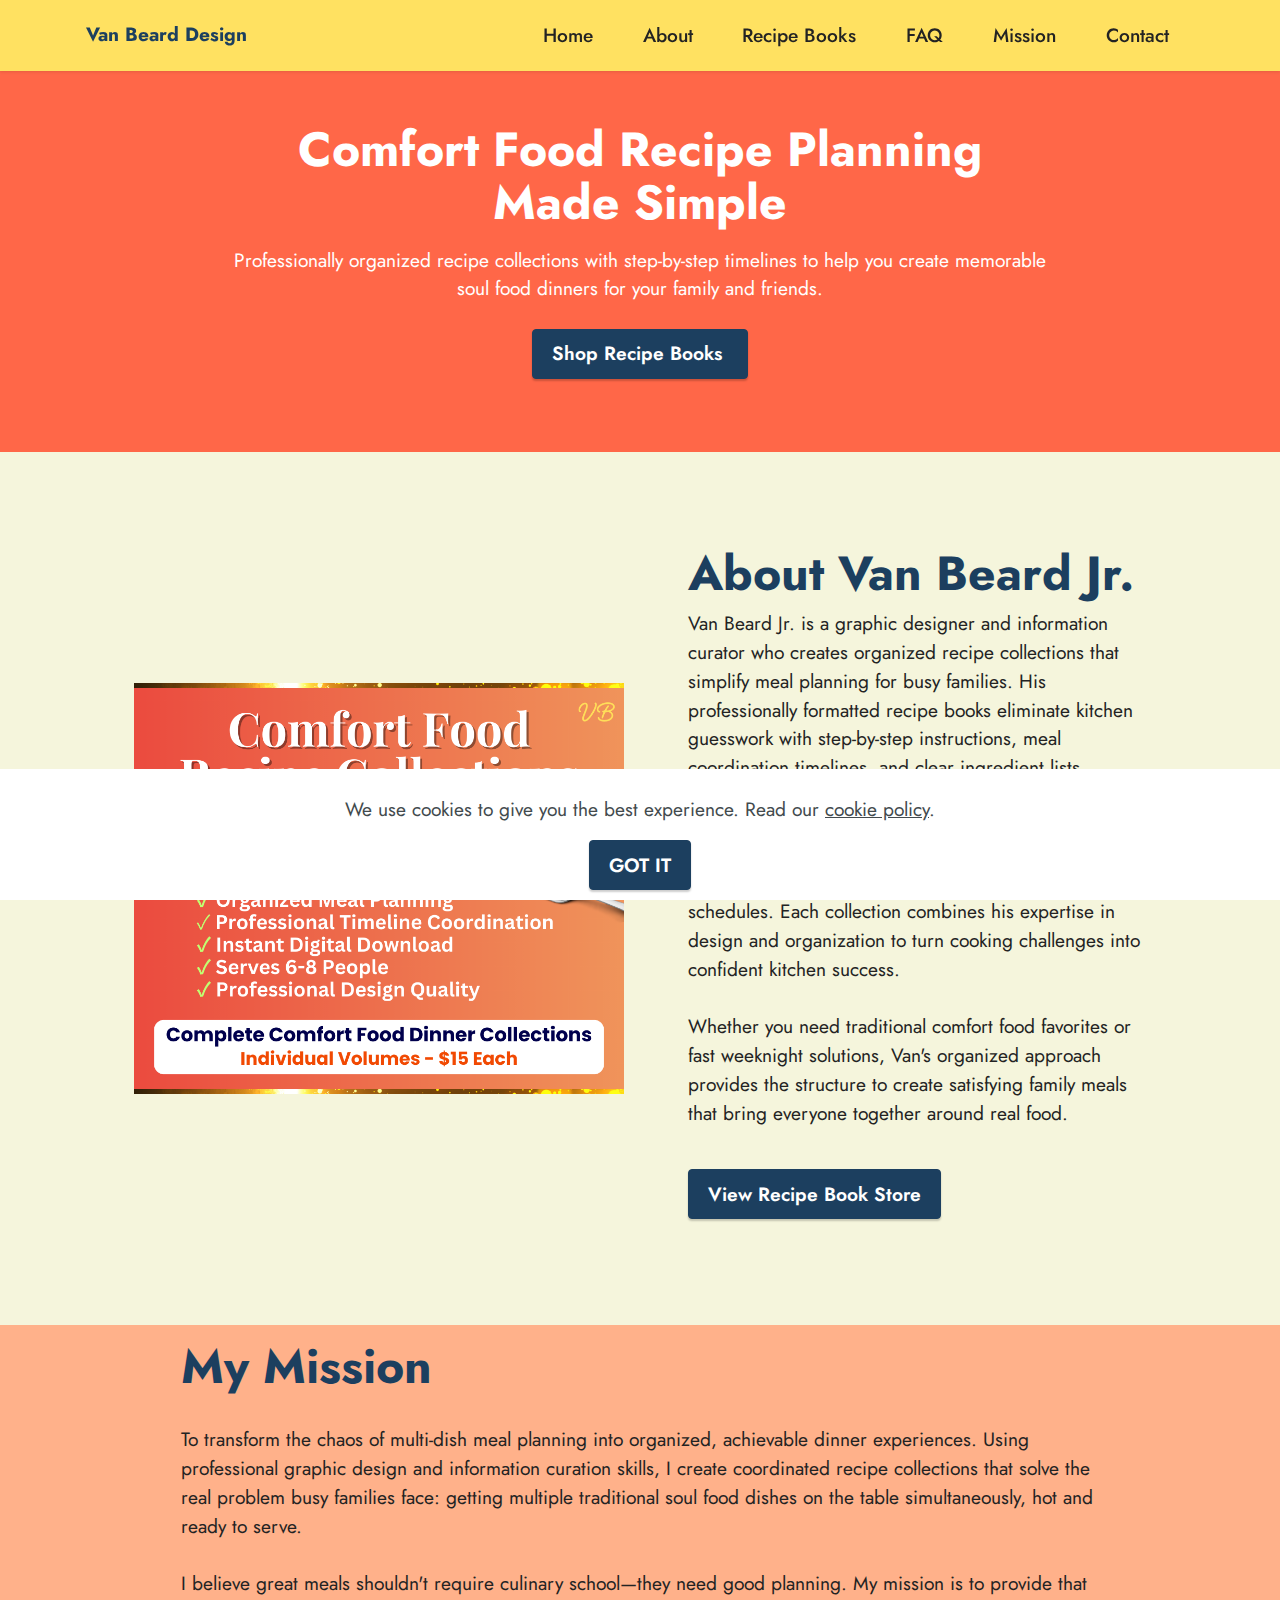
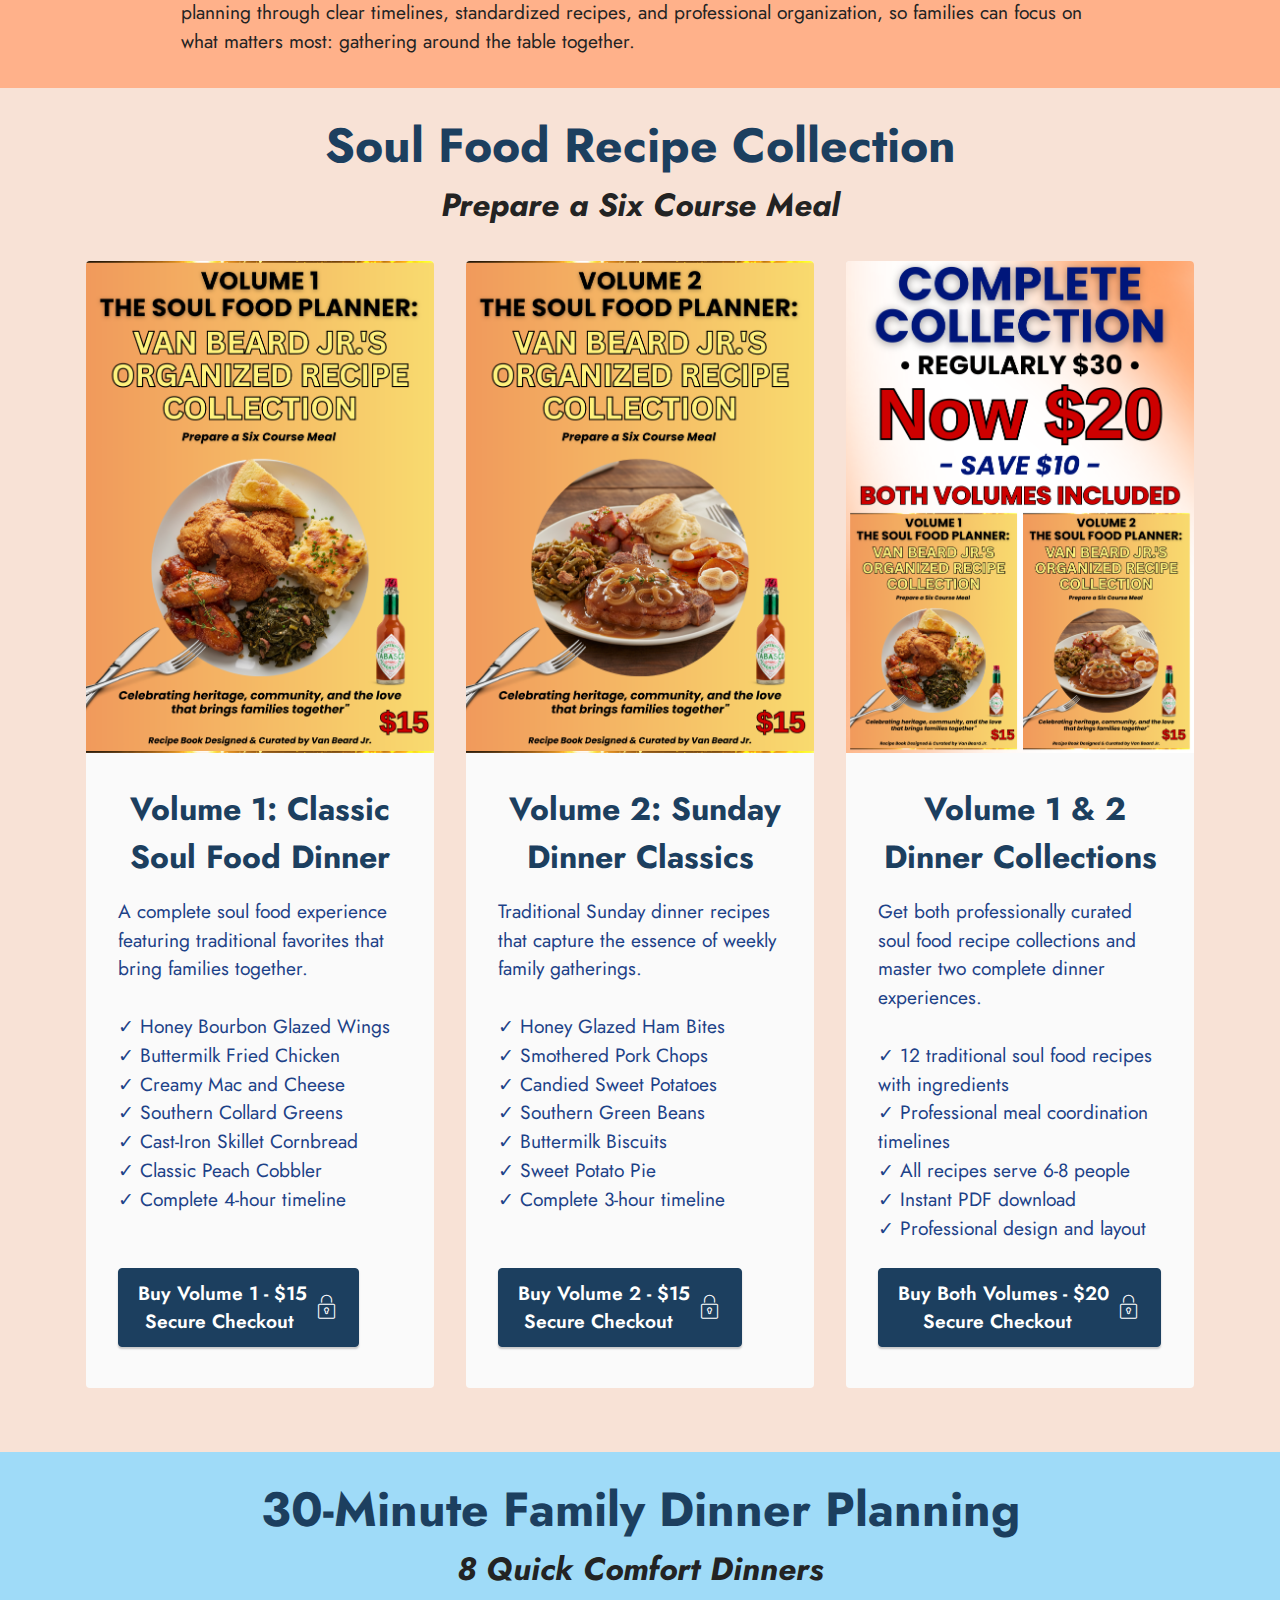
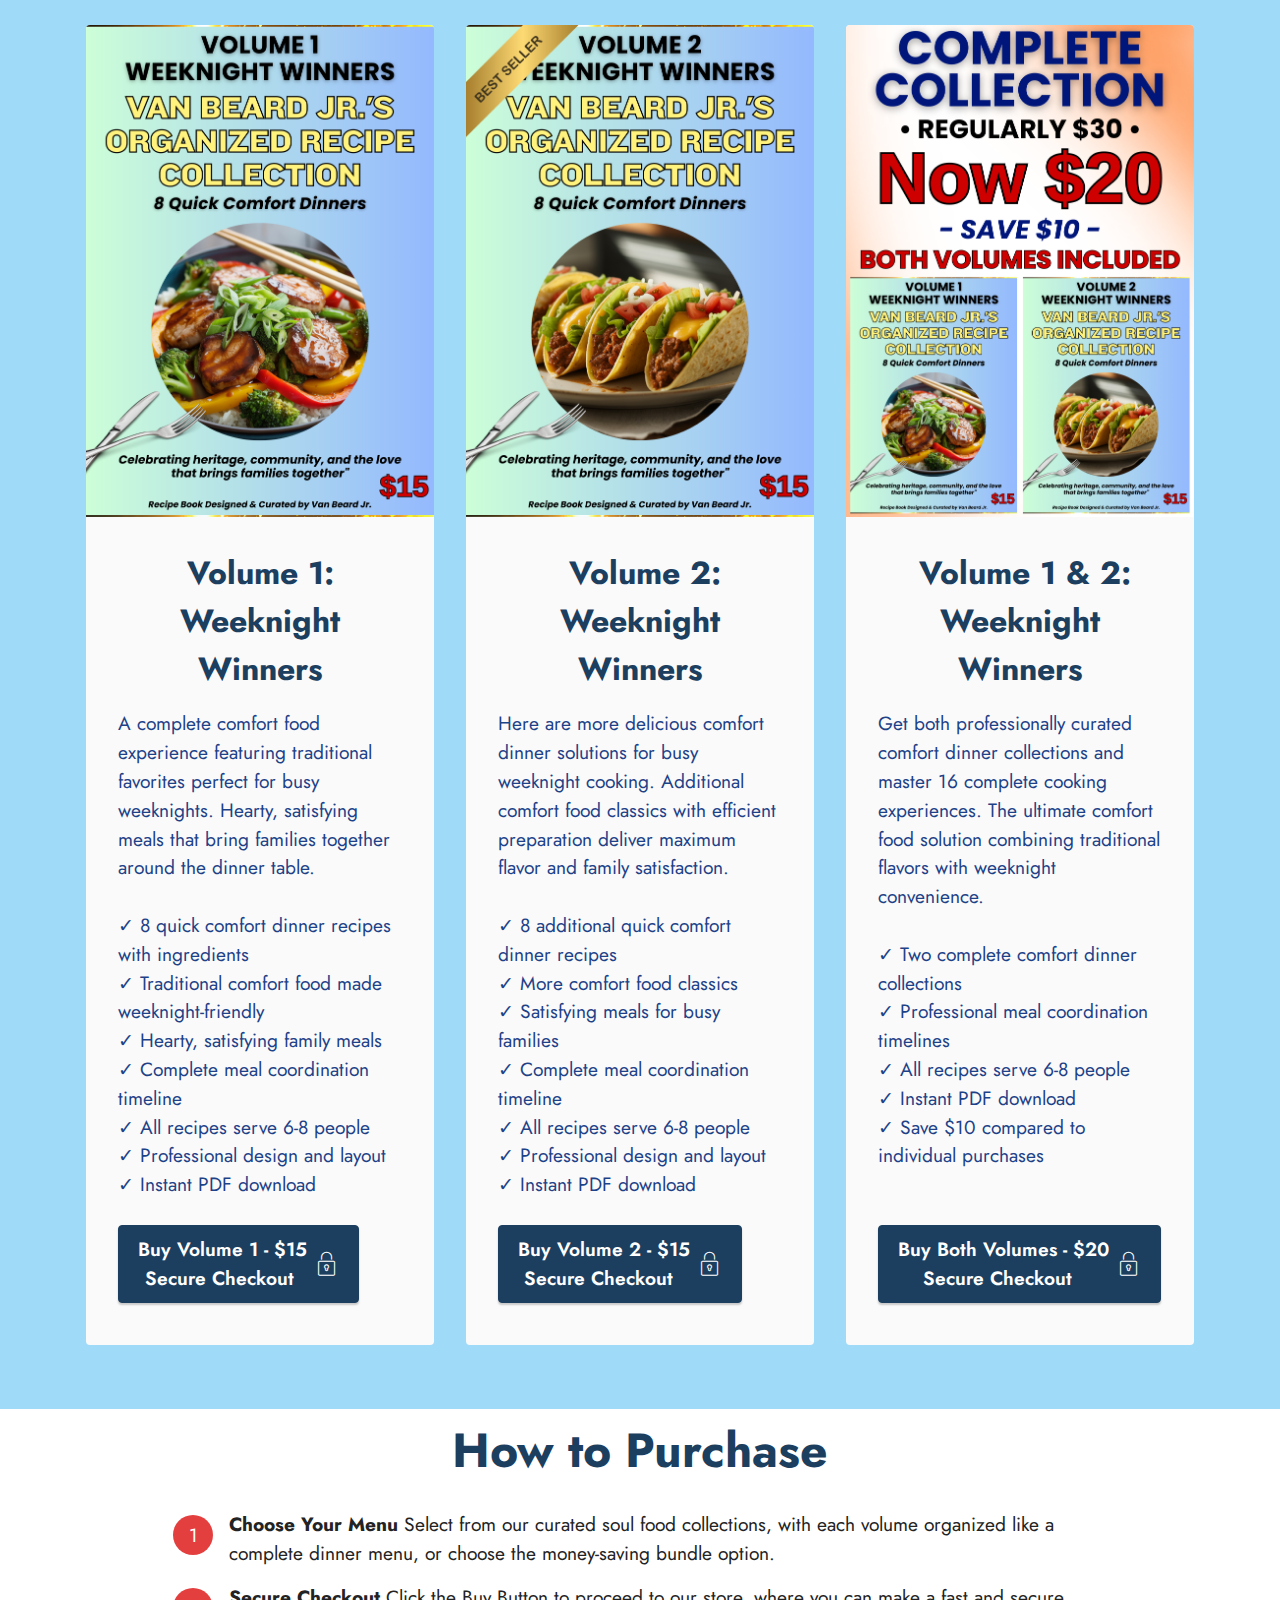
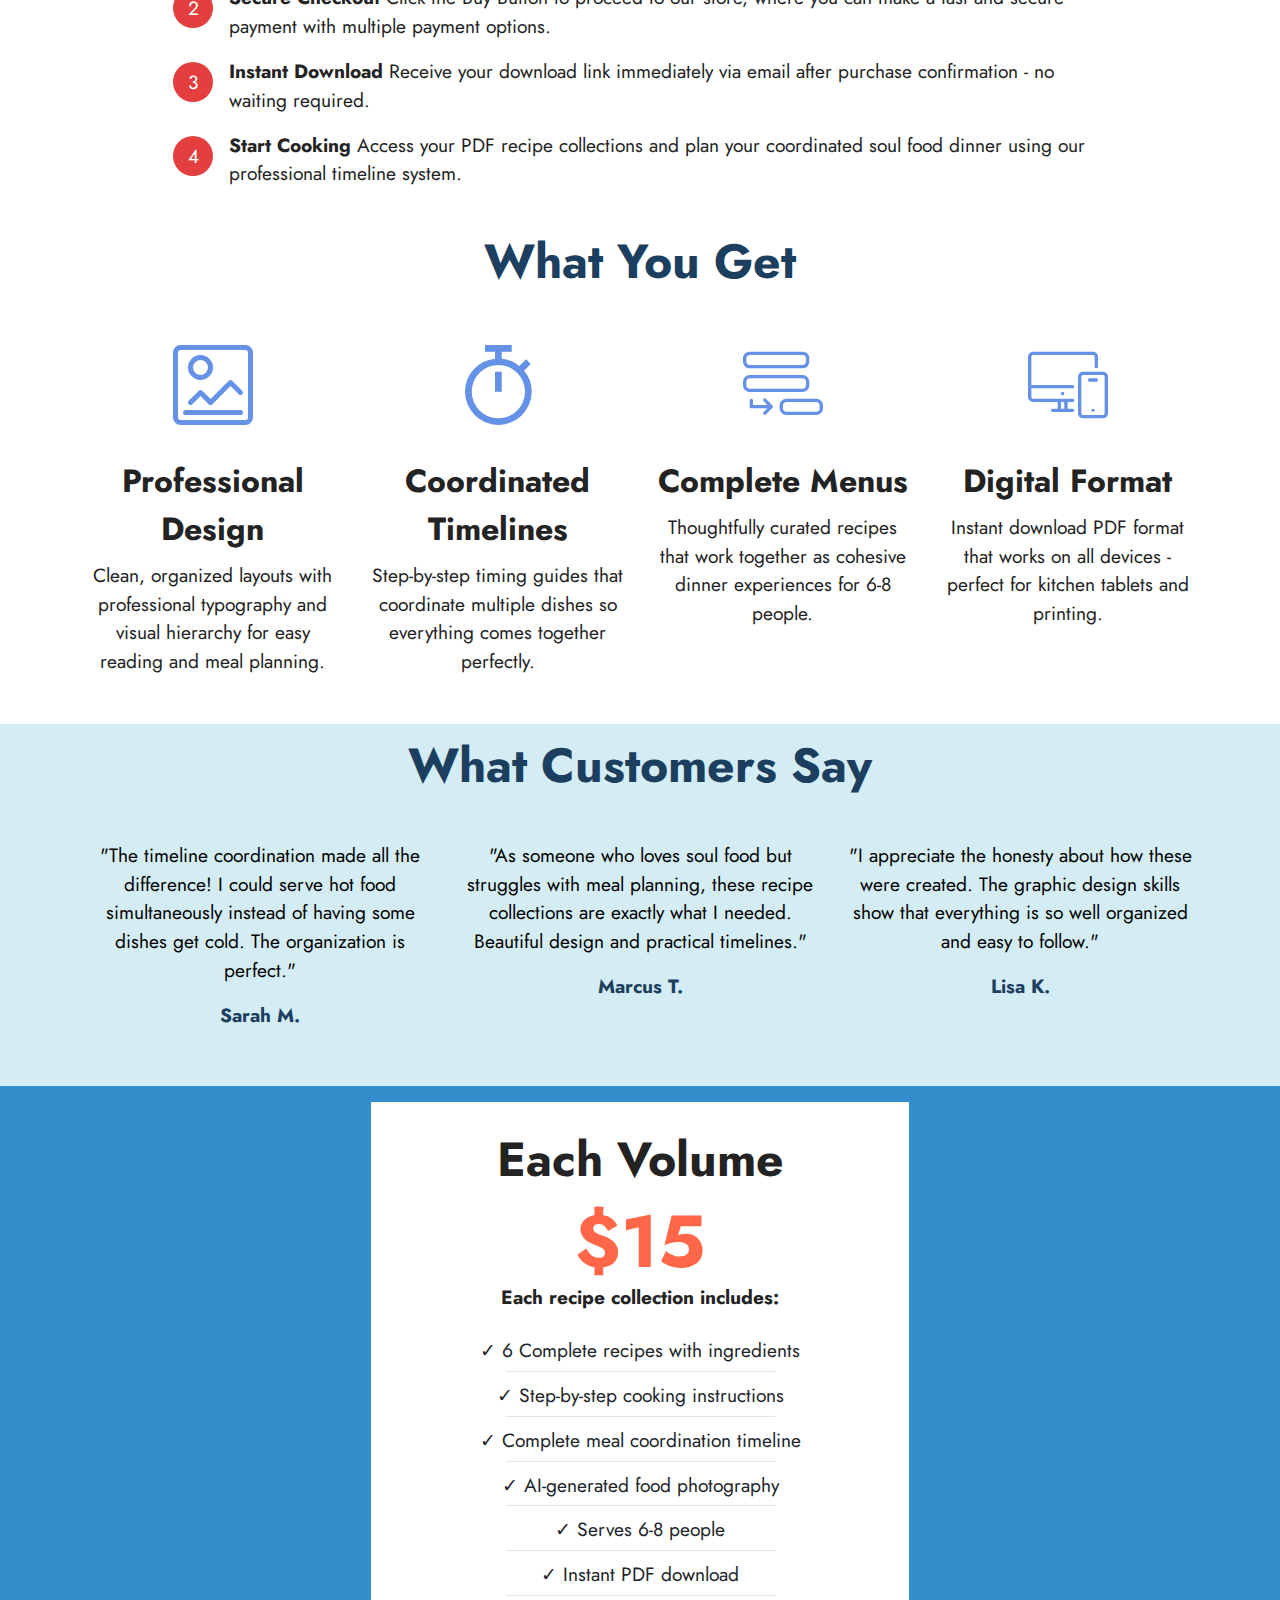
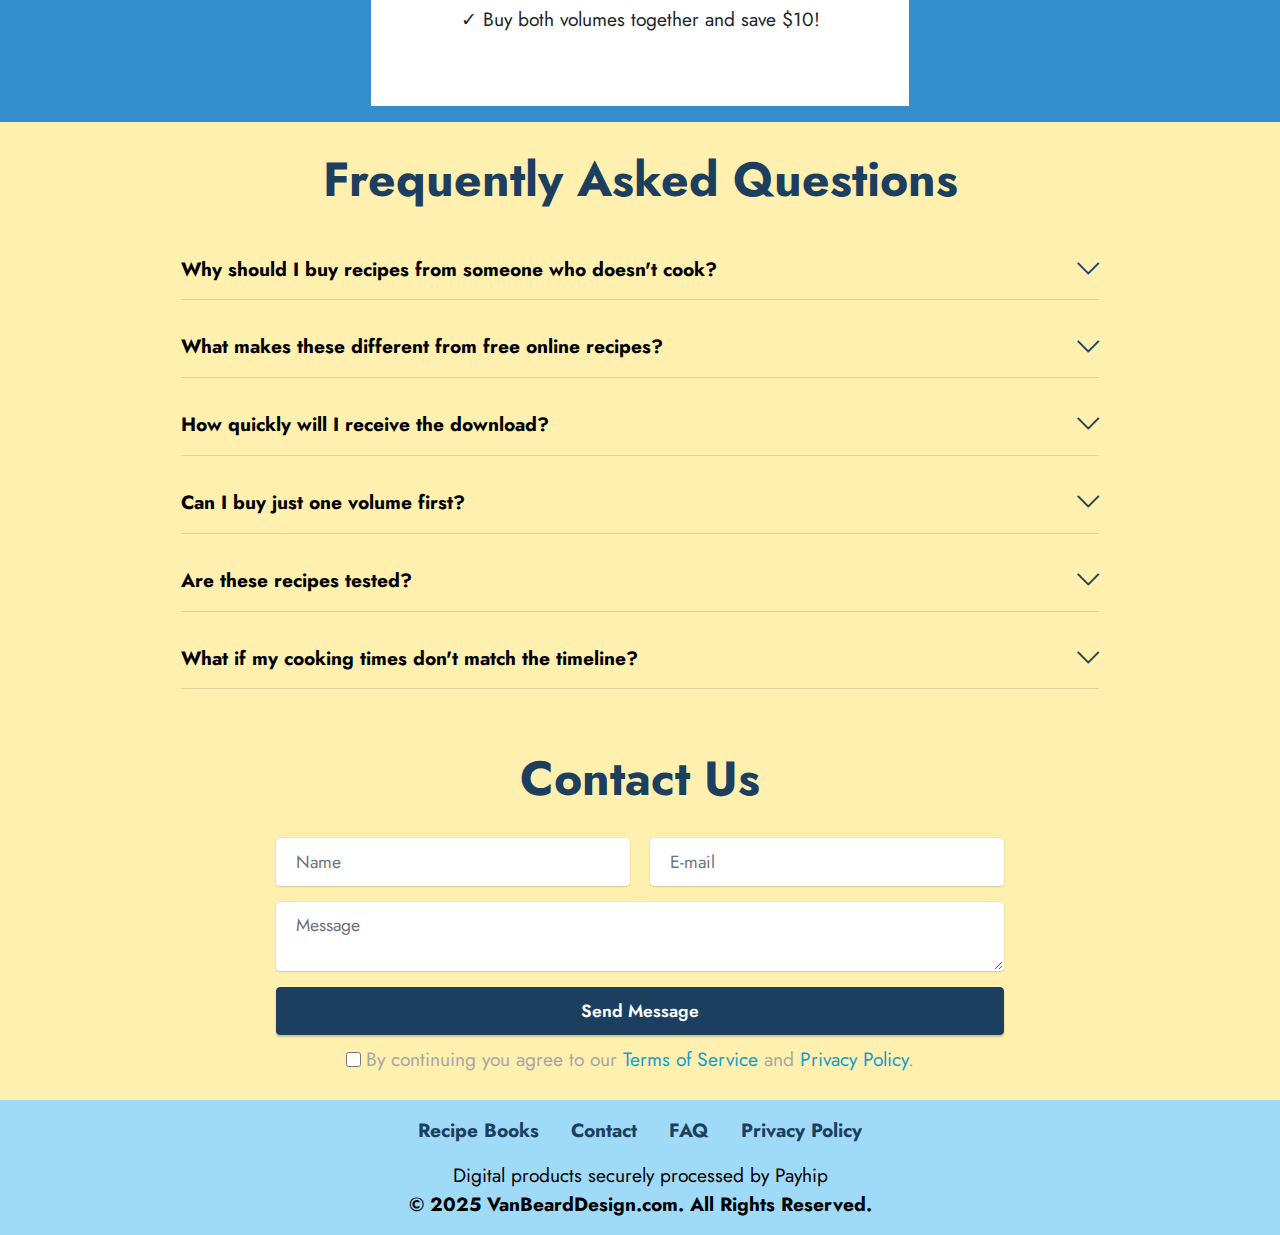
<file: index.html>
<!DOCTYPE html>
<html  >
<head>
  
  <meta charset="UTF-8">
  <meta http-equiv="X-UA-Compatible" content="IE=edge">
  
  <meta name="twitter:card" content="summary_large_image"/>
  <meta name="twitter:image:src" content="assets/images/index-meta.png">
  <meta property="og:image" content="assets/images/index-meta.png">
  <meta name="twitter:title" content="Quick Comfort Food Recipe Books with Meal Planning Timelines">
  <meta name="viewport" content="width=device-width, initial-scale=1, minimum-scale=1">
  <link rel="shortcut icon" href="assets/images/soul-food-dinner-recipe-collections-van-beard-design-logo-september-2025-l1-5.png" type="image/x-icon">
  <meta name="description" content="Professional soul food recipe collections with coordinated timelines. Get complete dinner menus that eliminate kitchen chaos. Digital downloads $15 each.">
  
  
  <title>Quick Comfort Food Recipe Books with Meal Planning Timelines</title>
  <link rel="stylesheet" href="assets/web/assets/mobirise-icons2/mobirise2.css">
  <link rel="stylesheet" href="assets/web/assets/mobirise-icons/mobirise-icons.css">
  <link rel="stylesheet" href="assets/web/assets/mobirise-icons-bold/mobirise-icons-bold.css">
  <link rel="stylesheet" href="assets/bootstrap/css/bootstrap.min.css">
  <link rel="stylesheet" href="assets/bootstrap/css/bootstrap-grid.min.css">
  <link rel="stylesheet" href="assets/bootstrap/css/bootstrap-reboot.min.css">
  <link rel="stylesheet" href="assets/web/assets/gdpr-plugin/gdpr-styles.css">
  <link rel="stylesheet" href="assets/dropdown/css/style.css">
  <link rel="stylesheet" href="assets/socicon/css/styles.css">
  <link rel="stylesheet" href="assets/theme/css/style.css">
  <link rel="stylesheet" href="assets/recaptcha.css">
  <link rel="preload" href="https://fonts.googleapis.com/css?family=Jost:100,200,300,400,500,600,700,800,900,100i,200i,300i,400i,500i,600i,700i,800i,900i&display=swap" as="style" onload="this.onload=null;this.rel='stylesheet'">
  <noscript><link rel="stylesheet" href="https://fonts.googleapis.com/css?family=Jost:100,200,300,400,500,600,700,800,900,100i,200i,300i,400i,500i,600i,700i,800i,900i&display=swap"></noscript>
  <link rel="preload" as="style" href="assets/mobirise/css/mbr-additional.css?v=6wT9kW"><link rel="stylesheet" href="assets/mobirise/css/mbr-additional.css?v=6wT9kW" type="text/css">

  
  
  <meta name="p:domain_verify" content="55677559b32b68a5138f55ff40a4deea"/>

<!-- Essential SEO Meta Tags -->
<meta name="keywords" content="soul food recipes, meal planning, recipe books, cooking timelines, southern recipes, dinner planning, comfort food recipes, recipe collections">
<meta name="author" content="Van Beard Jr.">
<meta name="robots" content="index, follow, max-image-preview:large, max-snippet:-1, max-video-preview:-1">
<meta name="language" content="en-US">
<meta name="revisit-after" content="7 days">

<!-- Canonical URL (CRITICAL for SEO) -->
<link rel="canonical" href="https://vanbearddesign.com">

<!-- Complete OpenGraph Properties -->
<meta property="og:title" content="Quick Comfort Food Recipe Books with Meal Planning Timelines">
<meta property="og:description" content="Professional soul food recipe collections with coordinated timelines. Get complete dinner menus that eliminate kitchen chaos. Digital downloads $15 each.">
<meta property="og:type" content="website">
<meta property="og:url" content="https://vanbearddesign.com">
<meta property="og:site_name" content="Van Beard Design">
<meta property="og:image:width" content="1200">
<meta property="og:image:height" content="630">
<meta property="og:image:alt" content="Van Beard Design - Soul Food Recipe Collections with Meal Planning Timelines">
<meta property="og:locale" content="en_US">

<!-- Complete Twitter Card Tags -->
<meta name="twitter:description" content="Professional soul food recipe collections with coordinated timelines. Get complete dinner menus that eliminate kitchen chaos. Digital downloads $15 each.">
<meta name="twitter:image:alt" content="Van Beard Design - Soul Food Recipe Collections with Meal Planning Timelines">
<meta name="twitter:site" content="@VanBeardDesign">
<meta name="twitter:creator" content="@VanBeardDesign">

<!-- Enhanced Favicon Support -->
<link rel="apple-touch-icon" href="https://vanbearddesign.com/assets/images/soul-food-dinner-recipe-collections-van-beard-design-logo-september-2025.png">
<link rel="icon" type="image/png" sizes="32x32" href="https://vanbearddesign.com/assets/images/soul-food-dinner-recipe-collections-van-beard-design-logo-september-2025.png">
<link rel="icon" type="image/png" sizes="16x16" href="https://vanbearddesign.com/assets/images/soul-food-dinner-recipe-collections-van-beard-design-logo-september-2025.png">

<!-- Organization Schema -->
<script type="application/ld+json">
{
    "@context": "https://schema.org",
    "@type": "Organization",
    "name": "Van Beard Design",
    "alternateName": "Van Beard Jr. Recipe Collections",
    "description": "Comfort Food Recipe Planning Made Simple - Professionally organized recipe collections with step-by-step timelines",
    "url": "https://vanbearddesign.com",
    "founder": {
        "@type": "Person",
        "name": "Van Beard Jr.",
        "jobTitle": "Recipe Developer & Designer"
    },
    "areaServed": "United States",
    "knowsAbout": ["Recipe Organization", "Meal Planning", "Soul Food", "Comfort Food"],
    "slogan": "Comfort Food Recipe Planning Made Simple"
}
</script>

<!-- Website Schema -->
<script type="application/ld+json">
{
    "@context": "https://schema.org",
    "@type": "WebSite",
    "name": "Van Beard Design",
    "url": "https://vanbearddesign.com",
    "description": "Professional soul food recipe collections with coordinated timelines. Complete dinner menus that eliminate kitchen chaos.",
    "publisher": {
        "@type": "Organization",
        "name": "Van Beard Design"
    },
    "potentialAction": {
        "@type": "SearchAction",
        "target": "https://vanbearddesign.com/search?q={search_term_string}",
        "query-input": "required name=search_term_string"
    }
}
</script>

<!-- Product Schema for Recipe Collections -->
<script type="application/ld+json">
{
    "@context": "https://schema.org",
    "@type": "Product",
    "name": "Soul Food Recipe Collections with Meal Planning Timelines",
    "description": "Professional recipe collections with coordinated cooking timelines for complete soul food dinner menus",
    "brand": {
        "@type": "Brand",
        "name": "Van Beard Design"
    },
    "offers": {
        "@type": "Offer",
        "price": "15",
        "priceCurrency": "USD",
        "availability": "InStock",
        "seller": {
            "@type": "Organization",
            "name": "Van Beard Design"
        }
    },
    "category": "Recipe Collections",
    "image": "https://vanbearddesign.com/assets/images/index-meta.png"
}
</script>

<!-- LocalBusiness Schema -->
<script type="application/ld+json">
{
    "@context": "https://schema.org",
    "@type": "LocalBusiness",
    "name": "Van Beard Design",
    "url": "https://vanbearddesign.com",
    "description": "Professional recipe collection design and meal planning services specializing in soul food and comfort food recipes",
    "founder": {
        "@type": "Person",
        "name": "Van Beard Jr."
    },
    "serviceType": "Recipe Collection Design",
    "areaServed": "United States",
    "offers": {
        "@type": "Offer",
        "name": "Digital Recipe Collections",
        "price": "15",
        "priceCurrency": "USD",
        "availability": "InStock"
    }
}
</script>

<!-- Performance Optimization -->
<link rel="dns-prefetch" href="//fonts.googleapis.com">
<link rel="dns-prefetch" href="//fonts.gstatic.com">
<link rel="preconnect" href="https://fonts.googleapis.com" crossorigin>
<link rel="preconnect" href="https://fonts.gstatic.com" crossorigin>

<!-- Additional SEO Meta -->
<meta name="theme-color" content="#ffffff">
<meta name="msapplication-TileColor" content="#ffffff">
<meta name="format-detection" content="telephone=no">
</head>
<body>

<!-- Analytics -->
<!-- Google tag (gtag.js) -->
<script async="" src="https://www.googletagmanager.com/gtag/js?id=G-ZSDT4P5B5C"></script>
<script>
  window.dataLayer = window.dataLayer || [];
  function gtag(){dataLayer.push(arguments);}
  gtag('js', new Date());

  gtag('config', 'G-ZSDT4P5B5C');
</script>
<!-- /Analytics -->


  
  <section data-bs-version="5.1" class="menu menu1 cid-tDaPJVPeG9" once="menu" id="menu1-0">
    

    <nav class="navbar navbar-dropdown navbar-fixed-top navbar-expand-lg">
        <div class="container">
            <div class="navbar-brand">
                
                <span class="navbar-caption-wrap"><a class="navbar-caption text-primary display-7" href="index.html">Van Beard Design</a></span>
            </div>
            <button class="navbar-toggler" type="button" data-toggle="collapse" data-bs-toggle="collapse" data-target="#navbarSupportedContent" data-bs-target="#navbarSupportedContent" aria-controls="navbarNavAltMarkup" aria-expanded="false" aria-label="Toggle navigation">
                <div class="hamburger">
                    <span></span>
                    <span></span>
                    <span></span>
                    <span></span>
                </div>
            </button>
            <div class="collapse navbar-collapse" id="navbarSupportedContent">
                <ul class="navbar-nav nav-dropdown nav-right" data-app-modern-menu="true"><li class="nav-item"><a class="nav-link link text-black text-primary display-7" href="index.html#header9-1c">
                            Home </a></li><li class="nav-item"><a class="nav-link link text-black text-primary display-7" href="index.html#features17-d">About </a></li><li class="nav-item"><a class="nav-link link text-black text-primary display-7" href="index.html#gallery3-1v">Recipe Books</a></li><li class="nav-item"><a class="nav-link link text-black text-primary display-7" href="index.html#content16-1w">FAQ</a></li><li class="nav-item"><a class="nav-link link text-black text-primary display-7" href="index.html#content5-5">Mission</a></li><li class="nav-item"><a class="nav-link link text-black text-primary display-7" href="index.html#content16-1w">Contact </a></li></ul>
                
                
            </div>
        </div>
    </nav>
</section>

<section data-bs-version="5.1" class="header9 cid-uPcwmxZf1I" id="header9-1c">

    

    
    

    <div class="text-center container">
        <div class="row justify-content-center">
            <div class="col-md-12 col-lg-9">
                
                <h1 class="mbr-section-title mbr-fonts-style mb-3 display-2"><strong>Comfort Food Recipe Planning Made Simple</strong></h1>
                <p class="mbr-text mbr-fonts-style display-7">Professionally organized recipe collections with step-by-step timelines to help you create memorable soul food dinners for your family and friends.<br></p>
                <div class="mbr-section-btn mt-3"><a class="btn btn-primary display-7" href="https://payhip.com/VanBeardDesign">Shop Recipe Books&nbsp;</a></div>
            </div>
        </div>
    </div>
</section>

<section data-bs-version="5.1" class="features16 cid-tDbnpjZUe3" id="features17-d">
    

    
    
    <div class="container">
        <div class="content-wrapper">
            <div class="row align-items-center">
                <div class="col-12 col-lg-6">
                    <div class="image-wrapper">
                        <a href="https://payhip.com/VanBeardDesign"><img src="[data-uri]" alt="Comfort Food Recipe Collections Store Van Beard Design" loading="lazy" class="lazyload" data-src="assets/images/comfort-food-recipe-collections-made-simple-september-2025-s1.webp"></a>
                    </div>
                </div>
                <div class="col-12 col-lg">
                    <div class="text-wrapper">
                        <h6 class="card-title mbr-fonts-style display-2"><strong>About Van Beard Jr.</strong></h6>
                        <p class="mbr-text mbr-fonts-style mb-4 display-7">Van Beard Jr. is a graphic designer and information curator who creates organized recipe collections that simplify meal planning for busy families. His professionally formatted recipe books eliminate kitchen guesswork with step-by-step instructions, meal coordination timelines, and clear ingredient lists.<br><br>Van specializes in two types of collections: traditional comfort food classics that celebrate family heritage and quick 30-minute weeknight dinners that fit busy schedules. Each collection combines his expertise in design and organization to turn cooking challenges into confident kitchen success.<br><br>Whether you need traditional comfort food favorites or fast weeknight solutions, Van's organized approach provides the structure to create satisfying family meals that bring everyone together around real food.<br></p>
                        <div class="mbr-section-btn mt-3"><a class="btn btn-primary display-7" href="https://payhip.com/VanBeardDesign" target="_blank">View Recipe Book Store</a></div>
                    </div>
                </div>
            </div>
        </div>
    </div>
</section>

<section data-bs-version="5.1" class="content5 cid-tDb5O7N5gu" id="content5-5">
    
    <div class="container">
        <div class="row justify-content-center">
            <div class="col-md-12 col-lg-10">
                <h3 class="mbr-section-title mbr-fonts-style mb-4 display-2"><strong>My Mission</strong></h3>
                
                <p class="mbr-text mbr-fonts-style display-7">To transform the chaos of multi-dish meal planning into organized, achievable dinner experiences. Using professional graphic design and information curation skills, I create coordinated recipe collections that solve the real problem busy families face: getting multiple traditional soul food dishes on the table simultaneously, hot and ready to serve.<br><br>I believe great meals shouldn't require culinary school—they need good planning. My mission is to provide that planning through clear timelines, standardized recipes, and professional organization, so families can focus on what matters most: gathering around the table together.<br></p>
            </div>
        </div>
    </div>
</section>

<section data-bs-version="5.1" class="gallery3 cid-uVSG8Mx1e2" id="gallery3-1v">
    
    
    <div class="container">
        <div class="mbr-section-head">
            <h4 class="mbr-section-title mbr-fonts-style align-center mb-0 display-2"><strong>Soul Food Recipe Collection</strong></h4>
            <h5 class="mbr-section-subtitle mbr-fonts-style align-center mb-0 mt-2 display-5"><strong><em>Prepare a Six Course Meal</em></strong></h5>
        </div>
        <div class="row mt-4">
            <div class="item features-image col-12 col-md-6 col-lg-4">
                <div class="item-wrapper">
                    <div class="item-img">
                        <a href="https://payhip.com/b/eo4yu"><img src="[data-uri]" alt="Soul Food Planner Volume 1 Van Beard Design" loading="lazy" class="lazyload" data-src="assets/images/van-beard-jr-recipe-book-cover-september-2025-v1.webp"></a>
                    </div>
                    <div class="item-content">
                        <h5 class="item-title mbr-fonts-style display-5"><strong>Volume 1: Classic Soul Food Dinner</strong><strong><br></strong></h5>
                        
                        <p class="mbr-text mbr-fonts-style mt-3 display-7">A complete soul food experience featuring traditional favorites that bring families together.<br><br>✓ Honey Bourbon Glazed Wings
<br>✓ Buttermilk Fried Chicken
<br>✓ Creamy Mac and Cheese
<br>✓ Southern Collard Greens
<br>✓ Cast-Iron Skillet Cornbread
<br>✓ Classic Peach Cobbler
<br>✓ Complete 4-hour timeline<br></p>
                    </div>
                    <div class="mbr-section-btn item-footer mt-2"><a href="https://payhip.com/b/eo4yu" class="btn btn-primary item-btn display-7" target="_blank"><span class="mbri-lock mbr-iconfont mbr-iconfont-btn"></span>Buy Volume 1 - $15<br>Secure Checkout&nbsp;<br></a></div>
                </div>
            </div>
            <div class="item features-image col-12 col-md-6 col-lg-4">
                <div class="item-wrapper">
                    <div class="item-img">
                        <a href="https://payhip.com/b/NeIqE"><img src="[data-uri]" alt="Soul Food Planner Volume 2 Van Beard Design" loading="lazy" class="lazyload" data-src="assets/images/van-beard-jr-recipe-book-cover-september-2025-v2.webp"></a>
                    </div>
                    <div class="item-content">
                        <h5 class="item-title mbr-fonts-style display-5"><strong>&nbsp;Volume 2: Sunday Dinner Classics</strong></h5>
                        
                        <p class="mbr-text mbr-fonts-style mt-3 display-7">Traditional Sunday dinner recipes that capture the essence of weekly family gatherings.<br><br>✓ Honey Glazed Ham Bites
<br>✓ Smothered Pork Chops
<br>✓ Candied Sweet Potatoes
<br>✓ Southern Green Beans
<br>✓ Buttermilk Biscuits
<br>✓ Sweet Potato Pie
<br>✓ Complete 3-hour timeline<br></p>
                    </div>
                    <div class="mbr-section-btn item-footer mt-2"><a href="https://payhip.com/b/NeIqE" class="btn btn-primary item-btn display-7" target="_blank"><span class="mbri-lock mbr-iconfont mbr-iconfont-btn"></span>Buy Volume 2 - $15<br>
Secure Checkout&nbsp;&nbsp;</a></div>
                </div>
            </div>
            <div class="item features-image col-12 col-md-6 col-lg-4">
                <div class="item-wrapper">
                    <div class="item-img">
                        <a href="https://payhip.com/b/P3FgU"><img src="[data-uri]" alt="Soul Food Planner Volume 1 &amp; 2 Van Beard Design" loading="lazy" class="lazyload" data-src="assets/images/display-volume-1-and-2-soul-food-planner-van-beard-design-n1.webp"></a>
                    </div>
                    <div class="item-content">
                        <h5 class="item-title mbr-fonts-style display-5"><strong>&nbsp;Volume 1 &amp; 2</strong><br><strong>Dinner Collections</strong></h5>
                        
                        <p class="mbr-text mbr-fonts-style mt-3 display-7">Get both professionally curated soul food recipe collections and master two complete dinner experiences.<br><br>✓ 12 traditional soul food recipes with ingredients<br>✓ Professional meal coordination timelines<br>✓ All recipes serve 6-8 people<br>✓ Instant PDF download<br>✓ Professional design and layout<br></p>
                    </div>
                    <div class="mbr-section-btn item-footer mt-2"><a href="https://payhip.com/b/P3FgU" class="btn btn-primary item-btn display-7" target="_blank"><span class="mbri-lock mbr-iconfont mbr-iconfont-btn"></span>Buy Both Volumes - $20<br>
Secure Checkout&nbsp;&nbsp;</a></div>
                </div>
            </div>
            
        </div>
    </div>
</section>

<section data-bs-version="5.1" class="gallery3 cid-uX7GBVE70f" id="gallery3-22">
    
    
    <div class="container">
        <div class="mbr-section-head">
            <h4 class="mbr-section-title mbr-fonts-style align-center mb-0 display-2"><strong>30-Minute Family Dinner Planning</strong></h4>
            <h5 class="mbr-section-subtitle mbr-fonts-style align-center mb-0 mt-2 display-5"><strong><em>8 Quick Comfort Dinners</em></strong></h5>
        </div>
        <div class="row mt-4">
            <div class="item features-image col-12 col-md-6 col-lg-4">
                <div class="item-wrapper">
                    <div class="item-img">
                        <a href="https://payhip.com/b/S4i7Y" target="_blank"><img src="[data-uri]" alt=" Weeknight Winners Volume 1: Van Beard Design" loading="lazy" class="lazyload" data-src="assets/images/cover-display-van-beard-design-weeknight-winners-volume-1.webp"></a>
                    </div>
                    <div class="item-content">
                        <h5 class="item-title mbr-fonts-style display-5"><strong>Volume 1: Weeknight Winners</strong><strong><br></strong></h5>
                        
                        <p class="mbr-text mbr-fonts-style mt-3 display-7">A complete comfort food experience featuring traditional favorites perfect for busy weeknights. Hearty, satisfying meals that bring families together around the dinner table.<br><br>✓ 8 quick comfort dinner recipes with ingredients
<br>✓ Traditional comfort food made weeknight-friendly
<br>✓ Hearty, satisfying family meals
<br>✓ Complete meal coordination timeline
<br>✓ All recipes serve 6-8 people
<br>✓ Professional design and layout
<br>✓ Instant PDF download<br></p>
                    </div>
                    <div class="mbr-section-btn item-footer mt-2"><a href="https://payhip.com/b/S4i7Y" class="btn btn-primary item-btn display-7" target="_blank"><span class="mbri-lock mbr-iconfont mbr-iconfont-btn"></span>Buy Volume 1 - $15<br>Secure Checkout&nbsp;<br></a></div>
                </div>
            </div>
            <div class="item features-image col-12 col-md-6 col-lg-4">
                <div class="item-wrapper">
                    <div class="item-img">
                        <a href="https://payhip.com/b/BVoYP" target="_blank"><img src="[data-uri]" alt=" Weeknight Winners Volume 2: Van Beard Design" loading="lazy" class="lazyload" data-src="assets/images/best-display-cover-van-beard-design-weeknight-winners-volume-2.webp"></a>
                    </div>
                    <div class="item-content">
                        <h5 class="item-title mbr-fonts-style display-5"><strong>&nbsp;Volume 2: Weeknight Winners</strong></h5>
                        
                        <p class="mbr-text mbr-fonts-style mt-3 display-7">Here are more delicious comfort dinner solutions for busy weeknight cooking. Additional comfort food classics with efficient preparation deliver maximum flavor and family satisfaction.<br><br>✓ 8 additional quick comfort dinner recipes
<br>✓ More comfort food classics
<br>✓ Satisfying meals for busy families
<br>✓ Complete meal coordination timeline
<br>✓ All recipes serve 6-8 people<br>✓ Professional design and layout<br>✓&nbsp;Instant PDF download<br></p>
                    </div>
                    <div class="mbr-section-btn item-footer mt-2"><a href="https://payhip.com/b/BVoYP" class="btn btn-primary item-btn display-7" target="_blank"><span class="mbri-lock mbr-iconfont mbr-iconfont-btn"></span>Buy Volume 2 - $15<br>
Secure Checkout&nbsp;&nbsp;</a></div>
                </div>
            </div>
            <div class="item features-image col-12 col-md-6 col-lg-4">
                <div class="item-wrapper">
                    <div class="item-img">
                        <a href="https://payhip.com/b/imzC0" target="_blank"><img src="[data-uri]" alt=" Weeknight Winners Volume 1 &amp; 2: Van Beard Design" loading="lazy" class="lazyload" data-src="assets/images/display-volume-1-and-2-weeknight-winners-van-beard-design.webp"></a>
                    </div>
                    <div class="item-content">
                        <h5 class="item-title mbr-fonts-style display-5"><strong>&nbsp;Volume 1 &amp; 2:</strong><br><strong>Weeknight Winners</strong></h5>
                        
                        <p class="mbr-text mbr-fonts-style mt-3 display-7">Get both professionally curated comfort dinner collections and master 16 complete cooking experiences. The ultimate comfort food solution combining traditional flavors with weeknight convenience.<br><br>✓ Two complete comfort dinner collections<br>✓ Professional meal coordination timelines<br>✓ All recipes serve 6-8 people<br>✓&nbsp;Instant PDF download<br>✓&nbsp;Save $10 compared to individual purchases<br></p>
                    </div>
                    <div class="mbr-section-btn item-footer mt-2"><a href="https://payhip.com/b/imzC0" class="btn btn-primary item-btn display-7" target="_blank"><span class="mbri-lock mbr-iconfont mbr-iconfont-btn"></span>Buy Both Volumes - $20<br>
Secure Checkout&nbsp;&nbsp;</a></div>
                </div>
            </div>
            
        </div>
    </div>
</section>

<section data-bs-version="5.1" class="content9 cid-uWIFQyDinc" id="content9-20">
    

    <div class="container">
        <div class="row justify-content-center">
            <div class="counter-container col-md-12 col-lg-10">
                <h4 class="mbr-section-title mbr-fonts-style mb-4 display-2"><strong>How to Purchase</strong></h4>
                <div class="mbr-text mbr-fonts-style display-7">
                    <ol>
                        <li><strong>Choose Your Menu </strong>Select from our curated soul food collections, with each volume organized like a complete dinner menu, or choose the money-saving bundle option.</li><li><strong>Secure Checkout </strong>Click the Buy Button to proceed to our store, where you can make a fast and secure payment with multiple payment options.</li><li><strong>Instant Download </strong>Receive your download link immediately via email after purchase confirmation - no waiting required.</li><li><strong>Start Cooking </strong>Access your PDF recipe collections and plan your coordinated soul food dinner using our professional timeline system.</li></ol><ol>
                    </ol>
                </div>
            </div>
        </div>
    </div>
</section>

<section data-bs-version="5.1" class="features25 cid-uVSB2ai1CM" id="features1-1u">
    

    
    
    <div class="container">
        <div class="row mb-5">
            <div class="col-12">
                <h3 class="mbr-section-title mbr-fonts-style align-center mb-2 display-2"><strong>What You Get</strong></h3>
                
            </div>
        </div>
        <div class="row">
            <div class="item features-without-image mb-5 col-12 col-md-3">
                <div class="item-wrapper align-center">
                    <div class="iconfont-wrapper">
                        <span class="mbr-iconfont mbrib-photo"></span>
                    </div>
                    <h5 class="card-title mbr-fonts-style display-5"><strong>Professional Design</strong></h5>
                    <p class="card-text mbr-fonts-style mb-0 display-7">Clean, organized layouts with professional typography and visual hierarchy for easy reading and meal planning.</p>
                </div>
            </div><div class="item features-without-image mb-5 col-12 col-md-3">
                <div class="item-wrapper align-center">
                    <div class="iconfont-wrapper">
                        <span class="mbr-iconfont mobi-mbri-timer mobi-mbri"></span>
                    </div>
                    <h5 class="card-title mbr-fonts-style display-5"><strong>Coordinated Timelines</strong></h5>
                    <p class="card-text mbr-fonts-style mb-0 display-7">Step-by-step timing guides that coordinate multiple dishes so everything comes together perfectly.</p>
                </div>
            </div>
            <div class="item features-without-image mb-5 col-12 col-md-3">
                <div class="item-wrapper align-center">
                    <div class="iconfont-wrapper">
                        <span class="mbr-iconfont mbri-add-submenu"></span>
                    </div>
                    <h5 class="card-title mbr-fonts-style display-5"><strong>Complete Menus</strong></h5>
                    <p class="card-text mbr-fonts-style mb-0 display-7">Thoughtfully curated recipes that work together as cohesive dinner experiences for 6-8 people.</p>
                </div>
            </div>
            <div class="item features-without-image mb-5 col-12 col-md-3">
                <div class="item-wrapper align-center">
                    <div class="card-box">
                        <div class="iconfont-wrapper">
                            <span class="mbr-iconfont mbri-responsive"></span>
                        </div>
                        <h5 class="card-title mbr-fonts-style display-5"><strong>Digital Format</strong></h5>
                        <p class="card-text mbr-fonts-style mb-0 display-7">Instant download PDF format that works on all devices - perfect for kitchen tablets and printing.</p>
                    </div>
                </div>
            </div>
        </div>
    </div>
</section>

<section data-bs-version="5.1" class="people05 cid-upPOgICfCt" id="people05-n">
	

	
	
	<div class="container">
		<div class="row mb-5 justify-content-center">
			<div class="col-12 mb-0 content-head">
				<h3 class="mbr-section-title mbr-fonts-style align-center mb-0 display-2"><strong>What Customers Say</strong></h3>
				
			</div>
		</div>
		<div class="row">
			<div class="item features-without-image col-12 col-md-6 col-lg-4 active">
				<div class="item-wrapper">
					<div class="card-box align-left">
						<p class="card-text mbr-fonts-style display-7">"The timeline coordination made all the difference! I could serve hot food simultaneously instead of having some dishes get cold. The organization is perfect."</p>
						
						<h5 class="card-title mbr-fonts-style display-7"><strong>Sarah M.</strong></h5>
					</div>
				</div>
			</div><div class="item features-without-image col-12 col-md-6 col-lg-4">
				<div class="item-wrapper">
					<div class="card-box align-left">
						<p class="card-text mbr-fonts-style display-7">
							"As someone who loves soul food but struggles with meal planning, these recipe collections are exactly what I needed. Beautiful design and practical timelines."
						</p>
						
						<h5 class="card-title mbr-fonts-style display-7"><strong>Marcus T.</strong></h5>
					</div>
				</div>
			</div><div class="item features-without-image col-12 col-md-6 col-lg-4">
				<div class="item-wrapper">
					<div class="card-box align-left">
						<p class="card-text mbr-fonts-style display-7">
							"I appreciate the honesty about how these were created. The graphic design skills show that everything is so well organized and easy to follow."
						</p>
						
						<h5 class="card-title mbr-fonts-style display-7"><strong>Lisa K.</strong></h5>
					</div>
				</div>
			</div>
			
			
			
			
			
		</div>
	</div>
</section>

<section data-bs-version="5.1" class="pricing2 cid-uVOMauoJTt" id="pricing2-1o">
    

    
    
    <div class="container">
        <div class="row justify-content-center">
            <div class="col-12 col-md-6 align-center">
                <div class="plan">
                    <div class="plan-header">
                        <h6 class="plan-title mbr-fonts-style mb-3 display-2"><strong>Each Volume</strong></h6>
                        <div class="plan-price">
                            <p class="price mbr-fonts-style m-0 display-1"><strong>$15</strong><strong><br></strong></p>
                            <p class="price-term mbr-fonts-style mb-3 display-7"><strong>Each recipe collection includes:</strong><br></p>
                        </div>
                    </div>
                    <div class="plan-body">
                        <div class="plan-list mb-4">
                            <ul class="list-group mbr-fonts-style list-group-flush display-7">
                                <li class="list-group-item">✓ 6 Complete recipes with ingredients</li><li class="list-group-item"><span style="background-color: transparent; font-size: 1.2rem;">✓ Step-by-step cooking instructions</span></li><li class="list-group-item"><span style="background-color: transparent; font-size: 1.2rem;">✓ Complete meal coordination timeline</span></li><li class="list-group-item">✓ AI-generated food photography</li><li class="list-group-item">✓ Serves 6-8 people</li><li class="list-group-item">✓ Instant PDF download</li><li class="list-group-item">✓ Buy both volumes together and save $10!</li></ul>
                        </div>
                        
                    </div>
                </div>
            </div>
            
            
            
        </div>
    </div>
</section>

<section data-bs-version="5.1" class="content16 cid-uVUebQTdxw" id="content16-1w">

    

    
    
    <div class="container">
        <div class="row justify-content-center">
            <div class="col-12 col-md-10">
                <div class="mbr-section-head align-center mb-4">
                    <h3 class="mbr-section-title mb-0 mbr-fonts-style display-2"><strong>Frequently Asked Questions</strong></h3>
                    
                </div>
                <div id="bootstrap-accordion_14" class="panel-group accordionStyles accordion" role="tablist" aria-multiselectable="true">
                    <div class="card mb-3">
                        <div class="card-header" role="tab" id="headingOne">
                            <a role="button" class="panel-title collapsed" data-toggle="collapse" data-bs-toggle="collapse" data-core="" href="#collapse1_14" aria-expanded="false" aria-controls="collapse1">
                                <h6 class="panel-title-edit mbr-fonts-style mb-0 display-7"><strong>Why should I buy recipes from someone who doesn't cook?</strong></h6>
                                <span class="sign mbr-iconfont mbri-arrow-down"></span>
                            </a>
                        </div>
                        <div id="collapse1_14" class="panel-collapse noScroll collapse" role="tabpanel" aria-labelledby="headingOne" data-parent="#accordion" data-bs-parent="#bootstrap-accordion_14">
                            <div class="panel-body">
                                <p class="mbr-fonts-style panel-text display-4"> My value isn't in creating new recipes but solving the meal planning problem. As an information designer, I've organized traditional recipes into coordinated timelines that eliminate kitchen chaos. You're purchasing professional organization skills for meal planning, not culinary expertise.</p>
                            </div>
                        </div>
                    </div>
                    <div class="card mb-3">
                        <div class="card-header" role="tab" id="headingOne">
                            <a role="button" class="panel-title collapsed" data-toggle="collapse" data-bs-toggle="collapse" data-core="" href="#collapse2_14" aria-expanded="false" aria-controls="collapse2">
                                <h6 class="panel-title-edit mbr-fonts-style mb-0 display-7"><strong>What makes these different from free online recipes?</strong></h6>
                                <span class="sign mbr-iconfont mbri-arrow-down"></span>
                            </a>
                        </div>
                        <div id="collapse2_14" class="panel-collapse noScroll collapse" role="tabpanel" aria-labelledby="headingOne" data-parent="#accordion" data-bs-parent="#bootstrap-accordion_14">
                            <div class="panel-body">
                                <p class="mbr-fonts-style panel-text display-4">
                                    The coordination system. Individual recipes are everywhere, but organizing 6 dishes to finish simultaneously requires planning. My collections provide standardized serving sizes, coordinated timelines, and a professional presentation that turns recipe hunting into seamless meal execution.</p>
                            </div>
                        </div>
                    </div>
                    <div class="card mb-3">
                        <div class="card-header" role="tab" id="headingOne">
                            <a role="button" class="panel-title collapsed" data-toggle="collapse" data-bs-toggle="collapse" data-core="" href="#collapse3_14" aria-expanded="false" aria-controls="collapse3">
                                <h6 class="panel-title-edit mbr-fonts-style mb-0 display-7"><strong>How quickly will I receive the download?</strong></h6>
                                <span class="sign mbr-iconfont mbri-arrow-down"></span>
                            </a>
                        </div>
                        <div id="collapse3_14" class="panel-collapse noScroll collapse" role="tabpanel" aria-labelledby="headingOne" data-parent="#accordion" data-bs-parent="#bootstrap-accordion_14">
                            <div class="panel-body">
                                <p class="mbr-fonts-style panel-text display-4">
                                    Immediately after purchase confirmation. You'll receive an email with secure download links that work for 7 days.</p>
                            </div>
                        </div>
                    </div>
                    <div class="card mb-3">
                        <div class="card-header" role="tab" id="headingOne">
                            <a role="button" class="panel-title collapsed" data-toggle="collapse" data-bs-toggle="collapse" data-core="" href="#collapse4_14" aria-expanded="false" aria-controls="collapse4">
                                <h6 class="panel-title-edit mbr-fonts-style mb-0 display-7"><strong>Can I buy just one volume first?</strong></h6>
                                <span class="sign mbr-iconfont mbri-arrow-down"></span>
                            </a>
                        </div>
                        <div id="collapse4_14" class="panel-collapse noScroll collapse" role="tabpanel" aria-labelledby="headingOne" data-parent="#accordion" data-bs-parent="#bootstrap-accordion_14">
                            <div class="panel-body">
                                <p class="mbr-fonts-style panel-text display-4">Yes, individual volumes are $15 each. The bundle saves you $5 if you want both, but you can start with whichever menu appeals most.<br></p>
                            </div>
                        </div>
                    </div>
                    <div class="card mb-3">
                        <div class="card-header" role="tab" id="headingOne">
                            <a role="button" class="panel-title collapsed" data-toggle="collapse" data-bs-toggle="collapse" data-core="" href="#collapse5_14" aria-expanded="false" aria-controls="collapse5">
                                <h6 class="panel-title-edit mbr-fonts-style mb-0 display-7"><strong>Are these recipes tested?</strong></h6>
                                <span class="sign mbr-iconfont mbri-arrow-down"></span>
                            </a>
                        </div>
                        <div id="collapse5_14" class="panel-collapse noScroll collapse" role="tabpanel" aria-labelledby="headingOne" data-parent="#accordion" data-bs-parent="#bootstrap-accordion_14">
                            <div class="panel-body">
                                <p class="mbr-fonts-style panel-text display-4">
                                    I've curated and organized these traditional soul food recipes using research tools and AI assistance. As a graphic designer rather than a cook, I focus on providing well-organized meal coordination systems. I recommend reviewing ingredients and techniques before cooking, and adjusting based on your kitchen and preferences.</p>
                            </div>
                        </div>
                    </div>
                    <div class="card mb-3">
                        <div class="card-header" role="tab" id="headingOne">
                            <a role="button" class="panel-title collapsed" data-toggle="collapse" data-bs-toggle="collapse" data-core="" href="#collapse6_14" aria-expanded="false" aria-controls="collapse6">
                                <h6 class="panel-title-edit mbr-fonts-style mb-0 display-7"><strong>What if my cooking times don't match the timeline?</strong></h6>
                                <span class="sign mbr-iconfont mbri-arrow-down"></span>
                            </a>
                        </div>
                        <div id="collapse6_14" class="panel-collapse noScroll collapse" role="tabpanel" aria-labelledby="headingOne" data-parent="#accordion" data-bs-parent="#bootstrap-accordion_14">
                            <div class="panel-body">
                                <p class="mbr-fonts-style panel-text display-4">Cooking times vary based on equipment and ingredients. Use the timeline as a guide, but rely on visual and temperature cues for doneness. Every kitchen is different, so some adjustments are normal.<br></p>
                            </div>
                        </div>
                    </div>
                </div>
            </div>
        </div>
    </div>
</section>

<section data-bs-version="5.1" class="form5 cid-tDnxcb2kut" id="form5-j">
    
    
    <div class="container">
        <div class="mbr-section-head">
            <h3 class="mbr-section-title mbr-fonts-style align-center mb-0 display-2">
                <strong>Contact Us</strong></h3>
            
        </div>
        <div class="row justify-content-center mt-4">
            <div class="col-lg-8 mx-auto mbr-form" data-form-type="formoid">
<!--Formbuilder Form-->
<form action="https://mobirise.eu/" method="POST" class="mbr-form form-with-styler" data-form-title="Form Name"><input type="hidden" name="email" data-form-email="true" value="S0Wrep8Hn1eZ2OMJbayexNrbn/KiNZepDDaQUSyCWkwAryyr77sStczFeRuEOEbDQVAUpRFMhmezADyx2z3ketIVlB39qefPF2n2FSPUW0TI+fHXZWJ4hZhU3vS453dN.6ZozpGpddm6W3vpTXBX4w+cbJkgAbEic5MAotj0xkj7HsHBDSGd2Oy6E52m+qlK8jSV0YYQYdrsoi3rxe4Fo14aR3bVclaj14fS2yMSEvixUkvqoBbdGDyIE8yr7essA">
<div class="row">
<div hidden="hidden" data-form-alert="" class="alert alert-success col-12">Thanks for filling out the form!</div>
<div hidden="hidden" data-form-alert-danger="" class="alert alert-danger col-12"> Oops...! some problem! </div>
</div>
<div class="dragArea row">
<div class="col-md col-sm-12 form-group mb-3" data-for="name">
<input type="text" name="name" placeholder="Name" data-form-field="name" class="form-control display-7" value="" id="name-form5-j">
</div>
<div class="col-md col-sm-12 form-group mb-3" data-for="email">
<input type="email" name="email" placeholder="E-mail" data-form-field="email" class="form-control display-7" value="" id="email-form5-j">
</div>

<div data-for="textarea" class="col-12 form-group mb-3">
<textarea name="textarea" placeholder="Message" data-form-field="textarea" class="form-control display-7" id="textarea-form5-j"></textarea>
</div>
<div class="col-lg-12 col-md-12 col-sm-12 align-center mbr-section-btn"><button type="submit" class="w-100 btn btn-primary display-4">Send Message</button></div>
</div>
<span class="gdpr-block">
<label>
<span class="textGDPR display-7" style="color: #a7a7a7"><input type="checkbox" name="gdpr" id="gdpr-form5-j" required="">By continuing you agree to our <a style="color: #149dcc; text-decoration: none;" href="legal-information.html">Terms of Service</a> and <a style="color: #149dcc; text-decoration: none;" href="legal-information.html">Privacy Policy</a>.</span>
</label>
</span></form><!--Formbuilder Form-->
</div>
        </div>
    </div>
</section>

<section data-bs-version="5.1" class="footer3 cid-uWIYU58eZe" once="footers" id="footer3-21">

    

    

    <div class="container">
        <div class="media-container-row align-center mbr-white">
            <div class="row row-links">
                <ul class="foot-menu">
                    
                    
                    
                    
                    
                <li class="foot-menu-item mbr-fonts-style display-7"><a href="https://payhip.com/VanBeardDesign" class="text-primary"><strong>Recipe Books</strong></a></li><li class="foot-menu-item mbr-fonts-style display-7"><a href="index.html#form5-j" class="text-primary"><strong>Contact</strong></a></li><li class="foot-menu-item mbr-fonts-style display-7"><a href="index.html#gallery3-1v" class="text-primary"></a><a href="index.html#content16-1w" class="text-primary"><strong>FAQ</strong></a></li><li class="foot-menu-item mbr-fonts-style display-7"><a href="legal-information.html" class="text-primary"><strong>Privacy Policy</strong></a></li></ul>
            </div>
            
            <div class="row row-copirayt">
                <p class="mbr-text mb-0 mbr-fonts-style mbr-white align-center display-7">Digital products securely processed by Payhip<br><strong>© 2025 VanBeardDesign.com. All Rights Reserved.</strong></p>
            </div>
        </div>
    </div>
</section>


<script src="assets/bootstrap/js/bootstrap.bundle.min.js"></script>
  <script src="assets/web/assets/cookies-alert-plugin/cookies-alert-core.js"></script>
  <script src="assets/web/assets/cookies-alert-plugin/cookies-alert-script.js"></script>
  <script src="assets/smoothscroll/smooth-scroll.js"></script>
  <script src="assets/ytplayer/index.js"></script>
  <script src="assets/dropdown/js/navbar-dropdown.js"></script>
  <script src="assets/mbr-switch-arrow/mbr-switch-arrow.js"></script>
  <script src="assets/theme/js/script.js"></script>
  <script src="assets/formoid.min.js"></script>
  
  
  
<input name="cookieData" type="hidden" data-cookie-cookiesalerttype="false" data-cookie-customdialogselector="null" data-cookie-colortext="#424a4d" data-cookie-colorbg="rgb(255, 255, 255)" data-cookie-opacityoverlay="0" data-cookie-bgopacity="100" data-cookie-textbutton="GOT IT" data-cookie-rejecttext="REJECT" data-cookie-colorbutton="#1c3f5f" data-cookie-rejectcolor="#ffffff" data-cookie-colorlink="#424a4d" data-cookie-underlinelink="true" data-cookie-text="We use cookies to give you the best experience. Read our <a href='legal-information.html'>cookie policy</a>.">
  <script>"use strict";if("loading"in HTMLImageElement.prototype){document.querySelectorAll('img[loading="lazy"]').forEach(e=>{e.src=e.dataset.src;if(e.getAttribute("style")){e.setAttribute("data-temp-style",e.getAttribute("style"))};if(e.getAttribute("data-aspectratio")){e.style.paddingTop=100*e.getAttribute("data-aspectratio")+"%";e.style.height=0;}e.onload=function(){if(e.getAttribute("data-temp-style")){e.setAttribute("style", e.getAttribute("data-temp-style"))}else{e.removeAttribute("style")};e.removeAttribute("data-temp-style")}})}else{const e=document.createElement("script");e.src="https://cdnjs.cloudflare.com/ajax/libs/lazysizes/5.1.2/lazysizes.min.js";document.body.appendChild(e)}</script>
</body>
</html>
</file>
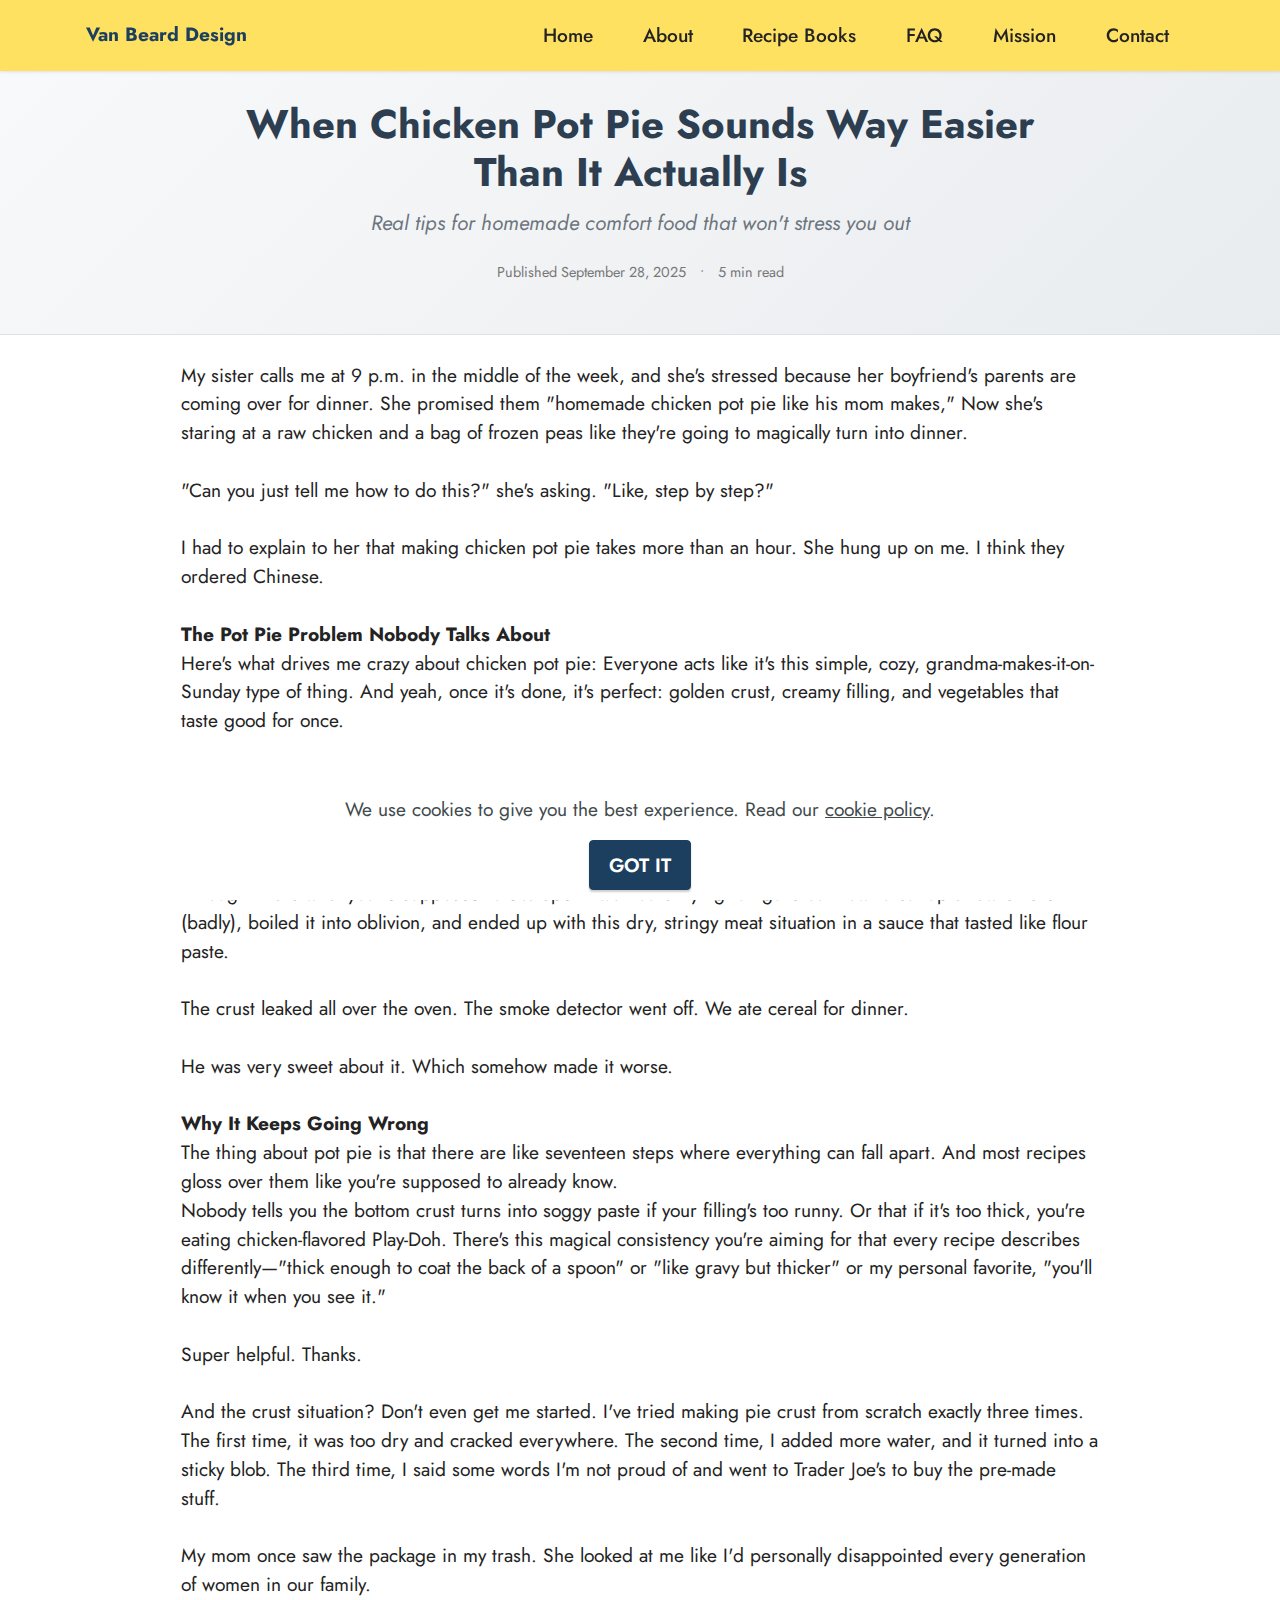
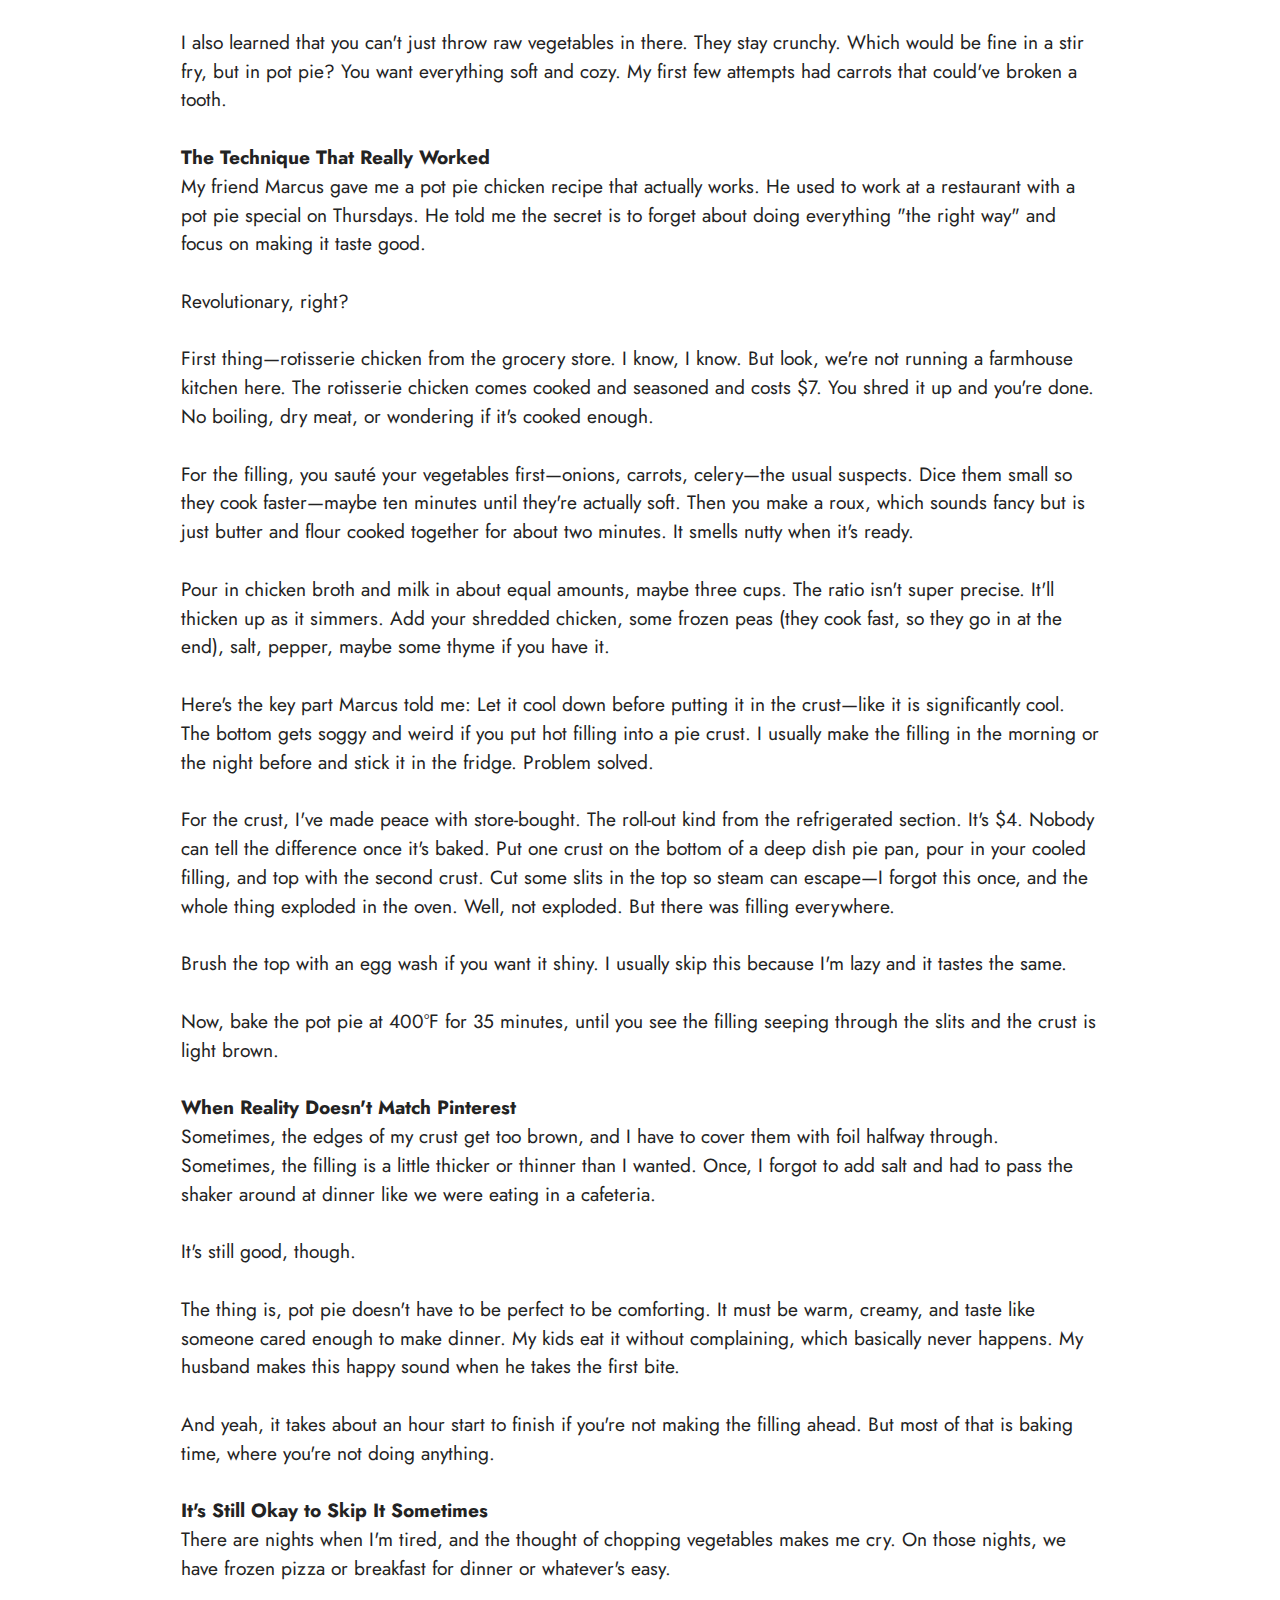
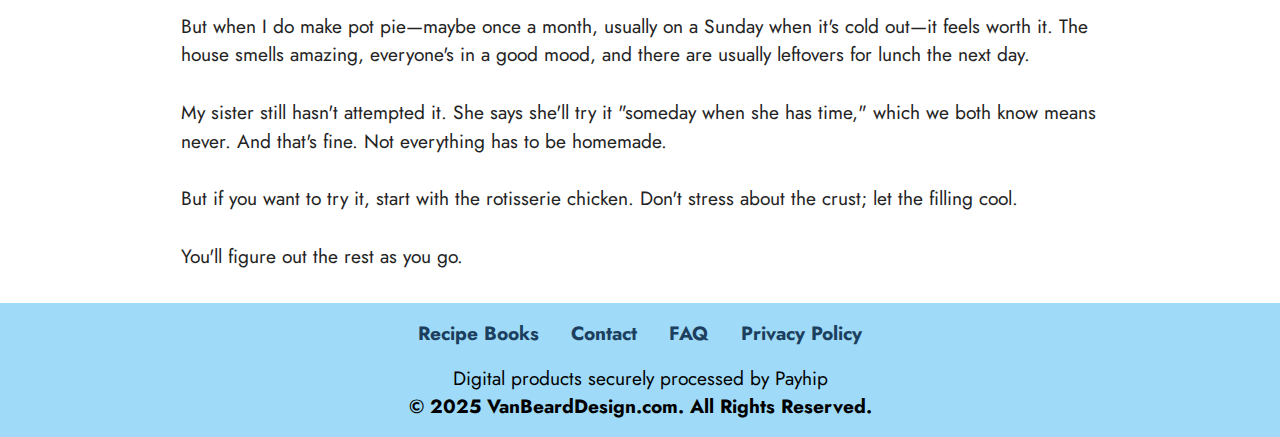
<file: chicken-pot-pie-easier-than-it-sounds.html>
<!DOCTYPE html>
<html  >
<head>
  
  <meta charset="UTF-8">
  <meta http-equiv="X-UA-Compatible" content="IE=edge">
  
  <meta name="twitter:card" content="summary_large_image"/>
  <meta name="twitter:image:src" content="assets/images/chicken-pot-pie-easier-than-it-sounds-meta.png">
  <meta property="og:image" content="assets/images/chicken-pot-pie-easier-than-it-sounds-meta.png">
  <meta name="twitter:title" content="Chicken Pot Pie: Easier Than It Sounds (With These Tips)">
  <meta name="viewport" content="width=device-width, initial-scale=1, minimum-scale=1">
  <link rel="shortcut icon" href="assets/images/soul-food-dinner-recipe-collections-van-beard-design-logo-september-2025-l1-5.png" type="image/x-icon">
  <meta name="description" content="Homemade chicken pot pie tips that work. Rotisserie chicken shortcuts, avoiding soggy crust, and honest advice for comfort food that doesn't stress you out.">
  
  
  <title>Chicken Pot Pie: Easier Than It Sounds (With These Tips)</title>
  <link rel="stylesheet" href="assets/bootstrap/css/bootstrap.min.css">
  <link rel="stylesheet" href="assets/bootstrap/css/bootstrap-grid.min.css">
  <link rel="stylesheet" href="assets/bootstrap/css/bootstrap-reboot.min.css">
  <link rel="stylesheet" href="assets/web/assets/gdpr-plugin/gdpr-styles.css">
  <link rel="stylesheet" href="assets/dropdown/css/style.css">
  <link rel="stylesheet" href="assets/socicon/css/styles.css">
  <link rel="stylesheet" href="assets/theme/css/style.css">
  <link rel="preload" href="https://fonts.googleapis.com/css?family=Jost:100,200,300,400,500,600,700,800,900,100i,200i,300i,400i,500i,600i,700i,800i,900i&display=swap" as="style" onload="this.onload=null;this.rel='stylesheet'">
  <noscript><link rel="stylesheet" href="https://fonts.googleapis.com/css?family=Jost:100,200,300,400,500,600,700,800,900,100i,200i,300i,400i,500i,600i,700i,800i,900i&display=swap"></noscript>
  <link rel="preload" as="style" href="assets/mobirise/css/mbr-additional.css?v=xfMgz1"><link rel="stylesheet" href="assets/mobirise/css/mbr-additional.css?v=xfMgz1" type="text/css">

  
  
  <!-- OpenGraph Meta Tags (complete set) -->
<meta property="og:type" content="article">
<meta property="og:url" content="https://vanbearddesign.com/chicken-pot-pie-easier-than-it-sounds.html">
<meta property="og:title" content="Chicken Pot Pie: Easier Than It Sounds (With These Tips)">
<meta property="og:description" content="Homemade chicken pot pie tips that work. Rotisserie chicken shortcuts, avoiding soggy crust, and honest advice for comfort food that doesn't stress you out.">
<meta property="og:site_name" content="Van Beard Design">
<meta property="article:published_time" content="2025-09-28">
<meta property="article:author" content="Van Beard Design">
<meta property="article:section" content="Recipes">
<meta property="article:tag" content="chicken pot pie">
<meta property="article:tag" content="comfort food">
<meta property="article:tag" content="homemade recipes">

<!-- Canonical URL -->
<link rel="canonical" href="https://vanbearddesign.com/chicken-pot-pie-easier-than-it-sounds.html">

<!-- Schema.org JSON-LD for Article -->
<script type="application/ld+json">
{
  "@context": "https://schema.org",
  "@type": "Article",
  "headline": "When Chicken Pot Pie Sounds Way Easier Than It Actually Is",
  "description": "Homemade chicken pot pie tips that work. Rotisserie chicken shortcuts, avoiding soggy crust, and honest advice for comfort food that doesn't stress you out.",
  "image": "https://vanbearddesign.com/assets/images/chicken-pot-pie-easier-than-it-sounds-meta.png",
  "author": {
    "@type": "Organization",
    "name": "Van Beard Design"
  },
  "publisher": {
    "@type": "Organization",
    "name": "Van Beard Design",
    "logo": {
      "@type": "ImageObject",
      "url": "https://vanbearddesign.com/assets/images/soul-food-dinner-recipe-collections-van-beard-design-logo-september-2025-l1-5.png"
    }
  },
  "datePublished": "2025-09-28",
  "dateModified": "2025-09-28",
  "mainEntityOfPage": {
    "@type": "WebPage",
    "@id": "https://vanbearddesign.com/chicken-pot-pie-easier-than-it-sounds.html"
  },
  "articleSection": "Recipes",
  "keywords": ["chicken pot pie", "comfort food", "homemade recipes", "easy recipes", "rotisserie chicken"],
  "timeRequired": "PT4M",
  "wordCount": 800
}
</script>

<!-- Schema.org JSON-LD for Recipe -->
<script type="application/ld+json">
{
  "@context": "https://schema.org",
  "@type": "Recipe",
  "name": "Homemade Chicken Pot Pie",
  "description": "An easy chicken pot pie recipe using rotisserie chicken and simple techniques to avoid common mistakes like soggy crust.",
  "image": "https://vanbearddesign.com/assets/images/chicken-pot-pie-easier-than-it-sounds-meta.png",
  "author": {
    "@type": "Organization",
    "name": "Van Beard Design"
  },
  "datePublished": "2025-09-28",
  "prepTime": "PT20M",
  "cookTime": "PT35M",
  "totalTime": "PT55M",
  "recipeYield": "4 servings",
  "recipeCategory": "Main Dish",
  "recipeCuisine": "American",
  "keywords": "chicken pot pie, comfort food, easy recipe",
  "recipeIngredient": [
    "1 rotisserie chicken, shredded",
    "Onions, carrots, celery",
    "Butter and flour for roux",
    "Chicken broth",
    "Milk or cream",
    "Frozen peas",
    "Store-bought pie crust",
    "Salt, pepper, thyme"
  ],
  "recipeInstructions": [
    {
      "@type": "HowToStep",
      "text": "Sauté diced vegetables until soft (about 10 minutes)"
    },
    {
      "@type": "HowToStep",
      "text": "Make a roux with butter and flour, cook for 2 minutes"
    },
    {
      "@type": "HowToStep",
      "text": "Add chicken broth and milk, simmer until thickened"
    },
    {
      "@type": "HowToStep",
      "text": "Add shredded rotisserie chicken and frozen peas"
    },
    {
      "@type": "HowToStep",
      "text": "Let filling cool completely before adding to pie crust"
    },
    {
      "@type": "HowToStep",
      "text": "Top with second crust, cut vents, brush with egg wash (optional)"
    },
    {
      "@type": "HowToStep",
      "text": "Bake at 400°F for 35 minutes until golden and bubbly"
    }
  ]
}
</script>
</head>
<body>

<!-- Analytics -->
<!-- Google tag (gtag.js) -->
<script async="" src="https://www.googletagmanager.com/gtag/js?id=G-ZSDT4P5B5C"></script>
<script>
  window.dataLayer = window.dataLayer || [];
  function gtag(){dataLayer.push(arguments);}
  gtag('js', new Date());

  gtag('config', 'G-ZSDT4P5B5C');
</script>
<!-- /Analytics -->


  
  <section data-bs-version="5.1" class="menu menu1 cid-uYa0aLK9Xg" once="menu" id="menu1-2b">
    

    <nav class="navbar navbar-dropdown navbar-fixed-top navbar-expand-lg">
        <div class="container">
            <div class="navbar-brand">
                
                <span class="navbar-caption-wrap"><a class="navbar-caption text-primary display-7" href="index.html">Van Beard Design</a></span>
            </div>
            <button class="navbar-toggler" type="button" data-toggle="collapse" data-bs-toggle="collapse" data-target="#navbarSupportedContent" data-bs-target="#navbarSupportedContent" aria-controls="navbarNavAltMarkup" aria-expanded="false" aria-label="Toggle navigation">
                <div class="hamburger">
                    <span></span>
                    <span></span>
                    <span></span>
                    <span></span>
                </div>
            </button>
            <div class="collapse navbar-collapse" id="navbarSupportedContent">
                <ul class="navbar-nav nav-dropdown nav-right" data-app-modern-menu="true"><li class="nav-item"><a class="nav-link link text-black text-primary display-7" href="index.html#header9-1c">
                            Home </a></li><li class="nav-item"><a class="nav-link link text-black text-primary display-7" href="index.html#features17-d">About </a></li><li class="nav-item"><a class="nav-link link text-black text-primary display-7" href="index.html#gallery3-1v">Recipe Books</a></li><li class="nav-item"><a class="nav-link link text-black text-primary display-7" href="index.html#content16-1w">FAQ</a></li><li class="nav-item"><a class="nav-link link text-black text-primary display-7" href="index.html#content5-5">Mission</a></li><li class="nav-item"><a class="nav-link link text-black text-primary display-7" href="index.html#content16-1w">Contact </a></li></ul>
                
                
            </div>
        </div>
    </nav>
</section>

<div id="custom-html-2c"><section class="article-header">
    <div class="container">
        <h1>When Chicken Pot Pie Sounds Way Easier Than It Actually Is</h1>
        <h2>Real tips for homemade comfort food that won't stress you out</h2>
        <div class="article-meta">
            <span>Published September 28, 2025</span>
            <span>•</span>
            <span>5 min read</span>
        </div>
    </div>
    
    <style>
        .article-header {
            background: linear-gradient(135deg, #f8f9fa 0%, #e9ecef 100%);
            padding: 20px 0 10px;
            margin-bottom: 10px;
            border-bottom: 1px solid #dee2e6;
        }
        
        .article-header .container {
            max-width: 800px;
            margin: 0 auto;
            padding: 0 20px;
            text-align: center;
        }
        
        .article-header h1 {
            font-size: 2.5rem;
            color: #2c3e50;
            margin-bottom: 5px;
            line-height: 1.2;
            font-weight: bold;
        }
        
        .article-header h2 {
            font-size: 1.3rem;
            color: #6c757d;
            margin-bottom: 8px;
            font-style: italic;
            font-weight: normal;
        }
        
        .article-meta {
            color: #868e96;
            font-size: 0.9rem;
            margin-bottom: 0;
        }
        
        .article-meta span {
            margin: 0 5px;
        }
        
        @media (max-width: 768px) {
            .article-header h1 {
                font-size: 2rem;
            }
            .article-header h2 {
                font-size: 1.1rem;
            }
            .article-header {
                padding: 15px 0 8px;
            }
        }
    </style>
</section></div>

<section data-bs-version="5.1" class="content5 cid-uYa0aM7uc2" id="content5-2d">
    
    <div class="container">
        <div class="row justify-content-center">
            <div class="col-md-12 col-lg-10">
                
                
                <p class="mbr-text mbr-fonts-style display-7">My sister calls me at 9 p.m. in the middle of the week, and she's stressed because her boyfriend's parents are coming over for dinner. She promised them "homemade chicken pot pie like his mom makes," Now she's staring at a raw chicken and a bag of frozen peas like they're going to magically turn into dinner.<br><br>"Can you just tell me how to do this?" she's asking. "Like, step by step?"<br><br>I had to explain to her that making chicken pot pie takes more than an hour. She hung up on me. I think they ordered Chinese.<br><br><strong>The Pot Pie Problem Nobody Talks About<br></strong>Here's what drives me crazy about chicken pot pie: Everyone acts like it's this simple, cozy, grandma-makes-it-on-Sunday type of thing. And yeah, once it's done, it's perfect: golden crust, creamy filling, and vegetables that taste good for once.<br><br>But making it? That's a whole different situation.<br><br>Six years ago, I tried making pot pie for the first time. My husband had been dropping hints about how his mom used to make it every winter, and I got it in my head that I would surprise him. Bought a whole chicken because I thought that's what you're supposed to do. Spent two hours trying to figure out how to cut up a raw chicken (badly), boiled it into oblivion, and ended up with this dry, stringy meat situation in a sauce that tasted like flour paste.<br><br>The crust leaked all over the oven. The smoke detector went off. We ate cereal for dinner.<br><br>He was very sweet about it. Which somehow made it worse.<br><br><strong>Why It Keeps Going Wrong<br></strong>The thing about pot pie is that there are like seventeen steps where everything can fall apart. And most recipes gloss over them like you're supposed to already know.<br>Nobody tells you the bottom crust turns into soggy paste if your filling's too runny. Or that if it's too thick, you're eating chicken-flavored Play-Doh. There's this magical consistency you're aiming for that every recipe describes differently—"thick enough to coat the back of a spoon" or "like gravy but thicker" or my personal favorite, "you'll know it when you see it."<br><br>Super helpful. Thanks.<br><br>And the crust situation? Don't even get me started. I've tried making pie crust from scratch exactly three times. The first time, it was too dry and cracked everywhere. The second time, I added more water, and it turned into a sticky blob. The third time, I said some words I'm not proud of and went to Trader Joe's to buy the pre-made stuff.<br><br>My mom once saw the package in my trash. She looked at me like I'd personally disappointed every generation of women in our family.<br><br>I also learned that you can't just throw raw vegetables in there. They stay crunchy. Which would be fine in a stir fry, but in pot pie? You want everything soft and cozy. My first few attempts had carrots that could've broken a tooth.<br><br><strong>The Technique That Really Worked<br></strong>My friend Marcus gave me a pot pie chicken recipe that actually works. He used to work at a restaurant with a pot pie special on Thursdays. He told me the secret is to forget about doing everything "the right way" and focus on making it taste good.<br><br>Revolutionary, right?<br><br>First thing—rotisserie chicken from the grocery store. I know, I know. But look, we're not running a farmhouse kitchen here. The rotisserie chicken comes cooked and seasoned and costs $7. You shred it up and you're done. No boiling, dry meat, or wondering if it's cooked enough.<br><br>For the filling, you sauté your vegetables first—onions, carrots, celery—the usual suspects. Dice them small so they cook faster—maybe ten minutes until they're actually soft. Then you make a roux, which sounds fancy but is just butter and flour cooked together for about two minutes. It smells nutty when it's ready.<br><br>Pour in chicken broth and milk in about equal amounts, maybe three cups. The ratio isn't super precise. It'll thicken up as it simmers. Add your shredded chicken, some frozen peas (they cook fast, so they go in at the end), salt, pepper, maybe some thyme if you have it.<br><br>Here's the key part Marcus told me: Let it cool down before putting it in the crust—like it is significantly cool. The bottom gets soggy and weird if you put hot filling into a pie crust. I usually make the filling in the morning or the night before and stick it in the fridge. Problem solved.<br><br>For the crust, I've made peace with store-bought. The roll-out kind from the refrigerated section. It's $4. Nobody can tell the difference once it's baked. Put one crust on the bottom of a deep dish pie pan, pour in your cooled filling, and top with the second crust. Cut some slits in the top so steam can escape—I forgot this once, and the whole thing exploded in the oven. Well, not exploded. But there was filling everywhere.<br><br>Brush the top with an egg wash if you want it shiny. I usually skip this because I'm lazy and it tastes the same.<br><br>Now, bake the pot pie at 400°F for 35 minutes, until you see the filling seeping through the slits and the crust is light brown.<br><br><strong>When Reality Doesn't Match Pinterest<br></strong>Sometimes, the edges of my crust get too brown, and I have to cover them with foil halfway through. Sometimes, the filling is a little thicker or thinner than I wanted. Once, I forgot to add salt and had to pass the shaker around at dinner like we were eating in a cafeteria.<br><br>It's still good, though.<br><br>The thing is, pot pie doesn't have to be perfect to be comforting. It must be warm, creamy, and taste like someone cared enough to make dinner. My kids eat it without complaining, which basically never happens. My husband makes this happy sound when he takes the first bite.<br><br>And yeah, it takes about an hour start to finish if you're not making the filling ahead. But most of that is baking time, where you're not doing anything.<br><br><strong>It's Still Okay to Skip It Sometimes<br></strong>There are nights when I'm tired, and the thought of chopping vegetables makes me cry. On those nights, we have frozen pizza or breakfast for dinner or whatever's easy.<br><br>But when I do make pot pie—maybe once a month, usually on a Sunday when it's cold out—it feels worth it. The house smells amazing, everyone's in a good mood, and there are usually leftovers for lunch the next day.<br><br>My sister still hasn't attempted it. She says she'll try it "someday when she has time," which we both know means never. And that's fine. Not everything has to be homemade.<br><br>But if you want to try it, start with the rotisserie chicken. Don't stress about the crust; let the filling cool.<br><br>You'll figure out the rest as you go.</p>
            </div>
        </div>
    </div>
</section>

<section data-bs-version="5.1" class="footer3 cid-uYa0aMiqX4" once="footers" id="footer3-2e">

    

    

    <div class="container">
        <div class="media-container-row align-center mbr-white">
            <div class="row row-links">
                <ul class="foot-menu">
                    
                    
                    
                    
                    
                <li class="foot-menu-item mbr-fonts-style display-7"><a href="https://payhip.com/VanBeardDesign" class="text-primary"><strong>Recipe Books</strong></a></li><li class="foot-menu-item mbr-fonts-style display-7"><a href="index.html#form5-j" class="text-primary"><strong>Contact</strong></a></li><li class="foot-menu-item mbr-fonts-style display-7"><a href="index.html#gallery3-1v" class="text-primary"></a><a href="index.html#content16-1w" class="text-primary"><strong>FAQ</strong></a></li><li class="foot-menu-item mbr-fonts-style display-7"><a href="legal-information.html" class="text-primary"><strong>Privacy Policy</strong></a></li></ul>
            </div>
            
            <div class="row row-copirayt">
                <p class="mbr-text mb-0 mbr-fonts-style mbr-white align-center display-7">Digital products securely processed by Payhip<br><strong>© 2025 VanBeardDesign.com. All Rights Reserved.</strong></p>
            </div>
        </div>
    </div>
</section>


<script src="assets/bootstrap/js/bootstrap.bundle.min.js"></script>
  <script src="assets/web/assets/cookies-alert-plugin/cookies-alert-core.js"></script>
  <script src="assets/web/assets/cookies-alert-plugin/cookies-alert-script.js"></script>
  <script src="assets/smoothscroll/smooth-scroll.js"></script>
  <script src="assets/ytplayer/index.js"></script>
  <script src="assets/dropdown/js/navbar-dropdown.js"></script>
  <script src="assets/theme/js/script.js"></script>
  
  
  
<input name="cookieData" type="hidden" data-cookie-cookiesalerttype="false" data-cookie-customdialogselector="null" data-cookie-colortext="#424a4d" data-cookie-colorbg="rgb(255, 255, 255)" data-cookie-opacityoverlay="0" data-cookie-bgopacity="100" data-cookie-textbutton="GOT IT" data-cookie-rejecttext="REJECT" data-cookie-colorbutton="#1c3f5f" data-cookie-rejectcolor="#ffffff" data-cookie-colorlink="#424a4d" data-cookie-underlinelink="true" data-cookie-text="We use cookies to give you the best experience. Read our <a href='legal-information.html'>cookie policy</a>.">
  <script>"use strict";if("loading"in HTMLImageElement.prototype){document.querySelectorAll('img[loading="lazy"]').forEach(e=>{e.src=e.dataset.src;if(e.getAttribute("style")){e.setAttribute("data-temp-style",e.getAttribute("style"))};if(e.getAttribute("data-aspectratio")){e.style.paddingTop=100*e.getAttribute("data-aspectratio")+"%";e.style.height=0;}e.onload=function(){if(e.getAttribute("data-temp-style")){e.setAttribute("style", e.getAttribute("data-temp-style"))}else{e.removeAttribute("style")};e.removeAttribute("data-temp-style")}})}else{const e=document.createElement("script");e.src="https://cdnjs.cloudflare.com/ajax/libs/lazysizes/5.1.2/lazysizes.min.js";document.body.appendChild(e)}</script>
</body>
</html>
</file>
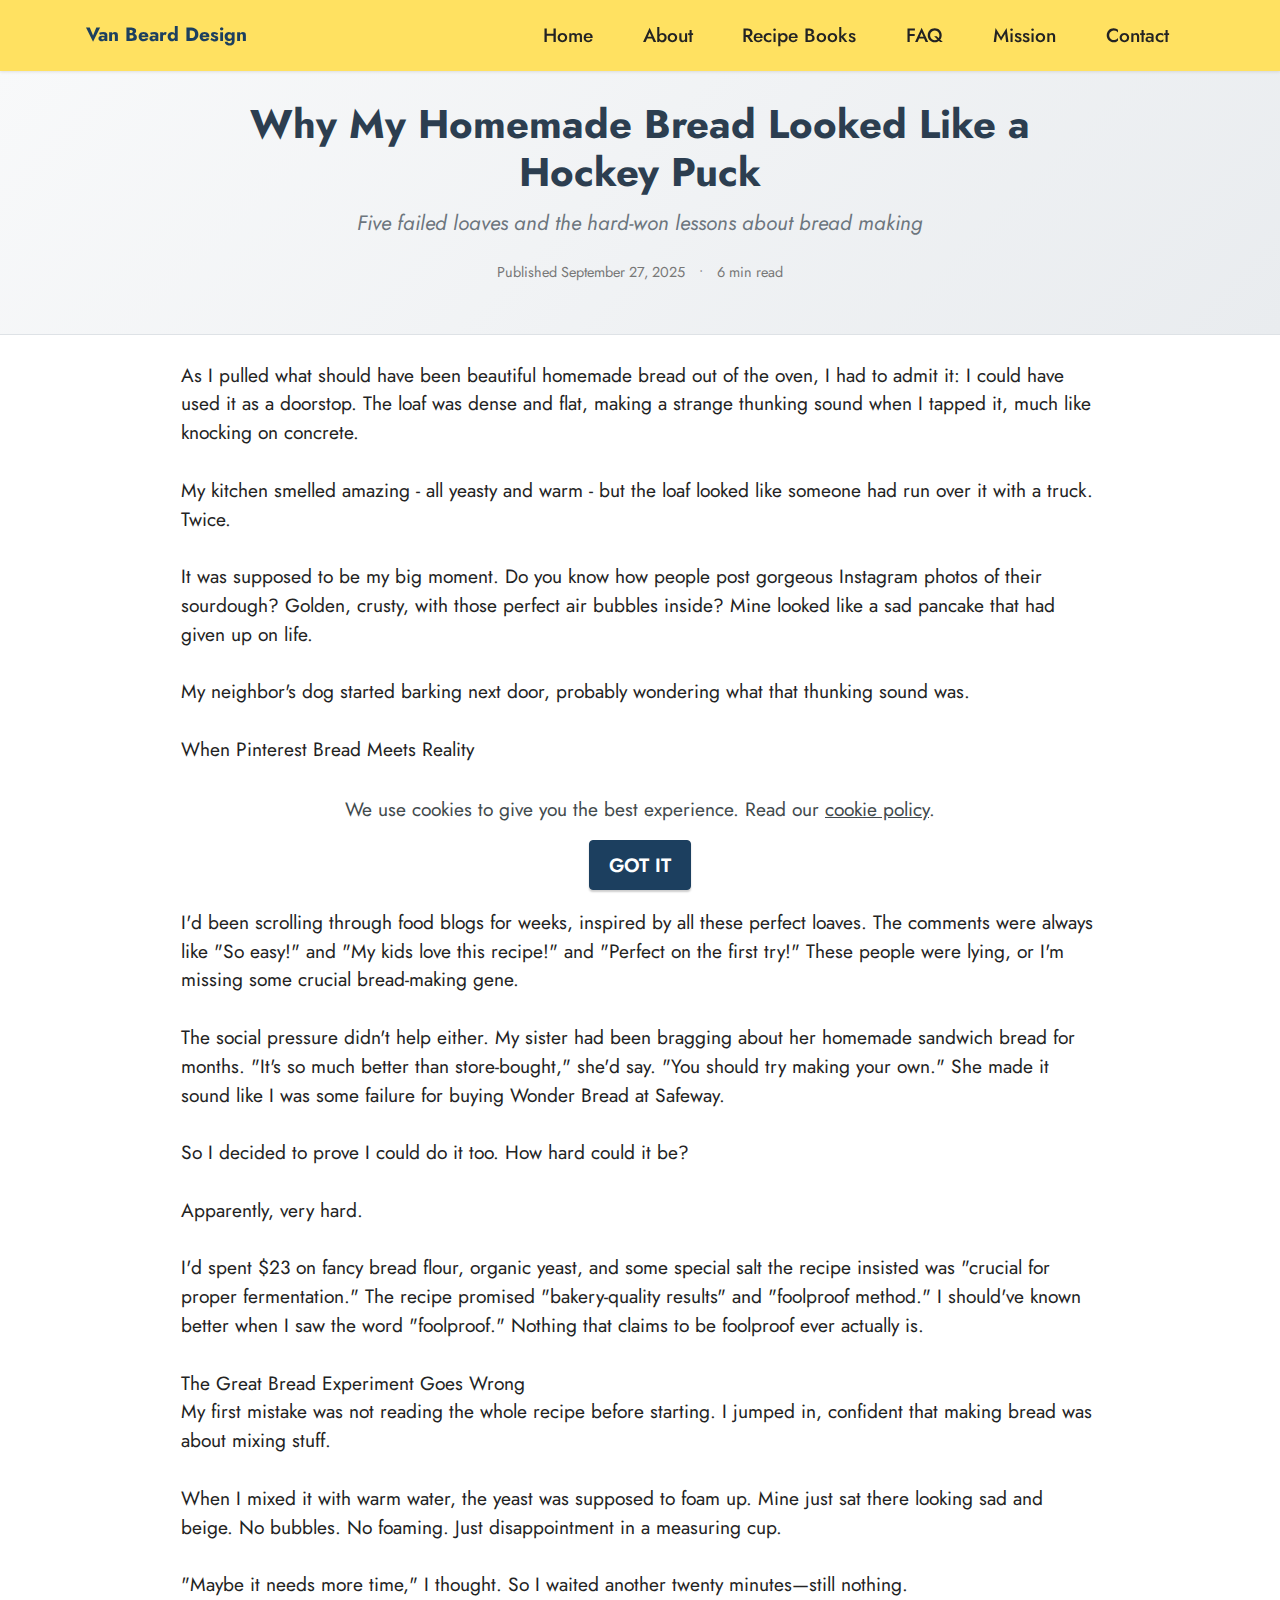
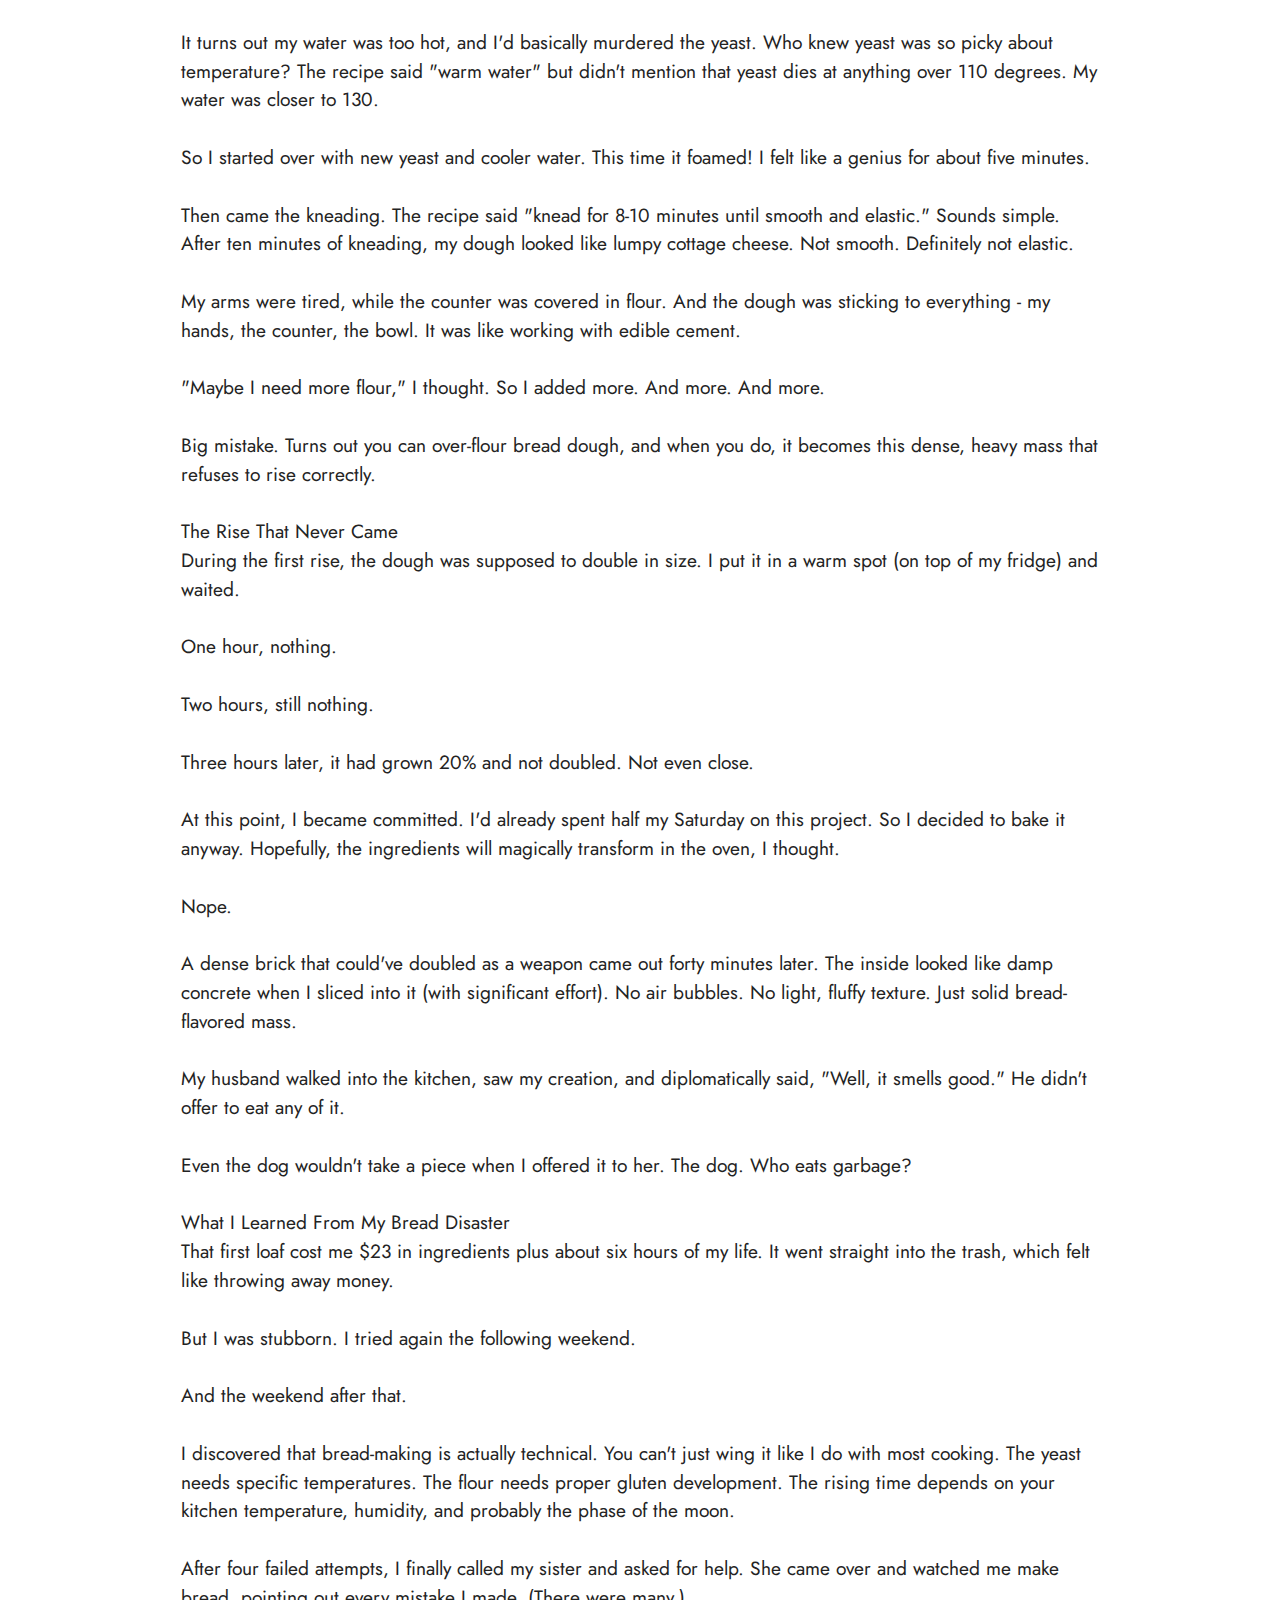
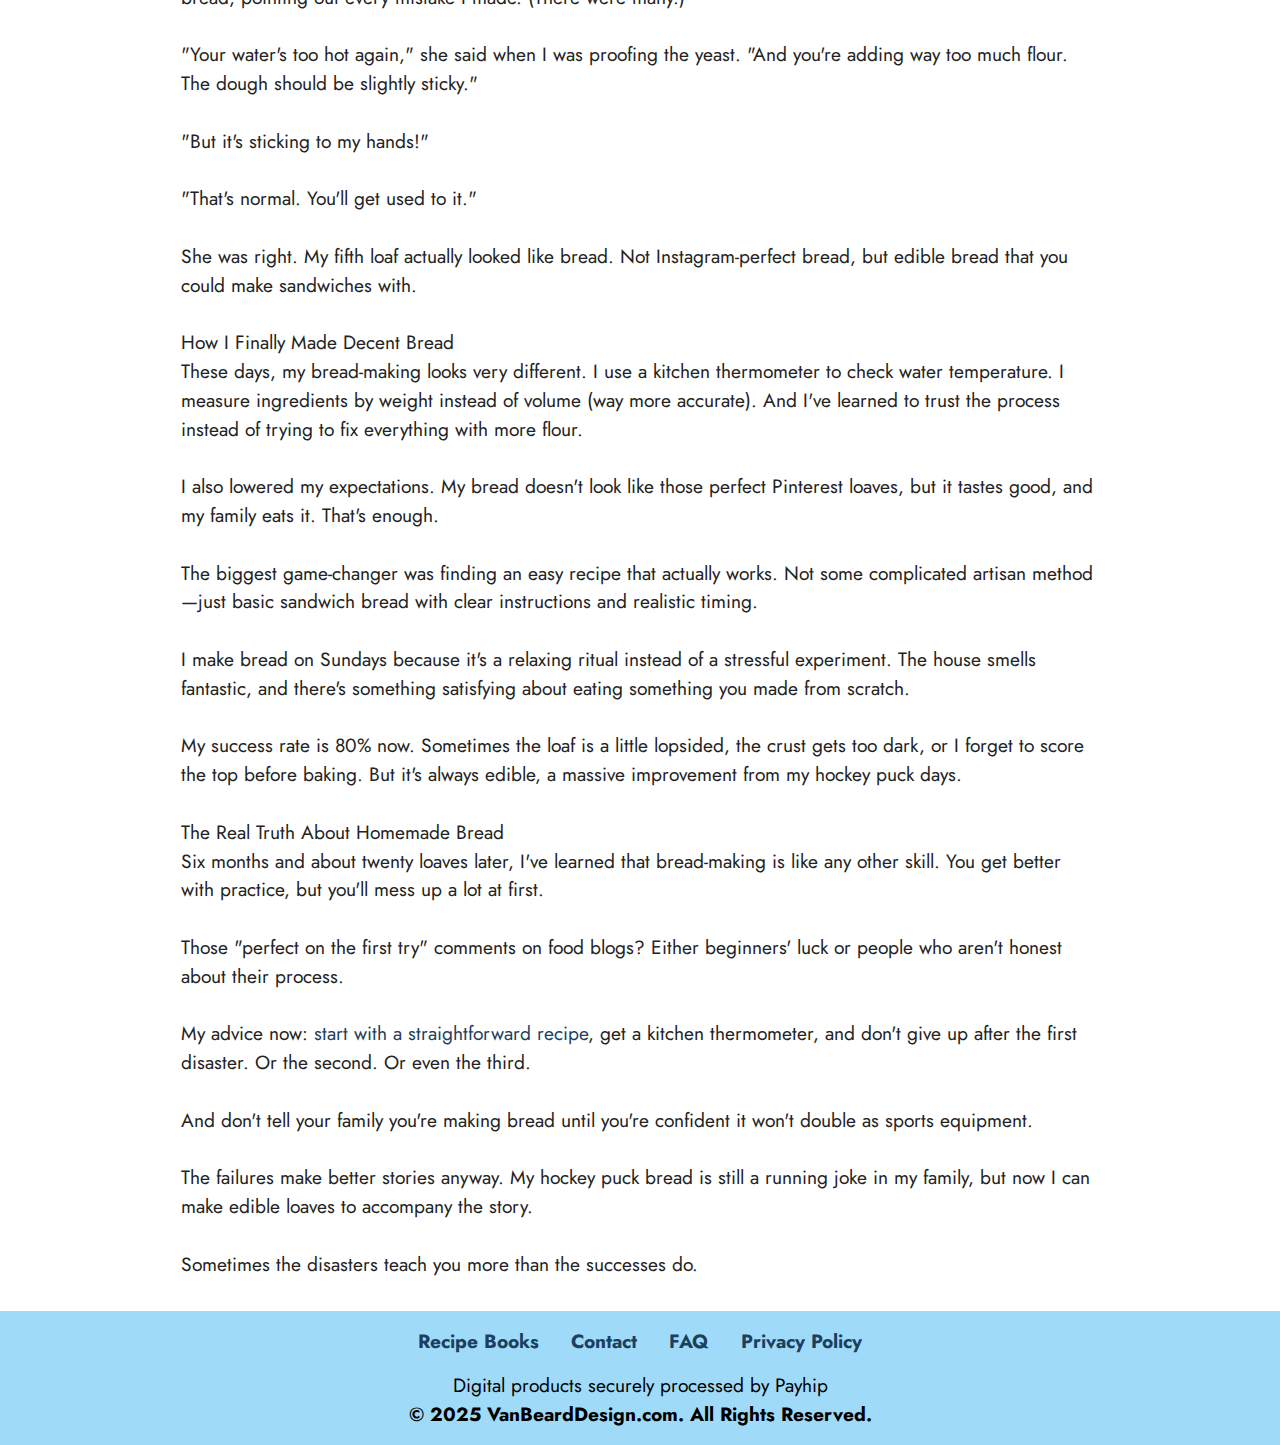
<file: homemade-bread-hockey-puck-disaster.html>
<!DOCTYPE html>
<html  >
<head>
  
  <meta charset="UTF-8">
  <meta http-equiv="X-UA-Compatible" content="IE=edge">
  
  <meta name="twitter:card" content="summary_large_image"/>
  <meta name="twitter:image:src" content="assets/images/homemade-bread-hockey-puck-disaster-meta.png">
  <meta property="og:image" content="assets/images/homemade-bread-hockey-puck-disaster-meta.png">
  <meta name="twitter:title" content="Why My Homemade Bread Looked Like a Hockey Puck - Van Beard Design">
  <meta name="viewport" content="width=device-width, initial-scale=1, minimum-scale=1">
  <link rel="shortcut icon" href="assets/images/soul-food-dinner-recipe-collections-van-beard-design-logo-september-2025-l1-5.png" type="image/x-icon">
  <meta name="description" content="Burned through $23 and made five terrible loaves before I figured out why my bread kept turning into hockey pucks. Here's what actually works.">
  
  
  <title>Why My Homemade Bread Looked Like a Hockey Puck - Van Beard Design</title>
  <link rel="stylesheet" href="assets/bootstrap/css/bootstrap.min.css">
  <link rel="stylesheet" href="assets/bootstrap/css/bootstrap-grid.min.css">
  <link rel="stylesheet" href="assets/bootstrap/css/bootstrap-reboot.min.css">
  <link rel="stylesheet" href="assets/web/assets/gdpr-plugin/gdpr-styles.css">
  <link rel="stylesheet" href="assets/dropdown/css/style.css">
  <link rel="stylesheet" href="assets/socicon/css/styles.css">
  <link rel="stylesheet" href="assets/theme/css/style.css">
  <link rel="preload" href="https://fonts.googleapis.com/css?family=Jost:100,200,300,400,500,600,700,800,900,100i,200i,300i,400i,500i,600i,700i,800i,900i&display=swap" as="style" onload="this.onload=null;this.rel='stylesheet'">
  <noscript><link rel="stylesheet" href="https://fonts.googleapis.com/css?family=Jost:100,200,300,400,500,600,700,800,900,100i,200i,300i,400i,500i,600i,700i,800i,900i&display=swap"></noscript>
  <link rel="preload" as="style" href="assets/mobirise/css/mbr-additional.css?v=J252ow"><link rel="stylesheet" href="assets/mobirise/css/mbr-additional.css?v=J252ow" type="text/css">

  
  
  <!-- Essential SEO Meta Tags -->
<meta name="keywords" content="homemade bread, bread making mistakes, bread baking failures, bread recipe disasters, baking tips, bread troubleshooting, dense bread, flat bread">
<meta name="author" content="Van Beard Jr.">
<meta name="robots" content="index, follow, max-image-preview:large, max-snippet:-1, max-video-preview:-1">
<meta name="language" content="en-US">
<meta name="revisit-after" content="7 days">

<!-- Canonical URL (CRITICAL for SEO) -->
<link rel="canonical" href="https://vanbearddesign.com/homemade-bread-hockey-puck-disaster.html">

<!-- Complete OpenGraph Properties -->
<meta property="og:title" content="Why My Homemade Bread Looked Like a Hockey Puck - Van Beard Design">
<meta property="og:description" content="Burned through $23 and made five terrible loaves before I figured out why my bread kept turning into hockey pucks. Here's what actually works.">
<meta property="og:type" content="article">
<meta property="og:url" content="https://vanbearddesign.com/homemade-bread-hockey-puck-disaster.html">
<meta property="og:site_name" content="Van Beard Design">
<meta property="og:image:width" content="1200">
<meta property="og:image:height" content="630">
<meta property="og:image:alt" content="My homemade bread looked like a hockey puck - 5 failed loaves, $23 wasted, 6 hours lost">
<meta property="og:locale" content="en_US">
<meta property="article:author" content="Van Beard Jr.">
<meta property="article:section" content="Baking Tips">
<meta property="article:tag" content="bread making">
<meta property="article:tag" content="baking failures">
<meta property="article:tag" content="cooking mistakes">
<meta property="article:published_time" content="2025-09-27T10:00:00Z">
<meta property="article:modified_time" content="2025-09-27T10:00:00Z">

<!-- Complete Twitter Card Tags -->
<meta name="twitter:description" content="Burned through $23 and made five terrible loaves before I figured out why my bread kept turning into hockey pucks. Here's what actually works.">
<meta name="twitter:image:alt" content="My homemade bread looked like a hockey puck - 5 failed loaves, $23 wasted, 6 hours lost">
<meta name="twitter:site" content="@VanBeardDesign">
<meta name="twitter:creator" content="@VanBeardDesign">

<!-- Enhanced Favicon Support -->
<link rel="apple-touch-icon" href="https://vanbearddesign.com/assets/images/soul-food-dinner-recipe-collections-van-beard-design-logo-september-2025.png">
<link rel="icon" type="image/png" sizes="32x32" href="https://vanbearddesign.com/assets/images/soul-food-dinner-recipe-collections-van-beard-design-logo-september-2025.png">
<link rel="icon" type="image/png" sizes="16x16" href="https://vanbearddesign.com/assets/images/soul-food-dinner-recipe-collections-van-beard-design-logo-september-2025.png">

<!-- Article Schema (Enhanced) -->
<script type="application/ld+json">
{
    "@context": "https://schema.org",
    "@type": "Article",
    "headline": "Why My Homemade Bread Looked Like a Hockey Puck",
    "description": "Burned through $23 and made five terrible loaves before I figured out why my bread kept turning into hockey pucks. Here's what actually works.",
    "author": {
        "@type": "Person",
        "name": "Van Beard Jr.",
        "jobTitle": "Recipe Developer & Designer"
    },
    "publisher": {
        "@type": "Organization",
        "name": "Van Beard Design",
        "logo": {
            "@type": "ImageObject",
            "url": "https://vanbearddesign.com/assets/images/soul-food-dinner-recipe-collections-van-beard-design-logo-september-2025.png",
            "width": 400,
            "height": 400
        }
    },
    "datePublished": "2025-09-27T10:00:00Z",
    "dateModified": "2025-09-27T10:00:00Z",
    "mainEntityOfPage": {
        "@type": "WebPage",
        "@id": "https://vanbearddesign.com/homemade-bread-hockey-puck-disaster.html"
    },
    "image": {
        "@type": "ImageObject",
        "url": "https://vanbearddesign.com/assets/images/homemade-bread-hockey-puck-disaster-meta.png",
        "width": 1200,
        "height": 630
    },
    "articleSection": "Baking Tips",
    "keywords": ["bread making", "baking failures", "cooking mistakes", "bread troubleshooting"],
    "wordCount": 1500,
    "about": {
        "@type": "Thing",
        "name": "Bread Making Mistakes",
        "description": "Common errors in homemade bread baking and how to fix them"
    }
}
</script>

<!-- Breadcrumb Schema -->
<script type="application/ld+json">
{
    "@context": "https://schema.org",
    "@type": "BreadcrumbList",
    "itemListElement": [
        {
            "@type": "ListItem",
            "position": 1,
            "name": "Home",
            "item": "https://vanbearddesign.com"
        },
        {
            "@type": "ListItem",
            "position": 2,
            "name": "Baking Tips",
            "item": "https://vanbearddesign.com/baking-tips"
        },
        {
            "@type": "ListItem",
            "position": 3,
            "name": "Bread Hockey Puck Disaster",
            "item": "https://vanbearddesign.com/homemade-bread-hockey-puck-disaster.html"
        }
    ]
}
</script>

<!-- Performance Optimization -->
<link rel="dns-prefetch" href="//fonts.googleapis.com">
<link rel="dns-prefetch" href="//fonts.gstatic.com">
<link rel="preconnect" href="https://fonts.googleapis.com" crossorigin>
<link rel="preconnect" href="https://fonts.gstatic.com" crossorigin>

<!-- Additional SEO Meta -->
<meta name="theme-color" content="#ffffff">
<meta name="msapplication-TileColor" content="#ffffff">
<meta name="format-detection" content="telephone=no">
</head>
<body>

<!-- Analytics -->
<!-- Google tag (gtag.js) -->
<script async="" src="https://www.googletagmanager.com/gtag/js?id=G-ZSDT4P5B5C"></script>
<script>
  window.dataLayer = window.dataLayer || [];
  function gtag(){dataLayer.push(arguments);}
  gtag('js', new Date());

  gtag('config', 'G-ZSDT4P5B5C');
</script>
<!-- /Analytics -->


  
  <section data-bs-version="5.1" class="menu menu1 cid-tDaPJVPeG9" once="menu" id="menu1-23">
    

    <nav class="navbar navbar-dropdown navbar-fixed-top navbar-expand-lg">
        <div class="container">
            <div class="navbar-brand">
                
                <span class="navbar-caption-wrap"><a class="navbar-caption text-primary display-7" href="index.html">Van Beard Design</a></span>
            </div>
            <button class="navbar-toggler" type="button" data-toggle="collapse" data-bs-toggle="collapse" data-target="#navbarSupportedContent" data-bs-target="#navbarSupportedContent" aria-controls="navbarNavAltMarkup" aria-expanded="false" aria-label="Toggle navigation">
                <div class="hamburger">
                    <span></span>
                    <span></span>
                    <span></span>
                    <span></span>
                </div>
            </button>
            <div class="collapse navbar-collapse" id="navbarSupportedContent">
                <ul class="navbar-nav nav-dropdown nav-right" data-app-modern-menu="true"><li class="nav-item"><a class="nav-link link text-black text-primary display-7" href="index.html#header9-1c">
                            Home </a></li><li class="nav-item"><a class="nav-link link text-black text-primary display-7" href="index.html#features17-d">About </a></li><li class="nav-item"><a class="nav-link link text-black text-primary display-7" href="index.html#gallery3-1v">Recipe Books</a></li><li class="nav-item"><a class="nav-link link text-black text-primary display-7" href="index.html#content16-1w">FAQ</a></li><li class="nav-item"><a class="nav-link link text-black text-primary display-7" href="index.html#content5-5">Mission</a></li><li class="nav-item"><a class="nav-link link text-black text-primary display-7" href="index.html#content16-1w">Contact </a></li></ul>
                
                
            </div>
        </div>
    </nav>
</section>

<div id="custom-html-25"><section class="article-header">
    <div class="container">
        <h1>Why My Homemade Bread Looked Like a Hockey Puck</h1>
        <h2>Five failed loaves and the hard-won lessons about bread making</h2>
        <div class="article-meta">
            <span>Published September 27, 2025</span>
            <span>•</span>
            <span>6 min read</span>
        </div>
    </div>
    
    <style>
        .article-header {
            background: linear-gradient(135deg, #f8f9fa 0%, #e9ecef 100%);
            padding: 20px 0 10px;
            margin-bottom: 10px;
            border-bottom: 1px solid #dee2e6;
        }
        
        .article-header .container {
            max-width: 800px;
            margin: 0 auto;
            padding: 0 20px;
            text-align: center;
        }
        
        .article-header h1 {
            font-size: 2.5rem;
            color: #2c3e50;
            margin-bottom: 5px;
            line-height: 1.2;
            font-weight: bold;
        }
        
        .article-header h2 {
            font-size: 1.3rem;
            color: #6c757d;
            margin-bottom: 8px;
            font-style: italic;
            font-weight: normal;
        }
        
        .article-meta {
            color: #868e96;
            font-size: 0.9rem;
            margin-bottom: 0;
        }
        
        .article-meta span {
            margin: 0 5px;
        }
        
        @media (max-width: 768px) {
            .article-header h1 {
                font-size: 2rem;
            }
            .article-header h2 {
                font-size: 1.1rem;
            }
            .article-header {
                padding: 15px 0 8px;
            }
        }
    </style>
</section></div>

<section data-bs-version="5.1" class="content5 cid-uY4mnvGMdc" id="content5-26">
    
    <div class="container">
        <div class="row justify-content-center">
            <div class="col-md-12 col-lg-10">
                
                
                <p class="mbr-text mbr-fonts-style display-7">As I pulled what should have been beautiful homemade bread out of the oven, I had to admit it: I could have used it as a doorstop. The loaf was dense and flat, making a strange thunking sound when I tapped it, much like knocking on concrete.<br><br>My kitchen smelled amazing - all yeasty and warm - but the loaf looked like someone had run over it with a truck. Twice.<br><br>It was supposed to be my big moment. Do you know how people post gorgeous Instagram photos of their sourdough? Golden, crusty, with those perfect air bubbles inside? Mine looked like a sad pancake that had given up on life.<br><br>My neighbor's dog started barking next door, probably wondering what that thunking sound was.<br><br>When Pinterest Bread Meets Reality<br>Here's the thing about bread making - it looks so simple in videos. Mix some flour, add water and yeast, knead, let it rise, and bake it. Easy.<br><br>Wrong. So very wrong.<br><br>I'd been scrolling through food blogs for weeks, inspired by all these perfect loaves. The comments were always like "So easy!" and "My kids love this recipe!" and "Perfect on the first try!" These people were lying, or I'm missing some crucial bread-making gene.<br><br>The social pressure didn't help either. My sister had been bragging about her homemade sandwich bread for months. "It's so much better than store-bought," she'd say. "You should try making your own." She made it sound like I was some failure for buying Wonder Bread at Safeway.<br><br>So I decided to prove I could do it too. How hard could it be?<br><br>Apparently, very hard.<br><br>I'd spent $23 on fancy bread flour, organic yeast, and some special salt the recipe insisted was "crucial for proper fermentation." The recipe promised "bakery-quality results" and "foolproof method." I should've known better when I saw the word "foolproof." Nothing that claims to be foolproof ever actually is.<br><br>The Great Bread Experiment Goes Wrong<br>My first mistake was not reading the whole recipe before starting. I jumped in, confident that making bread was about mixing stuff.<br><br>When I mixed it with warm water, the yeast was supposed to foam up. Mine just sat there looking sad and beige. No bubbles. No foaming. Just disappointment in a measuring cup.<br><br>"Maybe it needs more time," I thought. So I waited another twenty minutes—still nothing.<br><br>It turns out my water was too hot, and I'd basically murdered the yeast. Who knew yeast was so picky about temperature? The recipe said "warm water" but didn't mention that yeast dies at anything over 110 degrees. My water was closer to 130.<br><br>So I started over with new yeast and cooler water. This time it foamed! I felt like a genius for about five minutes.<br><br>Then came the kneading. The recipe said "knead for 8-10 minutes until smooth and elastic." Sounds simple. After ten minutes of kneading, my dough looked like lumpy cottage cheese. Not smooth. Definitely not elastic.<br><br>My arms were tired, while the counter was covered in flour. And the dough was sticking to everything - my hands, the counter, the bowl. It was like working with edible cement.<br><br>"Maybe I need more flour," I thought. So I added more. And more. And more.<br><br>Big mistake. Turns out you can over-flour bread dough, and when you do, it becomes this dense, heavy mass that refuses to rise correctly.<br><br>The Rise That Never Came<br>During the first rise, the dough was supposed to double in size. I put it in a warm spot (on top of my fridge) and waited.<br><br>One hour, nothing.<br><br>Two hours, still nothing.<br><br>Three hours later, it had grown 20% and not doubled. Not even close.<br><br>At this point, I became committed. I'd already spent half my Saturday on this project. So I decided to bake it anyway. Hopefully, the ingredients will magically transform in the oven, I thought.<br><br>Nope.<br><br>A dense brick that could've doubled as a weapon came out forty minutes later. The inside looked like damp concrete when I sliced into it (with significant effort). No air bubbles. No light, fluffy texture. Just solid bread-flavored mass.<br><br>My husband walked into the kitchen, saw my creation, and diplomatically said, "Well, it smells good." He didn't offer to eat any of it.<br><br>Even the dog wouldn't take a piece when I offered it to her. The dog. Who eats garbage?<br><br>What I Learned From My Bread Disaster<br>That first loaf cost me $23 in ingredients plus about six hours of my life. It went straight into the trash, which felt like throwing away money.<br><br>But I was stubborn. I tried again the following weekend.<br><br>And the weekend after that.<br><br>I discovered that bread-making is actually technical. You can't just wing it like I do with most cooking. The yeast needs specific temperatures. The flour needs proper gluten development. The rising time depends on your kitchen temperature, humidity, and probably the phase of the moon.<br><br>After four failed attempts, I finally called my sister and asked for help. She came over and watched me make bread, pointing out every mistake I made. (There were many.)<br><br>"Your water's too hot again," she said when I was proofing the yeast. "And you're adding way too much flour. The dough should be slightly sticky."<br><br>"But it's sticking to my hands!"<br><br>"That's normal. You'll get used to it."<br><br>She was right. My fifth loaf actually looked like bread. Not Instagram-perfect bread, but edible bread that you could make sandwiches with.<br><br>How I Finally Made Decent Bread<br>These days, my bread-making looks very different. I use a kitchen thermometer to check water temperature. I measure ingredients by weight instead of volume (way more accurate). And I've learned to trust the process instead of trying to fix everything with more flour.<br><br>I also lowered my expectations. My bread doesn't look like those perfect Pinterest loaves, but it tastes good, and my family eats it. That's enough.<br><br>The biggest game-changer was finding an easy recipe that actually works. Not some complicated artisan method—just basic sandwich bread with clear instructions and realistic timing.<br><br>I make bread on Sundays because it's a relaxing ritual instead of a stressful experiment. The house smells fantastic, and there's something satisfying about eating something you made from scratch.<br><br>My success rate is 80% now. Sometimes the loaf is a little lopsided, the crust gets too dark, or I forget to score the top before baking. But it's always edible, a massive improvement from my hockey puck days.<br><br>The Real Truth About Homemade Bread<br>Six months and about twenty loaves later, I've learned that bread-making is like any other skill. You get better with practice, but you'll mess up a lot at first.<br><br>Those "perfect on the first try" comments on food blogs? Either beginners' luck or people who aren't honest about their process.<br><br>My advice now: <a href="index.html" class="text-primary">start with a straightforward recipe</a>, get a kitchen thermometer, and don't give up after the first disaster. Or the second. Or even the third.<br><br>And don't tell your family you're making bread until you're confident it won't double as sports equipment.<br><br>The failures make better stories anyway. My hockey puck bread is still a running joke in my family, but now I can make edible loaves to accompany the story.<br><br>Sometimes the disasters teach you more than the successes do.</p>
            </div>
        </div>
    </div>
</section>

<section data-bs-version="5.1" class="footer3 cid-uWIYU58eZe" once="footers" id="footer3-24">

    

    

    <div class="container">
        <div class="media-container-row align-center mbr-white">
            <div class="row row-links">
                <ul class="foot-menu">
                    
                    
                    
                    
                    
                <li class="foot-menu-item mbr-fonts-style display-7"><a href="https://payhip.com/VanBeardDesign" class="text-primary"><strong>Recipe Books</strong></a></li><li class="foot-menu-item mbr-fonts-style display-7"><a href="index.html#form5-j" class="text-primary"><strong>Contact</strong></a></li><li class="foot-menu-item mbr-fonts-style display-7"><a href="index.html#gallery3-1v" class="text-primary"></a><a href="index.html#content16-1w" class="text-primary"><strong>FAQ</strong></a></li><li class="foot-menu-item mbr-fonts-style display-7"><a href="legal-information.html" class="text-primary"><strong>Privacy Policy</strong></a></li></ul>
            </div>
            
            <div class="row row-copirayt">
                <p class="mbr-text mb-0 mbr-fonts-style mbr-white align-center display-7">Digital products securely processed by Payhip<br><strong>© 2025 VanBeardDesign.com. All Rights Reserved.</strong></p>
            </div>
        </div>
    </div>
</section>


<script src="assets/bootstrap/js/bootstrap.bundle.min.js"></script>
  <script src="assets/web/assets/cookies-alert-plugin/cookies-alert-core.js"></script>
  <script src="assets/web/assets/cookies-alert-plugin/cookies-alert-script.js"></script>
  <script src="assets/smoothscroll/smooth-scroll.js"></script>
  <script src="assets/ytplayer/index.js"></script>
  <script src="assets/dropdown/js/navbar-dropdown.js"></script>
  <script src="assets/theme/js/script.js"></script>
  
  
  
<input name="cookieData" type="hidden" data-cookie-cookiesalerttype="false" data-cookie-customdialogselector="null" data-cookie-colortext="#424a4d" data-cookie-colorbg="rgb(255, 255, 255)" data-cookie-opacityoverlay="0" data-cookie-bgopacity="100" data-cookie-textbutton="GOT IT" data-cookie-rejecttext="REJECT" data-cookie-colorbutton="#1c3f5f" data-cookie-rejectcolor="#ffffff" data-cookie-colorlink="#424a4d" data-cookie-underlinelink="true" data-cookie-text="We use cookies to give you the best experience. Read our <a href='legal-information.html'>cookie policy</a>.">
  <script>"use strict";if("loading"in HTMLImageElement.prototype){document.querySelectorAll('img[loading="lazy"]').forEach(e=>{e.src=e.dataset.src;if(e.getAttribute("style")){e.setAttribute("data-temp-style",e.getAttribute("style"))};if(e.getAttribute("data-aspectratio")){e.style.paddingTop=100*e.getAttribute("data-aspectratio")+"%";e.style.height=0;}e.onload=function(){if(e.getAttribute("data-temp-style")){e.setAttribute("style", e.getAttribute("data-temp-style"))}else{e.removeAttribute("style")};e.removeAttribute("data-temp-style")}})}else{const e=document.createElement("script");e.src="https://cdnjs.cloudflare.com/ajax/libs/lazysizes/5.1.2/lazysizes.min.js";document.body.appendChild(e)}</script>
</body>
</html>
</file>
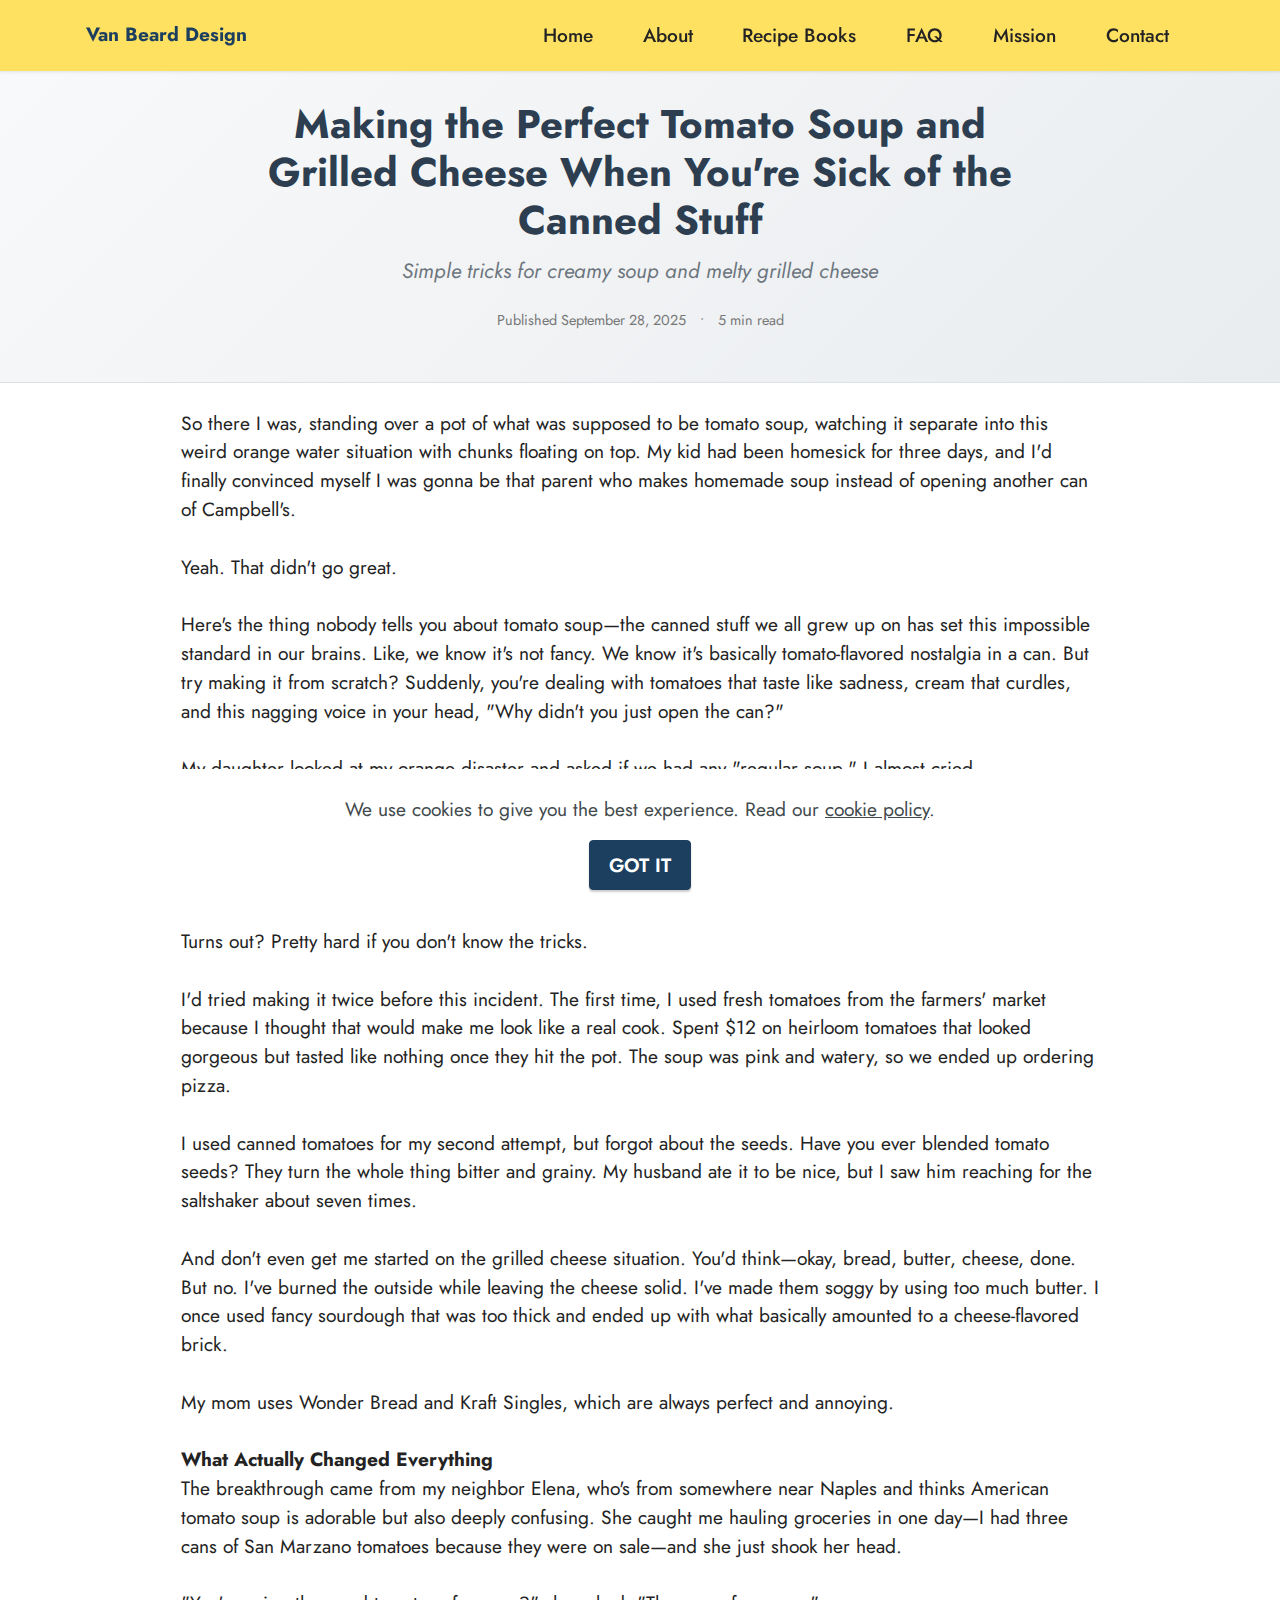
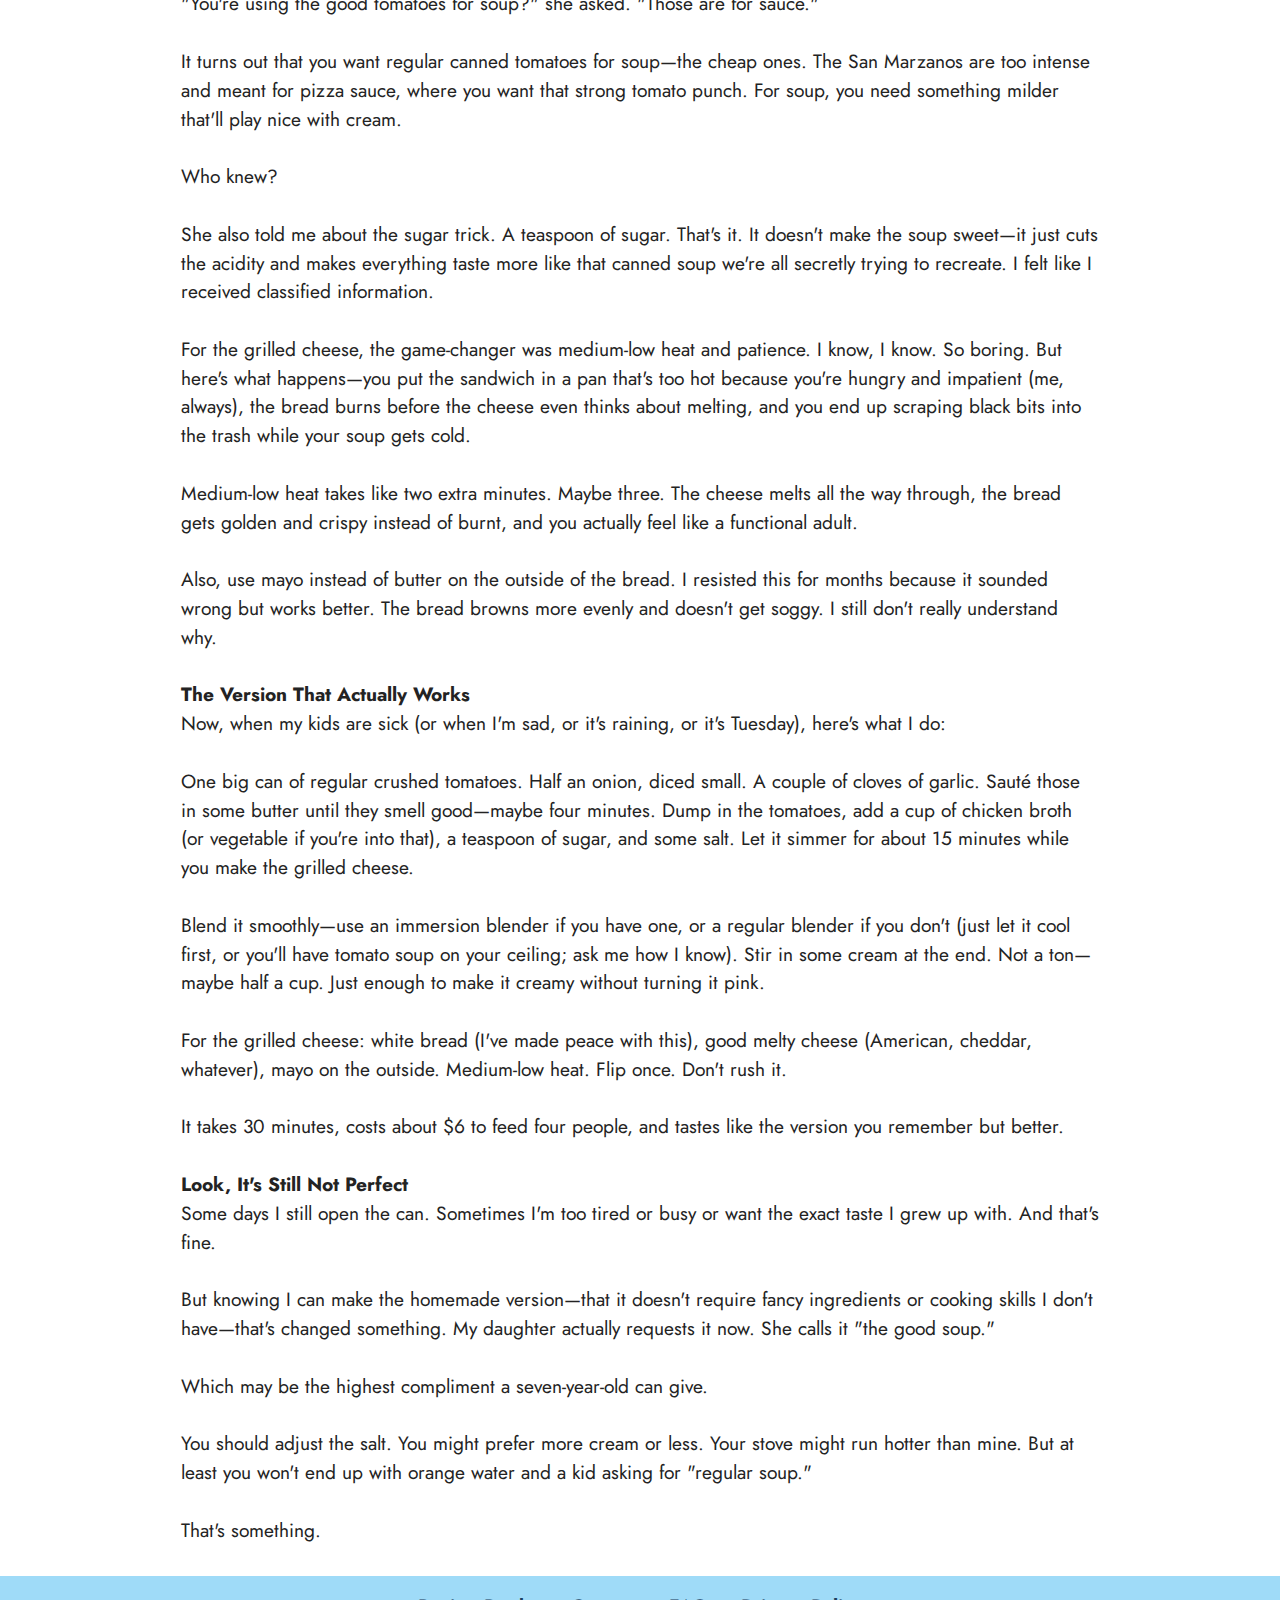
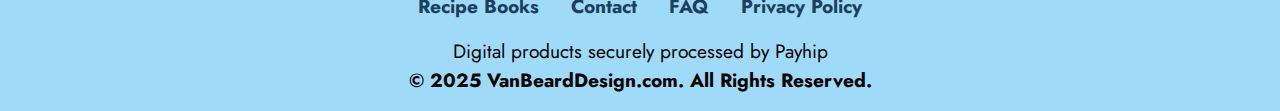
<file: homemade-tomato-soup-grilled-cheese-guide.html>
<!DOCTYPE html>
<html  >
<head>
  
  <meta charset="UTF-8">
  <meta http-equiv="X-UA-Compatible" content="IE=edge">
  
  <meta name="twitter:card" content="summary_large_image"/>
  <meta name="twitter:image:src" content="assets/images/homemade-tomato-soup-grilled-cheese-guide-meta.png">
  <meta property="og:image" content="assets/images/homemade-tomato-soup-grilled-cheese-guide-meta.png">
  <meta name="twitter:title" content="Perfect Tomato Soup & Grilled Cheese (Better Than Canned)">
  <meta name="viewport" content="width=device-width, initial-scale=1, minimum-scale=1">
  <link rel="shortcut icon" href="assets/images/soul-food-dinner-recipe-collections-van-beard-design-logo-september-2025-l1-5.png" type="image/x-icon">
  <meta name="description" content="Make authentic tomato soup that tastes better than the can. Simple tricks for creamy soup and perfectly melted grilled cheese. No fancy skills needed.">
  
  
  <title>Perfect Tomato Soup & Grilled Cheese (Better Than Canned)</title>
  <link rel="stylesheet" href="assets/bootstrap/css/bootstrap.min.css">
  <link rel="stylesheet" href="assets/bootstrap/css/bootstrap-grid.min.css">
  <link rel="stylesheet" href="assets/bootstrap/css/bootstrap-reboot.min.css">
  <link rel="stylesheet" href="assets/web/assets/gdpr-plugin/gdpr-styles.css">
  <link rel="stylesheet" href="assets/dropdown/css/style.css">
  <link rel="stylesheet" href="assets/socicon/css/styles.css">
  <link rel="stylesheet" href="assets/theme/css/style.css">
  <link rel="preload" href="https://fonts.googleapis.com/css?family=Jost:100,200,300,400,500,600,700,800,900,100i,200i,300i,400i,500i,600i,700i,800i,900i&display=swap" as="style" onload="this.onload=null;this.rel='stylesheet'">
  <noscript><link rel="stylesheet" href="https://fonts.googleapis.com/css?family=Jost:100,200,300,400,500,600,700,800,900,100i,200i,300i,400i,500i,600i,700i,800i,900i&display=swap"></noscript>
  <link rel="preload" as="style" href="assets/mobirise/css/mbr-additional.css?v=8eM38B"><link rel="stylesheet" href="assets/mobirise/css/mbr-additional.css?v=8eM38B" type="text/css">

  
  
  <!-- OpenGraph Meta Tags (complete set) -->
<meta property="og:type" content="article">
<meta property="og:url" content="https://vanbearddesign.com/homemade-tomato-soup-grilled-cheese-guide.html">
<meta property="og:title" content="Perfect Tomato Soup & Grilled Cheese (Better Than Canned)">
<meta property="og:description" content="Make authentic tomato soup that tastes better than the can. Simple tricks for creamy soup and perfectly melted grilled cheese. No fancy skills needed.">
<meta property="og:site_name" content="Van Beard Design">
<meta property="article:published_time" content="2025-09-28">
<meta property="article:author" content="Van Beard Design">
<meta property="article:section" content="Recipes">
<meta property="article:tag" content="tomato soup">
<meta property="article:tag" content="grilled cheese">
<meta property="article:tag" content="comfort food">
<meta property="article:tag" content="homemade recipes">

<!-- Canonical URL -->
<link rel="canonical" href="https://vanbearddesign.com/homemade-tomato-soup-grilled-cheese-guide.html">

<!-- Schema.org JSON-LD for Article -->
<script type="application/ld+json">
{
  "@context": "https://schema.org",
  "@type": "Article",
  "headline": "Making the Perfect Tomato Soup and Grilled Cheese When You're Sick of the Canned Stuff",
  "description": "Make authentic tomato soup that tastes better than the can. Simple tricks for creamy soup and perfectly melted grilled cheese. No fancy skills needed.",
  "image": "https://vanbearddesign.com/assets/images/homemade-tomato-soup-grilled-cheese-guide-meta.png",
  "author": {
    "@type": "Organization",
    "name": "Van Beard Design"
  },
  "publisher": {
    "@type": "Organization",
    "name": "Van Beard Design",
    "logo": {
      "@type": "ImageObject",
      "url": "https://vanbearddesign.com/assets/images/soul-food-dinner-recipe-collections-van-beard-design-logo-september-2025-l1-5.png"
    }
  },
  "datePublished": "2025-09-28",
  "dateModified": "2025-09-28",
  "mainEntityOfPage": {
    "@type": "WebPage",
    "@id": "https://vanbearddesign.com/homemade-tomato-soup-grilled-cheese-guide.html"
  },
  "articleSection": "Recipes",
  "keywords": ["tomato soup", "grilled cheese", "comfort food", "homemade recipes", "easy recipes"],
  "timeRequired": "PT4M",
  "wordCount": 800
}
</script>

<!-- Schema.org JSON-LD for Recipe (Tomato Soup) -->
<script type="application/ld+json">
{
  "@context": "https://schema.org",
  "@type": "Recipe",
  "name": "Homemade Tomato Soup",
  "description": "Easy homemade tomato soup that tastes better than canned, with a simple trick using regular canned tomatoes and a teaspoon of sugar.",
  "image": "https://vanbearddesign.com/assets/images/homemade-tomato-soup-grilled-cheese-guide-meta.png",
  "author": {
    "@type": "Organization",
    "name": "Van Beard Design"
  },
  "datePublished": "2025-09-28",
  "prepTime": "PT5M",
  "cookTime": "PT20M",
  "totalTime": "PT25M",
  "recipeYield": "4 servings",
  "recipeCategory": "Soup",
  "recipeCuisine": "American",
  "keywords": "tomato soup, easy soup recipe, comfort food",
  "recipeIngredient": [
    "1 large can regular crushed tomatoes",
    "1/2 onion, diced",
    "2 cloves garlic",
    "2 tablespoons butter",
    "1 cup chicken or vegetable broth",
    "1 teaspoon sugar",
    "1/2 cup cream",
    "Salt and pepper to taste"
  ],
  "recipeInstructions": [
    {
      "@type": "HowToStep",
      "text": "Sauté diced onion and garlic in butter until fragrant (about 4 minutes)"
    },
    {
      "@type": "HowToStep",
      "text": "Add crushed tomatoes, broth, and sugar. Stir to combine"
    },
    {
      "@type": "HowToStep",
      "text": "Simmer for 15 minutes"
    },
    {
      "@type": "HowToStep",
      "text": "Blend until smooth with immersion blender or regular blender (cool first if using regular blender)"
    },
    {
      "@type": "HowToStep",
      "text": "Stir in cream and season with salt and pepper"
    }
  ]
}
</script>

<!-- Schema.org JSON-LD for Recipe (Grilled Cheese) -->
<script type="application/ld+json">
{
  "@context": "https://schema.org",
  "@type": "Recipe",
  "name": "Perfect Grilled Cheese Sandwich",
  "description": "Grilled cheese with perfectly melted cheese and golden, crispy bread using the mayo trick and medium-low heat.",
  "image": "https://vanbearddesign.com/assets/images/homemade-tomato-soup-grilled-cheese-guide-meta.png",
  "author": {
    "@type": "Organization",
    "name": "Van Beard Design"
  },
  "datePublished": "2025-09-28",
  "prepTime": "PT2M",
  "cookTime": "PT6M",
  "totalTime": "PT8M",
  "recipeYield": "1 sandwich",
  "recipeCategory": "Main Dish",
  "recipeCuisine": "American",
  "keywords": "grilled cheese, easy sandwich, comfort food",
  "recipeIngredient": [
    "2 slices white bread",
    "2-3 slices cheese (American, cheddar, or your preference)",
    "Mayonnaise for spreading"
  ],
  "recipeInstructions": [
    {
      "@type": "HowToStep",
      "text": "Spread thin layer of mayo on outside of both bread slices"
    },
    {
      "@type": "HowToStep",
      "text": "Place cheese between bread slices"
    },
    {
      "@type": "HowToStep",
      "text": "Heat pan to medium-low heat"
    },
    {
      "@type": "HowToStep",
      "text": "Cook sandwich for 3-4 minutes per side until golden brown and cheese is melted"
    }
  ]
}
</script>
</head>
<body>

<!-- Analytics -->
<!-- Google tag (gtag.js) -->
<script async="" src="https://www.googletagmanager.com/gtag/js?id=G-ZSDT4P5B5C"></script>
<script>
  window.dataLayer = window.dataLayer || [];
  function gtag(){dataLayer.push(arguments);}
  gtag('js', new Date());

  gtag('config', 'G-ZSDT4P5B5C');
</script>
<!-- /Analytics -->


  
  <section data-bs-version="5.1" class="menu menu1 cid-uY9YserVai" once="menu" id="menu1-27">
    

    <nav class="navbar navbar-dropdown navbar-fixed-top navbar-expand-lg">
        <div class="container">
            <div class="navbar-brand">
                
                <span class="navbar-caption-wrap"><a class="navbar-caption text-primary display-7" href="index.html">Van Beard Design</a></span>
            </div>
            <button class="navbar-toggler" type="button" data-toggle="collapse" data-bs-toggle="collapse" data-target="#navbarSupportedContent" data-bs-target="#navbarSupportedContent" aria-controls="navbarNavAltMarkup" aria-expanded="false" aria-label="Toggle navigation">
                <div class="hamburger">
                    <span></span>
                    <span></span>
                    <span></span>
                    <span></span>
                </div>
            </button>
            <div class="collapse navbar-collapse" id="navbarSupportedContent">
                <ul class="navbar-nav nav-dropdown nav-right" data-app-modern-menu="true"><li class="nav-item"><a class="nav-link link text-black text-primary display-7" href="index.html#header9-1c">
                            Home </a></li><li class="nav-item"><a class="nav-link link text-black text-primary display-7" href="index.html#features17-d">About </a></li><li class="nav-item"><a class="nav-link link text-black text-primary display-7" href="index.html#gallery3-1v">Recipe Books</a></li><li class="nav-item"><a class="nav-link link text-black text-primary display-7" href="index.html#content16-1w">FAQ</a></li><li class="nav-item"><a class="nav-link link text-black text-primary display-7" href="index.html#content5-5">Mission</a></li><li class="nav-item"><a class="nav-link link text-black text-primary display-7" href="index.html#content16-1w">Contact </a></li></ul>
                
                
            </div>
        </div>
    </nav>
</section>

<div id="custom-html-28"><section class="article-header">
    <div class="container">
        <h1>Making the Perfect Tomato Soup and Grilled Cheese When You're Sick of the Canned Stuff</h1>
        <h2>Simple tricks for creamy soup and melty grilled cheese</h2>
        <div class="article-meta">
            <span>Published September 28, 2025</span>
            <span>•</span>
            <span>5 min read</span>
        </div>
    </div>
    
    <style>
        .article-header {
            background: linear-gradient(135deg, #f8f9fa 0%, #e9ecef 100%);
            padding: 20px 0 10px;
            margin-bottom: 10px;
            border-bottom: 1px solid #dee2e6;
        }
        
        .article-header .container {
            max-width: 800px;
            margin: 0 auto;
            padding: 0 20px;
            text-align: center;
        }
        
        .article-header h1 {
            font-size: 2.5rem;
            color: #2c3e50;
            margin-bottom: 5px;
            line-height: 1.2;
            font-weight: bold;
        }
        
        .article-header h2 {
            font-size: 1.3rem;
            color: #6c757d;
            margin-bottom: 8px;
            font-style: italic;
            font-weight: normal;
        }
        
        .article-meta {
            color: #868e96;
            font-size: 0.9rem;
            margin-bottom: 0;
        }
        
        .article-meta span {
            margin: 0 5px;
        }
        
        @media (max-width: 768px) {
            .article-header h1 {
                font-size: 2rem;
            }
            .article-header h2 {
                font-size: 1.1rem;
            }
            .article-header {
                padding: 15px 0 8px;
            }
        }
    </style>
</section></div>

<section data-bs-version="5.1" class="content5 cid-uY9YseKe3I" id="content5-29">
    
    <div class="container">
        <div class="row justify-content-center">
            <div class="col-md-12 col-lg-10">
                
                
                <p class="mbr-text mbr-fonts-style display-7">So there I was, standing over a pot of what was supposed to be tomato soup, watching it separate into this weird orange water situation with chunks floating on top. My kid had been homesick for three days, and I'd finally convinced myself I was gonna be that parent who makes homemade soup instead of opening another can of Campbell's.<br><br>Yeah. That didn't go great.<br><br>Here's the thing nobody tells you about tomato soup—the canned stuff we all grew up on has set this impossible standard in our brains. Like, we know it's not fancy. We know it's basically tomato-flavored nostalgia in a can. But try making it from scratch? Suddenly, you're dealing with tomatoes that taste like sadness, cream that curdles, and this nagging voice in your head, "Why didn't you just open the can?"<br><br>My daughter looked at my orange disaster and asked if we had any "regular soup." I almost cried.<br><br><strong>When Good Intentions Go Sideways<br></strong>The problem with tomato soup is that it sounds so simple. Tomatoes. Some cream. Maybe some basil if you're feeling fancy. How hard could it be?<br><br>Turns out? Pretty hard if you don't know the tricks.<br><br>I'd tried making it twice before this incident. The first time, I used fresh tomatoes from the farmers' market because I thought that would make me look like a real cook. Spent $12 on heirloom tomatoes that looked gorgeous but tasted like nothing once they hit the pot. The soup was pink and watery, so we ended up ordering pizza.<br><br>I used canned tomatoes for my second attempt, but forgot about the seeds. Have you ever blended tomato seeds? They turn the whole thing bitter and grainy. My husband ate it to be nice, but I saw him reaching for the saltshaker about seven times.<br><br>And don't even get me started on the grilled cheese situation. You'd think—okay, bread, butter, cheese, done. But no. I've burned the outside while leaving the cheese solid. I've made them soggy by using too much butter. I once used fancy sourdough that was too thick and ended up with what basically amounted to a cheese-flavored brick.<br><br>My mom uses Wonder Bread and Kraft Singles, which are always perfect and annoying.<br><br><strong>What Actually Changed Everything<br></strong>The breakthrough came from my neighbor Elena, who's from somewhere near Naples and thinks American tomato soup is adorable but also deeply confusing. She caught me hauling groceries in one day—I had three cans of San Marzano tomatoes because they were on sale—and she just shook her head.<br><br>"You're using the good tomatoes for soup?" she asked. "Those are for sauce."<br><br>It turns out that you want regular canned tomatoes for soup—the cheap ones. The San Marzanos are too intense and meant for pizza sauce, where you want that strong tomato punch. For soup, you need something milder that'll play nice with cream.<br><br>Who knew?<br><br>She also told me about the sugar trick. A teaspoon of sugar. That's it. It doesn't make the soup sweet—it just cuts the acidity and makes everything taste more like that canned soup we're all secretly trying to recreate. I felt like I received classified information.<br><br>For the grilled cheese, the game-changer was medium-low heat and patience. I know, I know. So boring. But here's what happens—you put the sandwich in a pan that's too hot because you're hungry and impatient (me, always), the bread burns before the cheese even thinks about melting, and you end up scraping black bits into the trash while your soup gets cold.<br><br>Medium-low heat takes like two extra minutes. Maybe three. The cheese melts all the way through, the bread gets golden and crispy instead of burnt, and you actually feel like a functional adult.<br><br>Also, use mayo instead of butter on the outside of the bread. I resisted this for months because it sounded wrong but works better. The bread browns more evenly and doesn't get soggy. I still don't really understand why.<br><br><strong>The Version That Actually Works<br></strong>Now, when my kids are sick (or when I'm sad, or it's raining, or it's Tuesday), here's what I do:<br><br>One big can of regular crushed tomatoes. Half an onion, diced small. A couple of cloves of garlic. Sauté those in some butter until they smell good—maybe four minutes. Dump in the tomatoes, add a cup of chicken broth (or vegetable if you're into that), a teaspoon of sugar, and some salt. Let it simmer for about 15 minutes while you make the grilled cheese.<br><br>Blend it smoothly—use an immersion blender if you have one, or a regular blender if you don't (just let it cool first, or you'll have tomato soup on your ceiling; ask me how I know). Stir in some cream at the end. Not a ton—maybe half a cup. Just enough to make it creamy without turning it pink.<br><br>For the grilled cheese: white bread (I've made peace with this), good melty cheese (American, cheddar, whatever), mayo on the outside. Medium-low heat. Flip once. Don't rush it.<br><br>It takes 30 minutes, costs about $6 to feed four people, and tastes like the version you remember but better.<br><br><strong>Look, It's Still Not Perfect<br></strong>Some days I still open the can. Sometimes I'm too tired or busy or want the exact taste I grew up with. And that's fine.<br><br>But knowing I can make the homemade version—that it doesn't require fancy ingredients or cooking skills I don't have—that's changed something. My daughter actually requests it now. She calls it "the good soup."<br><br>Which may be the highest compliment a seven-year-old can give.<br><br>You should adjust the salt. You might prefer more cream or less. Your stove might run hotter than mine. But at least you won't end up with orange water and a kid asking for "regular soup."<br><br>That's something.</p>
            </div>
        </div>
    </div>
</section>

<section data-bs-version="5.1" class="footer3 cid-uY9YseYj1C" once="footers" id="footer3-2a">

    

    

    <div class="container">
        <div class="media-container-row align-center mbr-white">
            <div class="row row-links">
                <ul class="foot-menu">
                    
                    
                    
                    
                    
                <li class="foot-menu-item mbr-fonts-style display-7"><a href="https://payhip.com/VanBeardDesign" class="text-primary"><strong>Recipe Books</strong></a></li><li class="foot-menu-item mbr-fonts-style display-7"><a href="index.html#form5-j" class="text-primary"><strong>Contact</strong></a></li><li class="foot-menu-item mbr-fonts-style display-7"><a href="index.html#gallery3-1v" class="text-primary"></a><a href="index.html#content16-1w" class="text-primary"><strong>FAQ</strong></a></li><li class="foot-menu-item mbr-fonts-style display-7"><a href="legal-information.html" class="text-primary"><strong>Privacy Policy</strong></a></li></ul>
            </div>
            
            <div class="row row-copirayt">
                <p class="mbr-text mb-0 mbr-fonts-style mbr-white align-center display-7">Digital products securely processed by Payhip<br><strong>© 2025 VanBeardDesign.com. All Rights Reserved.</strong></p>
            </div>
        </div>
    </div>
</section>


<script src="assets/bootstrap/js/bootstrap.bundle.min.js"></script>
  <script src="assets/web/assets/cookies-alert-plugin/cookies-alert-core.js"></script>
  <script src="assets/web/assets/cookies-alert-plugin/cookies-alert-script.js"></script>
  <script src="assets/smoothscroll/smooth-scroll.js"></script>
  <script src="assets/ytplayer/index.js"></script>
  <script src="assets/dropdown/js/navbar-dropdown.js"></script>
  <script src="assets/theme/js/script.js"></script>
  
  
  
<input name="cookieData" type="hidden" data-cookie-cookiesalerttype="false" data-cookie-customdialogselector="null" data-cookie-colortext="#424a4d" data-cookie-colorbg="rgb(255, 255, 255)" data-cookie-opacityoverlay="0" data-cookie-bgopacity="100" data-cookie-textbutton="GOT IT" data-cookie-rejecttext="REJECT" data-cookie-colorbutton="#1c3f5f" data-cookie-rejectcolor="#ffffff" data-cookie-colorlink="#424a4d" data-cookie-underlinelink="true" data-cookie-text="We use cookies to give you the best experience. Read our <a href='legal-information.html'>cookie policy</a>.">
  <script>"use strict";if("loading"in HTMLImageElement.prototype){document.querySelectorAll('img[loading="lazy"]').forEach(e=>{e.src=e.dataset.src;if(e.getAttribute("style")){e.setAttribute("data-temp-style",e.getAttribute("style"))};if(e.getAttribute("data-aspectratio")){e.style.paddingTop=100*e.getAttribute("data-aspectratio")+"%";e.style.height=0;}e.onload=function(){if(e.getAttribute("data-temp-style")){e.setAttribute("style", e.getAttribute("data-temp-style"))}else{e.removeAttribute("style")};e.removeAttribute("data-temp-style")}})}else{const e=document.createElement("script");e.src="https://cdnjs.cloudflare.com/ajax/libs/lazysizes/5.1.2/lazysizes.min.js";document.body.appendChild(e)}</script>
</body>
</html>
</file>
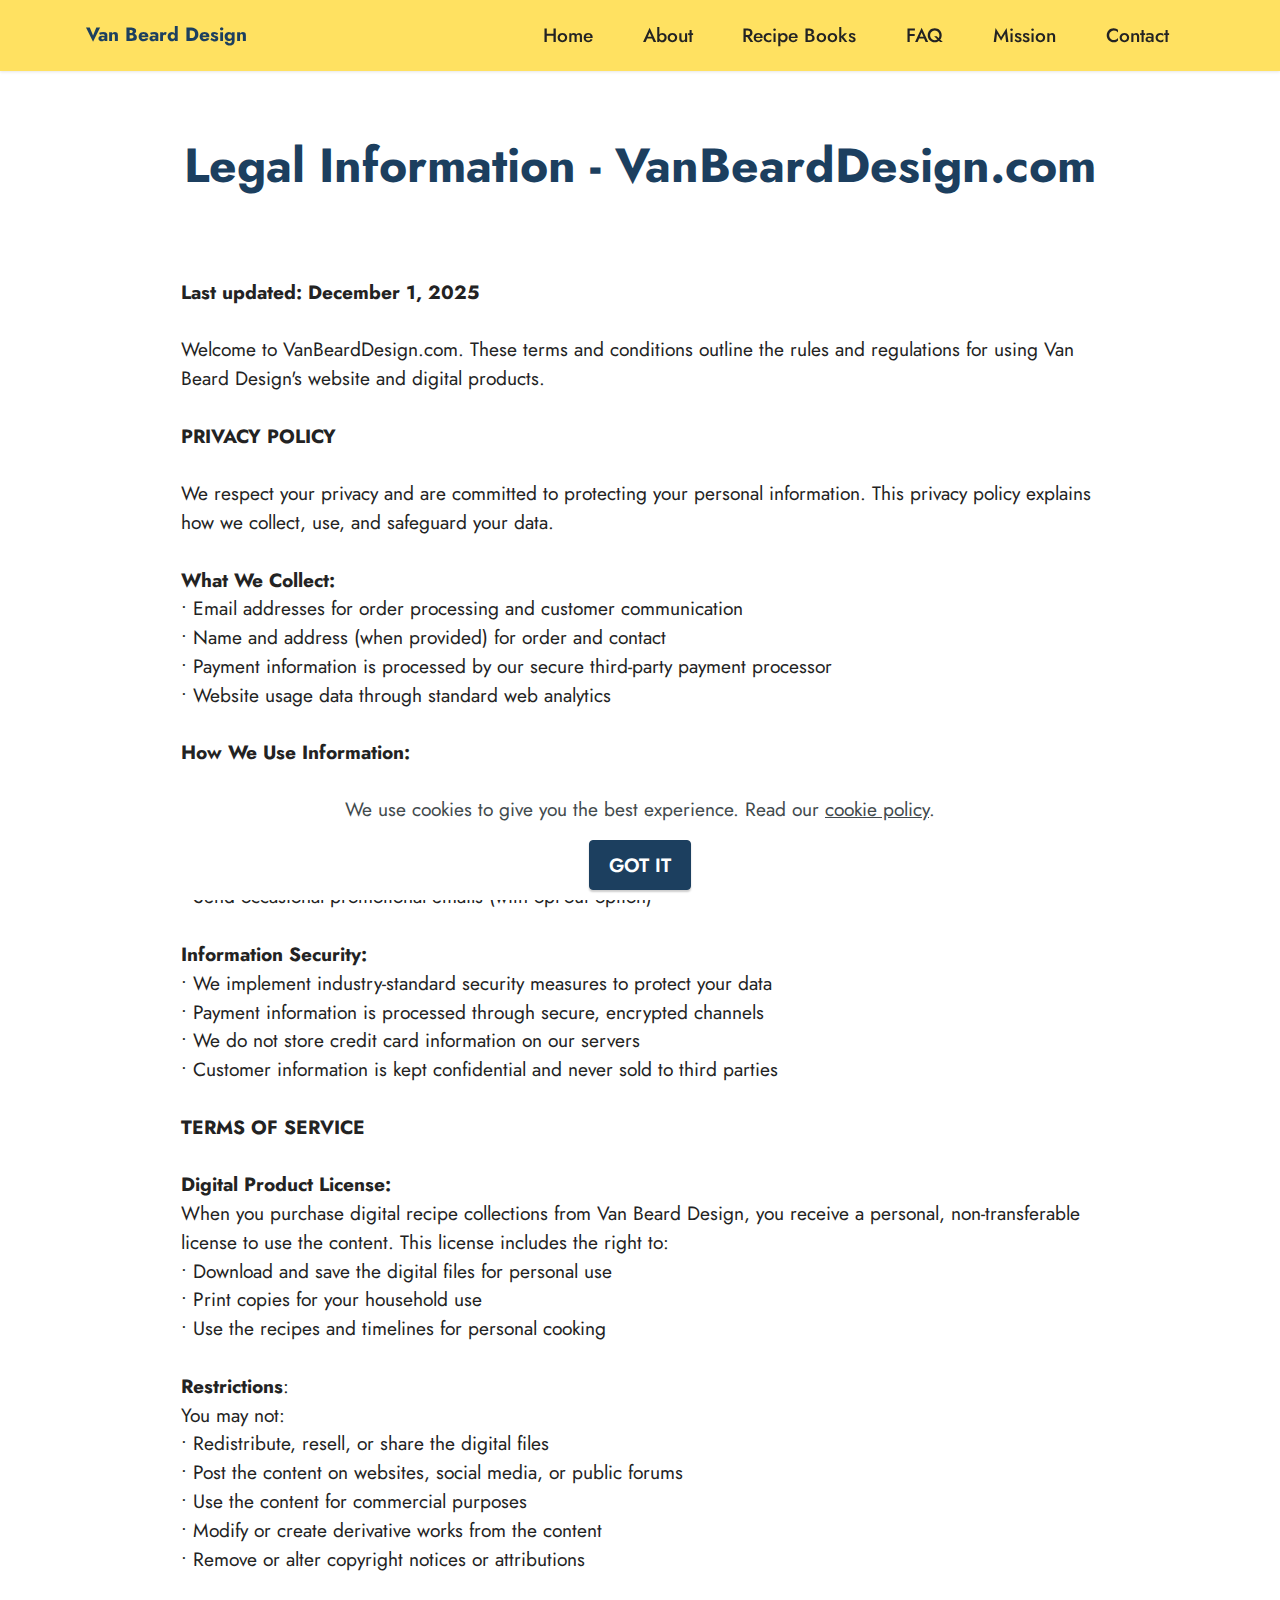
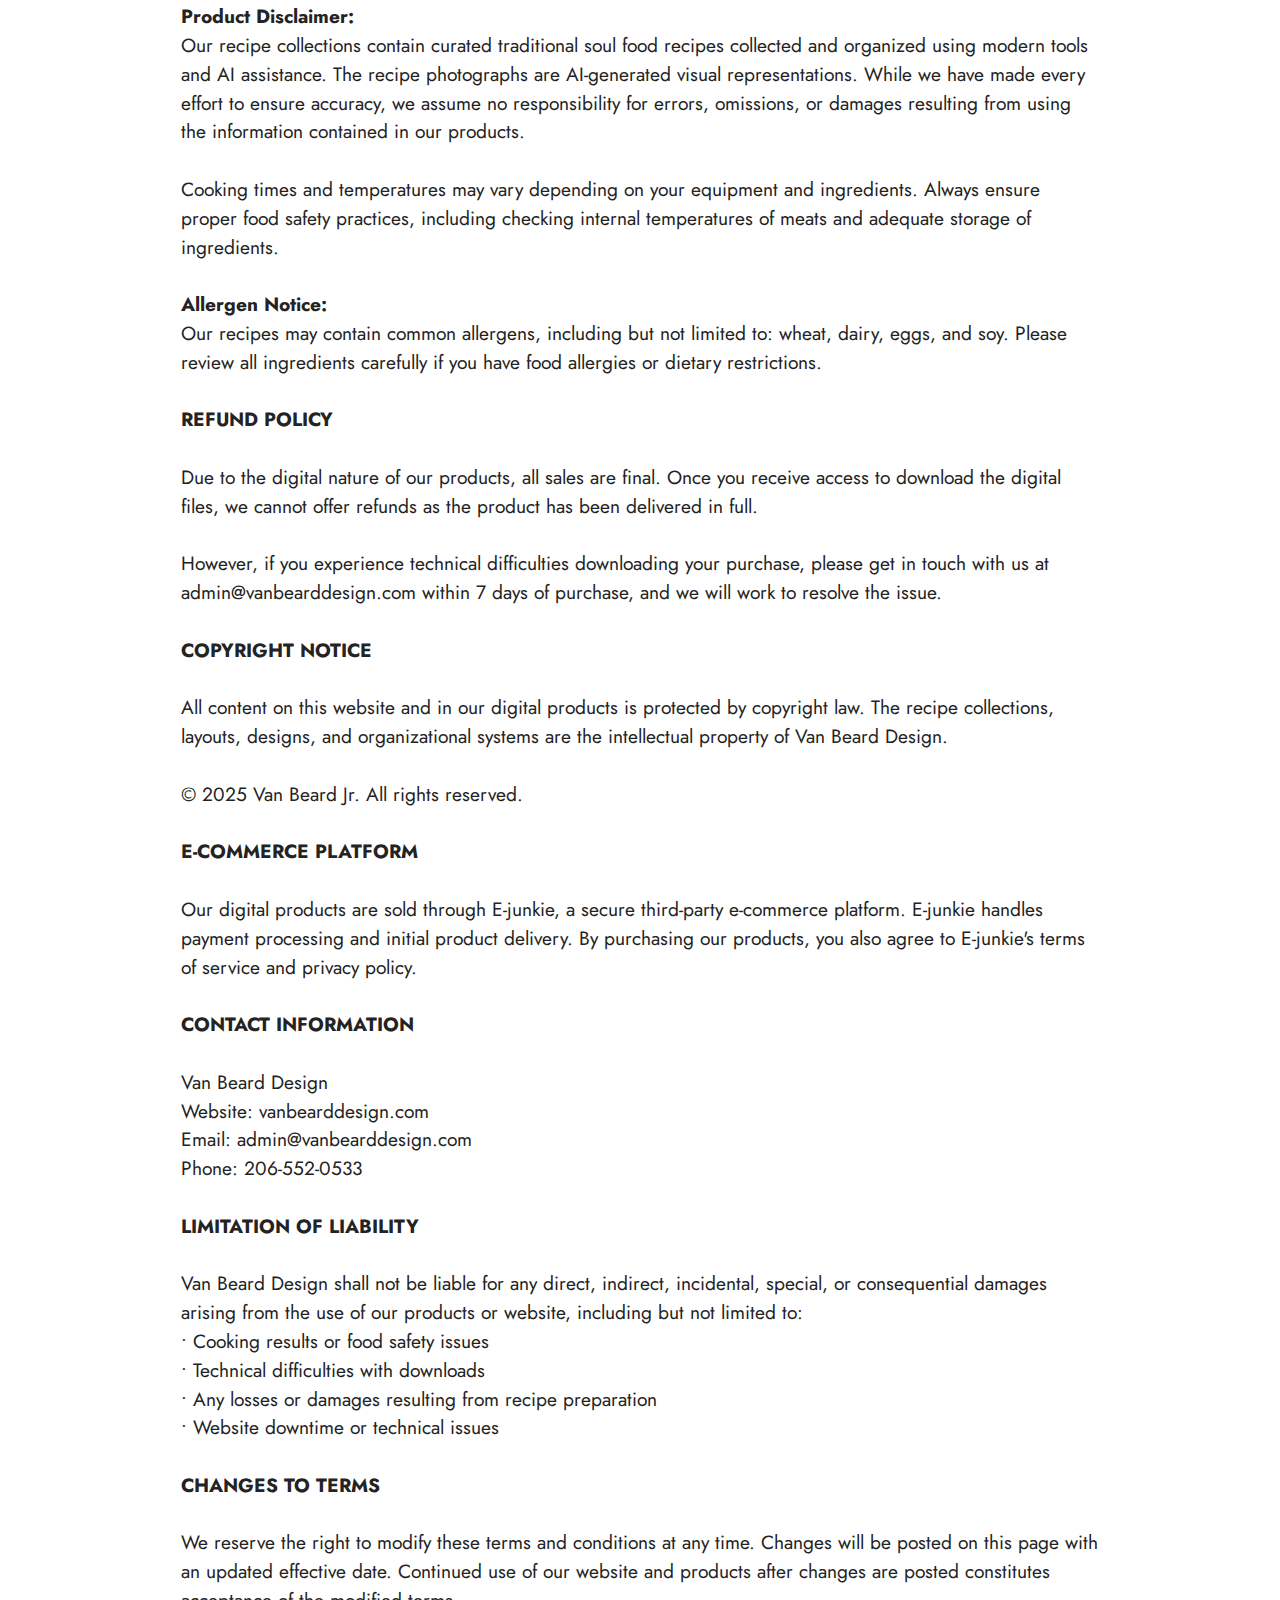
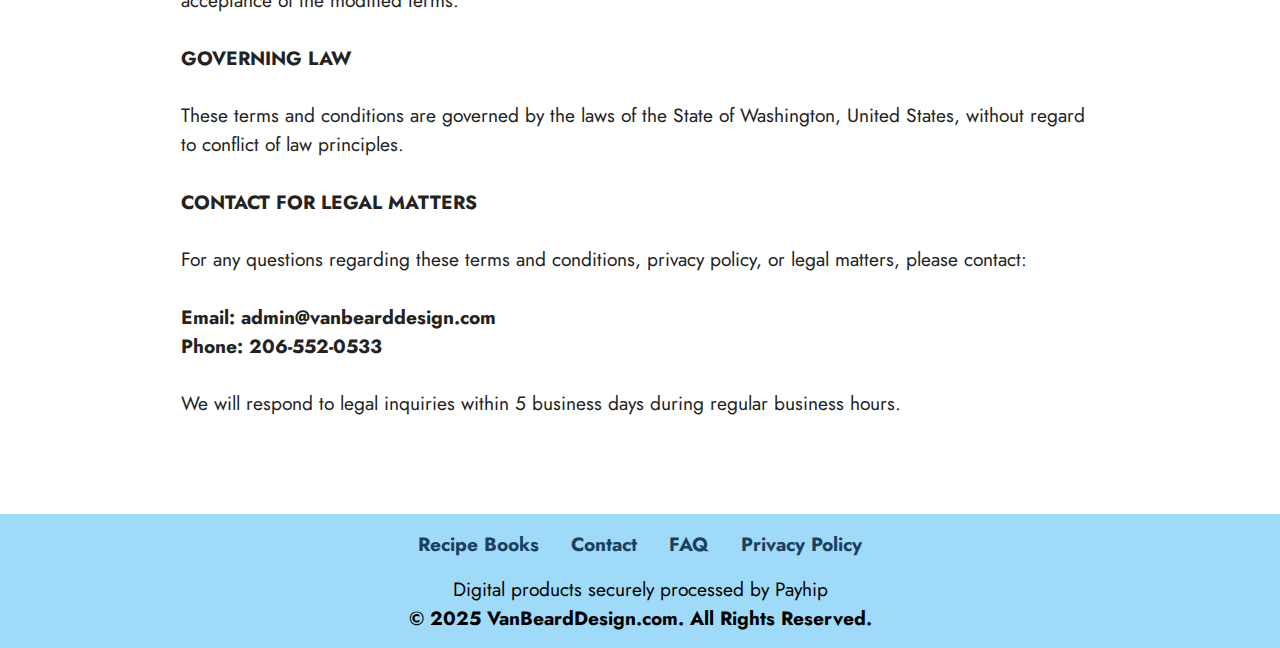
<file: legal-information.html>
<!DOCTYPE html>
<html  >
<head>
  
  <meta charset="UTF-8">
  <meta http-equiv="X-UA-Compatible" content="IE=edge">
  
  <meta name="twitter:card" content="summary_large_image"/>
  <meta name="twitter:image:src" content="assets/images/legal-information-meta.png">
  <meta property="og:image" content="assets/images/legal-information-meta.png">
  <meta name="twitter:title" content="Privacy Policy | Van Beard Design Soul Food Recipe Books">
  <meta name="viewport" content="width=device-width, initial-scale=1, minimum-scale=1">
  <link rel="shortcut icon" href="assets/images/soul-food-dinner-recipe-collections-van-beard-design-logo-september-2025-l1-5.png" type="image/x-icon">
  <meta name="description" content="Van Beard Design privacy policy for soul food recipe book purchases. Learn how we protect your personal information and handle customer data securely.">
  
  
  <title>Privacy Policy | Van Beard Design Soul Food Recipe Books</title>
  <link rel="stylesheet" href="assets/bootstrap/css/bootstrap.min.css">
  <link rel="stylesheet" href="assets/bootstrap/css/bootstrap-grid.min.css">
  <link rel="stylesheet" href="assets/bootstrap/css/bootstrap-reboot.min.css">
  <link rel="stylesheet" href="assets/web/assets/gdpr-plugin/gdpr-styles.css">
  <link rel="stylesheet" href="assets/dropdown/css/style.css">
  <link rel="stylesheet" href="assets/socicon/css/styles.css">
  <link rel="stylesheet" href="assets/theme/css/style.css">
  <link rel="preload" href="https://fonts.googleapis.com/css?family=Jost:100,200,300,400,500,600,700,800,900,100i,200i,300i,400i,500i,600i,700i,800i,900i&display=swap" as="style" onload="this.onload=null;this.rel='stylesheet'">
  <noscript><link rel="stylesheet" href="https://fonts.googleapis.com/css?family=Jost:100,200,300,400,500,600,700,800,900,100i,200i,300i,400i,500i,600i,700i,800i,900i&display=swap"></noscript>
  <link rel="preload" as="style" href="assets/mobirise/css/mbr-additional.css?v=mFJDm3"><link rel="stylesheet" href="assets/mobirise/css/mbr-additional.css?v=mFJDm3" type="text/css">

  
  
  <meta charset="UTF-8">
<meta name="viewport" content="width=device-width, initial-scale=1.0">
<title>Legal Information - Privacy Policy & Terms | Van Beard Design</title>
<meta name="description" content="Van Beard Design legal information including privacy policy, terms of service, and refund policy for soul food recipe book purchases.">
<meta name="author" content="Van Beard Jr.">
<meta name="robots" content="noindex, follow">
<link rel="canonical" href="https://vanbearddesign.com/legal-information.html">
</head>
<body>

<!-- Analytics -->
<!-- Google tag (gtag.js) -->
<script async="" src="https://www.googletagmanager.com/gtag/js?id=G-ZSDT4P5B5C"></script>
<script>
  window.dataLayer = window.dataLayer || [];
  function gtag(){dataLayer.push(arguments);}
  gtag('js', new Date());

  gtag('config', 'G-ZSDT4P5B5C');
</script>
<!-- /Analytics -->


  
  <section data-bs-version="5.1" class="menu menu1 cid-upPXnf02Cs" once="menu" id="menu1-1d">
    

    <nav class="navbar navbar-dropdown navbar-fixed-top navbar-expand-lg">
        <div class="container">
            <div class="navbar-brand">
                
                <span class="navbar-caption-wrap"><a class="navbar-caption text-primary display-7" href="index.html">Van Beard Design</a></span>
            </div>
            <button class="navbar-toggler" type="button" data-toggle="collapse" data-bs-toggle="collapse" data-target="#navbarSupportedContent" data-bs-target="#navbarSupportedContent" aria-controls="navbarNavAltMarkup" aria-expanded="false" aria-label="Toggle navigation">
                <div class="hamburger">
                    <span></span>
                    <span></span>
                    <span></span>
                    <span></span>
                </div>
            </button>
            <div class="collapse navbar-collapse" id="navbarSupportedContent">
                <ul class="navbar-nav nav-dropdown nav-right" data-app-modern-menu="true"><li class="nav-item"><a class="nav-link link text-black text-primary display-7" href="index.html#header9-1c">
                            Home </a></li><li class="nav-item"><a class="nav-link link text-black text-primary display-7" href="index.html#features17-d">About </a></li><li class="nav-item"><a class="nav-link link text-black text-primary display-7" href="index.html#gallery3-1v">Recipe Books</a></li><li class="nav-item"><a class="nav-link link text-black text-primary display-7" href="index.html#content16-1w">FAQ</a></li><li class="nav-item"><a class="nav-link link text-black text-primary display-7" href="index.html#content5-5">Mission</a></li><li class="nav-item"><a class="nav-link link text-black text-primary display-7" href="index.html#content16-1w">Contact </a></li></ul>
                
                
            </div>
        </div>
    </nav>
</section>

<section data-bs-version="5.1" class="content5 cid-uPeyvlY4w4" id="content5-1g">
    
    <div class="container">
        <div class="row justify-content-center">
            <div class="col-md-12 col-lg-10">
                
                <h4 class="mbr-section-subtitle mbr-fonts-style mb-4 display-2"><strong>Legal Information - VanBeardDesign.com</strong><div><strong><br></strong></div></h4>
                <p class="mbr-text mbr-fonts-style display-7"><strong>Last updated: December 1, 2025<br></strong><br>Welcome to VanBeardDesign.com. These terms and conditions outline the rules and regulations for using Van Beard Design's website and digital products.<br><br><strong>PRIVACY POLICY<br></strong><br>We respect your privacy and are committed to protecting your personal information. This privacy policy explains how we collect, use, and safeguard your data.<br><br><strong>What We Collect:<br></strong>• Email addresses for order processing and customer communication<br>• Name and address (when provided) for order and contact<br>• Payment information is processed by our secure third-party payment processor<br>• Website usage data through standard web analytics<br><br><strong>How We Use Information:<br></strong>• Process and fulfill digital product orders<br>• Send order confirmations and download links<br>• Provide customer support and respond to inquiries<br>• Improve our website and product offerings<br>• Send occasional promotional emails (with opt-out option)<br><br><strong>Information Security:<br></strong>• We implement industry-standard security measures to protect your data<br>• Payment information is processed through secure, encrypted channels<br>• We do not store credit card information on our servers<br>• Customer information is kept confidential and never sold to third parties<br><br><strong>TERMS OF SERVICE<br></strong><br><strong>Digital Product License:<br></strong>When you purchase digital recipe collections from Van Beard Design, you receive a personal, non-transferable license to use the content. This license includes the right to:<br>• Download and save the digital files for personal use<br>• Print copies for your household use<br>• Use the recipes and timelines for personal cooking<br><br><strong>Restrictions</strong>:<br>You may not:<br>• Redistribute, resell, or share the digital files<br>• Post the content on websites, social media, or public forums<br>• Use the content for commercial purposes<br>• Modify or create derivative works from the content<br>• Remove or alter copyright notices or attributions<br><br><strong>Product Disclaimer:<br></strong>Our recipe collections contain curated traditional soul food recipes collected and organized using modern tools and AI assistance. The recipe photographs are AI-generated visual representations. While we have made every effort to ensure accuracy, we assume no responsibility for errors, omissions, or damages resulting from using the information contained in our products.<br><br>Cooking times and temperatures may vary depending on your equipment and ingredients. Always ensure proper food safety practices, including checking internal temperatures of meats and adequate storage of ingredients.<br><br><strong>Allergen Notice:<br></strong>Our recipes may contain common allergens, including but not limited to: wheat, dairy, eggs, and soy. Please review all ingredients carefully if you have food allergies or dietary restrictions.<br><br><strong>REFUND POLICY<br></strong><br>Due to the digital nature of our products, all sales are final. Once you receive access to download the digital files, we cannot offer refunds as the product has been delivered in full.<br><br>However, if you experience technical difficulties downloading your purchase, please get in touch with us at admin@vanbearddesign.com within 7 days of purchase, and we will work to resolve the issue.<br><br><strong>COPYRIGHT NOTICE<br></strong><br>All content on this website and in our digital products is protected by copyright law. The recipe collections, layouts, designs, and organizational systems are the intellectual property of Van Beard Design.<br><br>© 2025 Van Beard Jr. All rights reserved.<br><br><strong>E-COMMERCE PLATFORM<br></strong><br>Our digital products are sold through E-junkie, a secure third-party e-commerce platform. E-junkie handles payment processing and initial product delivery. By purchasing our products, you also agree to E-junkie's terms of service and privacy policy.<br><br><strong>CONTACT INFORMATION<br></strong><br>Van Beard Design<br>Website: vanbearddesign.com<br>Email: admin@vanbearddesign.com<br>Phone: 206-552-0533<br><br><strong>LIMITATION OF LIABILITY<br></strong><br>Van Beard Design shall not be liable for any direct, indirect, incidental, special, or consequential damages arising from the use of our products or website, including but not limited to:<br>• Cooking results or food safety issues<br>• Technical difficulties with downloads<br>• Any losses or damages resulting from recipe preparation<br>• Website downtime or technical issues<br><br><strong>CHANGES TO TERMS<br></strong><br>We reserve the right to modify these terms and conditions at any time. Changes will be posted on this page with an updated effective date. Continued use of our website and products after changes are posted constitutes acceptance of the modified terms.<br><br><strong>GOVERNING LAW<br></strong><br>These terms and conditions are governed by the laws of the State of Washington, United States, without regard to conflict of law principles.<br><br><strong>CONTACT FOR LEGAL MATTERS<br></strong><br>For any questions regarding these terms and conditions, privacy policy, or legal matters, please contact:<br><br><strong>Email: admin@vanbearddesign.com<br>Phone: 206-552-0533<br></strong><br>We will respond to legal inquiries within 5 business days during regular business hours.<br></p>
            </div>
        </div>
    </div>
</section>

<section data-bs-version="5.1" class="footer3 cid-uWIYU58eZe" once="footers" id="footer3-21">

    

    

    <div class="container">
        <div class="media-container-row align-center mbr-white">
            <div class="row row-links">
                <ul class="foot-menu">
                    
                    
                    
                    
                    
                <li class="foot-menu-item mbr-fonts-style display-7"><a href="https://payhip.com/VanBeardDesign" class="text-primary"><strong>Recipe Books</strong></a></li><li class="foot-menu-item mbr-fonts-style display-7"><a href="index.html#form5-j" class="text-primary"><strong>Contact</strong></a></li><li class="foot-menu-item mbr-fonts-style display-7"><a href="index.html#gallery3-1v" class="text-primary"></a><a href="index.html#content16-1w" class="text-primary"><strong>FAQ</strong></a></li><li class="foot-menu-item mbr-fonts-style display-7"><a href="legal-information.html" class="text-primary"><strong>Privacy Policy</strong></a></li></ul>
            </div>
            
            <div class="row row-copirayt">
                <p class="mbr-text mb-0 mbr-fonts-style mbr-white align-center display-7">Digital products securely processed by Payhip<br><strong>© 2025 VanBeardDesign.com. All Rights Reserved.</strong></p>
            </div>
        </div>
    </div>
</section>


<script src="assets/bootstrap/js/bootstrap.bundle.min.js"></script>
  <script src="assets/web/assets/cookies-alert-plugin/cookies-alert-core.js"></script>
  <script src="assets/web/assets/cookies-alert-plugin/cookies-alert-script.js"></script>
  <script src="assets/smoothscroll/smooth-scroll.js"></script>
  <script src="assets/ytplayer/index.js"></script>
  <script src="assets/dropdown/js/navbar-dropdown.js"></script>
  <script src="assets/theme/js/script.js"></script>
  
  
  
<input name="cookieData" type="hidden" data-cookie-cookiesalerttype="false" data-cookie-customdialogselector="null" data-cookie-colortext="#424a4d" data-cookie-colorbg="rgb(255, 255, 255)" data-cookie-opacityoverlay="0" data-cookie-bgopacity="100" data-cookie-textbutton="GOT IT" data-cookie-rejecttext="REJECT" data-cookie-colorbutton="#1c3f5f" data-cookie-rejectcolor="#ffffff" data-cookie-colorlink="#424a4d" data-cookie-underlinelink="true" data-cookie-text="We use cookies to give you the best experience. Read our <a href='legal-information.html'>cookie policy</a>.">
  <script>"use strict";if("loading"in HTMLImageElement.prototype){document.querySelectorAll('img[loading="lazy"]').forEach(e=>{e.src=e.dataset.src;if(e.getAttribute("style")){e.setAttribute("data-temp-style",e.getAttribute("style"))};if(e.getAttribute("data-aspectratio")){e.style.paddingTop=100*e.getAttribute("data-aspectratio")+"%";e.style.height=0;}e.onload=function(){if(e.getAttribute("data-temp-style")){e.setAttribute("style", e.getAttribute("data-temp-style"))}else{e.removeAttribute("style")};e.removeAttribute("data-temp-style")}})}else{const e=document.createElement("script");e.src="https://cdnjs.cloudflare.com/ajax/libs/lazysizes/5.1.2/lazysizes.min.js";document.body.appendChild(e)}</script>
</body>
</html>
</file>
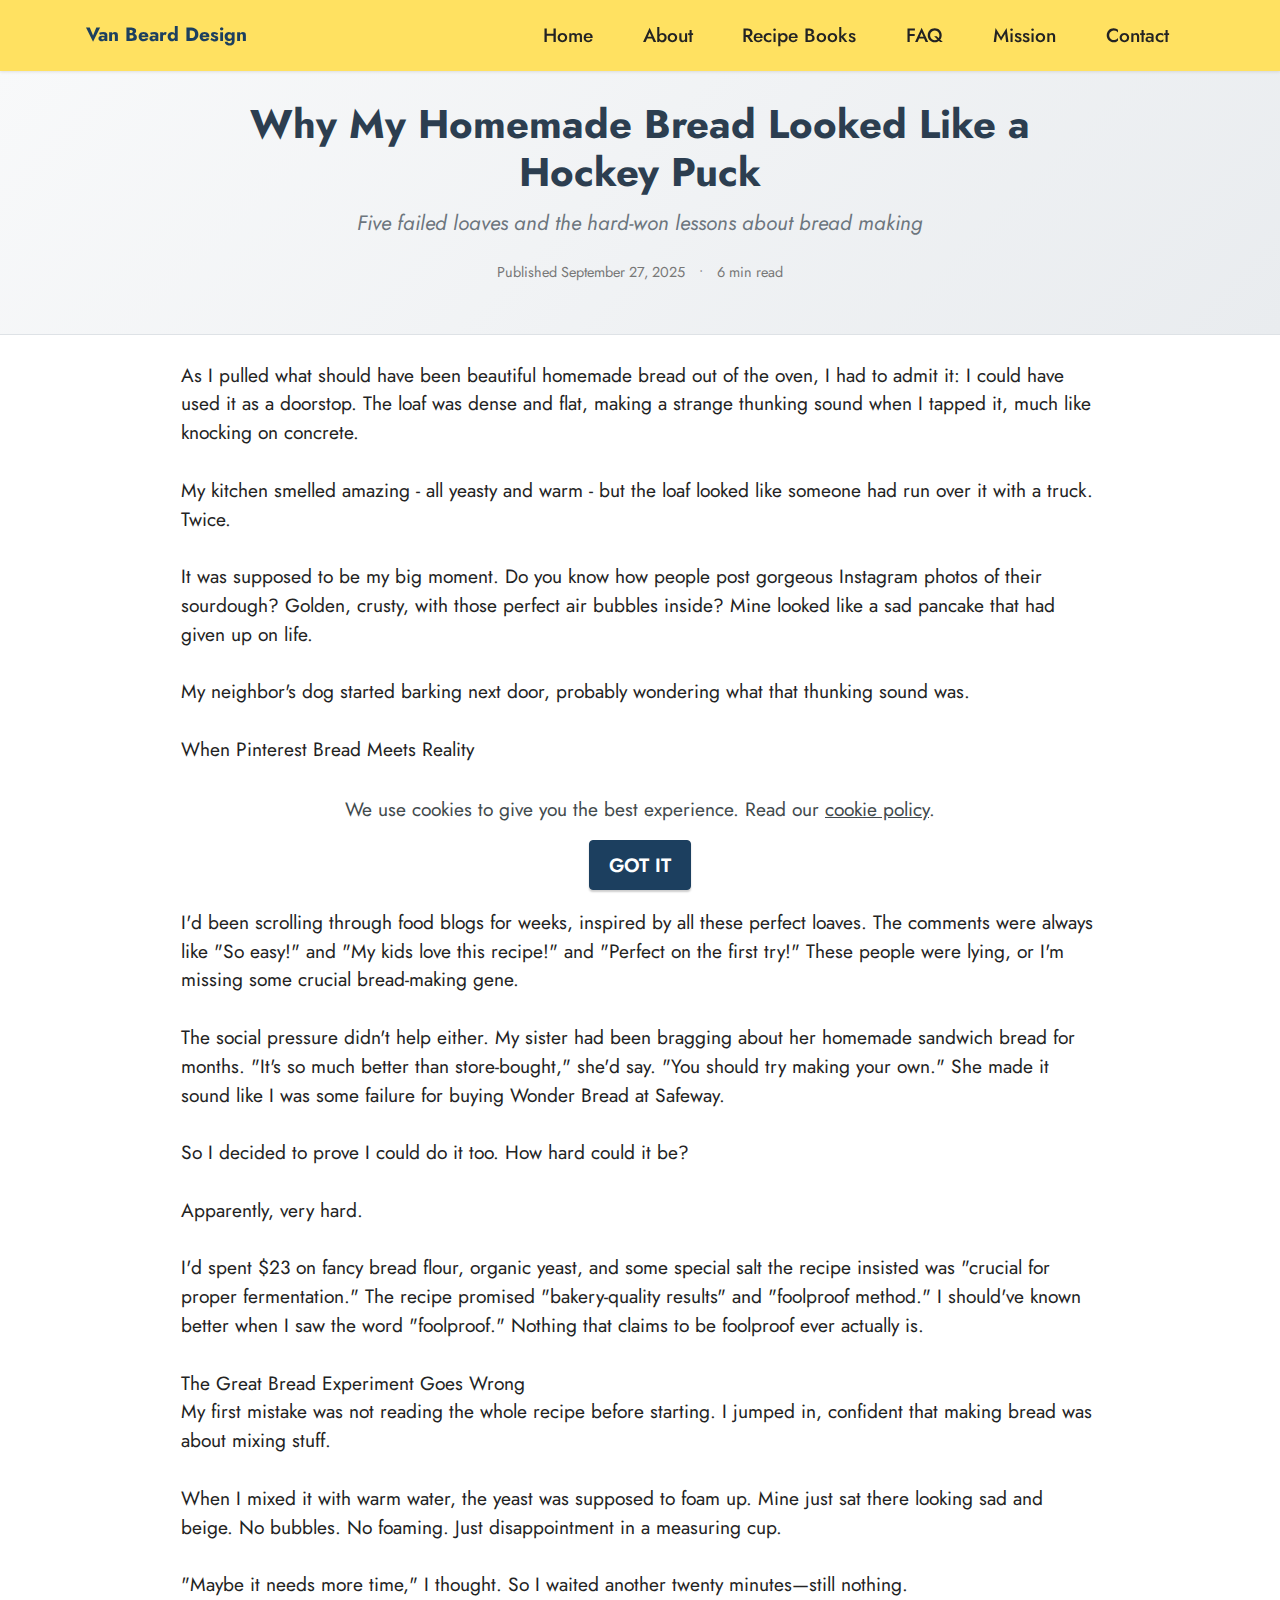
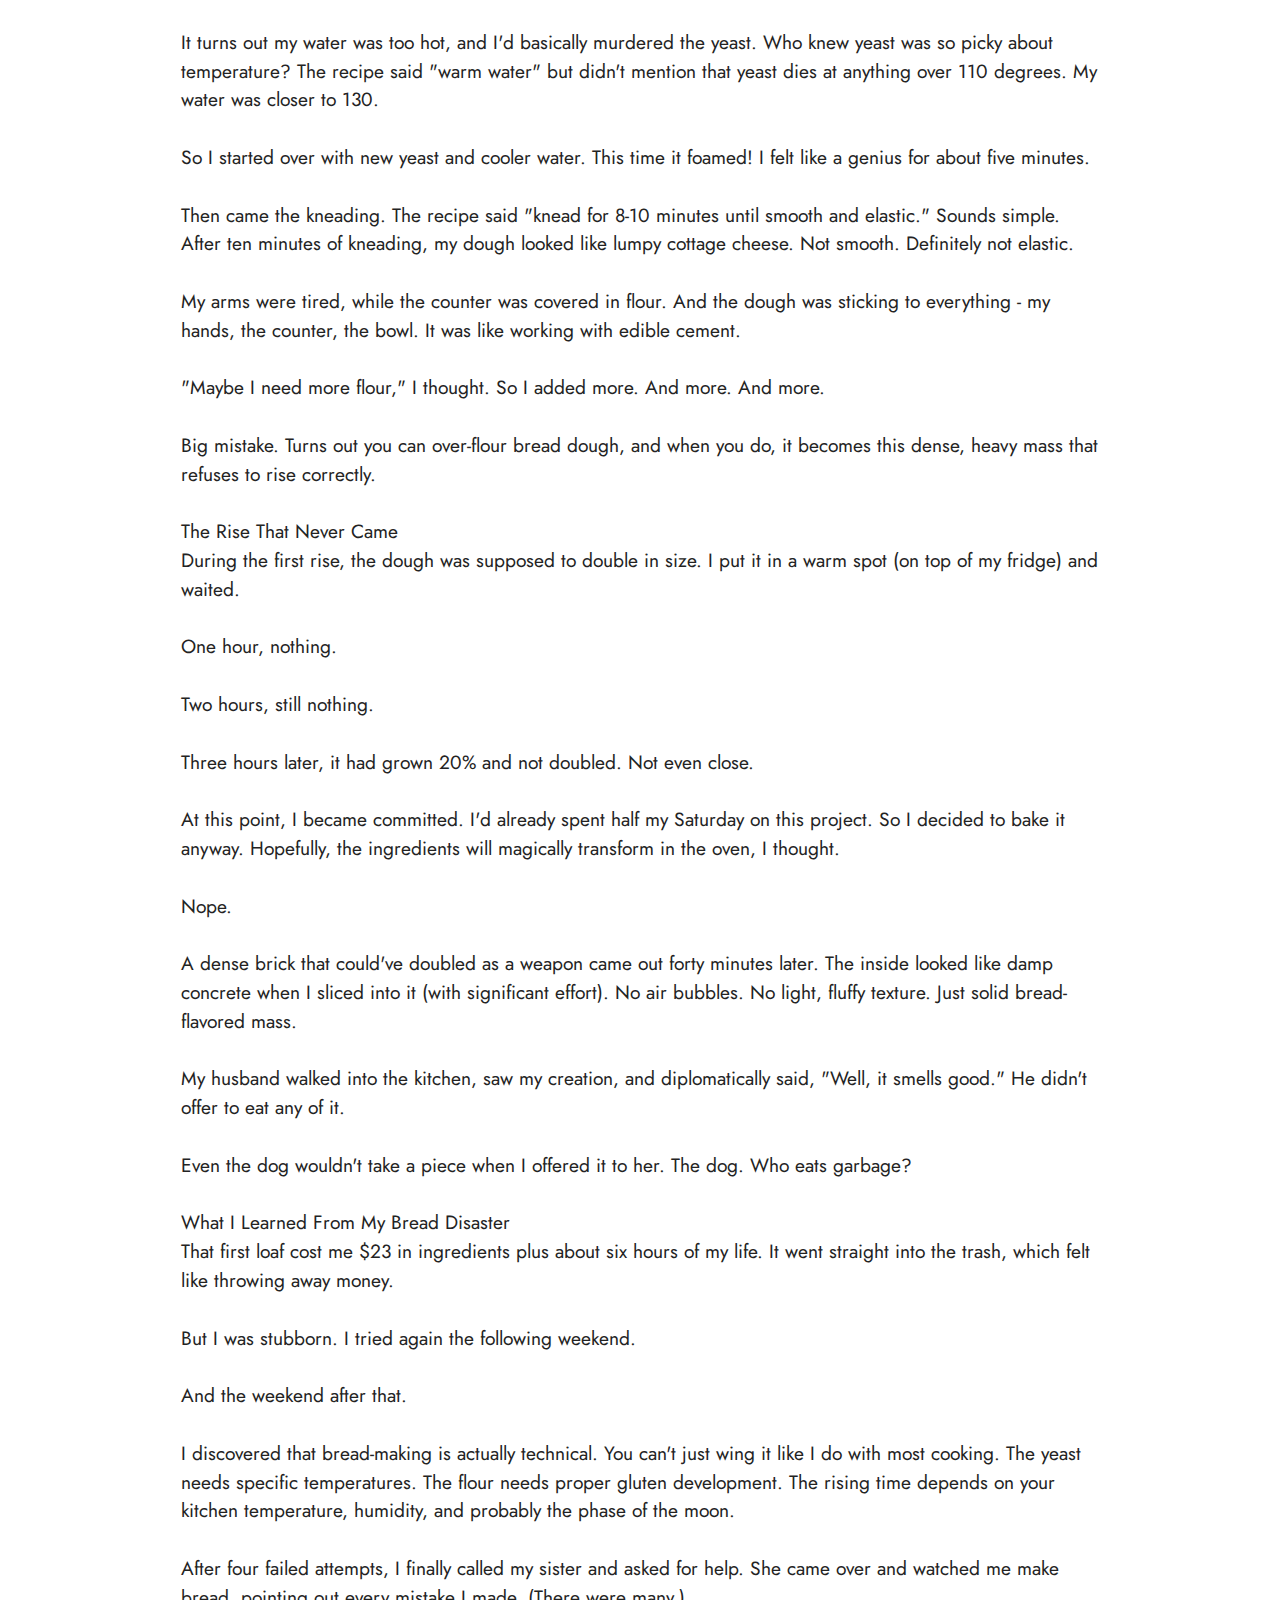
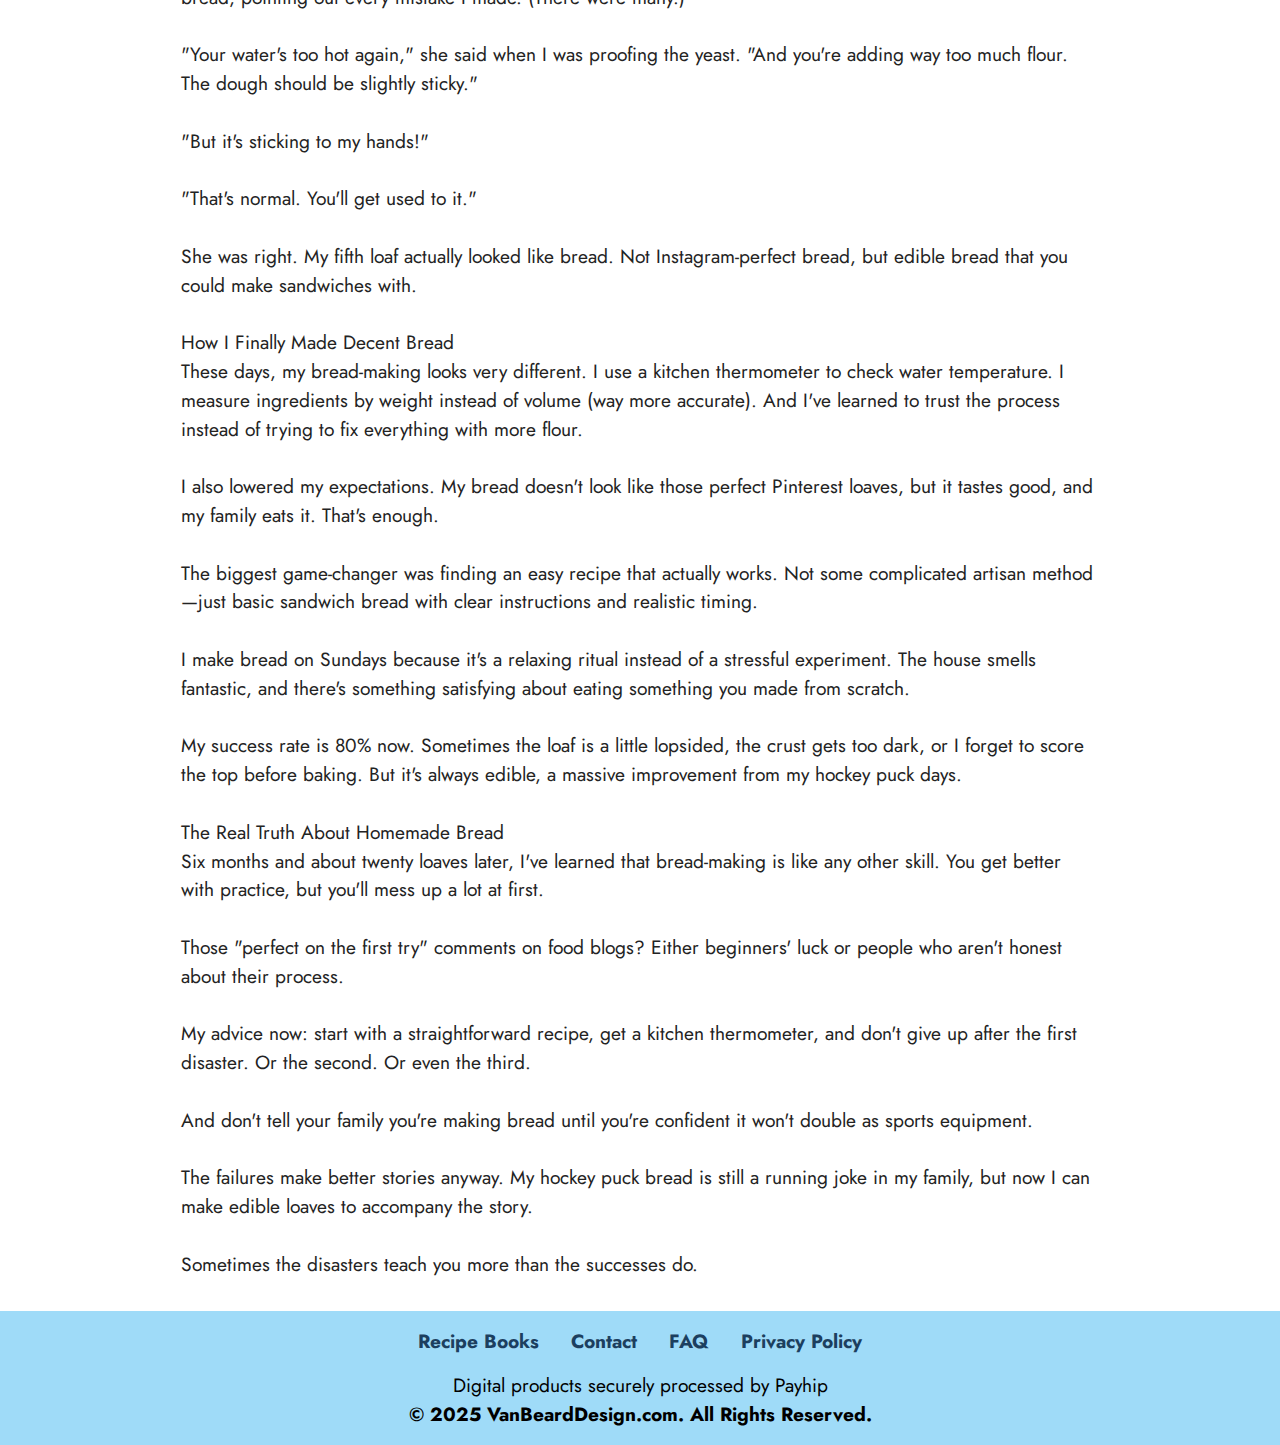
<file: page2.html>
<!DOCTYPE html>
<html  >
<head>
  
  <meta charset="UTF-8">
  <meta http-equiv="X-UA-Compatible" content="IE=edge">
  
  <meta name="twitter:card" content="summary_large_image"/>
  <meta name="twitter:image:src" content="assets/images/page2-meta.png">
  <meta property="og:image" content="assets/images/page2-meta.png">
  <meta name="twitter:title" content="Why My Homemade Bread Looked Like a Hockey Puck">
  <meta name="viewport" content="width=device-width, initial-scale=1, minimum-scale=1">
  <link rel="shortcut icon" href="assets/images/soul-food-dinner-recipe-collections-van-beard-design-logo-september-2025-l1-5.png" type="image/x-icon">
  <meta name="description" content="Burned through $23 and made five terrible loaves before I figured out why my bread kept turning into hockey pucks. Here's what actually works.">
  
  
  <title>Why My Homemade Bread Looked Like a Hockey Puck</title>
  <link rel="stylesheet" href="assets/bootstrap/css/bootstrap.min.css">
  <link rel="stylesheet" href="assets/bootstrap/css/bootstrap-grid.min.css">
  <link rel="stylesheet" href="assets/bootstrap/css/bootstrap-reboot.min.css">
  <link rel="stylesheet" href="assets/web/assets/gdpr-plugin/gdpr-styles.css">
  <link rel="stylesheet" href="assets/dropdown/css/style.css">
  <link rel="stylesheet" href="assets/socicon/css/styles.css">
  <link rel="stylesheet" href="assets/theme/css/style.css">
  <link rel="preload" href="https://fonts.googleapis.com/css?family=Jost:100,200,300,400,500,600,700,800,900,100i,200i,300i,400i,500i,600i,700i,800i,900i&display=swap" as="style" onload="this.onload=null;this.rel='stylesheet'">
  <noscript><link rel="stylesheet" href="https://fonts.googleapis.com/css?family=Jost:100,200,300,400,500,600,700,800,900,100i,200i,300i,400i,500i,600i,700i,800i,900i&display=swap"></noscript>
  <link rel="preload" as="style" href="assets/mobirise/css/mbr-additional.css?v=v82Nr3"><link rel="stylesheet" href="assets/mobirise/css/mbr-additional.css?v=v82Nr3" type="text/css">

  
  
  
</head>
<body>

<!-- Analytics -->
<!-- Google tag (gtag.js) -->
<script async="" src="https://www.googletagmanager.com/gtag/js?id=G-ZSDT4P5B5C"></script>
<script>
  window.dataLayer = window.dataLayer || [];
  function gtag(){dataLayer.push(arguments);}
  gtag('js', new Date());

  gtag('config', 'G-ZSDT4P5B5C');
</script>
<!-- /Analytics -->


  
  <section data-bs-version="5.1" class="menu menu1 cid-tDaPJVPeG9" once="menu" id="menu1-23">
    

    <nav class="navbar navbar-dropdown navbar-fixed-top navbar-expand-lg">
        <div class="container">
            <div class="navbar-brand">
                
                <span class="navbar-caption-wrap"><a class="navbar-caption text-primary display-7" href="index.html">Van Beard Design</a></span>
            </div>
            <button class="navbar-toggler" type="button" data-toggle="collapse" data-bs-toggle="collapse" data-target="#navbarSupportedContent" data-bs-target="#navbarSupportedContent" aria-controls="navbarNavAltMarkup" aria-expanded="false" aria-label="Toggle navigation">
                <div class="hamburger">
                    <span></span>
                    <span></span>
                    <span></span>
                    <span></span>
                </div>
            </button>
            <div class="collapse navbar-collapse" id="navbarSupportedContent">
                <ul class="navbar-nav nav-dropdown nav-right" data-app-modern-menu="true"><li class="nav-item"><a class="nav-link link text-black text-primary display-7" href="index.html#header9-1c">
                            Home </a></li><li class="nav-item"><a class="nav-link link text-black text-primary display-7" href="index.html#features17-d">About </a></li><li class="nav-item"><a class="nav-link link text-black text-primary display-7" href="index.html#gallery3-1v">Recipe Books</a></li><li class="nav-item"><a class="nav-link link text-black text-primary display-7" href="index.html#content16-1w">FAQ</a></li><li class="nav-item"><a class="nav-link link text-black text-primary display-7" href="index.html#content5-5">Mission</a></li><li class="nav-item"><a class="nav-link link text-black text-primary display-7" href="index.html#content16-1w">Contact </a></li></ul>
                
                
            </div>
        </div>
    </nav>
</section>

<div id="custom-html-25"><section class="article-header">
    <div class="container">
        <h1>Why My Homemade Bread Looked Like a Hockey Puck</h1>
        <h2>Five failed loaves and the hard-won lessons about bread making</h2>
        <div class="article-meta">
            <span>Published September 27, 2025</span>
            <span>•</span>
            <span>6 min read</span>
        </div>
    </div>
    
    <style>
        .article-header {
            background: linear-gradient(135deg, #f8f9fa 0%, #e9ecef 100%);
            padding: 20px 0 10px;
            margin-bottom: 10px;
            border-bottom: 1px solid #dee2e6;
        }
        
        .article-header .container {
            max-width: 800px;
            margin: 0 auto;
            padding: 0 20px;
            text-align: center;
        }
        
        .article-header h1 {
            font-size: 2.5rem;
            color: #2c3e50;
            margin-bottom: 5px;
            line-height: 1.2;
            font-weight: bold;
        }
        
        .article-header h2 {
            font-size: 1.3rem;
            color: #6c757d;
            margin-bottom: 8px;
            font-style: italic;
            font-weight: normal;
        }
        
        .article-meta {
            color: #868e96;
            font-size: 0.9rem;
            margin-bottom: 0;
        }
        
        .article-meta span {
            margin: 0 5px;
        }
        
        @media (max-width: 768px) {
            .article-header h1 {
                font-size: 2rem;
            }
            .article-header h2 {
                font-size: 1.1rem;
            }
            .article-header {
                padding: 15px 0 8px;
            }
        }
    </style>
</section></div>

<section data-bs-version="5.1" class="content5 cid-uY4mnvGMdc" id="content5-26">
    
    <div class="container">
        <div class="row justify-content-center">
            <div class="col-md-12 col-lg-10">
                
                
                <p class="mbr-text mbr-fonts-style display-7">As I pulled what should have been beautiful homemade bread out of the oven, I had to admit it: I could have used it as a doorstop. The loaf was dense and flat, making a strange thunking sound when I tapped it, much like knocking on concrete.<br><br>My kitchen smelled amazing - all yeasty and warm - but the loaf looked like someone had run over it with a truck. Twice.<br><br>It was supposed to be my big moment. Do you know how people post gorgeous Instagram photos of their sourdough? Golden, crusty, with those perfect air bubbles inside? Mine looked like a sad pancake that had given up on life.<br><br>My neighbor's dog started barking next door, probably wondering what that thunking sound was.<br><br>When Pinterest Bread Meets Reality<br>Here's the thing about bread making - it looks so simple in videos. Mix some flour, add water and yeast, knead, let it rise, and bake it. Easy.<br><br>Wrong. So very wrong.<br><br>I'd been scrolling through food blogs for weeks, inspired by all these perfect loaves. The comments were always like "So easy!" and "My kids love this recipe!" and "Perfect on the first try!" These people were lying, or I'm missing some crucial bread-making gene.<br><br>The social pressure didn't help either. My sister had been bragging about her homemade sandwich bread for months. "It's so much better than store-bought," she'd say. "You should try making your own." She made it sound like I was some failure for buying Wonder Bread at Safeway.<br><br>So I decided to prove I could do it too. How hard could it be?<br><br>Apparently, very hard.<br><br>I'd spent $23 on fancy bread flour, organic yeast, and some special salt the recipe insisted was "crucial for proper fermentation." The recipe promised "bakery-quality results" and "foolproof method." I should've known better when I saw the word "foolproof." Nothing that claims to be foolproof ever actually is.<br><br>The Great Bread Experiment Goes Wrong<br>My first mistake was not reading the whole recipe before starting. I jumped in, confident that making bread was about mixing stuff.<br><br>When I mixed it with warm water, the yeast was supposed to foam up. Mine just sat there looking sad and beige. No bubbles. No foaming. Just disappointment in a measuring cup.<br><br>"Maybe it needs more time," I thought. So I waited another twenty minutes—still nothing.<br><br>It turns out my water was too hot, and I'd basically murdered the yeast. Who knew yeast was so picky about temperature? The recipe said "warm water" but didn't mention that yeast dies at anything over 110 degrees. My water was closer to 130.<br><br>So I started over with new yeast and cooler water. This time it foamed! I felt like a genius for about five minutes.<br><br>Then came the kneading. The recipe said "knead for 8-10 minutes until smooth and elastic." Sounds simple. After ten minutes of kneading, my dough looked like lumpy cottage cheese. Not smooth. Definitely not elastic.<br><br>My arms were tired, while the counter was covered in flour. And the dough was sticking to everything - my hands, the counter, the bowl. It was like working with edible cement.<br><br>"Maybe I need more flour," I thought. So I added more. And more. And more.<br><br>Big mistake. Turns out you can over-flour bread dough, and when you do, it becomes this dense, heavy mass that refuses to rise correctly.<br><br>The Rise That Never Came<br>During the first rise, the dough was supposed to double in size. I put it in a warm spot (on top of my fridge) and waited.<br><br>One hour, nothing.<br><br>Two hours, still nothing.<br><br>Three hours later, it had grown 20% and not doubled. Not even close.<br><br>At this point, I became committed. I'd already spent half my Saturday on this project. So I decided to bake it anyway. Hopefully, the ingredients will magically transform in the oven, I thought.<br><br>Nope.<br><br>A dense brick that could've doubled as a weapon came out forty minutes later. The inside looked like damp concrete when I sliced into it (with significant effort). No air bubbles. No light, fluffy texture. Just solid bread-flavored mass.<br><br>My husband walked into the kitchen, saw my creation, and diplomatically said, "Well, it smells good." He didn't offer to eat any of it.<br><br>Even the dog wouldn't take a piece when I offered it to her. The dog. Who eats garbage?<br><br>What I Learned From My Bread Disaster<br>That first loaf cost me $23 in ingredients plus about six hours of my life. It went straight into the trash, which felt like throwing away money.<br><br>But I was stubborn. I tried again the following weekend.<br><br>And the weekend after that.<br><br>I discovered that bread-making is actually technical. You can't just wing it like I do with most cooking. The yeast needs specific temperatures. The flour needs proper gluten development. The rising time depends on your kitchen temperature, humidity, and probably the phase of the moon.<br><br>After four failed attempts, I finally called my sister and asked for help. She came over and watched me make bread, pointing out every mistake I made. (There were many.)<br><br>"Your water's too hot again," she said when I was proofing the yeast. "And you're adding way too much flour. The dough should be slightly sticky."<br><br>"But it's sticking to my hands!"<br><br>"That's normal. You'll get used to it."<br><br>She was right. My fifth loaf actually looked like bread. Not Instagram-perfect bread, but edible bread that you could make sandwiches with.<br><br>How I Finally Made Decent Bread<br>These days, my bread-making looks very different. I use a kitchen thermometer to check water temperature. I measure ingredients by weight instead of volume (way more accurate). And I've learned to trust the process instead of trying to fix everything with more flour.<br><br>I also lowered my expectations. My bread doesn't look like those perfect Pinterest loaves, but it tastes good, and my family eats it. That's enough.<br><br>The biggest game-changer was finding an easy recipe that actually works. Not some complicated artisan method—just basic sandwich bread with clear instructions and realistic timing.<br><br>I make bread on Sundays because it's a relaxing ritual instead of a stressful experiment. The house smells fantastic, and there's something satisfying about eating something you made from scratch.<br><br>My success rate is 80% now. Sometimes the loaf is a little lopsided, the crust gets too dark, or I forget to score the top before baking. But it's always edible, a massive improvement from my hockey puck days.<br><br>The Real Truth About Homemade Bread<br>Six months and about twenty loaves later, I've learned that bread-making is like any other skill. You get better with practice, but you'll mess up a lot at first.<br><br>Those "perfect on the first try" comments on food blogs? Either beginners' luck or people who aren't honest about their process.<br><br>My advice now: start with a straightforward recipe, get a kitchen thermometer, and don't give up after the first disaster. Or the second. Or even the third.<br><br>And don't tell your family you're making bread until you're confident it won't double as sports equipment.<br><br>The failures make better stories anyway. My hockey puck bread is still a running joke in my family, but now I can make edible loaves to accompany the story.<br><br>Sometimes the disasters teach you more than the successes do.</p>
            </div>
        </div>
    </div>
</section>

<section data-bs-version="5.1" class="footer3 cid-uWIYU58eZe" once="footers" id="footer3-24">

    

    

    <div class="container">
        <div class="media-container-row align-center mbr-white">
            <div class="row row-links">
                <ul class="foot-menu">
                    
                    
                    
                    
                    
                <li class="foot-menu-item mbr-fonts-style display-7"><a href="https://payhip.com/VanBeardDesign" class="text-primary"><strong>Recipe Books</strong></a></li><li class="foot-menu-item mbr-fonts-style display-7"><a href="index.html#form5-j" class="text-primary"><strong>Contact</strong></a></li><li class="foot-menu-item mbr-fonts-style display-7"><a href="index.html#gallery3-1v" class="text-primary"></a><a href="index.html#content16-1w" class="text-primary"><strong>FAQ</strong></a></li><li class="foot-menu-item mbr-fonts-style display-7"><a href="legal-information.html" class="text-primary"><strong>Privacy Policy</strong></a></li></ul>
            </div>
            
            <div class="row row-copirayt">
                <p class="mbr-text mb-0 mbr-fonts-style mbr-white align-center display-7">Digital products securely processed by Payhip<br><strong>© 2025 VanBeardDesign.com. All Rights Reserved.</strong></p>
            </div>
        </div>
    </div>
</section>


<script src="assets/bootstrap/js/bootstrap.bundle.min.js"></script>
  <script src="assets/web/assets/cookies-alert-plugin/cookies-alert-core.js"></script>
  <script src="assets/web/assets/cookies-alert-plugin/cookies-alert-script.js"></script>
  <script src="assets/smoothscroll/smooth-scroll.js"></script>
  <script src="assets/ytplayer/index.js"></script>
  <script src="assets/dropdown/js/navbar-dropdown.js"></script>
  <script src="assets/theme/js/script.js"></script>
  
  
  
<input name="cookieData" type="hidden" data-cookie-cookiesalerttype="false" data-cookie-customdialogselector="null" data-cookie-colortext="#424a4d" data-cookie-colorbg="rgb(255, 255, 255)" data-cookie-opacityoverlay="0" data-cookie-bgopacity="100" data-cookie-textbutton="GOT IT" data-cookie-rejecttext="REJECT" data-cookie-colorbutton="#1c3f5f" data-cookie-rejectcolor="#ffffff" data-cookie-colorlink="#424a4d" data-cookie-underlinelink="true" data-cookie-text="We use cookies to give you the best experience. Read our <a href='legal-information.html'>cookie policy</a>.">
  <script>"use strict";if("loading"in HTMLImageElement.prototype){document.querySelectorAll('img[loading="lazy"]').forEach(e=>{e.src=e.dataset.src;if(e.getAttribute("style")){e.setAttribute("data-temp-style",e.getAttribute("style"))};if(e.getAttribute("data-aspectratio")){e.style.paddingTop=100*e.getAttribute("data-aspectratio")+"%";e.style.height=0;}e.onload=function(){if(e.getAttribute("data-temp-style")){e.setAttribute("style", e.getAttribute("data-temp-style"))}else{e.removeAttribute("style")};e.removeAttribute("data-temp-style")}})}else{const e=document.createElement("script");e.src="https://cdnjs.cloudflare.com/ajax/libs/lazysizes/5.1.2/lazysizes.min.js";document.body.appendChild(e)}</script>
</body>
</html>
</file>
<file: assets/web/assets/mobirise-icons2/mobirise2.css>
@font-face {
  font-family: 'Moririse2';
  font-display: swap;
  src:  url('mobirise2.eot?f2bix4');
  src:  url('mobirise2.eot?f2bix4#iefix') format('embedded-opentype'),
    url('mobirise2.ttf?f2bix4') format('truetype'),
    url('mobirise2.woff?f2bix4') format('woff'),
    url('mobirise2.svg?f2bix4#mobirise2') format('svg');
  font-weight: normal;
  font-style: normal;
}

[class^="mobi-"], [class*=" mobi-"] {
  /* use !important to prevent issues with browser extensions that change fonts */
  font-family: 'Moririse2' !important;
  speak: none;
  font-style: normal;
  font-weight: normal;
  font-variant: normal;
  text-transform: none;
  line-height: 1;

  /* Better Font Rendering =========== */
  -webkit-font-smoothing: antialiased;
  -moz-osx-font-smoothing: grayscale;
}

.mobi-mbri-add-submenu:before {
  content: "\e900";
}
.mobi-mbri-alert:before {
  content: "\e901";
}
.mobi-mbri-align-center:before {
  content: "\e902";
}
.mobi-mbri-align-justify:before {
  content: "\e903";
}
.mobi-mbri-align-left:before {
  content: "\e904";
}
.mobi-mbri-align-right:before {
  content: "\e905";
}
.mobi-mbri-android:before {
  content: "\e906";
}
.mobi-mbri-apple:before {
  content: "\e907";
}
.mobi-mbri-arrow-down:before {
  content: "\e908";
}
.mobi-mbri-arrow-next:before {
  content: "\e909";
}
.mobi-mbri-arrow-prev:before {
  content: "\e90a";
}
.mobi-mbri-arrow-up:before {
  content: "\e90b";
}
.mobi-mbri-bold:before {
  content: "\e90c";
}
.mobi-mbri-bookmark:before {
  content: "\e90d";
}
.mobi-mbri-bootstrap:before {
  content: "\e90e";
}
.mobi-mbri-briefcase:before {
  content: "\e90f";
}
.mobi-mbri-browse:before {
  content: "\e910";
}
.mobi-mbri-bulleted-list:before {
  content: "\e911";
}
.mobi-mbri-calendar:before {
  content: "\e912";
}
.mobi-mbri-camera:before {
  content: "\e913";
}
.mobi-mbri-cart-add:before {
  content: "\e914";
}
.mobi-mbri-cart-full:before {
  content: "\e915";
}
.mobi-mbri-cash:before {
  content: "\e916";
}
.mobi-mbri-change-style:before {
  content: "\e917";
}
.mobi-mbri-chat:before {
  content: "\e918";
}
.mobi-mbri-clock:before {
  content: "\e919";
}
.mobi-mbri-close:before {
  content: "\e91a";
}
.mobi-mbri-cloud:before {
  content: "\e91b";
}
.mobi-mbri-code:before {
  content: "\e91c";
}
.mobi-mbri-contact-form:before {
  content: "\e91d";
}
.mobi-mbri-credit-card:before {
  content: "\e91e";
}
.mobi-mbri-cursor-click:before {
  content: "\e91f";
}
.mobi-mbri-cust-feedback:before {
  content: "\e920";
}
.mobi-mbri-database:before {
  content: "\e921";
}
.mobi-mbri-delivery:before {
  content: "\e922";
}
.mobi-mbri-desktop:before {
  content: "\e923";
}
.mobi-mbri-devices:before {
  content: "\e924";
}
.mobi-mbri-down:before {
  content: "\e925";
}
.mobi-mbri-download-2:before {
  content: "\e926";
}
.mobi-mbri-download:before {
  content: "\e927";
}
.mobi-mbri-drag-n-drop-2:before {
  content: "\e928";
}
.mobi-mbri-drag-n-drop:before {
  content: "\e929";
}
.mobi-mbri-edit-2:before {
  content: "\e92a";
}
.mobi-mbri-edit:before {
  content: "\e92b";
}
.mobi-mbri-error:before {
  content: "\e92c";
}
.mobi-mbri-extension:before {
  content: "\e92d";
}
.mobi-mbri-features:before {
  content: "\e92e";
}
.mobi-mbri-file:before {
  content: "\e92f";
}
.mobi-mbri-flag:before {
  content: "\e930";
}
.mobi-mbri-folder:before {
  content: "\e931";
}
.mobi-mbri-gift:before {
  content: "\e932";
}
.mobi-mbri-github:before {
  content: "\e933";
}
.mobi-mbri-globe-2:before {
  content: "\e934";
}
.mobi-mbri-globe:before {
  content: "\e935";
}
.mobi-mbri-growing-chart:before {
  content: "\e936";
}
.mobi-mbri-hearth:before {
  content: "\e937";
}
.mobi-mbri-help:before {
  content: "\e938";
}
.mobi-mbri-home:before {
  content: "\e939";
}
.mobi-mbri-hot-cup:before {
  content: "\e93a";
}
.mobi-mbri-idea:before {
  content: "\e93b";
}
.mobi-mbri-image-gallery:before {
  content: "\e93c";
}
.mobi-mbri-image-slider:before {
  content: "\e93d";
}
.mobi-mbri-info:before {
  content: "\e93e";
}
.mobi-mbri-italic:before {
  content: "\e93f";
}
.mobi-mbri-key:before {
  content: "\e940";
}
.mobi-mbri-laptop:before {
  content: "\e941";
}
.mobi-mbri-layers:before {
  content: "\e942";
}
.mobi-mbri-left-right:before {
  content: "\e943";
}
.mobi-mbri-left:before {
  content: "\e944";
}
.mobi-mbri-letter:before {
  content: "\e945";
}
.mobi-mbri-like:before {
  content: "\e946";
}
.mobi-mbri-link:before {
  content: "\e947";
}
.mobi-mbri-lock:before {
  content: "\e948";
}
.mobi-mbri-login:before {
  content: "\e949";
}
.mobi-mbri-logout:before {
  content: "\e94a";
}
.mobi-mbri-magic-stick:before {
  content: "\e94b";
}
.mobi-mbri-map-pin:before {
  content: "\e94c";
}
.mobi-mbri-menu:before {
  content: "\e94d";
}
.mobi-mbri-mobile-2:before {
  content: "\e94e";
}
.mobi-mbri-mobile-horizontal:before {
  content: "\e94f";
}
.mobi-mbri-mobile:before {
  content: "\e950";
}
.mobi-mbri-mobirise:before {
  content: "\e951";
}
.mobi-mbri-more-horizontal:before {
  content: "\e952";
}
.mobi-mbri-more-vertical:before {
  content: "\e953";
}
.mobi-mbri-music:before {
  content: "\e954";
}
.mobi-mbri-new-file:before {
  content: "\e955";
}
.mobi-mbri-numbered-list:before {
  content: "\e956";
}
.mobi-mbri-opened-folder:before {
  content: "\e957";
}
.mobi-mbri-pages:before {
  content: "\e958";
}
.mobi-mbri-paper-plane:before {
  content: "\e959";
}
.mobi-mbri-paperclip:before {
  content: "\e95a";
}
.mobi-mbri-phone:before {
  content: "\e95b";
}
.mobi-mbri-photo:before {
  content: "\e95c";
}
.mobi-mbri-photos:before {
  content: "\e95d";
}
.mobi-mbri-pin:before {
  content: "\e95e";
}
.mobi-mbri-play:before {
  content: "\e95f";
}
.mobi-mbri-plus:before {
  content: "\e960";
}
.mobi-mbri-preview:before {
  content: "\e961";
}
.mobi-mbri-print:before {
  content: "\e962";
}
.mobi-mbri-protect:before {
  content: "\e963";
}
.mobi-mbri-question:before {
  content: "\e964";
}
.mobi-mbri-quote-left:before {
  content: "\e965";
}
.mobi-mbri-quote-right:before {
  content: "\e966";
}
.mobi-mbri-redo:before {
  content: "\e967";
}
.mobi-mbri-refresh:before {
  content: "\e968";
}
.mobi-mbri-responsive-2:before {
  content: "\e969";
}
.mobi-mbri-responsive:before {
  content: "\e96a";
}
.mobi-mbri-right:before {
  content: "\e96b";
}
.mobi-mbri-rocket:before {
  content: "\e96c";
}
.mobi-mbri-sad-face:before {
  content: "\e96d";
}
.mobi-mbri-sale:before {
  content: "\e96e";
}
.mobi-mbri-save:before {
  content: "\e96f";
}
.mobi-mbri-search:before {
  content: "\e970";
}
.mobi-mbri-setting-2:before {
  content: "\e971";
}
.mobi-mbri-setting-3:before {
  content: "\e972";
}
.mobi-mbri-setting:before {
  content: "\e973";
}
.mobi-mbri-share:before {
  content: "\e974";
}
.mobi-mbri-shopping-bag:before {
  content: "\e975";
}
.mobi-mbri-shopping-basket:before {
  content: "\e976";
}
.mobi-mbri-shopping-cart:before {
  content: "\e977";
}
.mobi-mbri-sites:before {
  content: "\e978";
}
.mobi-mbri-smile-face:before {
  content: "\e979";
}
.mobi-mbri-speed:before {
  content: "\e97a";
}
.mobi-mbri-star:before {
  content: "\e97b";
}
.mobi-mbri-success:before {
  content: "\e97c";
}
.mobi-mbri-sun:before {
  content: "\e97d";
}
.mobi-mbri-sun2:before {
  content: "\e97e";
}
.mobi-mbri-tablet-vertical:before {
  content: "\e97f";
}
.mobi-mbri-tablet:before {
  content: "\e980";
}
.mobi-mbri-target:before {
  content: "\e981";
}
.mobi-mbri-timer:before {
  content: "\e982";
}
.mobi-mbri-to-ftp:before {
  content: "\e983";
}
.mobi-mbri-to-local-drive:before {
  content: "\e984";
}
.mobi-mbri-touch-swipe:before {
  content: "\e985";
}
.mobi-mbri-touch:before {
  content: "\e986";
}
.mobi-mbri-trash:before {
  content: "\e987";
}
.mobi-mbri-underline:before {
  content: "\e988";
}
.mobi-mbri-undo:before {
  content: "\e989";
}
.mobi-mbri-unlink:before {
  content: "\e98a";
}
.mobi-mbri-unlock:before {
  content: "\e98b";
}
.mobi-mbri-up-down:before {
  content: "\e98c";
}
.mobi-mbri-up:before {
  content: "\e98d";
}
.mobi-mbri-update:before {
  content: "\e98e";
}
.mobi-mbri-upload-2:before {
  content: "\e98f";
}
.mobi-mbri-upload:before {
  content: "\e990";
}
.mobi-mbri-user-2:before {
  content: "\e991";
}
.mobi-mbri-user:before {
  content: "\e992";
}
.mobi-mbri-users:before {
  content: "\e993";
}
.mobi-mbri-video-play:before {
  content: "\e994";
}
.mobi-mbri-video:before {
  content: "\e995";
}
.mobi-mbri-watch:before {
  content: "\e996";
}
.mobi-mbri-website-theme-2:before {
  content: "\e997";
}
.mobi-mbri-website-theme:before {
  content: "\e998";
}
.mobi-mbri-wifi:before {
  content: "\e999";
}
.mobi-mbri-windows:before {
  content: "\e99a";
}
.mobi-mbri-zoom-in:before {
  content: "\e99b";
}
.mobi-mbri-zoom-out:before {
  content: "\e99c";
}
</file>
<file: assets/web/assets/mobirise-icons/mobirise-icons.css>
@font-face {
  font-family: 'MobiriseIcons';
  src:  url('mobirise-icons.eot?spat4u');
  src:  url('mobirise-icons.eot?spat4u#iefix') format('embedded-opentype'),
    url('mobirise-icons.ttf?spat4u') format('truetype'),
    url('mobirise-icons.woff?spat4u') format('woff'),
    url('mobirise-icons.svg?spat4u#MobiriseIcons') format('svg');
  font-weight: normal;
  font-style: normal;
  font-display: swap;
}

[class^="mbri-"], [class*=" mbri-"] {
  /* use !important to prevent issues with browser extensions that change fonts */
  font-family: MobiriseIcons !important;
  speak: none;
  font-style: normal;
  font-weight: normal;
  font-variant: normal;
  text-transform: none;
  line-height: 1;

  /* Better Font Rendering =========== */
  -webkit-font-smoothing: antialiased;
  -moz-osx-font-smoothing: grayscale;
}

.mbri-add-submenu:before {
  content: "\e900";
}
.mbri-alert:before {
  content: "\e901";
}
.mbri-align-center:before {
  content: "\e902";
}
.mbri-align-justify:before {
  content: "\e903";
}
.mbri-align-left:before {
  content: "\e904";
}
.mbri-align-right:before {
  content: "\e905";
}
.mbri-android:before {
  content: "\e906";
}
.mbri-apple:before {
  content: "\e907";
}
.mbri-arrow-down:before {
  content: "\e908";
}
.mbri-arrow-next:before {
  content: "\e909";
}
.mbri-arrow-prev:before {
  content: "\e90a";
}
.mbri-arrow-up:before {
  content: "\e90b";
}
.mbri-bold:before {
  content: "\e90c";
}
.mbri-bookmark:before {
  content: "\e90d";
}
.mbri-bootstrap:before {
  content: "\e90e";
}
.mbri-briefcase:before {
  content: "\e90f";
}
.mbri-browse:before {
  content: "\e910";
}
.mbri-bulleted-list:before {
  content: "\e911";
}
.mbri-calendar:before {
  content: "\e912";
}
.mbri-camera:before {
  content: "\e913";
}
.mbri-cart-add:before {
  content: "\e914";
}
.mbri-cart-full:before {
  content: "\e915";
}
.mbri-cash:before {
  content: "\e916";
}
.mbri-change-style:before {
  content: "\e917";
}
.mbri-chat:before {
  content: "\e918";
}
.mbri-clock:before {
  content: "\e919";
}
.mbri-close:before {
  content: "\e91a";
}
.mbri-cloud:before {
  content: "\e91b";
}
.mbri-code:before {
  content: "\e91c";
}
.mbri-contact-form:before {
  content: "\e91d";
}
.mbri-credit-card:before {
  content: "\e91e";
}
.mbri-cursor-click:before {
  content: "\e91f";
}
.mbri-cust-feedback:before {
  content: "\e920";
}
.mbri-database:before {
  content: "\e921";
}
.mbri-delivery:before {
  content: "\e922";
}
.mbri-desktop:before {
  content: "\e923";
}
.mbri-devices:before {
  content: "\e924";
}
.mbri-down:before {
  content: "\e925";
}
.mbri-download:before {
  content: "\e989";
}
.mbri-drag-n-drop:before {
  content: "\e927";
}
.mbri-drag-n-drop2:before {
  content: "\e928";
}
.mbri-edit:before {
  content: "\e929";
}
.mbri-edit2:before {
  content: "\e92a";
}
.mbri-error:before {
  content: "\e92b";
}
.mbri-extension:before {
  content: "\e92c";
}
.mbri-features:before {
  content: "\e92d";
}
.mbri-file:before {
  content: "\e92e";
}
.mbri-flag:before {
  content: "\e92f";
}
.mbri-folder:before {
  content: "\e930";
}
.mbri-gift:before {
  content: "\e931";
}
.mbri-github:before {
  content: "\e932";
}
.mbri-globe:before {
  content: "\e933";
}
.mbri-globe-2:before {
  content: "\e934";
}
.mbri-growing-chart:before {
  content: "\e935";
}
.mbri-hearth:before {
  content: "\e936";
}
.mbri-help:before {
  content: "\e937";
}
.mbri-home:before {
  content: "\e938";
}
.mbri-hot-cup:before {
  content: "\e939";
}
.mbri-idea:before {
  content: "\e93a";
}
.mbri-image-gallery:before {
  content: "\e93b";
}
.mbri-image-slider:before {
  content: "\e93c";
}
.mbri-info:before {
  content: "\e93d";
}
.mbri-italic:before {
  content: "\e93e";
}
.mbri-key:before {
  content: "\e93f";
}
.mbri-laptop:before {
  content: "\e940";
}
.mbri-layers:before {
  content: "\e941";
}
.mbri-left-right:before {
  content: "\e942";
}
.mbri-left:before {
  content: "\e943";
}
.mbri-letter:before {
  content: "\e944";
}
.mbri-like:before {
  content: "\e945";
}
.mbri-link:before {
  content: "\e946";
}
.mbri-lock:before {
  content: "\e947";
}
.mbri-login:before {
  content: "\e948";
}
.mbri-logout:before {
  content: "\e949";
}
.mbri-magic-stick:before {
  content: "\e94a";
}
.mbri-map-pin:before {
  content: "\e94b";
}
.mbri-menu:before {
  content: "\e94c";
}
.mbri-mobile:before {
  content: "\e94d";
}
.mbri-mobile2:before {
  content: "\e94e";
}
.mbri-mobirise:before {
  content: "\e94f";
}
.mbri-more-horizontal:before {
  content: "\e950";
}
.mbri-more-vertical:before {
  content: "\e951";
}
.mbri-music:before {
  content: "\e952";
}
.mbri-new-file:before {
  content: "\e953";
}
.mbri-numbered-list:before {
  content: "\e954";
}
.mbri-opened-folder:before {
  content: "\e955";
}
.mbri-pages:before {
  content: "\e956";
}
.mbri-paper-plane:before {
  content: "\e957";
}
.mbri-paperclip:before {
  content: "\e958";
}
.mbri-photo:before {
  content: "\e959";
}
.mbri-photos:before {
  content: "\e95a";
}
.mbri-pin:before {
  content: "\e95b";
}
.mbri-play:before {
  content: "\e95c";
}
.mbri-plus:before {
  content: "\e95d";
}
.mbri-preview:before {
  content: "\e95e";
}
.mbri-print:before {
  content: "\e95f";
}
.mbri-protect:before {
  content: "\e960";
}
.mbri-question:before {
  content: "\e961";
}
.mbri-quote-left:before {
  content: "\e962";
}
.mbri-quote-right:before {
  content: "\e963";
}
.mbri-refresh:before {
  content: "\e964";
}
.mbri-responsive:before {
  content: "\e965";
}
.mbri-right:before {
  content: "\e966";
}
.mbri-rocket:before {
  content: "\e967";
}
.mbri-sad-face:before {
  content: "\e968";
}
.mbri-sale:before {
  content: "\e969";
}
.mbri-save:before {
  content: "\e96a";
}
.mbri-search:before {
  content: "\e96b";
}
.mbri-setting:before {
  content: "\e96c";
}
.mbri-setting2:before {
  content: "\e96d";
}
.mbri-setting3:before {
  content: "\e96e";
}
.mbri-share:before {
  content: "\e96f";
}
.mbri-shopping-bag:before {
  content: "\e970";
}
.mbri-shopping-basket:before {
  content: "\e971";
}
.mbri-shopping-cart:before {
  content: "\e972";
}
.mbri-sites:before {
  content: "\e973";
}
.mbri-smile-face:before {
  content: "\e974";
}
.mbri-speed:before {
  content: "\e975";
}
.mbri-star:before {
  content: "\e976";
}
.mbri-success:before {
  content: "\e977";
}
.mbri-sun:before {
  content: "\e978";
}
.mbri-sun2:before {
  content: "\e979";
}
.mbri-tablet:before {
  content: "\e97a";
}
.mbri-tablet-vertical:before {
  content: "\e97b";
}
.mbri-target:before {
  content: "\e97c";
}
.mbri-timer:before {
  content: "\e97d";
}
.mbri-to-ftp:before {
  content: "\e97e";
}
.mbri-to-local-drive:before {
  content: "\e97f";
}
.mbri-touch-swipe:before {
  content: "\e980";
}
.mbri-touch:before {
  content: "\e981";
}
.mbri-trash:before {
  content: "\e982";
}
.mbri-underline:before {
  content: "\e983";
}
.mbri-unlink:before {
  content: "\e984";
}
.mbri-unlock:before {
  content: "\e985";
}
.mbri-up-down:before {
  content: "\e986";
}
.mbri-up:before {
  content: "\e987";
}
.mbri-update:before {
  content: "\e988";
}
.mbri-upload:before {
 content: "\e926"; 
}
.mbri-user:before {
  content: "\e98a";
}
.mbri-user2:before {
  content: "\e98b";
}
.mbri-users:before {
  content: "\e98c";
}
.mbri-video:before {
  content: "\e98d";
}
.mbri-video-play:before {
  content: "\e98e";
}
.mbri-watch:before {
  content: "\e98f";
}
.mbri-website-theme:before {
  content: "\e990";
}
.mbri-wifi:before {
  content: "\e991";
}
.mbri-windows:before {
  content: "\e992";
}
.mbri-zoom-out:before {
  content: "\e993";
}
.mbri-redo:before {
  content: "\e994";
}
.mbri-undo:before {
  content: "\e995";
}
</file>
<file: assets/web/assets/mobirise-icons-bold/mobirise-icons-bold.css>
@font-face {
  font-family: 'mobirise-icons-bold';
  font-display: swap;
  src:  url('mobirise-icons-bold.eot?m1l4yr');
  src:  url('mobirise-icons-bold.eot?m1l4yr#iefix') format('embedded-opentype'),
    url('mobirise-icons-bold.ttf?m1l4yr') format('truetype'),
    url('mobirise-icons-bold.woff?m1l4yr') format('woff'),
    url('mobirise-icons-bold.svg?m1l4yr#mobirise-icons-bold') format('svg');
  font-weight: normal;
  font-style: normal;
}

[class^="mbrib-"], [class*="mbrib-"] {
  /* use !important to prevent issues with browser extensions that change fonts */
  font-family: 'mobirise-icons-bold' !important;
  speak: none;
  font-style: normal;
  font-weight: normal;
  font-variant: normal;
  text-transform: none;
  line-height: 1;

  /* Better Font Rendering =========== */
  -webkit-font-smoothing: antialiased;
  -moz-osx-font-smoothing: grayscale;
}

.mbrib-add-submenu:before {
  content: "\e900";
}
.mbrib-alert:before {
  content: "\e901";
}
.mbrib-align-center:before {
  content: "\e902";
}
.mbrib-align-justify:before {
  content: "\e903";
}
.mbrib-align-left:before {
  content: "\e904";
}
.mbrib-align-right:before {
  content: "\e905";
}
.mbrib-android:before {
  content: "\e906";
}
.mbrib-apple:before {
  content: "\e907";
}
.mbrib-arrow-down:before {
  content: "\e908";
}
.mbrib-arrow-next:before {
  content: "\e909";
}
.mbrib-arrow-prev:before {
  content: "\e90a";
}
.mbrib-arrow-up:before {
  content: "\e90b";
}
.mbrib-bold:before {
  content: "\e90c";
}
.mbrib-bookmark:before {
  content: "\e90d";
}
.mbrib-bootstrap:before {
  content: "\e90e";
}
.mbrib-briefcase:before {
  content: "\e90f";
}
.mbrib-browse:before {
  content: "\e910";
}
.mbrib-bulleted-list:before {
  content: "\e911";
}
.mbrib-calendar:before {
  content: "\e912";
}
.mbrib-camera:before {
  content: "\e913";
}
.mbrib-cart-add:before {
  content: "\e914";
}
.mbrib-cart-full:before {
  content: "\e915";
}
.mbrib-cash:before {
  content: "\e916";
}
.mbrib-change-style:before {
  content: "\e917";
}
.mbrib-chat:before {
  content: "\e918";
}
.mbrib-clock:before {
  content: "\e919";
}
.mbrib-close:before {
  content: "\e91a";
}
.mbrib-cloud:before {
  content: "\e91b";
}
.mbrib-code:before {
  content: "\e91c";
}
.mbrib-contact-form:before {
  content: "\e91d";
}
.mbrib-credit-card:before {
  content: "\e91e";
}
.mbrib-cursor-click:before {
  content: "\e91f";
}
.mbrib-cust-feedback:before {
  content: "\e920";
}
.mbrib-database:before {
  content: "\e921";
}
.mbrib-delivery:before {
  content: "\e922";
}
.mbrib-desktop:before {
  content: "\e923";
}
.mbrib-devices:before {
  content: "\e924";
}
.mbrib-down:before {
  content: "\e925";
}
.mbrib-download:before {
  content: "\e926";
}
.mbrib-drag-n-drop:before {
  content: "\e927";
}
.mbrib-drag-n-drop2:before {
  content: "\e928";
}
.mbrib-edit:before {
  content: "\e929";
}
.mbrib-edit2:before {
  content: "\e92a";
}
.mbrib-error:before {
  content: "\e92b";
}
.mbrib-extension:before {
  content: "\e92c";
}
.mbrib-features:before {
  content: "\e92d";
}
.mbrib-file:before {
  content: "\e92e";
}
.mbrib-flag:before {
  content: "\e92f";
}
.mbrib-folder:before {
  content: "\e930";
}
.mbrib-gift:before {
  content: "\e931";
}
.mbrib-github:before {
  content: "\e932";
}
.mbrib-globe-2:before {
  content: "\e933";
}
.mbrib-globe:before {
  content: "\e934";
}
.mbrib-growing-chart:before {
  content: "\e935";
}
.mbrib-hearth:before {
  content: "\e936";
}
.mbrib-help:before {
  content: "\e937";
}
.mbrib-home:before {
  content: "\e938";
}
.mbrib-hot-cup:before {
  content: "\e939";
}
.mbrib-idea:before {
  content: "\e93a";
}
.mbrib-image-gallery:before {
  content: "\e93b";
}
.mbrib-image-slider:before {
  content: "\e93c";
}
.mbrib-info:before {
  content: "\e93d";
}
.mbrib-italic:before {
  content: "\e93e";
}
.mbrib-key:before {
  content: "\e93f";
}
.mbrib-laptop:before {
  content: "\e940";
}
.mbrib-layers:before {
  content: "\e941";
}
.mbrib-left-right:before {
  content: "\e942";
}
.mbrib-left:before {
  content: "\e943";
}
.mbrib-letter:before {
  content: "\e944";
}
.mbrib-like:before {
  content: "\e945";
}
.mbrib-link:before {
  content: "\e946";
}
.mbrib-lock:before {
  content: "\e947";
}
.mbrib-login:before {
  content: "\e948";
}
.mbrib-logout:before {
  content: "\e949";
}
.mbrib-magic-stick:before {
  content: "\e94a";
}
.mbrib-map-pin:before {
  content: "\e94b";
}
.mbrib-menu:before {
  content: "\e94c";
}
.mbrib-mobile:before {
  content: "\e94d";
}
.mbrib-mobile2:before {
  content: "\e94e";
}
.mbrib-mobirise:before {
  content: "\e94f";
}
.mbrib-more-horizontal:before {
  content: "\e950";
}
.mbrib-more-vertical:before {
  content: "\e951";
}
.mbrib-music:before {
  content: "\e952";
}
.mbrib-new-file:before {
  content: "\e953";
}
.mbrib-numbered-list:before {
  content: "\e954";
}
.mbrib-opened-folder:before {
  content: "\e955";
}
.mbrib-pages:before {
  content: "\e956";
}
.mbrib-paper-plane:before {
  content: "\e957";
}
.mbrib-paperclip:before {
  content: "\e958";
}
.mbrib-photo:before {
  content: "\e959";
}
.mbrib-photos:before {
  content: "\e95a";
}
.mbrib-pin:before {
  content: "\e95b";
}
.mbrib-play:before {
  content: "\e95c";
}
.mbrib-plus:before {
  content: "\e95d";
}
.mbrib-preview:before {
  content: "\e95e";
}
.mbrib-print:before {
  content: "\e95f";
}
.mbrib-protect:before {
  content: "\e960";
}
.mbrib-question:before {
  content: "\e961";
}
.mbrib-quote-left:before {
  content: "\e962";
}
.mbrib-quote-right:before {
  content: "\e963";
}
.mbrib-redo:before {
  content: "\e964";
}
.mbrib-refresh:before {
  content: "\e965";
}
.mbrib-responsive:before {
  content: "\e966";
}
.mbrib-right:before {
  content: "\e967";
}
.mbrib-rocket:before {
  content: "\e968";
}
.mbrib-sad-face:before {
  content: "\e969";
}
.mbrib-sale:before {
  content: "\e96a";
}
.mbrib-save:before {
  content: "\e96b";
}
.mbrib-search:before {
  content: "\e96c";
}
.mbrib-setting:before {
  content: "\e96d";
}
.mbrib-setting2:before {
  content: "\e96e";
}
.mbrib-setting3:before {
  content: "\e96f";
}
.mbrib-share:before {
  content: "\e970";
}
.mbrib-shopping-bag:before {
  content: "\e971";
}
.mbrib-shopping-basket:before {
  content: "\e972";
}
.mbrib-shopping-cart:before {
  content: "\e973";
}
.mbrib-sites:before {
  content: "\e974";
}
.mbrib-smile-face:before {
  content: "\e975";
}
.mbrib-speed:before {
  content: "\e976";
}
.mbrib-star:before {
  content: "\e977";
}
.mbrib-success:before {
  content: "\e978";
}
.mbrib-sun:before {
  content: "\e979";
}
.mbrib-sun2:before {
  content: "\e97a";
}
.mbrib-tablet-vertical:before {
  content: "\e97b";
}
.mbrib-tablet:before {
  content: "\e97c";
}
.mbrib-target:before {
  content: "\e97d";
}
.mbrib-timer:before {
  content: "\e97e";
}
.mbrib-to-ftp:before {
  content: "\e97f";
}
.mbrib-to-local-drive:before {
  content: "\e980";
}
.mbrib-touch-swipe:before {
  content: "\e981";
}
.mbrib-touch:before {
  content: "\e982";
}
.mbrib-trash:before {
  content: "\e983";
}
.mbrib-underline:before {
  content: "\e984";
}
.mbrib-undo:before {
  content: "\e985";
}
.mbrib-unlink:before {
  content: "\e986";
}
.mbrib-unlock:before {
  content: "\e987";
}
.mbrib-up-down:before {
  content: "\e988";
}
.mbrib-up:before {
  content: "\e989";
}
.mbrib-update:before {
  content: "\e98a";
}
.mbrib-upload:before {
  content: "\e98b";
}
.mbrib-user:before {
  content: "\e98c";
}
.mbrib-user2:before {
  content: "\e98d";
}
.mbrib-users:before {
  content: "\e98e";
}
.mbrib-video-play:before {
  content: "\e98f";
}
.mbrib-video:before {
  content: "\e990";
}
.mbrib-watch:before {
  content: "\e991";
}
.mbrib-website-theme:before {
  content: "\e992";
}
.mbrib-wifi:before {
  content: "\e993";
}
.mbrib-windows:before {
  content: "\e994";
}
.mbrib-zoom-out:before {
  content: "\e995";
}
</file>
<file: assets/web/assets/gdpr-plugin/gdpr-styles.css>
.gdpr-block {
    padding: 10px;
    font-size: 14px;
    display: block;
    width: 100%;
    text-align: center;
}
.gdpr-block.covert {
	display: none;
}
.textGDPR {
    position: relative;
}
.gdpr-block label span.textGDPR input[name='gdpr']{
    width: 15px;
    height: 15px;
    margin: 0;
    position: absolute;
    top: 3px;
    left: -20px;
}
.gdpr-block label {
    color: #a7a7a7;
    vertical-align: middle;
    user-select: none;
    margin-bottom: 0;
}
</file>
<file: assets/dropdown/css/style.css>
.navbar-dropdown {
  left: 0;
  padding: 0;
  position: absolute;
  right: 0;
  top: 0;
  transition: all 0.45s ease;
  z-index: 1030;
  background: #282828; }
  .navbar-dropdown .navbar-logo {
    margin-right: 0.8rem;
    transition: margin 0.3s ease-in-out;
    vertical-align: middle; }
    .navbar-dropdown .navbar-logo img {
      height: 3.125rem;
      transition: all 0.3s ease-in-out; }
    .navbar-dropdown .navbar-logo.mbr-iconfont {
      font-size: 3.125rem;
      line-height: 3.125rem; }
  .navbar-dropdown .navbar-caption {
    font-weight: 700;
    white-space: normal;
    vertical-align: -4px;
    line-height: 3.125rem !important; }
    .navbar-dropdown .navbar-caption, .navbar-dropdown .navbar-caption:hover {
      color: inherit;
      text-decoration: none; }
  .navbar-dropdown .mbr-iconfont + .navbar-caption {
    vertical-align: -1px; }
  .navbar-dropdown.navbar-fixed-top {
    position: fixed; }
  .navbar-dropdown .navbar-brand span {
    vertical-align: -4px; }
  .navbar-dropdown.bg-color.transparent {
    background: none; }
  .navbar-dropdown.navbar-short .navbar-brand {
    padding: 0.625rem 0; }
    .navbar-dropdown.navbar-short .navbar-brand span {
      vertical-align: -1px; }
  .navbar-dropdown.navbar-short .navbar-caption {
    line-height: 2.375rem !important;
    vertical-align: -2px; }
  .navbar-dropdown.navbar-short .navbar-logo {
    margin-right: 0.5rem; }
    .navbar-dropdown.navbar-short .navbar-logo img {
      height: 2.375rem; }
    .navbar-dropdown.navbar-short .navbar-logo.mbr-iconfont {
      font-size: 2.375rem;
      line-height: 2.375rem; }
  .navbar-dropdown.navbar-short .mbr-table-cell {
    height: 3.625rem; }
  .navbar-dropdown .navbar-close {
    left: 0.6875rem;
    position: fixed;
    top: 0.75rem;
    z-index: 1000; }
  .navbar-dropdown .hamburger-icon {
    content: "";
    display: inline-block;
    vertical-align: middle;
    width: 16px;
    -webkit-box-shadow: 0 -6px 0 1px #282828,0 0 0 1px #282828,0 6px 0 1px #282828;
    -moz-box-shadow: 0 -6px 0 1px #282828,0 0 0 1px #282828,0 6px 0 1px #282828;
    box-shadow: 0 -6px 0 1px #282828,0 0 0 1px #282828,0 6px 0 1px #282828; }

.dropdown-menu .dropdown-toggle[data-toggle="dropdown-submenu"]::after {
  border-bottom: 0.35em solid transparent;
  border-left: 0.35em solid;
  border-right: 0;
  border-top: 0.35em solid transparent;
  margin-left: 0.3rem; }

.dropdown-menu .dropdown-item:focus {
  outline: 0; }

.nav-dropdown {
  font-size: 0.75rem;
  font-weight: 500;
  height: auto !important; }
  .nav-dropdown .nav-btn {
    padding-left: 1rem; }
  .nav-dropdown .link {
    margin: .667em 1.667em;
    font-weight: 500;
    padding: 0;
    transition: color .2s ease-in-out; }
    .nav-dropdown .link.dropdown-toggle {
      margin-right: 2.583em; }
      .nav-dropdown .link.dropdown-toggle::after {
        margin-left: .25rem;
        border-top: 0.35em solid;
        border-right: 0.35em solid transparent;
        border-left: 0.35em solid transparent;
        border-bottom: 0; }
      .nav-dropdown .link.dropdown-toggle[aria-expanded="true"] {
        margin: 0;
        padding: 0.667em 3.263em  0.667em 1.667em; }
  .nav-dropdown .link::after,
  .nav-dropdown .dropdown-item::after {
    color: inherit; }
  .nav-dropdown .btn {
    font-size: 0.75rem;
    font-weight: 700;
    letter-spacing: 0;
    margin-bottom: 0;
    padding-left: 1.25rem;
    padding-right: 1.25rem; }
  .nav-dropdown .dropdown-menu {
    border-radius: 0;
    border: 0;
    left: 0;
    margin: 0;
    padding-bottom: 1.25rem;
    padding-top: 1.25rem;
    position: relative; }
  .nav-dropdown .dropdown-submenu {
    margin-left: 0.125rem;
    top: 0; }
  .nav-dropdown .dropdown-item {
    font-weight: 500;
    line-height: 2;
    padding: 0.3846em 4.615em 0.3846em 1.5385em;
    position: relative;
    transition: color .2s ease-in-out, background-color .2s ease-in-out; }
    .nav-dropdown .dropdown-item::after {
      margin-top: -0.3077em;
      position: absolute;
      right: 1.1538em;
      top: 50%; }
    .nav-dropdown .dropdown-item:focus, .nav-dropdown .dropdown-item:hover {
      background: none; }

@media (max-width: 767px) {
  .nav-dropdown.navbar-toggleable-sm {
    bottom: 0;
    display: none;
    left: 0;
    overflow-x: hidden;
    position: fixed;
    top: 0;
    transform: translateX(-100%);
    -ms-transform: translateX(-100%);
    -webkit-transform: translateX(-100%);
    width: 18.75rem;
    z-index: 999; } }
.nav-dropdown.navbar-toggleable-xl {
  bottom: 0;
  display: none;
  left: 0;
  overflow-x: hidden;
  position: fixed;
  top: 0;
  transform: translateX(-100%);
  -ms-transform: translateX(-100%);
  -webkit-transform: translateX(-100%);
  width: 18.75rem;
  z-index: 999; }

.nav-dropdown-sm {
  display: block !important;
  overflow-x: hidden;
  overflow: auto;
  padding-top: 3.875rem; }
  .nav-dropdown-sm::after {
    content: "";
    display: block;
    height: 3rem;
    width: 100%; }
  .nav-dropdown-sm.collapse.in ~ .navbar-close {
    display: block !important; }
  .nav-dropdown-sm.collapsing, .nav-dropdown-sm.collapse.in {
    transform: translateX(0);
    -ms-transform: translateX(0);
    -webkit-transform: translateX(0);
    transition: all 0.25s ease-out;
    -webkit-transition: all 0.25s ease-out;
    background: #282828; }
  .nav-dropdown-sm.collapsing[aria-expanded="false"] {
    transform: translateX(-100%);
    -ms-transform: translateX(-100%);
    -webkit-transform: translateX(-100%); }
  .nav-dropdown-sm .nav-item {
    display: block;
    margin-left: 0 !important;
    padding-left: 0; }
  .nav-dropdown-sm .link,
  .nav-dropdown-sm .dropdown-item {
    border-top: 1px dotted rgba(255, 255, 255, 0.1);
    font-size: 0.8125rem;
    line-height: 1.6;
    margin: 0 !important;
    padding: 0.875rem 2.4rem 0.875rem 1.5625rem !important;
    position: relative;
    white-space: normal; }
    .nav-dropdown-sm .link:focus, .nav-dropdown-sm .link:hover,
    .nav-dropdown-sm .dropdown-item:focus,
    .nav-dropdown-sm .dropdown-item:hover {
      background: rgba(0, 0, 0, 0.2) !important;
      color: #c0a375; }
  .nav-dropdown-sm .nav-btn {
    position: relative;
    padding: 1.5625rem 1.5625rem 0 1.5625rem; }
    .nav-dropdown-sm .nav-btn::before {
      border-top: 1px dotted rgba(255, 255, 255, 0.1);
      content: "";
      left: 0;
      position: absolute;
      top: 0;
      width: 100%; }
    .nav-dropdown-sm .nav-btn + .nav-btn {
      padding-top: 0.625rem; }
      .nav-dropdown-sm .nav-btn + .nav-btn::before {
        display: none; }
  .nav-dropdown-sm .btn {
    padding: 0.625rem 0; }
  .nav-dropdown-sm .dropdown-toggle[data-toggle="dropdown-submenu"]::after {
    margin-left: .25rem;
    border-top: 0.35em solid;
    border-right: 0.35em solid transparent;
    border-left: 0.35em solid transparent;
    border-bottom: 0; }
  .nav-dropdown-sm .dropdown-toggle[data-toggle="dropdown-submenu"][aria-expanded="true"]::after {
    border-top: 0;
    border-right: 0.35em solid transparent;
    border-left: 0.35em solid transparent;
    border-bottom: 0.35em solid; }
  .nav-dropdown-sm .dropdown-menu {
    margin: 0;
    padding: 0;
    position: relative;
    top: 0;
    left: 0;
    width: 100%;
    border: 0;
    float: none;
    border-radius: 0;
    background: none; }
  .nav-dropdown-sm .dropdown-submenu {
    left: 100%;
    margin-left: 0.125rem;
    margin-top: -1.25rem;
    top: 0; }

.navbar-toggleable-sm .nav-dropdown .dropdown-menu {
  position: absolute; }

.navbar-toggleable-sm .nav-dropdown .dropdown-submenu {
  left: 100%;
  margin-left: 0.125rem;
  margin-top: -1.25rem;
  top: 0; }

.navbar-toggleable-sm.opened .nav-dropdown .dropdown-menu {
  position: relative; }

.navbar-toggleable-sm.opened .nav-dropdown .dropdown-submenu {
  left: 0;
  margin-left: 00rem;
  margin-top: 0rem;
  top: 0; }

.is-builder .nav-dropdown.collapsing {
  transition: none !important; }
</file>
<file: assets/socicon/css/styles.css>
@charset "UTF-8";

@font-face {
  font-family: 'Socicon';
  src:  url('../fonts/socicon.eot');
  src:  url('../fonts/socicon.eot?#iefix') format('embedded-opentype'),
    url('../fonts/socicon.woff2') format('woff2'),
    url('../fonts/socicon.ttf') format('truetype'),
    url('../fonts/socicon.woff') format('woff'),
    url('../fonts/socicon.svg#socicon') format('svg');
  font-weight: normal;
  font-style: normal;
  font-display: swap;
}

[data-icon]:before {
  font-family: "socicon" !important;
  content: attr(data-icon);
  font-style: normal !important;
  font-weight: normal !important;
  font-variant: normal !important;
  text-transform: none !important;
  speak: none;
  line-height: 1;
  -webkit-font-smoothing: antialiased;
  -moz-osx-font-smoothing: grayscale;
}

[class^="socicon-"], [class*=" socicon-"] {
  /* use !important to prevent issues with browser extensions that change fonts */
  font-family: 'Socicon' !important;
  speak: none;
  font-style: normal;
  font-weight: normal;
  font-variant: normal;
  text-transform: none;
  line-height: 1;

  /* Better Font Rendering =========== */
  -webkit-font-smoothing: antialiased;
  -moz-osx-font-smoothing: grayscale;
}

.socicon-500px:before {
  content: "\e000";
}
.socicon-8tracks:before {
  content: "\e001";
}
.socicon-airbnb:before {
  content: "\e002";
}
.socicon-alliance:before {
  content: "\e003";
}
.socicon-amazon:before {
  content: "\e004";
}
.socicon-amplement:before {
  content: "\e005";
}
.socicon-android:before {
  content: "\e006";
}
.socicon-angellist:before {
  content: "\e007";
}
.socicon-apple:before {
  content: "\e008";
}
.socicon-appnet:before {
  content: "\e009";
}
.socicon-baidu:before {
  content: "\e00a";
}
.socicon-bandcamp:before {
  content: "\e00b";
}
.socicon-battlenet:before {
  content: "\e00c";
}
.socicon-mixer:before {
  content: "\e00d";
}
.socicon-bebee:before {
  content: "\e00e";
}
.socicon-bebo:before {
  content: "\e00f";
}
.socicon-behance:before {
  content: "\e010";
}
.socicon-blizzard:before {
  content: "\e011";
}
.socicon-blogger:before {
  content: "\e012";
}
.socicon-buffer:before {
  content: "\e013";
}
.socicon-chrome:before {
  content: "\e014";
}
.socicon-coderwall:before {
  content: "\e015";
}
.socicon-curse:before {
  content: "\e016";
}
.socicon-dailymotion:before {
  content: "\e017";
}
.socicon-deezer:before {
  content: "\e018";
}
.socicon-delicious:before {
  content: "\e019";
}
.socicon-deviantart:before {
  content: "\e01a";
}
.socicon-diablo:before {
  content: "\e01b";
}
.socicon-digg:before {
  content: "\e01c";
}
.socicon-discord:before {
  content: "\e01d";
}
.socicon-disqus:before {
  content: "\e01e";
}
.socicon-douban:before {
  content: "\e01f";
}
.socicon-draugiem:before {
  content: "\e020";
}
.socicon-dribbble:before {
  content: "\e021";
}
.socicon-drupal:before {
  content: "\e022";
}
.socicon-ebay:before {
  content: "\e023";
}
.socicon-ello:before {
  content: "\e024";
}
.socicon-endomodo:before {
  content: "\e025";
}
.socicon-envato:before {
  content: "\e026";
}
.socicon-etsy:before {
  content: "\e027";
}
.socicon-facebook:before {
  content: "\e028";
}
.socicon-feedburner:before {
  content: "\e029";
}
.socicon-filmweb:before {
  content: "\e02a";
}
.socicon-firefox:before {
  content: "\e02b";
}
.socicon-flattr:before {
  content: "\e02c";
}
.socicon-flickr:before {
  content: "\e02d";
}
.socicon-formulr:before {
  content: "\e02e";
}
.socicon-forrst:before {
  content: "\e02f";
}
.socicon-foursquare:before {
  content: "\e030";
}
.socicon-friendfeed:before {
  content: "\e031";
}
.socicon-github:before {
  content: "\e032";
}
.socicon-goodreads:before {
  content: "\e033";
}
.socicon-google:before {
  content: "\e034";
}
.socicon-googlescholar:before {
  content: "\e035";
}
.socicon-googlegroups:before {
  content: "\e036";
}
.socicon-googlephotos:before {
  content: "\e037";
}
.socicon-googleplus:before {
  content: "\e038";
}
.socicon-grooveshark:before {
  content: "\e039";
}
.socicon-hackerrank:before {
  content: "\e03a";
}
.socicon-hearthstone:before {
  content: "\e03b";
}
.socicon-hellocoton:before {
  content: "\e03c";
}
.socicon-heroes:before {
  content: "\e03d";
}
.socicon-smashcast:before {
  content: "\e03e";
}
.socicon-horde:before {
  content: "\e03f";
}
.socicon-houzz:before {
  content: "\e040";
}
.socicon-icq:before {
  content: "\e041";
}
.socicon-identica:before {
  content: "\e042";
}
.socicon-imdb:before {
  content: "\e043";
}
.socicon-instagram:before {
  content: "\e044";
}
.socicon-issuu:before {
  content: "\e045";
}
.socicon-istock:before {
  content: "\e046";
}
.socicon-itunes:before {
  content: "\e047";
}
.socicon-keybase:before {
  content: "\e048";
}
.socicon-lanyrd:before {
  content: "\e049";
}
.socicon-lastfm:before {
  content: "\e04a";
}
.socicon-line:before {
  content: "\e04b";
}
.socicon-linkedin:before {
  content: "\e04c";
}
.socicon-livejournal:before {
  content: "\e04d";
}
.socicon-lyft:before {
  content: "\e04e";
}
.socicon-macos:before {
  content: "\e04f";
}
.socicon-mail:before {
  content: "\e050";
}
.socicon-medium:before {
  content: "\e051";
}
.socicon-meetup:before {
  content: "\e052";
}
.socicon-mixcloud:before {
  content: "\e053";
}
.socicon-modelmayhem:before {
  content: "\e054";
}
.socicon-mumble:before {
  content: "\e055";
}
.socicon-myspace:before {
  content: "\e056";
}
.socicon-newsvine:before {
  content: "\e057";
}
.socicon-nintendo:before {
  content: "\e058";
}
.socicon-npm:before {
  content: "\e059";
}
.socicon-odnoklassniki:before {
  content: "\e05a";
}
.socicon-openid:before {
  content: "\e05b";
}
.socicon-opera:before {
  content: "\e05c";
}
.socicon-outlook:before {
  content: "\e05d";
}
.socicon-overwatch:before {
  content: "\e05e";
}
.socicon-patreon:before {
  content: "\e05f";
}
.socicon-paypal:before {
  content: "\e060";
}
.socicon-periscope:before {
  content: "\e061";
}
.socicon-persona:before {
  content: "\e062";
}
.socicon-pinterest:before {
  content: "\e063";
}
.socicon-play:before {
  content: "\e064";
}
.socicon-player:before {
  content: "\e065";
}
.socicon-playstation:before {
  content: "\e066";
}
.socicon-pocket:before {
  content: "\e067";
}
.socicon-qq:before {
  content: "\e068";
}
.socicon-quora:before {
  content: "\e069";
}
.socicon-raidcall:before {
  content: "\e06a";
}
.socicon-ravelry:before {
  content: "\e06b";
}
.socicon-reddit:before {
  content: "\e06c";
}
.socicon-renren:before {
  content: "\e06d";
}
.socicon-researchgate:before {
  content: "\e06e";
}
.socicon-residentadvisor:before {
  content: "\e06f";
}
.socicon-reverbnation:before {
  content: "\e070";
}
.socicon-rss:before {
  content: "\e071";
}
.socicon-sharethis:before {
  content: "\e072";
}
.socicon-skype:before {
  content: "\e073";
}
.socicon-slideshare:before {
  content: "\e074";
}
.socicon-smugmug:before {
  content: "\e075";
}
.socicon-snapchat:before {
  content: "\e076";
}
.socicon-songkick:before {
  content: "\e077";
}
.socicon-soundcloud:before {
  content: "\e078";
}
.socicon-spotify:before {
  content: "\e079";
}
.socicon-stackexchange:before {
  content: "\e07a";
}
.socicon-stackoverflow:before {
  content: "\e07b";
}
.socicon-starcraft:before {
  content: "\e07c";
}
.socicon-stayfriends:before {
  content: "\e07d";
}
.socicon-steam:before {
  content: "\e07e";
}
.socicon-storehouse:before {
  content: "\e07f";
}
.socicon-strava:before {
  content: "\e080";
}
.socicon-streamjar:before {
  content: "\e081";
}
.socicon-stumbleupon:before {
  content: "\e082";
}
.socicon-swarm:before {
  content: "\e083";
}
.socicon-teamspeak:before {
  content: "\e084";
}
.socicon-teamviewer:before {
  content: "\e085";
}
.socicon-technorati:before {
  content: "\e086";
}
.socicon-telegram:before {
  content: "\e087";
}
.socicon-tripadvisor:before {
  content: "\e088";
}
.socicon-tripit:before {
  content: "\e089";
}
.socicon-triplej:before {
  content: "\e08a";
}
.socicon-tumblr:before {
  content: "\e08b";
}
.socicon-twitch:before {
  content: "\e08c";
}
.socicon-twitter:before {
  content: "\e08d";
}
.socicon-uber:before {
  content: "\e08e";
}
.socicon-ventrilo:before {
  content: "\e08f";
}
.socicon-viadeo:before {
  content: "\e090";
}
.socicon-viber:before {
  content: "\e091";
}
.socicon-viewbug:before {
  content: "\e092";
}
.socicon-vimeo:before {
  content: "\e093";
}
.socicon-vine:before {
  content: "\e094";
}
.socicon-vkontakte:before {
  content: "\e095";
}
.socicon-warcraft:before {
  content: "\e096";
}
.socicon-wechat:before {
  content: "\e097";
}
.socicon-weibo:before {
  content: "\e098";
}
.socicon-whatsapp:before {
  content: "\e099";
}
.socicon-wikipedia:before {
  content: "\e09a";
}
.socicon-windows:before {
  content: "\e09b";
}
.socicon-wordpress:before {
  content: "\e09c";
}
.socicon-wykop:before {
  content: "\e09d";
}
.socicon-xbox:before {
  content: "\e09e";
}
.socicon-xing:before {
  content: "\e09f";
}
.socicon-yahoo:before {
  content: "\e0a0";
}
.socicon-yammer:before {
  content: "\e0a1";
}
.socicon-yandex:before {
  content: "\e0a2";
}
.socicon-yelp:before {
  content: "\e0a3";
}
.socicon-younow:before {
  content: "\e0a4";
}
.socicon-youtube:before {
  content: "\e0a5";
}
.socicon-zapier:before {
  content: "\e0a6";
}
.socicon-zerply:before {
  content: "\e0a7";
}
.socicon-zomato:before {
  content: "\e0a8";
}
.socicon-zynga:before {
  content: "\e0a9";
}
.socicon-bluesky:before {
  content: "\e0aa";
}
.socicon-threads:before {
  content: "\e0ab";
}
.socicon-spreadshirt:before {
  content: "\e901";
}
.socicon-gamejolt:before {
  content: "\e902";
}
.socicon-trello:before {
  content: "\e903";
}
.socicon-tunein:before {
  content: "\e904";
}
.socicon-bloglovin:before {
  content: "\e905";
}
.socicon-gamewisp:before {
  content: "\e906";
}
.socicon-messenger:before {
  content: "\e907";
}
.socicon-pandora:before {
  content: "\e908";
}
.socicon-augment:before {
  content: "\e909";
}
.socicon-bitbucket:before {
  content: "\e90a";
}
.socicon-fyuse:before {
  content: "\e90b";
}
.socicon-yt-gaming:before {
  content: "\e90c";
}
.socicon-sketchfab:before {
  content: "\e90d";
}
.socicon-mobcrush:before {
  content: "\e90e";
}
.socicon-microsoft:before {
  content: "\e90f";
}
.socicon-realtor:before {
  content: "\e910";
}
.socicon-tidal:before {
  content: "\e911";
}
.socicon-qobuz:before {
  content: "\e912";
}
.socicon-natgeo:before {
  content: "\e913";
}
.socicon-mastodon:before {
  content: "\e914";
}
.socicon-unsplash:before {
  content: "\e915";
}
.socicon-homeadvisor:before {
  content: "\e916";
}
.socicon-angieslist:before {
  content: "\e917";
}
.socicon-codepen:before {
  content: "\e918";
}
.socicon-slack:before {
  content: "\e919";
}
.socicon-openaigym:before {
  content: "\e91a";
}
.socicon-logmein:before {
  content: "\e91b";
}
.socicon-fiverr:before {
  content: "\e91c";
}
.socicon-gotomeeting:before {
  content: "\e91d";
}
.socicon-aliexpress:before {
  content: "\e91e";
}
.socicon-guru:before {
  content: "\e91f";
}
.socicon-appstore:before {
  content: "\e920";
}
.socicon-homes:before {
  content: "\e921";
}
.socicon-zoom:before {
  content: "\e922";
}
.socicon-alibaba:before {
  content: "\e923";
}
.socicon-craigslist:before {
  content: "\e924";
}
.socicon-wix:before {
  content: "\e925";
}
.socicon-redfin:before {
  content: "\e926";
}
.socicon-googlecalendar:before {
  content: "\e927";
}
.socicon-shopify:before {
  content: "\e928";
}
.socicon-freelancer:before {
  content: "\e929";
}
.socicon-seedrs:before {
  content: "\e92a";
}
.socicon-bing:before {
  content: "\e92b";
}
.socicon-doodle:before {
  content: "\e92c";
}
.socicon-bonanza:before {
  content: "\e92d";
}
.socicon-squarespace:before {
  content: "\e92e";
}
.socicon-toptal:before {
  content: "\e92f";
}
.socicon-gust:before {
  content: "\e930";
}
.socicon-ask:before {
  content: "\e931";
}
.socicon-trulia:before {
  content: "\e932";
}
.socicon-loomly:before {
  content: "\e933";
}
.socicon-ghost:before {
  content: "\e934";
}
.socicon-upwork:before {
  content: "\e935";
}
.socicon-fundable:before {
  content: "\e936";
}
.socicon-booking:before {
  content: "\e937";
}
.socicon-googlemaps:before {
  content: "\e938";
}
.socicon-zillow:before {
  content: "\e939";
}
.socicon-niconico:before {
  content: "\e93a";
}
.socicon-toneden:before {
  content: "\e93b";
}
.socicon-crunchbase:before {
  content: "\e93c";
}
.socicon-homefy:before {
  content: "\e93d";
}
.socicon-calendly:before {
  content: "\e93e";
}
.socicon-livemaster:before {
  content: "\e93f";
}
.socicon-udemy:before {
  content: "\e940";
}
.socicon-codered:before {
  content: "\e941";
}
.socicon-origin:before {
  content: "\e942";
}
.socicon-nextdoor:before {
  content: "\e943";
}
.socicon-portfolio:before {
  content: "\e944";
}
.socicon-instructables:before {
  content: "\e945";
}
.socicon-gitlab:before {
  content: "\e946";
}
.socicon-hackernews:before {
  content: "\e947";
}
.socicon-smashwords:before {
  content: "\e948";
}
.socicon-kobo:before {
  content: "\e949";
}
.socicon-bookbub:before {
  content: "\e94a";
}
.socicon-mailru:before {
  content: "\e94b";
}
.socicon-moddb:before {
  content: "\e94c";
}
.socicon-indiedb:before {
  content: "\e94d";
}
.socicon-traxsource:before {
  content: "\e94e";
}
.socicon-gamefor:before {
  content: "\e94f";
}
.socicon-pixiv:before {
  content: "\e950";
}
.socicon-myanimelist:before {
  content: "\e951";
}
.socicon-blackberry:before {
  content: "\e952";
}
.socicon-wickr:before {
  content: "\e953";
}
.socicon-spip:before {
  content: "\e954";
}
.socicon-napster:before {
  content: "\e955";
}
.socicon-beatport:before {
  content: "\e956";
}
.socicon-hackerone:before {
  content: "\e957";
}
.socicon-internet:before {
  content: "\e958";
}
.socicon-ubuntu:before {
  content: "\e959";
}
.socicon-artstation:before {
  content: "\e95a";
}
.socicon-invision:before {
  content: "\e95b";
}
.socicon-torial:before {
  content: "\e95c";
}
.socicon-collectorz:before {
  content: "\e95d";
}
.socicon-seenthis:before {
  content: "\e95e";
}
.socicon-googleplaymusic:before {
  content: "\e95f";
}
.socicon-debian:before {
  content: "\e960";
}
.socicon-filmfreeway:before {
  content: "\e961";
}
.socicon-gnome:before {
  content: "\e962";
}
.socicon-itchio:before {
  content: "\e963";
}
.socicon-jamendo:before {
  content: "\e964";
}
.socicon-mix:before {
  content: "\e965";
}
.socicon-sharepoint:before {
  content: "\e966";
}
.socicon-tinder:before {
  content: "\e967";
}
.socicon-windguru:before {
  content: "\e968";
}
.socicon-cdbaby:before {
  content: "\e969";
}
.socicon-elementaryos:before {
  content: "\e96a";
}
.socicon-stage32:before {
  content: "\e96b";
}
.socicon-tiktok:before {
  content: "\e96c";
}
.socicon-gitter:before {
  content: "\e96d";
}
.socicon-letterboxd:before {
  content: "\e96e";
}
.socicon-threema:before {
  content: "\e96f";
}
.socicon-splice:before {
  content: "\e970";
}
.socicon-metapop:before {
  content: "\e971";
}
.socicon-naver:before {
  content: "\e972";
}
.socicon-remote:before {
  content: "\e973";
}
.socicon-flipboard:before {
  content: "\e974";
}
.socicon-googlehangouts:before {
  content: "\e975";
}
.socicon-dlive:before {
  content: "\e976";
}
.socicon-vsco:before {
  content: "\e977";
}
.socicon-stitcher:before {
  content: "\e978";
}
.socicon-avvo:before {
  content: "\e979";
}
.socicon-redbubble:before {
  content: "\e97a";
}
.socicon-society6:before {
  content: "\e97b";
}
.socicon-zazzle:before {
  content: "\e97c";
}
.socicon-eitaa:before {
  content: "\e97d";
}
.socicon-soroush:before {
  content: "\e97e";
}
.socicon-bale:before {
  content: "\e97f";
}
</file>
<file: assets/theme/css/style.css>
@charset "UTF-8";
section {
  background-color: #ffffff;
}

body {
  font-style: normal;
  line-height: 1.5;
  font-weight: 400;
  color: #232323;
  position: relative;
}

button {
  background-color: transparent;
  border-color: transparent;
}

section,
.container,
.container-fluid {
  position: relative;
  word-wrap: break-word;
}

a.mbr-iconfont:hover {
  text-decoration: none;
}

.article .lead p,
.article .lead ul,
.article .lead ol,
.article .lead pre,
.article .lead blockquote {
  margin-bottom: 0;
}

a {
  font-style: normal;
  font-weight: 400;
  cursor: pointer;
}
a, a:hover {
  text-decoration: none;
}

.mbr-section-title {
  font-style: normal;
  line-height: 1.3;
}

.mbr-section-subtitle {
  line-height: 1.3;
}

.mbr-text {
  font-style: normal;
  line-height: 1.7;
}

h1,
h2,
h3,
h4,
h5,
h6,
.display-1,
.display-2,
.display-4,
.display-5,
.display-7,
span,
p,
a {
  line-height: 1;
  word-break: break-word;
  word-wrap: break-word;
  font-weight: 400;
}

b,
strong {
  font-weight: bold;
}

input:-webkit-autofill, input:-webkit-autofill:hover, input:-webkit-autofill:focus, input:-webkit-autofill:active {
  transition-delay: 9999s;
  -webkit-transition-property: background-color, color;
  transition-property: background-color, color;
}

textarea[type=hidden] {
  display: none;
}

section {
  background-position: 50% 50%;
  background-repeat: no-repeat;
  background-size: cover;
}
section .mbr-background-video,
section .mbr-background-video-preview {
  position: absolute;
  bottom: 0;
  left: 0;
  right: 0;
  top: 0;
}

.hidden {
  visibility: hidden;
}

.mbr-z-index20 {
  z-index: 20;
}

/*! Base colors */
.mbr-white {
  color: #ffffff;
}

.mbr-black {
  color: #111111;
}

.mbr-bg-white {
  background-color: #ffffff;
}

.mbr-bg-black {
  background-color: #000000;
}

/*! Text-aligns */
.align-left {
  text-align: left;
}

.align-center {
  text-align: center;
}

.align-right {
  text-align: right;
}

/*! Font-weight  */
.mbr-light {
  font-weight: 300;
}

.mbr-regular {
  font-weight: 400;
}

.mbr-semibold {
  font-weight: 500;
}

.mbr-bold {
  font-weight: 700;
}

/*! Media  */
.media-content {
  flex-basis: 100%;
}

.media-container-row {
  display: flex;
  flex-direction: row;
  flex-wrap: wrap;
  justify-content: center;
  align-content: center;
  align-items: start;
}
.media-container-row .media-size-item {
  width: 400px;
}

.media-container-column {
  display: flex;
  flex-direction: column;
  flex-wrap: wrap;
  justify-content: center;
  align-content: center;
  align-items: stretch;
}
.media-container-column > * {
  width: 100%;
}

@media (min-width: 992px) {
  .media-container-row {
    flex-wrap: nowrap;
  }
}
figure {
  margin-bottom: 0;
  overflow: hidden;
}

figure[mbr-media-size] {
  transition: width 0.1s;
}

img,
iframe {
  display: block;
  width: 100%;
}

.card {
  background-color: transparent;
  border: none;
}

.card-box {
  width: 100%;
}

.card-img {
  text-align: center;
  flex-shrink: 0;
  -webkit-flex-shrink: 0;
}

.media {
  max-width: 100%;
  margin: 0 auto;
}

.mbr-figure {
  align-self: center;
}

.media-container > div {
  max-width: 100%;
}

.mbr-figure img,
.card-img img {
  width: 100%;
}

@media (max-width: 991px) {
  .media-size-item {
    width: auto !important;
  }

  .media {
    width: auto;
  }

  .mbr-figure {
    width: 100% !important;
  }
}
/*! Buttons */
.mbr-section-btn {
  margin-left: -0.6rem;
  margin-right: -0.6rem;
  font-size: 0;
}

.btn {
  font-weight: 600;
  border-width: 1px;
  font-style: normal;
  margin: 0.6rem 0.6rem;
  white-space: normal;
  transition: all 0.2s ease-in-out;
  display: inline-flex;
  align-items: center;
  justify-content: center;
  word-break: break-word;
}

.btn-sm {
  font-weight: 600;
  letter-spacing: 0px;
  transition: all 0.3s ease-in-out;
}

.btn-md {
  font-weight: 600;
  letter-spacing: 0px;
  transition: all 0.3s ease-in-out;
}

.btn-lg {
  font-weight: 600;
  letter-spacing: 0px;
  transition: all 0.3s ease-in-out;
}

.btn-form {
  margin: 0;
}
.btn-form:hover {
  cursor: pointer;
}

nav .mbr-section-btn {
  margin-left: 0rem;
  margin-right: 0rem;
}

/*! Btn icon margin */
.btn .mbr-iconfont,
.btn.btn-sm .mbr-iconfont {
  order: 1;
  cursor: pointer;
  margin-left: 0.5rem;
  vertical-align: sub;
}

.btn.btn-md .mbr-iconfont,
.btn.btn-md .mbr-iconfont {
  margin-left: 0.8rem;
}

.mbr-regular {
  font-weight: 400;
}

.mbr-semibold {
  font-weight: 500;
}

.mbr-bold {
  font-weight: 700;
}

[type=submit] {
  -webkit-appearance: none;
}

/*! Full-screen */
.mbr-fullscreen .mbr-overlay {
  min-height: 100vh;
}

.mbr-fullscreen {
  display: flex;
  display: -moz-flex;
  display: -ms-flex;
  display: -o-flex;
  align-items: center;
  min-height: 100vh;
  padding-top: 3rem;
  padding-bottom: 3rem;
}

/*! Map */
.map {
  height: 25rem;
  position: relative;
}
.map iframe {
  width: 100%;
  height: 100%;
}

/*! Scroll to top arrow */
.mbr-arrow-up {
  bottom: 25px;
  right: 90px;
  position: fixed;
  text-align: right;
  z-index: 5000;
  color: #ffffff;
  font-size: 22px;
}

.mbr-arrow-up a {
  background: rgba(0, 0, 0, 0.2);
  border-radius: 50%;
  color: #fff;
  display: inline-block;
  height: 60px;
  width: 60px;
  border: 2px solid #fff;
  outline-style: none !important;
  position: relative;
  text-decoration: none;
  transition: all 0.3s ease-in-out;
  cursor: pointer;
  text-align: center;
}
.mbr-arrow-up a:hover {
  background-color: rgba(0, 0, 0, 0.4);
}
.mbr-arrow-up a i {
  line-height: 60px;
}

.mbr-arrow-up-icon {
  display: block;
  color: #fff;
}

.mbr-arrow-up-icon::before {
  content: "›";
  display: inline-block;
  font-family: serif;
  font-size: 22px;
  line-height: 1;
  font-style: normal;
  position: relative;
  top: 6px;
  left: -4px;
  transform: rotate(-90deg);
}

/*! Arrow Down */
.mbr-arrow {
  position: absolute;
  bottom: 45px;
  left: 50%;
  width: 60px;
  height: 60px;
  cursor: pointer;
  background-color: rgba(80, 80, 80, 0.5);
  border-radius: 50%;
  transform: translateX(-50%);
}
@media (max-width: 767px) {
  .mbr-arrow {
    display: none;
  }
}
.mbr-arrow > a {
  display: inline-block;
  text-decoration: none;
  outline-style: none;
  -webkit-animation: arrowdown 1.7s ease-in-out infinite;
          animation: arrowdown 1.7s ease-in-out infinite;
  color: #ffffff;
}
.mbr-arrow > a > i {
  position: absolute;
  top: -2px;
  left: 15px;
  font-size: 2rem;
}

#scrollToTop a i::before {
  content: "";
  position: absolute;
  display: block;
  border-bottom: 2.5px solid #fff;
  border-left: 2.5px solid #fff;
  width: 27.8%;
  height: 27.8%;
  left: 50%;
  top: 51%;
  transform: translateY(-30%) translateX(-50%) rotate(135deg);
}

@keyframes arrowdown {
  0% {
    transform: translateY(0px);
  }
  50% {
    transform: translateY(-5px);
  }
  100% {
    transform: translateY(0px);
  }
}
@-webkit-keyframes arrowdown {
  0% {
    transform: translateY(0px);
  }
  50% {
    transform: translateY(-5px);
  }
  100% {
    transform: translateY(0px);
  }
}
@media (max-width: 500px) {
  .mbr-arrow-up {
    left: 0;
    right: 0;
    text-align: center;
  }
}
/*Gradients animation*/
@keyframes gradient-animation {
  from {
    background-position: 0% 100%;
    -webkit-animation-timing-function: ease-in-out;
            animation-timing-function: ease-in-out;
  }
  to {
    background-position: 100% 0%;
    -webkit-animation-timing-function: ease-in-out;
            animation-timing-function: ease-in-out;
  }
}
@-webkit-keyframes gradient-animation {
  from {
    background-position: 0% 100%;
    -webkit-animation-timing-function: ease-in-out;
            animation-timing-function: ease-in-out;
  }
  to {
    background-position: 100% 0%;
    -webkit-animation-timing-function: ease-in-out;
            animation-timing-function: ease-in-out;
  }
}
.bg-gradient {
  background-size: 200% 200%;
  animation: gradient-animation 5s infinite alternate;
  -webkit-animation: gradient-animation 5s infinite alternate;
}

.menu .navbar-brand {
  display: -webkit-flex;
}
.menu .navbar-brand span {
  display: flex;
  display: -webkit-flex;
}
.menu .navbar-brand .navbar-caption-wrap {
  display: -webkit-flex;
}
.menu .navbar-brand .navbar-logo img {
  display: -webkit-flex;
  width: auto;
}
@media (min-width: 768px) and (max-width: 991px) {
  .menu .navbar-toggleable-sm .navbar-nav {
    display: -ms-flexbox;
  }
}
@media (max-width: 991px) {
  .menu .navbar-collapse {
    max-height: 93.5vh;
  }
  .menu .navbar-collapse.show {
    overflow: auto;
  }
}
@media (min-width: 992px) {
  .menu .navbar-nav.nav-dropdown {
    display: -webkit-flex;
  }
  .menu .navbar-toggleable-sm .navbar-collapse {
    display: -webkit-flex !important;
  }
  .menu .collapsed .navbar-collapse {
    max-height: 93.5vh;
  }
  .menu .collapsed .navbar-collapse.show {
    overflow: auto;
  }
}
@media (max-width: 767px) {
  .menu .navbar-collapse {
    max-height: 80vh;
  }
}

.nav-link .mbr-iconfont {
  margin-right: 0.5rem;
}

.navbar {
  display: -webkit-flex;
  -webkit-flex-wrap: wrap;
  -webkit-align-items: center;
  -webkit-justify-content: space-between;
}

.navbar-collapse {
  -webkit-flex-basis: 100%;
  -webkit-flex-grow: 1;
  -webkit-align-items: center;
}

.nav-dropdown .link {
  padding: 0.667em 1.667em !important;
  margin: 0 !important;
}

.nav {
  display: -webkit-flex;
  -webkit-flex-wrap: wrap;
}

.row {
  display: -webkit-flex;
  -webkit-flex-wrap: wrap;
}

.justify-content-center {
  -webkit-justify-content: center;
}

.form-inline {
  display: -webkit-flex;
}

.card-wrapper {
  -webkit-flex: 1;
}

.carousel-control {
  z-index: 10;
  display: -webkit-flex;
}

.carousel-controls {
  display: -webkit-flex;
}

.media {
  display: -webkit-flex;
}

.form-group:focus {
  outline: none;
}

.jq-selectbox__select {
  padding: 7px 0;
  position: relative;
}

.jq-selectbox__dropdown {
  overflow: hidden;
  border-radius: 10px;
  position: absolute;
  top: 100%;
  left: 0 !important;
  width: 100% !important;
}

.jq-selectbox__trigger-arrow {
  right: 0;
  transform: translateY(-50%);
}

.jq-selectbox li {
  padding: 1.07em 0.5em;
}

input[type=range] {
  padding-left: 0 !important;
  padding-right: 0 !important;
}

.modal-dialog,
.modal-content {
  height: 100%;
}

.modal-dialog .carousel-inner {
  height: calc(100vh - 1.75rem);
}
@media (max-width: 575px) {
  .modal-dialog .carousel-inner {
    height: calc(100vh - 1rem);
  }
}

.carousel-item {
  text-align: center;
}

.carousel-item img {
  margin: auto;
}

.navbar-toggler {
  align-self: flex-start;
  padding: 0.25rem 0.75rem;
  font-size: 1.25rem;
  line-height: 1;
  background: transparent;
  border: 1px solid transparent;
  border-radius: 0.25rem;
}

.navbar-toggler:focus,
.navbar-toggler:hover {
  text-decoration: none;
  box-shadow: none;
}

.navbar-toggler-icon {
  display: inline-block;
  width: 1.5em;
  height: 1.5em;
  vertical-align: middle;
  content: "";
  background: no-repeat center center;
  background-size: 100% 100%;
}

.navbar-toggler-left {
  position: absolute;
  left: 1rem;
}

.navbar-toggler-right {
  position: absolute;
  right: 1rem;
}

.card-img {
  width: auto;
}

.menu .navbar.collapsed:not(.beta-menu) {
  flex-direction: column;
}

.carousel-item.active,
.carousel-item-next,
.carousel-item-prev {
  display: flex;
}

.note-air-layout .dropup .dropdown-menu,
.note-air-layout .navbar-fixed-bottom .dropdown .dropdown-menu {
  bottom: initial !important;
}

html,
body {
  height: auto;
  min-height: 100vh;
}

.dropup .dropdown-toggle::after {
  display: none;
}

.form-asterisk {
  font-family: initial;
  position: absolute;
  top: -2px;
  font-weight: normal;
}

.form-control-label {
  position: relative;
  cursor: pointer;
  margin-bottom: 0.357em;
  padding: 0;
}

.alert {
  color: #ffffff;
  border-radius: 0;
  border: 0;
  font-size: 1.1rem;
  line-height: 1.5;
  margin-bottom: 1.875rem;
  padding: 1.25rem;
  position: relative;
  text-align: center;
}
.alert.alert-form::after {
  background-color: inherit;
  bottom: -7px;
  content: "";
  display: block;
  height: 14px;
  left: 50%;
  margin-left: -7px;
  position: absolute;
  transform: rotate(45deg);
  width: 14px;
}

.form-control {
  background-color: #ffffff;
  background-clip: border-box;
  color: #232323;
  line-height: 1rem !important;
  height: auto;
  padding: 0.6rem 1.2rem;
  transition: border-color 0.25s ease 0s;
  border: 1px solid transparent !important;
  border-radius: 4px;
  box-shadow: rgba(0, 0, 0, 0.07) 0px 1px 1px 0px, rgba(0, 0, 0, 0.07) 0px 1px 3px 0px, rgba(0, 0, 0, 0.03) 0px 0px 0px 1px;
}
.form-active .form-control:invalid {
  border-color: red;
}

form .row {
  margin-left: -0.6rem;
  margin-right: -0.6rem;
}
form .row [class*=col] {
  padding-left: 0.6rem;
  padding-right: 0.6rem;
}

form .mbr-section-btn {
  margin: 0;
  padding-left: 0.6rem;
  padding-right: 0.6rem;
}

form .btn {
  display: flex;
  padding: 0.6rem 1.2rem;
  margin: 0;
}

form .form-check-input {
  margin-top: 0.5;
}

textarea.form-control {
  line-height: 1.5rem !important;
}

.form-group {
  margin-bottom: 1.2rem;
}

.form-control,
form .btn {
  min-height: 48px;
}

.gdpr-block label span.textGDPR input[name=gdpr] {
  top: 7px;
}

.form-control:focus {
  box-shadow: none;
}

:focus {
  outline: none;
}

.mbr-overlay {
  background-color: #000;
  bottom: 0;
  left: 0;
  opacity: 0.5;
  position: absolute;
  right: 0;
  top: 0;
  z-index: 0;
  pointer-events: none;
}

blockquote {
  font-style: italic;
  padding: 3rem;
  font-size: 1.09rem;
  position: relative;
  border-left: 3px solid;
}

ul,
ol,
pre,
blockquote {
  margin-bottom: 2.3125rem;
}

.mt-4 {
  margin-top: 2rem !important;
}

.mb-4 {
  margin-bottom: 2rem !important;
}

@media (min-width: 992px) {
  .container {
    padding-left: 16px;
    padding-right: 16px;
  }

  .row {
    margin-left: -16px;
    margin-right: -16px;
  }
  .row > [class*=col] {
    padding-left: 16px;
    padding-right: 16px;
  }
}
@media (min-width: 768px) {
  .container-fluid {
    padding-left: 32px;
    padding-right: 32px;
  }
}
@media (min-width: 768px) and (max-width: 991px) {
  .mbr-container {
    padding-left: 32px;
    padding-right: 32px;
  }
}
@media (max-width: 767px) {
  .mbr-container {
    padding-left: 16px;
    padding-right: 16px;
  }
}
.card-wrapper,
.item-wrapper {
  overflow: hidden;
}

.app-video-wrapper > img {
  opacity: 1;
}

.item {
  position: relative;
}

.dropdown-menu .dropdown-menu {
  left: 100%;
}

.dropdown-item + .dropdown-menu {
  display: none;
}

.dropdown-item:hover + .dropdown-menu,
.dropdown-menu:hover {
  display: block;
}

@media (min-aspect-ratio: 16/9) {
  .mbr-video-foreground {
    height: 300% !important;
    top: -100% !important;
  }
}
@media (max-aspect-ratio: 16/9) {
  .mbr-video-foreground {
    width: 300% !important;
    left: -100% !important;
  }
}
</file>
<file: assets/recaptcha.css>
.grecaptcha-badge{
	visibility: collapse !important;  
}
</file>
<file: assets/mobirise/css/mbr-additional.css>
body {
  font-family: Jost;
}
.display-1 {
  font-family: 'Jost', sans-serif;
  font-size: 4.6rem;
  line-height: 1.1;
}
.display-1 > .mbr-iconfont {
  font-size: 5.75rem;
}
.display-2 {
  font-family: 'Jost', sans-serif;
  font-size: 3rem;
  line-height: 1.1;
}
.display-2 > .mbr-iconfont {
  font-size: 3.75rem;
}
.display-4 {
  font-family: 'Jost', sans-serif;
  font-size: 1.1rem;
  line-height: 1.5;
}
.display-4 > .mbr-iconfont {
  font-size: 1.375rem;
}
.display-5 {
  font-family: 'Jost', sans-serif;
  font-size: 2rem;
  line-height: 1.5;
}
.display-5 > .mbr-iconfont {
  font-size: 2.5rem;
}
.display-7 {
  font-family: 'Jost', sans-serif;
  font-size: 1.2rem;
  line-height: 1.5;
}
.display-7 > .mbr-iconfont {
  font-size: 1.5rem;
}
/* ---- Fluid typography for mobile devices ---- */
/* 1.4 - font scale ratio ( bootstrap == 1.42857 ) */
/* 100vw - current viewport width */
/* (48 - 20)  48 == 48rem == 768px, 20 == 20rem == 320px(minimal supported viewport) */
/* 0.65 - min scale variable, may vary */
@media (max-width: 992px) {
  .display-1 {
    font-size: 3.68rem;
  }
}
@media (max-width: 768px) {
  .display-1 {
    font-size: 3.22rem;
    font-size: calc( 2.26rem + (4.6 - 2.26) * ((100vw - 20rem) / (48 - 20)));
    line-height: calc( 1.1 * (2.26rem + (4.6 - 2.26) * ((100vw - 20rem) / (48 - 20))));
  }
  .display-2 {
    font-size: 2.4rem;
    font-size: calc( 1.7rem + (3 - 1.7) * ((100vw - 20rem) / (48 - 20)));
    line-height: calc( 1.3 * (1.7rem + (3 - 1.7) * ((100vw - 20rem) / (48 - 20))));
  }
  .display-4 {
    font-size: 0.88rem;
    font-size: calc( 1.0350000000000001rem + (1.1 - 1.0350000000000001) * ((100vw - 20rem) / (48 - 20)));
    line-height: calc( 1.4 * (1.0350000000000001rem + (1.1 - 1.0350000000000001) * ((100vw - 20rem) / (48 - 20))));
  }
  .display-5 {
    font-size: 1.6rem;
    font-size: calc( 1.35rem + (2 - 1.35) * ((100vw - 20rem) / (48 - 20)));
    line-height: calc( 1.4 * (1.35rem + (2 - 1.35) * ((100vw - 20rem) / (48 - 20))));
  }
  .display-7 {
    font-size: 0.96rem;
    font-size: calc( 1.07rem + (1.2 - 1.07) * ((100vw - 20rem) / (48 - 20)));
    line-height: calc( 1.4 * (1.07rem + (1.2 - 1.07) * ((100vw - 20rem) / (48 - 20))));
  }
}
/* Buttons */
.btn {
  padding: 0.6rem 1.2rem;
  border-radius: 4px;
}
.btn-sm {
  padding: 0.6rem 1.2rem;
  border-radius: 4px;
}
.btn-md {
  padding: 0.6rem 1.2rem;
  border-radius: 4px;
}
.btn-lg {
  padding: 1rem 2.6rem;
  border-radius: 4px;
}
.bg-primary {
  background-color: #1c3f5f !important;
}
.bg-success {
  background-color: #40b0bf !important;
}
.bg-info {
  background-color: #47b5ed !important;
}
.bg-warning {
  background-color: #406bbf !important;
}
.bg-danger {
  background-color: #ff9966 !important;
}
.btn-primary,
.btn-primary:active {
  background-color: #1c3f5f !important;
  border-color: #1c3f5f !important;
  color: #ffffff !important;
  box-shadow: 0 2px 2px 0 rgba(0, 0, 0, 0.2);
}
.btn-primary:hover,
.btn-primary:focus,
.btn-primary.focus,
.btn-primary.active {
  color: #ffffff !important;
  background-color: #08131c !important;
  border-color: #08131c !important;
  box-shadow: 0 2px 5px 0 rgba(0, 0, 0, 0.2);
}
.btn-primary.disabled,
.btn-primary:disabled {
  color: #ffffff !important;
  background-color: #08131c !important;
  border-color: #08131c !important;
}
.btn-secondary,
.btn-secondary:active {
  background-color: #ff6666 !important;
  border-color: #ff6666 !important;
  color: #ffffff !important;
  box-shadow: 0 2px 2px 0 rgba(0, 0, 0, 0.2);
}
.btn-secondary:hover,
.btn-secondary:focus,
.btn-secondary.focus,
.btn-secondary.active {
  color: #ffffff !important;
  background-color: #ff0f0f !important;
  border-color: #ff0f0f !important;
  box-shadow: 0 2px 5px 0 rgba(0, 0, 0, 0.2);
}
.btn-secondary.disabled,
.btn-secondary:disabled {
  color: #ffffff !important;
  background-color: #ff0f0f !important;
  border-color: #ff0f0f !important;
}
.btn-info,
.btn-info:active {
  background-color: #47b5ed !important;
  border-color: #47b5ed !important;
  color: #ffffff !important;
  box-shadow: 0 2px 2px 0 rgba(0, 0, 0, 0.2);
}
.btn-info:hover,
.btn-info:focus,
.btn-info.focus,
.btn-info.active {
  color: #ffffff !important;
  background-color: #148cca !important;
  border-color: #148cca !important;
  box-shadow: 0 2px 5px 0 rgba(0, 0, 0, 0.2);
}
.btn-info.disabled,
.btn-info:disabled {
  color: #ffffff !important;
  background-color: #148cca !important;
  border-color: #148cca !important;
}
.btn-success,
.btn-success:active {
  background-color: #40b0bf !important;
  border-color: #40b0bf !important;
  color: #ffffff !important;
  box-shadow: 0 2px 2px 0 rgba(0, 0, 0, 0.2);
}
.btn-success:hover,
.btn-success:focus,
.btn-success.focus,
.btn-success.active {
  color: #ffffff !important;
  background-color: #2a747e !important;
  border-color: #2a747e !important;
  box-shadow: 0 2px 5px 0 rgba(0, 0, 0, 0.2);
}
.btn-success.disabled,
.btn-success:disabled {
  color: #ffffff !important;
  background-color: #2a747e !important;
  border-color: #2a747e !important;
}
.btn-warning,
.btn-warning:active {
  background-color: #406bbf !important;
  border-color: #406bbf !important;
  color: #ffffff !important;
  box-shadow: 0 2px 2px 0 rgba(0, 0, 0, 0.2);
}
.btn-warning:hover,
.btn-warning:focus,
.btn-warning.focus,
.btn-warning.active {
  color: #ffffff !important;
  background-color: #2a477e !important;
  border-color: #2a477e !important;
  box-shadow: 0 2px 5px 0 rgba(0, 0, 0, 0.2);
}
.btn-warning.disabled,
.btn-warning:disabled {
  color: #ffffff !important;
  background-color: #2a477e !important;
  border-color: #2a477e !important;
}
.btn-danger,
.btn-danger:active {
  background-color: #ff9966 !important;
  border-color: #ff9966 !important;
  color: #ffffff !important;
  box-shadow: 0 2px 2px 0 rgba(0, 0, 0, 0.2);
}
.btn-danger:hover,
.btn-danger:focus,
.btn-danger.focus,
.btn-danger.active {
  color: #ffffff !important;
  background-color: #ff5f0f !important;
  border-color: #ff5f0f !important;
  box-shadow: 0 2px 5px 0 rgba(0, 0, 0, 0.2);
}
.btn-danger.disabled,
.btn-danger:disabled {
  color: #ffffff !important;
  background-color: #ff5f0f !important;
  border-color: #ff5f0f !important;
}
.btn-white,
.btn-white:active {
  background-color: #fafafa !important;
  border-color: #fafafa !important;
  color: #7a7a7a !important;
  box-shadow: 0 2px 2px 0 rgba(0, 0, 0, 0.2);
}
.btn-white:hover,
.btn-white:focus,
.btn-white.focus,
.btn-white.active {
  color: #4f4f4f !important;
  background-color: #cfcfcf !important;
  border-color: #cfcfcf !important;
  box-shadow: 0 2px 5px 0 rgba(0, 0, 0, 0.2);
}
.btn-white.disabled,
.btn-white:disabled {
  color: #7a7a7a !important;
  background-color: #cfcfcf !important;
  border-color: #cfcfcf !important;
}
.btn-black,
.btn-black:active {
  background-color: #232323 !important;
  border-color: #232323 !important;
  color: #ffffff !important;
  box-shadow: 0 2px 2px 0 rgba(0, 0, 0, 0.2);
}
.btn-black:hover,
.btn-black:focus,
.btn-black.focus,
.btn-black.active {
  color: #ffffff !important;
  background-color: #000000 !important;
  border-color: #000000 !important;
  box-shadow: 0 2px 5px 0 rgba(0, 0, 0, 0.2);
}
.btn-black.disabled,
.btn-black:disabled {
  color: #ffffff !important;
  background-color: #000000 !important;
  border-color: #000000 !important;
}
.btn-primary-outline,
.btn-primary-outline:active {
  background-color: transparent !important;
  border-color: transparent;
  color: #1c3f5f;
}
.btn-primary-outline:hover,
.btn-primary-outline:focus,
.btn-primary-outline.focus,
.btn-primary-outline.active {
  color: #08131c !important;
  background-color: transparent!important;
  border-color: transparent!important;
  box-shadow: none!important;
}
.btn-primary-outline.disabled,
.btn-primary-outline:disabled {
  color: #ffffff !important;
  background-color: #1c3f5f !important;
  border-color: #1c3f5f !important;
}
.btn-secondary-outline,
.btn-secondary-outline:active {
  background-color: transparent !important;
  border-color: transparent;
  color: #ff6666;
}
.btn-secondary-outline:hover,
.btn-secondary-outline:focus,
.btn-secondary-outline.focus,
.btn-secondary-outline.active {
  color: #ff0f0f !important;
  background-color: transparent!important;
  border-color: transparent!important;
  box-shadow: none!important;
}
.btn-secondary-outline.disabled,
.btn-secondary-outline:disabled {
  color: #ffffff !important;
  background-color: #ff6666 !important;
  border-color: #ff6666 !important;
}
.btn-info-outline,
.btn-info-outline:active {
  background-color: transparent !important;
  border-color: transparent;
  color: #47b5ed;
}
.btn-info-outline:hover,
.btn-info-outline:focus,
.btn-info-outline.focus,
.btn-info-outline.active {
  color: #148cca !important;
  background-color: transparent!important;
  border-color: transparent!important;
  box-shadow: none!important;
}
.btn-info-outline.disabled,
.btn-info-outline:disabled {
  color: #ffffff !important;
  background-color: #47b5ed !important;
  border-color: #47b5ed !important;
}
.btn-success-outline,
.btn-success-outline:active {
  background-color: transparent !important;
  border-color: transparent;
  color: #40b0bf;
}
.btn-success-outline:hover,
.btn-success-outline:focus,
.btn-success-outline.focus,
.btn-success-outline.active {
  color: #2a747e !important;
  background-color: transparent!important;
  border-color: transparent!important;
  box-shadow: none!important;
}
.btn-success-outline.disabled,
.btn-success-outline:disabled {
  color: #ffffff !important;
  background-color: #40b0bf !important;
  border-color: #40b0bf !important;
}
.btn-warning-outline,
.btn-warning-outline:active {
  background-color: transparent !important;
  border-color: transparent;
  color: #406bbf;
}
.btn-warning-outline:hover,
.btn-warning-outline:focus,
.btn-warning-outline.focus,
.btn-warning-outline.active {
  color: #2a477e !important;
  background-color: transparent!important;
  border-color: transparent!important;
  box-shadow: none!important;
}
.btn-warning-outline.disabled,
.btn-warning-outline:disabled {
  color: #ffffff !important;
  background-color: #406bbf !important;
  border-color: #406bbf !important;
}
.btn-danger-outline,
.btn-danger-outline:active {
  background-color: transparent !important;
  border-color: transparent;
  color: #ff9966;
}
.btn-danger-outline:hover,
.btn-danger-outline:focus,
.btn-danger-outline.focus,
.btn-danger-outline.active {
  color: #ff5f0f !important;
  background-color: transparent!important;
  border-color: transparent!important;
  box-shadow: none!important;
}
.btn-danger-outline.disabled,
.btn-danger-outline:disabled {
  color: #ffffff !important;
  background-color: #ff9966 !important;
  border-color: #ff9966 !important;
}
.btn-black-outline,
.btn-black-outline:active {
  background-color: transparent !important;
  border-color: transparent;
  color: #232323;
}
.btn-black-outline:hover,
.btn-black-outline:focus,
.btn-black-outline.focus,
.btn-black-outline.active {
  color: #000000 !important;
  background-color: transparent!important;
  border-color: transparent!important;
  box-shadow: none!important;
}
.btn-black-outline.disabled,
.btn-black-outline:disabled {
  color: #ffffff !important;
  background-color: #232323 !important;
  border-color: #232323 !important;
}
.btn-white-outline,
.btn-white-outline:active {
  background-color: transparent !important;
  border-color: transparent;
  color: #fafafa;
}
.btn-white-outline:hover,
.btn-white-outline:focus,
.btn-white-outline.focus,
.btn-white-outline.active {
  color: #cfcfcf !important;
  background-color: transparent!important;
  border-color: transparent!important;
  box-shadow: none!important;
}
.btn-white-outline.disabled,
.btn-white-outline:disabled {
  color: #7a7a7a !important;
  background-color: #fafafa !important;
  border-color: #fafafa !important;
}
.text-primary {
  color: #1c3f5f !important;
}
.text-secondary {
  color: #ff6666 !important;
}
.text-success {
  color: #40b0bf !important;
}
.text-info {
  color: #47b5ed !important;
}
.text-warning {
  color: #406bbf !important;
}
.text-danger {
  color: #ff9966 !important;
}
.text-white {
  color: #fafafa !important;
}
.text-black {
  color: #232323 !important;
}
a.text-primary:hover,
a.text-primary:focus,
a.text-primary.active {
  color: #050b10 !important;
}
a.text-secondary:hover,
a.text-secondary:focus,
a.text-secondary.active {
  color: #ff0000 !important;
}
a.text-success:hover,
a.text-success:focus,
a.text-success.active {
  color: #266a73 !important;
}
a.text-info:hover,
a.text-info:focus,
a.text-info.active {
  color: #1283bc !important;
}
a.text-warning:hover,
a.text-warning:focus,
a.text-warning.active {
  color: #264073 !important;
}
a.text-danger:hover,
a.text-danger:focus,
a.text-danger.active {
  color: #ff5500 !important;
}
a.text-white:hover,
a.text-white:focus,
a.text-white.active {
  color: #c7c7c7 !important;
}
a.text-black:hover,
a.text-black:focus,
a.text-black.active {
  color: #000000 !important;
}
a[class*="text-"]:not(.nav-link):not(.dropdown-item):not([role]):not(.navbar-caption) {
  position: relative;
  background-image: transparent;
  background-size: 10000px 2px;
  background-repeat: no-repeat;
  background-position: 0px 1.2em;
  background-position: -10000px 1.2em;
}
a[class*="text-"]:not(.nav-link):not(.dropdown-item):not([role]):not(.navbar-caption):hover {
  transition: background-position 2s ease-in-out;
  background-image: linear-gradient(currentColor 50%, currentColor 50%);
  background-position: 0px 1.2em;
}
.nav-tabs .nav-link.active {
  color: #1c3f5f;
}
.nav-tabs .nav-link:not(.active) {
  color: #232323;
}
.alert-success {
  background-color: #70c770;
}
.alert-info {
  background-color: #47b5ed;
}
.alert-warning {
  background-color: #406bbf;
}
.alert-danger {
  background-color: #ff9966;
}
.mbr-gallery-filter li.active .btn {
  background-color: #1c3f5f;
  border-color: #1c3f5f;
  color: #ffffff;
}
.mbr-gallery-filter li.active .btn:focus {
  box-shadow: none;
}
a,
a:hover {
  color: #1c3f5f;
}
.mbr-plan-header.bg-primary .mbr-plan-subtitle,
.mbr-plan-header.bg-primary .mbr-plan-price-desc {
  color: #3980c1;
}
.mbr-plan-header.bg-success .mbr-plan-subtitle,
.mbr-plan-header.bg-success .mbr-plan-price-desc {
  color: #a0d8df;
}
.mbr-plan-header.bg-info .mbr-plan-subtitle,
.mbr-plan-header.bg-info .mbr-plan-price-desc {
  color: #ffffff;
}
.mbr-plan-header.bg-warning .mbr-plan-subtitle,
.mbr-plan-header.bg-warning .mbr-plan-price-desc {
  color: #a0b5df;
}
.mbr-plan-header.bg-danger .mbr-plan-subtitle,
.mbr-plan-header.bg-danger .mbr-plan-price-desc {
  color: #ffffff;
}
/* Scroll to top button*/
.scrollToTop_wraper {
  display: none;
}
.form-control {
  font-family: 'Jost', sans-serif;
  font-size: 1.1rem;
  line-height: 1.5;
  font-weight: 400;
}
.form-control > .mbr-iconfont {
  font-size: 1.375rem;
}
.form-control:hover,
.form-control:focus {
  box-shadow: rgba(0, 0, 0, 0.07) 0px 1px 1px 0px, rgba(0, 0, 0, 0.07) 0px 1px 3px 0px, rgba(0, 0, 0, 0.03) 0px 0px 0px 1px;
  border-color: #1c3f5f !important;
}
.form-control:-webkit-input-placeholder {
  font-family: 'Jost', sans-serif;
  font-size: 1.1rem;
  line-height: 1.5;
  font-weight: 400;
}
.form-control:-webkit-input-placeholder > .mbr-iconfont {
  font-size: 1.375rem;
}
blockquote {
  border-color: #1c3f5f;
}
/* Forms */
.jq-selectbox li:hover,
.jq-selectbox li.selected {
  background-color: #1c3f5f;
  color: #ffffff;
}
.jq-number__spin {
  transition: 0.25s ease;
}
.jq-number__spin:hover {
  border-color: #1c3f5f;
}
.jq-selectbox .jq-selectbox__trigger-arrow,
.jq-number__spin.minus:after,
.jq-number__spin.plus:after {
  transition: 0.4s;
  border-top-color: #353535;
  border-bottom-color: #353535;
}
.jq-selectbox:hover .jq-selectbox__trigger-arrow,
.jq-number__spin.minus:hover:after,
.jq-number__spin.plus:hover:after {
  border-top-color: #1c3f5f;
  border-bottom-color: #1c3f5f;
}
.xdsoft_datetimepicker .xdsoft_calendar td.xdsoft_default,
.xdsoft_datetimepicker .xdsoft_calendar td.xdsoft_current,
.xdsoft_datetimepicker .xdsoft_timepicker .xdsoft_time_box > div > div.xdsoft_current {
  color: #ffffff !important;
  background-color: #1c3f5f !important;
  box-shadow: none !important;
}
.xdsoft_datetimepicker .xdsoft_calendar td:hover,
.xdsoft_datetimepicker .xdsoft_timepicker .xdsoft_time_box > div > div:hover {
  color: #000000 !important;
  background: #ff6666 !important;
  box-shadow: none !important;
}
.lazy-bg {
  background-image: none !important;
}
.lazy-placeholder:not(section),
.lazy-none {
  display: block;
  position: relative;
  padding-bottom: 56.25%;
  width: 100%;
  height: auto;
}
iframe.lazy-placeholder,
.lazy-placeholder:after {
  content: '';
  position: absolute;
  width: 200px;
  height: 200px;
  background: transparent no-repeat center;
  background-size: contain;
  top: 50%;
  left: 50%;
  transform: translateX(-50%) translateY(-50%);
  background-image: url("data:image/svg+xml;charset=UTF-8,%3csvg width='32' height='32' viewBox='0 0 64 64' xmlns='http://www.w3.org/2000/svg' stroke='%231c3f5f' %3e%3cg fill='none' fill-rule='evenodd'%3e%3cg transform='translate(16 16)' stroke-width='2'%3e%3ccircle stroke-opacity='.5' cx='16' cy='16' r='16'/%3e%3cpath d='M32 16c0-9.94-8.06-16-16-16'%3e%3canimateTransform attributeName='transform' type='rotate' from='0 16 16' to='360 16 16' dur='1s' repeatCount='indefinite'/%3e%3c/path%3e%3c/g%3e%3c/g%3e%3c/svg%3e");
}
section.lazy-placeholder:after {
  opacity: 0.5;
}
body {
  overflow-x: hidden;
}
a {
  transition: color 0.6s;
}
.cid-tDaPJVPeG9 {
  z-index: 1000;
  width: 100%;
  position: relative;
  min-height: 60px;
}
.cid-tDaPJVPeG9 nav.navbar {
  position: fixed;
}
.cid-tDaPJVPeG9 .dropdown-item:before {
  font-family: Moririse2 !important;
  content: "\e966";
  display: inline-block;
  width: 0;
  position: absolute;
  left: 1rem;
  top: 0.5rem;
  margin-right: 0.5rem;
  line-height: 1;
  font-size: inherit;
  vertical-align: middle;
  text-align: center;
  overflow: hidden;
  transform: scale(0, 1);
  transition: all 0.25s ease-in-out;
}
.cid-tDaPJVPeG9 .dropdown-menu {
  padding: 0;
  border-radius: 4px;
  box-shadow: 0 1px 3px 0 rgba(0, 0, 0, 0.1);
}
.cid-tDaPJVPeG9 .dropdown-item {
  border-bottom: 1px solid #e6e6e6;
}
.cid-tDaPJVPeG9 .dropdown-item:hover,
.cid-tDaPJVPeG9 .dropdown-item:focus {
  background: #1c3f5f !important;
  color: white !important;
}
.cid-tDaPJVPeG9 .dropdown-item:hover span {
  color: white;
}
.cid-tDaPJVPeG9 .dropdown-item:first-child {
  border-top-left-radius: 4px;
  border-top-right-radius: 4px;
}
.cid-tDaPJVPeG9 .dropdown-item:last-child {
  border-bottom: none;
  border-bottom-left-radius: 4px;
  border-bottom-right-radius: 4px;
}
.cid-tDaPJVPeG9 .nav-dropdown .link {
  padding: 0 0.3em !important;
  margin: 0.667em 1em !important;
}
.cid-tDaPJVPeG9 .nav-dropdown .link.dropdown-toggle::after {
  margin-left: 0.5rem;
  margin-top: 0.2rem;
}
.cid-tDaPJVPeG9 .nav-link {
  position: relative;
}
.cid-tDaPJVPeG9 .container {
  display: flex;
  margin: auto;
}
@media (min-width: 992px) {
  .cid-tDaPJVPeG9 .container {
    flex-wrap: nowrap;
  }
}
.cid-tDaPJVPeG9 .iconfont-wrapper {
  color: #000000 !important;
  font-size: 1.5rem;
  padding-right: 0.5rem;
}
.cid-tDaPJVPeG9 .dropdown-menu,
.cid-tDaPJVPeG9 .navbar.opened {
  background: #ffe161 !important;
}
.cid-tDaPJVPeG9 .nav-item:focus,
.cid-tDaPJVPeG9 .nav-link:focus {
  outline: none;
}
.cid-tDaPJVPeG9 .dropdown .dropdown-menu .dropdown-item {
  width: auto;
  transition: all 0.25s ease-in-out;
}
.cid-tDaPJVPeG9 .dropdown .dropdown-menu .dropdown-item::after {
  right: 0.5rem;
}
.cid-tDaPJVPeG9 .dropdown .dropdown-menu .dropdown-item .mbr-iconfont {
  margin-right: 0.5rem;
  vertical-align: sub;
}
.cid-tDaPJVPeG9 .dropdown .dropdown-menu .dropdown-item .mbr-iconfont:before {
  display: inline-block;
  transform: scale(1, 1);
  transition: all 0.25s ease-in-out;
}
.cid-tDaPJVPeG9 .collapsed .dropdown-menu .dropdown-item:before {
  display: none;
}
.cid-tDaPJVPeG9 .collapsed .dropdown .dropdown-menu .dropdown-item {
  padding: 0.235em 1.5em 0.235em 1.5em !important;
  transition: none;
  margin: 0 !important;
}
.cid-tDaPJVPeG9 .navbar {
  min-height: 70px;
  transition: all 0.3s;
  border-bottom: 1px solid transparent;
  box-shadow: 0 1px 3px 0 rgba(0, 0, 0, 0.1);
  background: #ffe161;
}
.cid-tDaPJVPeG9 .navbar.opened {
  transition: all 0.3s;
}
.cid-tDaPJVPeG9 .navbar .dropdown-item {
  padding: 0.5rem 1.8rem;
}
.cid-tDaPJVPeG9 .navbar .navbar-logo img {
  width: auto;
}
.cid-tDaPJVPeG9 .navbar .navbar-collapse {
  justify-content: flex-end;
  z-index: 1;
}
.cid-tDaPJVPeG9 .navbar.collapsed {
  justify-content: center;
}
.cid-tDaPJVPeG9 .navbar.collapsed .nav-item .nav-link::before {
  display: none;
}
.cid-tDaPJVPeG9 .navbar.collapsed.opened .dropdown-menu {
  top: 0;
}
.cid-tDaPJVPeG9 .navbar.collapsed .dropdown-menu .dropdown-submenu {
  left: 0 !important;
}
.cid-tDaPJVPeG9 .navbar.collapsed .dropdown-menu .dropdown-item:after {
  right: auto;
}
.cid-tDaPJVPeG9 .navbar.collapsed .dropdown-menu .dropdown-toggle[data-toggle="dropdown-submenu"]:after {
  margin-left: 0.5rem;
  margin-top: 0.2rem;
  border-top: 0.35em solid;
  border-right: 0.35em solid transparent;
  border-left: 0.35em solid transparent;
  border-bottom: 0;
  top: 41%;
}
.cid-tDaPJVPeG9 .navbar.collapsed ul.navbar-nav li {
  margin: auto;
}
.cid-tDaPJVPeG9 .navbar.collapsed .dropdown-menu .dropdown-item {
  padding: 0.25rem 1.5rem;
  text-align: center;
}
.cid-tDaPJVPeG9 .navbar.collapsed .icons-menu {
  padding-left: 0;
  padding-right: 0;
  padding-top: 0.5rem;
  padding-bottom: 0.5rem;
}
@media (max-width: 991px) {
  .cid-tDaPJVPeG9 .navbar .nav-item .nav-link::before {
    display: none;
  }
  .cid-tDaPJVPeG9 .navbar.opened .dropdown-menu {
    top: 0;
  }
  .cid-tDaPJVPeG9 .navbar .dropdown-menu .dropdown-submenu {
    left: 0 !important;
  }
  .cid-tDaPJVPeG9 .navbar .dropdown-menu .dropdown-item:after {
    right: auto;
  }
  .cid-tDaPJVPeG9 .navbar .dropdown-menu .dropdown-toggle[data-toggle="dropdown-submenu"]:after {
    margin-left: 0.5rem;
    margin-top: 0.2rem;
    border-top: 0.35em solid;
    border-right: 0.35em solid transparent;
    border-left: 0.35em solid transparent;
    border-bottom: 0;
    top: 40%;
  }
  .cid-tDaPJVPeG9 .navbar .navbar-logo img {
    height: 3rem !important;
  }
  .cid-tDaPJVPeG9 .navbar ul.navbar-nav li {
    margin: auto;
  }
  .cid-tDaPJVPeG9 .navbar .dropdown-menu .dropdown-item {
    padding: 0.25rem 1.5rem !important;
    text-align: center;
  }
  .cid-tDaPJVPeG9 .navbar .navbar-brand {
    flex-shrink: initial;
    flex-basis: auto;
    word-break: break-word;
    padding-right: 2rem;
  }
  .cid-tDaPJVPeG9 .navbar .navbar-toggler {
    flex-basis: auto;
  }
  .cid-tDaPJVPeG9 .navbar .icons-menu {
    padding-left: 0;
    padding-top: 0.5rem;
    padding-bottom: 0.5rem;
  }
}
@media (max-width: 991px) and (max-width: 767px) {
  .cid-tDaPJVPeG9 .navbar .navbar-brand {
    width: calc(100% - 31px);
  }
}
.cid-tDaPJVPeG9 .navbar.navbar-short {
  min-height: 60px;
}
.cid-tDaPJVPeG9 .navbar.navbar-short .navbar-logo img {
  height: 2.5rem !important;
}
.cid-tDaPJVPeG9 .navbar.navbar-short .navbar-brand {
  min-height: 60px;
  padding: 0;
}
.cid-tDaPJVPeG9 .navbar-brand {
  min-height: 70px;
  flex-shrink: 0;
  align-items: center;
  margin-right: 0;
  padding: 10px 0;
  transition: all 0.3s;
  word-break: break-word;
  z-index: 1;
}
.cid-tDaPJVPeG9 .navbar-brand .navbar-caption {
  line-height: inherit !important;
}
.cid-tDaPJVPeG9 .navbar-brand .navbar-logo a {
  outline: none;
}
.cid-tDaPJVPeG9 .dropdown-item.active,
.cid-tDaPJVPeG9 .dropdown-item:active {
  background-color: transparent;
}
.cid-tDaPJVPeG9 .navbar-expand-lg .navbar-nav .nav-link {
  padding: 0;
}
.cid-tDaPJVPeG9 .nav-dropdown .link.dropdown-toggle {
  margin-right: 1.667em;
}
.cid-tDaPJVPeG9 .nav-dropdown .link.dropdown-toggle[aria-expanded="true"] {
  margin-right: 0;
  padding: 0.667em 1.667em;
}
.cid-tDaPJVPeG9 .navbar.navbar-expand-lg .dropdown .dropdown-menu {
  background: #ffe161;
}
.cid-tDaPJVPeG9 .navbar.navbar-expand-lg .dropdown .dropdown-menu .dropdown-submenu {
  margin: 0;
  left: 100%;
}
.cid-tDaPJVPeG9 .navbar .dropdown.open > .dropdown-menu {
  display: block;
}
.cid-tDaPJVPeG9 ul.navbar-nav {
  flex-wrap: wrap;
}
.cid-tDaPJVPeG9 .navbar-buttons {
  text-align: center;
  min-width: 170px;
}
.cid-tDaPJVPeG9 button.navbar-toggler {
  outline: none;
  width: 31px;
  height: 20px;
  cursor: pointer;
  transition: all 0.2s;
  position: relative;
  align-self: center;
}
.cid-tDaPJVPeG9 button.navbar-toggler .hamburger span {
  position: absolute;
  right: 0;
  width: 30px;
  height: 2px;
  border-right: 5px;
  background-color: #000000;
}
.cid-tDaPJVPeG9 button.navbar-toggler .hamburger span:nth-child(1) {
  top: 0;
  transition: all 0.2s;
}
.cid-tDaPJVPeG9 button.navbar-toggler .hamburger span:nth-child(2) {
  top: 8px;
  transition: all 0.15s;
}
.cid-tDaPJVPeG9 button.navbar-toggler .hamburger span:nth-child(3) {
  top: 8px;
  transition: all 0.15s;
}
.cid-tDaPJVPeG9 button.navbar-toggler .hamburger span:nth-child(4) {
  top: 16px;
  transition: all 0.2s;
}
.cid-tDaPJVPeG9 nav.opened .hamburger span:nth-child(1) {
  top: 8px;
  width: 0;
  opacity: 0;
  right: 50%;
  transition: all 0.2s;
}
.cid-tDaPJVPeG9 nav.opened .hamburger span:nth-child(2) {
  transform: rotate(45deg);
  transition: all 0.25s;
}
.cid-tDaPJVPeG9 nav.opened .hamburger span:nth-child(3) {
  transform: rotate(-45deg);
  transition: all 0.25s;
}
.cid-tDaPJVPeG9 nav.opened .hamburger span:nth-child(4) {
  top: 8px;
  width: 0;
  opacity: 0;
  right: 50%;
  transition: all 0.2s;
}
.cid-tDaPJVPeG9 .navbar-dropdown {
  padding: 0 1rem;
  position: fixed;
}
.cid-tDaPJVPeG9 a.nav-link {
  display: flex;
  align-items: center;
  justify-content: center;
}
.cid-tDaPJVPeG9 .icons-menu {
  flex-wrap: nowrap;
  display: flex;
  justify-content: center;
  padding-left: 1rem;
  padding-right: 1rem;
  padding-top: 0.3rem;
  text-align: center;
}
@media screen and (-ms-high-contrast: active), (-ms-high-contrast: none) {
  .cid-tDaPJVPeG9 .navbar {
    height: 70px;
  }
  .cid-tDaPJVPeG9 .navbar.opened {
    height: auto;
  }
  .cid-tDaPJVPeG9 .nav-item .nav-link:hover::before {
    width: 175%;
    max-width: calc(100% + 2rem);
    left: -1rem;
  }
}
.cid-uPcwmxZf1I {
  padding-top: 4rem;
  padding-bottom: 4rem;
  background-color: #ff6748;
}
.cid-uPcwmxZf1I .mbr-fallback-image.disabled {
  display: none;
}
.cid-uPcwmxZf1I .mbr-fallback-image {
  display: block;
  background-size: cover;
  background-position: center center;
  width: 100%;
  height: 100%;
  position: absolute;
  top: 0;
}
.cid-uPcwmxZf1I .image-wrap img {
  width: 100%;
}
@media (min-width: 992px) {
  .cid-uPcwmxZf1I .image-wrap img {
    display: block;
    margin: auto;
    width: 100%;
  }
}
.cid-uPcwmxZf1I .mbr-text,
.cid-uPcwmxZf1I .mbr-section-btn {
  color: #ffffff;
}
.cid-uPcwmxZf1I .mbr-section-title {
  color: #ffffff;
}
.cid-tDbnpjZUe3 {
  padding-top: 1rem;
  padding-bottom: 1rem;
  background-color: #f5f5dc;
}
.cid-tDbnpjZUe3 .mbr-fallback-image.disabled {
  display: none;
}
.cid-tDbnpjZUe3 .mbr-fallback-image {
  display: block;
  background-size: cover;
  background-position: center center;
  width: 100%;
  height: 100%;
  position: absolute;
  top: 0;
}
.cid-tDbnpjZUe3 .content-wrapper {
  background: #f5f5dc;
}
@media (max-width: 991px) {
  .cid-tDbnpjZUe3 .content-wrapper .image-wrapper {
    margin-bottom: 2rem;
  }
}
@media (max-width: 767px) {
  .cid-tDbnpjZUe3 .content-wrapper {
    padding: 1rem;
  }
}
@media (min-width: 768px) and (max-width: 991px) {
  .cid-tDbnpjZUe3 .content-wrapper {
    padding: 2rem;
  }
}
@media (min-width: 992px) {
  .cid-tDbnpjZUe3 .content-wrapper {
    padding: 5rem 3rem;
  }
  .cid-tDbnpjZUe3 .content-wrapper .text-wrapper {
    padding-left: 2rem;
  }
}
.cid-tDbnpjZUe3 .image-wrapper img {
  width: 100%;
  object-fit: cover;
}
.cid-tDbnpjZUe3 .card-title {
  color: #1c3f5f;
}
.cid-tDb5O7N5gu {
  padding-top: 1rem;
  padding-bottom: 1rem;
  background-color: #ffb18a;
}
.cid-tDb5O7N5gu .mbr-section-title {
  color: #1c3f5f;
}
.cid-uVSG8Mx1e2 {
  padding-top: 2rem;
  padding-bottom: 2rem;
  background-color: #f8e2d6;
}
.cid-uVSG8Mx1e2 img,
.cid-uVSG8Mx1e2 .item-img {
  width: 100%;
}
.cid-uVSG8Mx1e2 .item:focus,
.cid-uVSG8Mx1e2 span:focus {
  outline: none;
}
.cid-uVSG8Mx1e2 .item {
  cursor: pointer;
  margin-bottom: 2rem;
}
.cid-uVSG8Mx1e2 .item-wrapper {
  position: relative;
  border-radius: 4px;
  background: #fafafa;
  height: 100%;
  display: flex;
  flex-flow: column nowrap;
}
@media (min-width: 992px) {
  .cid-uVSG8Mx1e2 .item-wrapper .item-content {
    padding: 2rem 2rem 0;
  }
  .cid-uVSG8Mx1e2 .item-wrapper .item-footer {
    padding: 0 2rem 2rem;
  }
}
@media (max-width: 991px) {
  .cid-uVSG8Mx1e2 .item-wrapper .item-content {
    padding: 1rem 1rem 0;
  }
  .cid-uVSG8Mx1e2 .item-wrapper .item-footer {
    padding: 0 1rem 1rem;
  }
}
.cid-uVSG8Mx1e2 .mbr-section-btn {
  margin-top: auto !important;
}
.cid-uVSG8Mx1e2 .mbr-section-title {
  color: #1c3f5f;
}
.cid-uVSG8Mx1e2 .mbr-text,
.cid-uVSG8Mx1e2 .mbr-section-btn {
  text-align: left;
  color: #1d4288;
}
.cid-uVSG8Mx1e2 .item-title {
  text-align: center;
  color: #1c3f5f;
}
.cid-uVSG8Mx1e2 .item-subtitle {
  text-align: center;
}
.cid-uX7GBVE70f {
  padding-top: 2rem;
  padding-bottom: 2rem;
  background-color: #9fdbf8;
}
.cid-uX7GBVE70f img,
.cid-uX7GBVE70f .item-img {
  width: 100%;
}
.cid-uX7GBVE70f .item:focus,
.cid-uX7GBVE70f span:focus {
  outline: none;
}
.cid-uX7GBVE70f .item {
  cursor: pointer;
  margin-bottom: 2rem;
}
.cid-uX7GBVE70f .item-wrapper {
  position: relative;
  border-radius: 4px;
  background: #fafafa;
  height: 100%;
  display: flex;
  flex-flow: column nowrap;
}
@media (min-width: 992px) {
  .cid-uX7GBVE70f .item-wrapper .item-content {
    padding: 2rem 2rem 0;
  }
  .cid-uX7GBVE70f .item-wrapper .item-footer {
    padding: 0 2rem 2rem;
  }
}
@media (max-width: 991px) {
  .cid-uX7GBVE70f .item-wrapper .item-content {
    padding: 1rem 1rem 0;
  }
  .cid-uX7GBVE70f .item-wrapper .item-footer {
    padding: 0 1rem 1rem;
  }
}
.cid-uX7GBVE70f .mbr-section-btn {
  margin-top: auto !important;
}
.cid-uX7GBVE70f .mbr-section-title {
  color: #1c3f5f;
}
.cid-uX7GBVE70f .mbr-text,
.cid-uX7GBVE70f .mbr-section-btn {
  text-align: left;
  color: #1d4288;
}
.cid-uX7GBVE70f .item-title {
  text-align: center;
  color: #1c3f5f;
}
.cid-uX7GBVE70f .item-subtitle {
  text-align: center;
}
.cid-uWIFQyDinc {
  padding-top: 1rem;
  padding-bottom: 1rem;
  background-color: #ffffff;
}
.cid-uWIFQyDinc .counter-container ol {
  margin-bottom: 0;
  counter-reset: myCounter;
}
.cid-uWIFQyDinc .counter-container ol li {
  margin-bottom: 1rem;
}
.cid-uWIFQyDinc .counter-container ol li {
  list-style: none;
  padding-left: 1rem;
  position: relative;
}
.cid-uWIFQyDinc .counter-container ol li:before {
  position: absolute;
  left: -40px;
  margin-top: 5px;
  counter-increment: myCounter;
  content: counter(myCounter);
  line-height: 40px;
  transition: all .2s;
  color: #ffffff;
  background: #e43f3f;
  width: 40px;
  height: 40px;
  border-radius: 50%;
  display: flex;
  align-items: center;
  justify-content: center;
}
.cid-uWIFQyDinc .mbr-section-title {
  text-align: center;
  color: #1c3f5f;
}
.cid-uVSB2ai1CM {
  padding-top: 1rem;
  padding-bottom: 0rem;
  background-color: #ffffff;
}
.cid-uVSB2ai1CM .mbr-fallback-image.disabled {
  display: none;
}
.cid-uVSB2ai1CM .mbr-fallback-image {
  display: block;
  background-size: cover;
  background-position: center center;
  width: 100%;
  height: 100%;
  position: absolute;
  top: 0;
}
@media (min-width: 1500px) {
  .cid-uVSB2ai1CM .container {
    max-width: 1400px;
  }
}
.cid-uVSB2ai1CM .mbr-iconfont {
  display: block;
  font-size: 5rem;
  color: #6592e6;
  margin-bottom: 2rem;
}
.cid-uVSB2ai1CM .row {
  justify-content: center;
}
.cid-uVSB2ai1CM .mbr-section-title {
  color: #1c3f5f;
}
.cid-upPOgICfCt {
  padding-top: 1rem;
  padding-bottom: 1rem;
  background-color: #d4edf4;
}
.cid-upPOgICfCt .item-wrapper img {
  width: 80px;
  height: 80px;
  object-fit: cover;
  border-radius: 50% !important;
}
.cid-upPOgICfCt .item-wrapper {
  margin-bottom: 2rem;
}
.cid-upPOgICfCt .card-title,
.cid-upPOgICfCt .iconfont-wrapper {
  color: #000000;
}
.cid-upPOgICfCt .card-text {
  color: #000000;
  text-align: center;
}
.cid-upPOgICfCt .content-head {
  max-width: 800px;
}
.cid-upPOgICfCt .mbr-section-title {
  color: #1c3f5f;
}
.cid-upPOgICfCt .card-title,
.cid-upPOgICfCt .img-wrapper {
  text-align: center;
  color: #1c3f5f;
}
.cid-upPOgICfCt .img-wrapper {
  display: flex;
  justify-content: center;
}
.cid-uVOMauoJTt {
  padding-top: 1rem;
  padding-bottom: 1rem;
  background: #338ecb;
}
.cid-uVOMauoJTt .mbr-fallback-image.disabled {
  display: none;
}
.cid-uVOMauoJTt .mbr-fallback-image {
  display: block;
  background-size: cover;
  background-position: center center;
  width: 100%;
  height: 100%;
  position: absolute;
  top: 0;
}
.cid-uVOMauoJTt .list-group-item {
  background-color: transparent;
  padding: .5rem 3.25rem;
}
.cid-uVOMauoJTt .plan-body {
  padding-bottom: 2rem;
}
.cid-uVOMauoJTt .plan-header {
  padding-top: 2rem;
  padding-left: 1rem;
  padding-right: 1rem;
}
.cid-uVOMauoJTt .price {
  color: #ff6748;
}
.cid-uVOMauoJTt .plan {
  word-break: break-word;
  background-color: #ffffff;
}
.cid-uVOMauoJTt .plan .list-group-item {
  position: relative;
  justify-content: center;
  border: 0;
}
.cid-uVOMauoJTt .plan .list-group-item::after {
  position: absolute;
  bottom: 1px;
  left: 25%;
  width: 50%;
  height: 1px;
  content: "";
  background-color: rgba(0, 0, 0, 0.1);
}
.cid-uVOMauoJTt .plan .list-group-item:last-child::after {
  display: none;
}
@media (max-width: 991px) {
  .cid-uVOMauoJTt .plan {
    margin-bottom: 2rem;
  }
}
.cid-uVOMauoJTt UL {
  text-align: center;
  color: #fff0b0;
}
.cid-uVUebQTdxw {
  padding-top: 2rem;
  padding-bottom: 2rem;
  background-color: #fff0b0;
}
.cid-uVUebQTdxw .mbr-fallback-image.disabled {
  display: none;
}
.cid-uVUebQTdxw .mbr-fallback-image {
  display: block;
  background-size: cover;
  background-position: center center;
  width: 100%;
  height: 100%;
  position: absolute;
  top: 0;
}
.cid-uVUebQTdxw .mbr-iconfont {
  font-size: 1.4rem !important;
  font-family: 'Moririse2' !important;
  color: #1c3f5f;
  margin-left: 1rem;
}
.cid-uVUebQTdxw .panel-group {
  border: none;
}
.cid-uVUebQTdxw .panel-title {
  display: flex;
  align-items: center;
  justify-content: space-between;
}
.cid-uVUebQTdxw .panel-body,
.cid-uVUebQTdxw .card-header {
  padding: 1rem 0;
}
.cid-uVUebQTdxw .panel-title-edit {
  color: #000000;
  text-align: center;
}
.cid-uVUebQTdxw .card .card-header {
  background-color: transparent;
  margin-bottom: 0;
}
.cid-uVUebQTdxw H3 {
  color: #1c3f5f;
}
.cid-tDnxcb2kut {
  padding-top: 1rem;
  padding-bottom: 1rem;
  background-color: #fff0b0;
}
.cid-tDnxcb2kut .mbr-overlay {
  background-color: #ffffff;
  opacity: 0.4;
}
.cid-tDnxcb2kut form .mbr-section-btn {
  text-align: center;
  width: 100%;
}
.cid-tDnxcb2kut form .mbr-section-btn .btn {
  display: inline-flex;
}
@media (max-width: 991px) {
  .cid-tDnxcb2kut form .mbr-section-btn .btn {
    width: 100%;
  }
}
.cid-tDnxcb2kut .mbr-section-title {
  color: #1c3f5f;
}
.cid-uWIYU58eZe {
  padding-top: 1rem;
  padding-bottom: 1rem;
  background-color: #9fdbf8;
}
.cid-uWIYU58eZe .row-links {
  width: 100%;
  justify-content: center;
}
.cid-uWIYU58eZe .social-row {
  width: 100%;
  justify-content: center;
}
.cid-uWIYU58eZe .media-container-row {
  flex-direction: column;
  justify-content: center;
  align-items: center;
}
.cid-uWIYU58eZe .media-container-row .foot-menu {
  list-style: none;
  display: flex;
  justify-content: center;
  flex-wrap: wrap;
  padding: 0;
  margin-bottom: 0;
}
.cid-uWIYU58eZe .media-container-row .foot-menu li {
  padding: 0 1rem 1rem 1rem;
}
.cid-uWIYU58eZe .media-container-row .foot-menu li p {
  margin: 0;
}
.cid-uWIYU58eZe .media-container-row .social-list {
  width: auto;
  padding-left: 0;
  margin-bottom: 0;
  list-style: none;
  display: flex;
  flex-wrap: wrap;
  justify-content: flex-end;
}
.cid-uWIYU58eZe .media-container-row .social-list .mbr-iconfont-social {
  font-size: 1.5rem;
  color: #ffffff;
}
.cid-uWIYU58eZe .media-container-row .social-list .soc-item {
  margin: 0 .5rem;
}
.cid-uWIYU58eZe .media-container-row .social-list a {
  margin: 0;
  opacity: .5;
  transition: .2s linear;
}
.cid-uWIYU58eZe .media-container-row .social-list a:hover {
  opacity: 1;
}
@media (max-width: 767px) {
  .cid-uWIYU58eZe .media-container-row .social-list {
    -webkit-justify-content: center;
    justify-content: center;
  }
}
.cid-uWIYU58eZe .media-container-row .row-copirayt {
  word-break: break-word;
  width: 100%;
}
.cid-uWIYU58eZe .media-container-row .row-copirayt p {
  width: 100%;
}
.cid-uWIYU58eZe .media-container-row .mbr-text {
  color: #000000;
}
.cid-upPXnf02Cs {
  z-index: 1000;
  width: 100%;
  position: relative;
  min-height: 60px;
}
.cid-upPXnf02Cs nav.navbar {
  position: fixed;
}
.cid-upPXnf02Cs .dropdown-item:before {
  font-family: Moririse2 !important;
  content: "\e966";
  display: inline-block;
  width: 0;
  position: absolute;
  left: 1rem;
  top: 0.5rem;
  margin-right: 0.5rem;
  line-height: 1;
  font-size: inherit;
  vertical-align: middle;
  text-align: center;
  overflow: hidden;
  transform: scale(0, 1);
  transition: all 0.25s ease-in-out;
}
.cid-upPXnf02Cs .dropdown-menu {
  padding: 0;
  border-radius: 4px;
  box-shadow: 0 1px 3px 0 rgba(0, 0, 0, 0.1);
}
.cid-upPXnf02Cs .dropdown-item {
  border-bottom: 1px solid #e6e6e6;
}
.cid-upPXnf02Cs .dropdown-item:hover,
.cid-upPXnf02Cs .dropdown-item:focus {
  background: #1c3f5f !important;
  color: white !important;
}
.cid-upPXnf02Cs .dropdown-item:hover span {
  color: white;
}
.cid-upPXnf02Cs .dropdown-item:first-child {
  border-top-left-radius: 4px;
  border-top-right-radius: 4px;
}
.cid-upPXnf02Cs .dropdown-item:last-child {
  border-bottom: none;
  border-bottom-left-radius: 4px;
  border-bottom-right-radius: 4px;
}
.cid-upPXnf02Cs .nav-dropdown .link {
  padding: 0 0.3em !important;
  margin: 0.667em 1em !important;
}
.cid-upPXnf02Cs .nav-dropdown .link.dropdown-toggle::after {
  margin-left: 0.5rem;
  margin-top: 0.2rem;
}
.cid-upPXnf02Cs .nav-link {
  position: relative;
}
.cid-upPXnf02Cs .container {
  display: flex;
  margin: auto;
}
@media (min-width: 992px) {
  .cid-upPXnf02Cs .container {
    flex-wrap: nowrap;
  }
}
.cid-upPXnf02Cs .iconfont-wrapper {
  color: #000000 !important;
  font-size: 1.5rem;
  padding-right: 0.5rem;
}
.cid-upPXnf02Cs .dropdown-menu,
.cid-upPXnf02Cs .navbar.opened {
  background: #ffe161 !important;
}
.cid-upPXnf02Cs .nav-item:focus,
.cid-upPXnf02Cs .nav-link:focus {
  outline: none;
}
.cid-upPXnf02Cs .dropdown .dropdown-menu .dropdown-item {
  width: auto;
  transition: all 0.25s ease-in-out;
}
.cid-upPXnf02Cs .dropdown .dropdown-menu .dropdown-item::after {
  right: 0.5rem;
}
.cid-upPXnf02Cs .dropdown .dropdown-menu .dropdown-item .mbr-iconfont {
  margin-right: 0.5rem;
  vertical-align: sub;
}
.cid-upPXnf02Cs .dropdown .dropdown-menu .dropdown-item .mbr-iconfont:before {
  display: inline-block;
  transform: scale(1, 1);
  transition: all 0.25s ease-in-out;
}
.cid-upPXnf02Cs .collapsed .dropdown-menu .dropdown-item:before {
  display: none;
}
.cid-upPXnf02Cs .collapsed .dropdown .dropdown-menu .dropdown-item {
  padding: 0.235em 1.5em 0.235em 1.5em !important;
  transition: none;
  margin: 0 !important;
}
.cid-upPXnf02Cs .navbar {
  min-height: 70px;
  transition: all 0.3s;
  border-bottom: 1px solid transparent;
  box-shadow: 0 1px 3px 0 rgba(0, 0, 0, 0.1);
  background: #ffe161;
}
.cid-upPXnf02Cs .navbar.opened {
  transition: all 0.3s;
}
.cid-upPXnf02Cs .navbar .dropdown-item {
  padding: 0.5rem 1.8rem;
}
.cid-upPXnf02Cs .navbar .navbar-logo img {
  width: auto;
}
.cid-upPXnf02Cs .navbar .navbar-collapse {
  justify-content: flex-end;
  z-index: 1;
}
.cid-upPXnf02Cs .navbar.collapsed {
  justify-content: center;
}
.cid-upPXnf02Cs .navbar.collapsed .nav-item .nav-link::before {
  display: none;
}
.cid-upPXnf02Cs .navbar.collapsed.opened .dropdown-menu {
  top: 0;
}
.cid-upPXnf02Cs .navbar.collapsed .dropdown-menu .dropdown-submenu {
  left: 0 !important;
}
.cid-upPXnf02Cs .navbar.collapsed .dropdown-menu .dropdown-item:after {
  right: auto;
}
.cid-upPXnf02Cs .navbar.collapsed .dropdown-menu .dropdown-toggle[data-toggle="dropdown-submenu"]:after {
  margin-left: 0.5rem;
  margin-top: 0.2rem;
  border-top: 0.35em solid;
  border-right: 0.35em solid transparent;
  border-left: 0.35em solid transparent;
  border-bottom: 0;
  top: 41%;
}
.cid-upPXnf02Cs .navbar.collapsed ul.navbar-nav li {
  margin: auto;
}
.cid-upPXnf02Cs .navbar.collapsed .dropdown-menu .dropdown-item {
  padding: 0.25rem 1.5rem;
  text-align: center;
}
.cid-upPXnf02Cs .navbar.collapsed .icons-menu {
  padding-left: 0;
  padding-right: 0;
  padding-top: 0.5rem;
  padding-bottom: 0.5rem;
}
@media (max-width: 991px) {
  .cid-upPXnf02Cs .navbar .nav-item .nav-link::before {
    display: none;
  }
  .cid-upPXnf02Cs .navbar.opened .dropdown-menu {
    top: 0;
  }
  .cid-upPXnf02Cs .navbar .dropdown-menu .dropdown-submenu {
    left: 0 !important;
  }
  .cid-upPXnf02Cs .navbar .dropdown-menu .dropdown-item:after {
    right: auto;
  }
  .cid-upPXnf02Cs .navbar .dropdown-menu .dropdown-toggle[data-toggle="dropdown-submenu"]:after {
    margin-left: 0.5rem;
    margin-top: 0.2rem;
    border-top: 0.35em solid;
    border-right: 0.35em solid transparent;
    border-left: 0.35em solid transparent;
    border-bottom: 0;
    top: 40%;
  }
  .cid-upPXnf02Cs .navbar .navbar-logo img {
    height: 3rem !important;
  }
  .cid-upPXnf02Cs .navbar ul.navbar-nav li {
    margin: auto;
  }
  .cid-upPXnf02Cs .navbar .dropdown-menu .dropdown-item {
    padding: 0.25rem 1.5rem !important;
    text-align: center;
  }
  .cid-upPXnf02Cs .navbar .navbar-brand {
    flex-shrink: initial;
    flex-basis: auto;
    word-break: break-word;
    padding-right: 2rem;
  }
  .cid-upPXnf02Cs .navbar .navbar-toggler {
    flex-basis: auto;
  }
  .cid-upPXnf02Cs .navbar .icons-menu {
    padding-left: 0;
    padding-top: 0.5rem;
    padding-bottom: 0.5rem;
  }
}
@media (max-width: 991px) and (max-width: 767px) {
  .cid-upPXnf02Cs .navbar .navbar-brand {
    width: calc(100% - 31px);
  }
}
.cid-upPXnf02Cs .navbar.navbar-short {
  min-height: 60px;
}
.cid-upPXnf02Cs .navbar.navbar-short .navbar-logo img {
  height: 2.5rem !important;
}
.cid-upPXnf02Cs .navbar.navbar-short .navbar-brand {
  min-height: 60px;
  padding: 0;
}
.cid-upPXnf02Cs .navbar-brand {
  min-height: 70px;
  flex-shrink: 0;
  align-items: center;
  margin-right: 0;
  padding: 10px 0;
  transition: all 0.3s;
  word-break: break-word;
  z-index: 1;
}
.cid-upPXnf02Cs .navbar-brand .navbar-caption {
  line-height: inherit !important;
}
.cid-upPXnf02Cs .navbar-brand .navbar-logo a {
  outline: none;
}
.cid-upPXnf02Cs .dropdown-item.active,
.cid-upPXnf02Cs .dropdown-item:active {
  background-color: transparent;
}
.cid-upPXnf02Cs .navbar-expand-lg .navbar-nav .nav-link {
  padding: 0;
}
.cid-upPXnf02Cs .nav-dropdown .link.dropdown-toggle {
  margin-right: 1.667em;
}
.cid-upPXnf02Cs .nav-dropdown .link.dropdown-toggle[aria-expanded="true"] {
  margin-right: 0;
  padding: 0.667em 1.667em;
}
.cid-upPXnf02Cs .navbar.navbar-expand-lg .dropdown .dropdown-menu {
  background: #ffe161;
}
.cid-upPXnf02Cs .navbar.navbar-expand-lg .dropdown .dropdown-menu .dropdown-submenu {
  margin: 0;
  left: 100%;
}
.cid-upPXnf02Cs .navbar .dropdown.open > .dropdown-menu {
  display: block;
}
.cid-upPXnf02Cs ul.navbar-nav {
  flex-wrap: wrap;
}
.cid-upPXnf02Cs .navbar-buttons {
  text-align: center;
  min-width: 170px;
}
.cid-upPXnf02Cs button.navbar-toggler {
  outline: none;
  width: 31px;
  height: 20px;
  cursor: pointer;
  transition: all 0.2s;
  position: relative;
  align-self: center;
}
.cid-upPXnf02Cs button.navbar-toggler .hamburger span {
  position: absolute;
  right: 0;
  width: 30px;
  height: 2px;
  border-right: 5px;
  background-color: #000000;
}
.cid-upPXnf02Cs button.navbar-toggler .hamburger span:nth-child(1) {
  top: 0;
  transition: all 0.2s;
}
.cid-upPXnf02Cs button.navbar-toggler .hamburger span:nth-child(2) {
  top: 8px;
  transition: all 0.15s;
}
.cid-upPXnf02Cs button.navbar-toggler .hamburger span:nth-child(3) {
  top: 8px;
  transition: all 0.15s;
}
.cid-upPXnf02Cs button.navbar-toggler .hamburger span:nth-child(4) {
  top: 16px;
  transition: all 0.2s;
}
.cid-upPXnf02Cs nav.opened .hamburger span:nth-child(1) {
  top: 8px;
  width: 0;
  opacity: 0;
  right: 50%;
  transition: all 0.2s;
}
.cid-upPXnf02Cs nav.opened .hamburger span:nth-child(2) {
  transform: rotate(45deg);
  transition: all 0.25s;
}
.cid-upPXnf02Cs nav.opened .hamburger span:nth-child(3) {
  transform: rotate(-45deg);
  transition: all 0.25s;
}
.cid-upPXnf02Cs nav.opened .hamburger span:nth-child(4) {
  top: 8px;
  width: 0;
  opacity: 0;
  right: 50%;
  transition: all 0.2s;
}
.cid-upPXnf02Cs .navbar-dropdown {
  padding: 0 1rem;
  position: fixed;
}
.cid-upPXnf02Cs a.nav-link {
  display: flex;
  align-items: center;
  justify-content: center;
}
.cid-upPXnf02Cs .icons-menu {
  flex-wrap: nowrap;
  display: flex;
  justify-content: center;
  padding-left: 1rem;
  padding-right: 1rem;
  padding-top: 0.3rem;
  text-align: center;
}
@media screen and (-ms-high-contrast: active), (-ms-high-contrast: none) {
  .cid-upPXnf02Cs .navbar {
    height: 70px;
  }
  .cid-upPXnf02Cs .navbar.opened {
    height: auto;
  }
  .cid-upPXnf02Cs .nav-item .nav-link:hover::before {
    width: 175%;
    max-width: calc(100% + 2rem);
    left: -1rem;
  }
}
.cid-uPeyvlY4w4 {
  padding-top: 5rem;
  padding-bottom: 5rem;
  background-color: #ffffff;
}
.cid-uPeyvlY4w4 .mbr-section-subtitle {
  text-align: center;
  color: #1c3f5f;
}
.cid-uWIYU58eZe {
  padding-top: 1rem;
  padding-bottom: 1rem;
  background-color: #9fdbf8;
}
.cid-uWIYU58eZe .row-links {
  width: 100%;
  justify-content: center;
}
.cid-uWIYU58eZe .social-row {
  width: 100%;
  justify-content: center;
}
.cid-uWIYU58eZe .media-container-row {
  flex-direction: column;
  justify-content: center;
  align-items: center;
}
.cid-uWIYU58eZe .media-container-row .foot-menu {
  list-style: none;
  display: flex;
  justify-content: center;
  flex-wrap: wrap;
  padding: 0;
  margin-bottom: 0;
}
.cid-uWIYU58eZe .media-container-row .foot-menu li {
  padding: 0 1rem 1rem 1rem;
}
.cid-uWIYU58eZe .media-container-row .foot-menu li p {
  margin: 0;
}
.cid-uWIYU58eZe .media-container-row .social-list {
  width: auto;
  padding-left: 0;
  margin-bottom: 0;
  list-style: none;
  display: flex;
  flex-wrap: wrap;
  justify-content: flex-end;
}
.cid-uWIYU58eZe .media-container-row .social-list .mbr-iconfont-social {
  font-size: 1.5rem;
  color: #ffffff;
}
.cid-uWIYU58eZe .media-container-row .social-list .soc-item {
  margin: 0 .5rem;
}
.cid-uWIYU58eZe .media-container-row .social-list a {
  margin: 0;
  opacity: .5;
  transition: .2s linear;
}
.cid-uWIYU58eZe .media-container-row .social-list a:hover {
  opacity: 1;
}
@media (max-width: 767px) {
  .cid-uWIYU58eZe .media-container-row .social-list {
    -webkit-justify-content: center;
    justify-content: center;
  }
}
.cid-uWIYU58eZe .media-container-row .row-copirayt {
  word-break: break-word;
  width: 100%;
}
.cid-uWIYU58eZe .media-container-row .row-copirayt p {
  width: 100%;
}
.cid-uWIYU58eZe .media-container-row .mbr-text {
  color: #000000;
}
.cid-tDaPJVPeG9 {
  z-index: 1000;
  width: 100%;
  position: relative;
  min-height: 60px;
}
.cid-tDaPJVPeG9 nav.navbar {
  position: fixed;
}
.cid-tDaPJVPeG9 .dropdown-item:before {
  font-family: Moririse2 !important;
  content: "\e966";
  display: inline-block;
  width: 0;
  position: absolute;
  left: 1rem;
  top: 0.5rem;
  margin-right: 0.5rem;
  line-height: 1;
  font-size: inherit;
  vertical-align: middle;
  text-align: center;
  overflow: hidden;
  transform: scale(0, 1);
  transition: all 0.25s ease-in-out;
}
.cid-tDaPJVPeG9 .dropdown-menu {
  padding: 0;
  border-radius: 4px;
  box-shadow: 0 1px 3px 0 rgba(0, 0, 0, 0.1);
}
.cid-tDaPJVPeG9 .dropdown-item {
  border-bottom: 1px solid #e6e6e6;
}
.cid-tDaPJVPeG9 .dropdown-item:hover,
.cid-tDaPJVPeG9 .dropdown-item:focus {
  background: #1c3f5f !important;
  color: white !important;
}
.cid-tDaPJVPeG9 .dropdown-item:hover span {
  color: white;
}
.cid-tDaPJVPeG9 .dropdown-item:first-child {
  border-top-left-radius: 4px;
  border-top-right-radius: 4px;
}
.cid-tDaPJVPeG9 .dropdown-item:last-child {
  border-bottom: none;
  border-bottom-left-radius: 4px;
  border-bottom-right-radius: 4px;
}
.cid-tDaPJVPeG9 .nav-dropdown .link {
  padding: 0 0.3em !important;
  margin: 0.667em 1em !important;
}
.cid-tDaPJVPeG9 .nav-dropdown .link.dropdown-toggle::after {
  margin-left: 0.5rem;
  margin-top: 0.2rem;
}
.cid-tDaPJVPeG9 .nav-link {
  position: relative;
}
.cid-tDaPJVPeG9 .container {
  display: flex;
  margin: auto;
}
@media (min-width: 992px) {
  .cid-tDaPJVPeG9 .container {
    flex-wrap: nowrap;
  }
}
.cid-tDaPJVPeG9 .iconfont-wrapper {
  color: #000000 !important;
  font-size: 1.5rem;
  padding-right: 0.5rem;
}
.cid-tDaPJVPeG9 .dropdown-menu,
.cid-tDaPJVPeG9 .navbar.opened {
  background: #ffe161 !important;
}
.cid-tDaPJVPeG9 .nav-item:focus,
.cid-tDaPJVPeG9 .nav-link:focus {
  outline: none;
}
.cid-tDaPJVPeG9 .dropdown .dropdown-menu .dropdown-item {
  width: auto;
  transition: all 0.25s ease-in-out;
}
.cid-tDaPJVPeG9 .dropdown .dropdown-menu .dropdown-item::after {
  right: 0.5rem;
}
.cid-tDaPJVPeG9 .dropdown .dropdown-menu .dropdown-item .mbr-iconfont {
  margin-right: 0.5rem;
  vertical-align: sub;
}
.cid-tDaPJVPeG9 .dropdown .dropdown-menu .dropdown-item .mbr-iconfont:before {
  display: inline-block;
  transform: scale(1, 1);
  transition: all 0.25s ease-in-out;
}
.cid-tDaPJVPeG9 .collapsed .dropdown-menu .dropdown-item:before {
  display: none;
}
.cid-tDaPJVPeG9 .collapsed .dropdown .dropdown-menu .dropdown-item {
  padding: 0.235em 1.5em 0.235em 1.5em !important;
  transition: none;
  margin: 0 !important;
}
.cid-tDaPJVPeG9 .navbar {
  min-height: 70px;
  transition: all 0.3s;
  border-bottom: 1px solid transparent;
  box-shadow: 0 1px 3px 0 rgba(0, 0, 0, 0.1);
  background: #ffe161;
}
.cid-tDaPJVPeG9 .navbar.opened {
  transition: all 0.3s;
}
.cid-tDaPJVPeG9 .navbar .dropdown-item {
  padding: 0.5rem 1.8rem;
}
.cid-tDaPJVPeG9 .navbar .navbar-logo img {
  width: auto;
}
.cid-tDaPJVPeG9 .navbar .navbar-collapse {
  justify-content: flex-end;
  z-index: 1;
}
.cid-tDaPJVPeG9 .navbar.collapsed {
  justify-content: center;
}
.cid-tDaPJVPeG9 .navbar.collapsed .nav-item .nav-link::before {
  display: none;
}
.cid-tDaPJVPeG9 .navbar.collapsed.opened .dropdown-menu {
  top: 0;
}
.cid-tDaPJVPeG9 .navbar.collapsed .dropdown-menu .dropdown-submenu {
  left: 0 !important;
}
.cid-tDaPJVPeG9 .navbar.collapsed .dropdown-menu .dropdown-item:after {
  right: auto;
}
.cid-tDaPJVPeG9 .navbar.collapsed .dropdown-menu .dropdown-toggle[data-toggle="dropdown-submenu"]:after {
  margin-left: 0.5rem;
  margin-top: 0.2rem;
  border-top: 0.35em solid;
  border-right: 0.35em solid transparent;
  border-left: 0.35em solid transparent;
  border-bottom: 0;
  top: 41%;
}
.cid-tDaPJVPeG9 .navbar.collapsed ul.navbar-nav li {
  margin: auto;
}
.cid-tDaPJVPeG9 .navbar.collapsed .dropdown-menu .dropdown-item {
  padding: 0.25rem 1.5rem;
  text-align: center;
}
.cid-tDaPJVPeG9 .navbar.collapsed .icons-menu {
  padding-left: 0;
  padding-right: 0;
  padding-top: 0.5rem;
  padding-bottom: 0.5rem;
}
@media (max-width: 991px) {
  .cid-tDaPJVPeG9 .navbar .nav-item .nav-link::before {
    display: none;
  }
  .cid-tDaPJVPeG9 .navbar.opened .dropdown-menu {
    top: 0;
  }
  .cid-tDaPJVPeG9 .navbar .dropdown-menu .dropdown-submenu {
    left: 0 !important;
  }
  .cid-tDaPJVPeG9 .navbar .dropdown-menu .dropdown-item:after {
    right: auto;
  }
  .cid-tDaPJVPeG9 .navbar .dropdown-menu .dropdown-toggle[data-toggle="dropdown-submenu"]:after {
    margin-left: 0.5rem;
    margin-top: 0.2rem;
    border-top: 0.35em solid;
    border-right: 0.35em solid transparent;
    border-left: 0.35em solid transparent;
    border-bottom: 0;
    top: 40%;
  }
  .cid-tDaPJVPeG9 .navbar .navbar-logo img {
    height: 3rem !important;
  }
  .cid-tDaPJVPeG9 .navbar ul.navbar-nav li {
    margin: auto;
  }
  .cid-tDaPJVPeG9 .navbar .dropdown-menu .dropdown-item {
    padding: 0.25rem 1.5rem !important;
    text-align: center;
  }
  .cid-tDaPJVPeG9 .navbar .navbar-brand {
    flex-shrink: initial;
    flex-basis: auto;
    word-break: break-word;
    padding-right: 2rem;
  }
  .cid-tDaPJVPeG9 .navbar .navbar-toggler {
    flex-basis: auto;
  }
  .cid-tDaPJVPeG9 .navbar .icons-menu {
    padding-left: 0;
    padding-top: 0.5rem;
    padding-bottom: 0.5rem;
  }
}
@media (max-width: 991px) and (max-width: 767px) {
  .cid-tDaPJVPeG9 .navbar .navbar-brand {
    width: calc(100% - 31px);
  }
}
.cid-tDaPJVPeG9 .navbar.navbar-short {
  min-height: 60px;
}
.cid-tDaPJVPeG9 .navbar.navbar-short .navbar-logo img {
  height: 2.5rem !important;
}
.cid-tDaPJVPeG9 .navbar.navbar-short .navbar-brand {
  min-height: 60px;
  padding: 0;
}
.cid-tDaPJVPeG9 .navbar-brand {
  min-height: 70px;
  flex-shrink: 0;
  align-items: center;
  margin-right: 0;
  padding: 10px 0;
  transition: all 0.3s;
  word-break: break-word;
  z-index: 1;
}
.cid-tDaPJVPeG9 .navbar-brand .navbar-caption {
  line-height: inherit !important;
}
.cid-tDaPJVPeG9 .navbar-brand .navbar-logo a {
  outline: none;
}
.cid-tDaPJVPeG9 .dropdown-item.active,
.cid-tDaPJVPeG9 .dropdown-item:active {
  background-color: transparent;
}
.cid-tDaPJVPeG9 .navbar-expand-lg .navbar-nav .nav-link {
  padding: 0;
}
.cid-tDaPJVPeG9 .nav-dropdown .link.dropdown-toggle {
  margin-right: 1.667em;
}
.cid-tDaPJVPeG9 .nav-dropdown .link.dropdown-toggle[aria-expanded="true"] {
  margin-right: 0;
  padding: 0.667em 1.667em;
}
.cid-tDaPJVPeG9 .navbar.navbar-expand-lg .dropdown .dropdown-menu {
  background: #ffe161;
}
.cid-tDaPJVPeG9 .navbar.navbar-expand-lg .dropdown .dropdown-menu .dropdown-submenu {
  margin: 0;
  left: 100%;
}
.cid-tDaPJVPeG9 .navbar .dropdown.open > .dropdown-menu {
  display: block;
}
.cid-tDaPJVPeG9 ul.navbar-nav {
  flex-wrap: wrap;
}
.cid-tDaPJVPeG9 .navbar-buttons {
  text-align: center;
  min-width: 170px;
}
.cid-tDaPJVPeG9 button.navbar-toggler {
  outline: none;
  width: 31px;
  height: 20px;
  cursor: pointer;
  transition: all 0.2s;
  position: relative;
  align-self: center;
}
.cid-tDaPJVPeG9 button.navbar-toggler .hamburger span {
  position: absolute;
  right: 0;
  width: 30px;
  height: 2px;
  border-right: 5px;
  background-color: #000000;
}
.cid-tDaPJVPeG9 button.navbar-toggler .hamburger span:nth-child(1) {
  top: 0;
  transition: all 0.2s;
}
.cid-tDaPJVPeG9 button.navbar-toggler .hamburger span:nth-child(2) {
  top: 8px;
  transition: all 0.15s;
}
.cid-tDaPJVPeG9 button.navbar-toggler .hamburger span:nth-child(3) {
  top: 8px;
  transition: all 0.15s;
}
.cid-tDaPJVPeG9 button.navbar-toggler .hamburger span:nth-child(4) {
  top: 16px;
  transition: all 0.2s;
}
.cid-tDaPJVPeG9 nav.opened .hamburger span:nth-child(1) {
  top: 8px;
  width: 0;
  opacity: 0;
  right: 50%;
  transition: all 0.2s;
}
.cid-tDaPJVPeG9 nav.opened .hamburger span:nth-child(2) {
  transform: rotate(45deg);
  transition: all 0.25s;
}
.cid-tDaPJVPeG9 nav.opened .hamburger span:nth-child(3) {
  transform: rotate(-45deg);
  transition: all 0.25s;
}
.cid-tDaPJVPeG9 nav.opened .hamburger span:nth-child(4) {
  top: 8px;
  width: 0;
  opacity: 0;
  right: 50%;
  transition: all 0.2s;
}
.cid-tDaPJVPeG9 .navbar-dropdown {
  padding: 0 1rem;
  position: fixed;
}
.cid-tDaPJVPeG9 a.nav-link {
  display: flex;
  align-items: center;
  justify-content: center;
}
.cid-tDaPJVPeG9 .icons-menu {
  flex-wrap: nowrap;
  display: flex;
  justify-content: center;
  padding-left: 1rem;
  padding-right: 1rem;
  padding-top: 0.3rem;
  text-align: center;
}
@media screen and (-ms-high-contrast: active), (-ms-high-contrast: none) {
  .cid-tDaPJVPeG9 .navbar {
    height: 70px;
  }
  .cid-tDaPJVPeG9 .navbar.opened {
    height: auto;
  }
  .cid-tDaPJVPeG9 .nav-item .nav-link:hover::before {
    width: 175%;
    max-width: calc(100% + 2rem);
    left: -1rem;
  }
}
#custom-html-25 {
  /* Type valid CSS here */
}
#custom-html-25 div {
  padding: 20px 0;
  color: #777;
  text-align: center;
}
#custom-html-25 p {
  font-size: 60px;
  color: #777;
}
.cid-uY4mnvGMdc {
  padding-top: 1rem;
  padding-bottom: 1rem;
  background-color: #ffffff;
}
.cid-uWIYU58eZe {
  padding-top: 1rem;
  padding-bottom: 1rem;
  background-color: #9fdbf8;
}
.cid-uWIYU58eZe .row-links {
  width: 100%;
  justify-content: center;
}
.cid-uWIYU58eZe .social-row {
  width: 100%;
  justify-content: center;
}
.cid-uWIYU58eZe .media-container-row {
  flex-direction: column;
  justify-content: center;
  align-items: center;
}
.cid-uWIYU58eZe .media-container-row .foot-menu {
  list-style: none;
  display: flex;
  justify-content: center;
  flex-wrap: wrap;
  padding: 0;
  margin-bottom: 0;
}
.cid-uWIYU58eZe .media-container-row .foot-menu li {
  padding: 0 1rem 1rem 1rem;
}
.cid-uWIYU58eZe .media-container-row .foot-menu li p {
  margin: 0;
}
.cid-uWIYU58eZe .media-container-row .social-list {
  width: auto;
  padding-left: 0;
  margin-bottom: 0;
  list-style: none;
  display: flex;
  flex-wrap: wrap;
  justify-content: flex-end;
}
.cid-uWIYU58eZe .media-container-row .social-list .mbr-iconfont-social {
  font-size: 1.5rem;
  color: #ffffff;
}
.cid-uWIYU58eZe .media-container-row .social-list .soc-item {
  margin: 0 .5rem;
}
.cid-uWIYU58eZe .media-container-row .social-list a {
  margin: 0;
  opacity: .5;
  transition: .2s linear;
}
.cid-uWIYU58eZe .media-container-row .social-list a:hover {
  opacity: 1;
}
@media (max-width: 767px) {
  .cid-uWIYU58eZe .media-container-row .social-list {
    -webkit-justify-content: center;
    justify-content: center;
  }
}
.cid-uWIYU58eZe .media-container-row .row-copirayt {
  word-break: break-word;
  width: 100%;
}
.cid-uWIYU58eZe .media-container-row .row-copirayt p {
  width: 100%;
}
.cid-uWIYU58eZe .media-container-row .mbr-text {
  color: #000000;
}
.cid-uY9YserVai {
  z-index: 1000;
  width: 100%;
  position: relative;
  min-height: 60px;
}
.cid-uY9YserVai nav.navbar {
  position: fixed;
}
.cid-uY9YserVai .dropdown-item:before {
  font-family: Moririse2 !important;
  content: "\e966";
  display: inline-block;
  width: 0;
  position: absolute;
  left: 1rem;
  top: 0.5rem;
  margin-right: 0.5rem;
  line-height: 1;
  font-size: inherit;
  vertical-align: middle;
  text-align: center;
  overflow: hidden;
  transform: scale(0, 1);
  transition: all 0.25s ease-in-out;
}
.cid-uY9YserVai .dropdown-menu {
  padding: 0;
  border-radius: 4px;
  box-shadow: 0 1px 3px 0 rgba(0, 0, 0, 0.1);
}
.cid-uY9YserVai .dropdown-item {
  border-bottom: 1px solid #e6e6e6;
}
.cid-uY9YserVai .dropdown-item:hover,
.cid-uY9YserVai .dropdown-item:focus {
  background: #1c3f5f !important;
  color: white !important;
}
.cid-uY9YserVai .dropdown-item:hover span {
  color: white;
}
.cid-uY9YserVai .dropdown-item:first-child {
  border-top-left-radius: 4px;
  border-top-right-radius: 4px;
}
.cid-uY9YserVai .dropdown-item:last-child {
  border-bottom: none;
  border-bottom-left-radius: 4px;
  border-bottom-right-radius: 4px;
}
.cid-uY9YserVai .nav-dropdown .link {
  padding: 0 0.3em !important;
  margin: 0.667em 1em !important;
}
.cid-uY9YserVai .nav-dropdown .link.dropdown-toggle::after {
  margin-left: 0.5rem;
  margin-top: 0.2rem;
}
.cid-uY9YserVai .nav-link {
  position: relative;
}
.cid-uY9YserVai .container {
  display: flex;
  margin: auto;
}
@media (min-width: 992px) {
  .cid-uY9YserVai .container {
    flex-wrap: nowrap;
  }
}
.cid-uY9YserVai .iconfont-wrapper {
  color: #000000 !important;
  font-size: 1.5rem;
  padding-right: 0.5rem;
}
.cid-uY9YserVai .dropdown-menu,
.cid-uY9YserVai .navbar.opened {
  background: #ffe161 !important;
}
.cid-uY9YserVai .nav-item:focus,
.cid-uY9YserVai .nav-link:focus {
  outline: none;
}
.cid-uY9YserVai .dropdown .dropdown-menu .dropdown-item {
  width: auto;
  transition: all 0.25s ease-in-out;
}
.cid-uY9YserVai .dropdown .dropdown-menu .dropdown-item::after {
  right: 0.5rem;
}
.cid-uY9YserVai .dropdown .dropdown-menu .dropdown-item .mbr-iconfont {
  margin-right: 0.5rem;
  vertical-align: sub;
}
.cid-uY9YserVai .dropdown .dropdown-menu .dropdown-item .mbr-iconfont:before {
  display: inline-block;
  transform: scale(1, 1);
  transition: all 0.25s ease-in-out;
}
.cid-uY9YserVai .collapsed .dropdown-menu .dropdown-item:before {
  display: none;
}
.cid-uY9YserVai .collapsed .dropdown .dropdown-menu .dropdown-item {
  padding: 0.235em 1.5em 0.235em 1.5em !important;
  transition: none;
  margin: 0 !important;
}
.cid-uY9YserVai .navbar {
  min-height: 70px;
  transition: all 0.3s;
  border-bottom: 1px solid transparent;
  box-shadow: 0 1px 3px 0 rgba(0, 0, 0, 0.1);
  background: #ffe161;
}
.cid-uY9YserVai .navbar.opened {
  transition: all 0.3s;
}
.cid-uY9YserVai .navbar .dropdown-item {
  padding: 0.5rem 1.8rem;
}
.cid-uY9YserVai .navbar .navbar-logo img {
  width: auto;
}
.cid-uY9YserVai .navbar .navbar-collapse {
  justify-content: flex-end;
  z-index: 1;
}
.cid-uY9YserVai .navbar.collapsed {
  justify-content: center;
}
.cid-uY9YserVai .navbar.collapsed .nav-item .nav-link::before {
  display: none;
}
.cid-uY9YserVai .navbar.collapsed.opened .dropdown-menu {
  top: 0;
}
.cid-uY9YserVai .navbar.collapsed .dropdown-menu .dropdown-submenu {
  left: 0 !important;
}
.cid-uY9YserVai .navbar.collapsed .dropdown-menu .dropdown-item:after {
  right: auto;
}
.cid-uY9YserVai .navbar.collapsed .dropdown-menu .dropdown-toggle[data-toggle="dropdown-submenu"]:after {
  margin-left: 0.5rem;
  margin-top: 0.2rem;
  border-top: 0.35em solid;
  border-right: 0.35em solid transparent;
  border-left: 0.35em solid transparent;
  border-bottom: 0;
  top: 41%;
}
.cid-uY9YserVai .navbar.collapsed ul.navbar-nav li {
  margin: auto;
}
.cid-uY9YserVai .navbar.collapsed .dropdown-menu .dropdown-item {
  padding: 0.25rem 1.5rem;
  text-align: center;
}
.cid-uY9YserVai .navbar.collapsed .icons-menu {
  padding-left: 0;
  padding-right: 0;
  padding-top: 0.5rem;
  padding-bottom: 0.5rem;
}
@media (max-width: 991px) {
  .cid-uY9YserVai .navbar .nav-item .nav-link::before {
    display: none;
  }
  .cid-uY9YserVai .navbar.opened .dropdown-menu {
    top: 0;
  }
  .cid-uY9YserVai .navbar .dropdown-menu .dropdown-submenu {
    left: 0 !important;
  }
  .cid-uY9YserVai .navbar .dropdown-menu .dropdown-item:after {
    right: auto;
  }
  .cid-uY9YserVai .navbar .dropdown-menu .dropdown-toggle[data-toggle="dropdown-submenu"]:after {
    margin-left: 0.5rem;
    margin-top: 0.2rem;
    border-top: 0.35em solid;
    border-right: 0.35em solid transparent;
    border-left: 0.35em solid transparent;
    border-bottom: 0;
    top: 40%;
  }
  .cid-uY9YserVai .navbar .navbar-logo img {
    height: 3rem !important;
  }
  .cid-uY9YserVai .navbar ul.navbar-nav li {
    margin: auto;
  }
  .cid-uY9YserVai .navbar .dropdown-menu .dropdown-item {
    padding: 0.25rem 1.5rem !important;
    text-align: center;
  }
  .cid-uY9YserVai .navbar .navbar-brand {
    flex-shrink: initial;
    flex-basis: auto;
    word-break: break-word;
    padding-right: 2rem;
  }
  .cid-uY9YserVai .navbar .navbar-toggler {
    flex-basis: auto;
  }
  .cid-uY9YserVai .navbar .icons-menu {
    padding-left: 0;
    padding-top: 0.5rem;
    padding-bottom: 0.5rem;
  }
}
@media (max-width: 991px) and (max-width: 767px) {
  .cid-uY9YserVai .navbar .navbar-brand {
    width: calc(100% - 31px);
  }
}
.cid-uY9YserVai .navbar.navbar-short {
  min-height: 60px;
}
.cid-uY9YserVai .navbar.navbar-short .navbar-logo img {
  height: 2.5rem !important;
}
.cid-uY9YserVai .navbar.navbar-short .navbar-brand {
  min-height: 60px;
  padding: 0;
}
.cid-uY9YserVai .navbar-brand {
  min-height: 70px;
  flex-shrink: 0;
  align-items: center;
  margin-right: 0;
  padding: 10px 0;
  transition: all 0.3s;
  word-break: break-word;
  z-index: 1;
}
.cid-uY9YserVai .navbar-brand .navbar-caption {
  line-height: inherit !important;
}
.cid-uY9YserVai .navbar-brand .navbar-logo a {
  outline: none;
}
.cid-uY9YserVai .dropdown-item.active,
.cid-uY9YserVai .dropdown-item:active {
  background-color: transparent;
}
.cid-uY9YserVai .navbar-expand-lg .navbar-nav .nav-link {
  padding: 0;
}
.cid-uY9YserVai .nav-dropdown .link.dropdown-toggle {
  margin-right: 1.667em;
}
.cid-uY9YserVai .nav-dropdown .link.dropdown-toggle[aria-expanded="true"] {
  margin-right: 0;
  padding: 0.667em 1.667em;
}
.cid-uY9YserVai .navbar.navbar-expand-lg .dropdown .dropdown-menu {
  background: #ffe161;
}
.cid-uY9YserVai .navbar.navbar-expand-lg .dropdown .dropdown-menu .dropdown-submenu {
  margin: 0;
  left: 100%;
}
.cid-uY9YserVai .navbar .dropdown.open > .dropdown-menu {
  display: block;
}
.cid-uY9YserVai ul.navbar-nav {
  flex-wrap: wrap;
}
.cid-uY9YserVai .navbar-buttons {
  text-align: center;
  min-width: 170px;
}
.cid-uY9YserVai button.navbar-toggler {
  outline: none;
  width: 31px;
  height: 20px;
  cursor: pointer;
  transition: all 0.2s;
  position: relative;
  align-self: center;
}
.cid-uY9YserVai button.navbar-toggler .hamburger span {
  position: absolute;
  right: 0;
  width: 30px;
  height: 2px;
  border-right: 5px;
  background-color: #000000;
}
.cid-uY9YserVai button.navbar-toggler .hamburger span:nth-child(1) {
  top: 0;
  transition: all 0.2s;
}
.cid-uY9YserVai button.navbar-toggler .hamburger span:nth-child(2) {
  top: 8px;
  transition: all 0.15s;
}
.cid-uY9YserVai button.navbar-toggler .hamburger span:nth-child(3) {
  top: 8px;
  transition: all 0.15s;
}
.cid-uY9YserVai button.navbar-toggler .hamburger span:nth-child(4) {
  top: 16px;
  transition: all 0.2s;
}
.cid-uY9YserVai nav.opened .hamburger span:nth-child(1) {
  top: 8px;
  width: 0;
  opacity: 0;
  right: 50%;
  transition: all 0.2s;
}
.cid-uY9YserVai nav.opened .hamburger span:nth-child(2) {
  transform: rotate(45deg);
  transition: all 0.25s;
}
.cid-uY9YserVai nav.opened .hamburger span:nth-child(3) {
  transform: rotate(-45deg);
  transition: all 0.25s;
}
.cid-uY9YserVai nav.opened .hamburger span:nth-child(4) {
  top: 8px;
  width: 0;
  opacity: 0;
  right: 50%;
  transition: all 0.2s;
}
.cid-uY9YserVai .navbar-dropdown {
  padding: 0 1rem;
  position: fixed;
}
.cid-uY9YserVai a.nav-link {
  display: flex;
  align-items: center;
  justify-content: center;
}
.cid-uY9YserVai .icons-menu {
  flex-wrap: nowrap;
  display: flex;
  justify-content: center;
  padding-left: 1rem;
  padding-right: 1rem;
  padding-top: 0.3rem;
  text-align: center;
}
@media screen and (-ms-high-contrast: active), (-ms-high-contrast: none) {
  .cid-uY9YserVai .navbar {
    height: 70px;
  }
  .cid-uY9YserVai .navbar.opened {
    height: auto;
  }
  .cid-uY9YserVai .nav-item .nav-link:hover::before {
    width: 175%;
    max-width: calc(100% + 2rem);
    left: -1rem;
  }
}
#custom-html-28 {
  /* Type valid CSS here */
}
#custom-html-28 div {
  padding: 20px 0;
  color: #777;
  text-align: center;
}
#custom-html-28 p {
  font-size: 60px;
  color: #777;
}
.cid-uY9YseKe3I {
  padding-top: 1rem;
  padding-bottom: 1rem;
  background-color: #ffffff;
}
.cid-uY9YseYj1C {
  padding-top: 1rem;
  padding-bottom: 1rem;
  background-color: #9fdbf8;
}
.cid-uY9YseYj1C .row-links {
  width: 100%;
  justify-content: center;
}
.cid-uY9YseYj1C .social-row {
  width: 100%;
  justify-content: center;
}
.cid-uY9YseYj1C .media-container-row {
  flex-direction: column;
  justify-content: center;
  align-items: center;
}
.cid-uY9YseYj1C .media-container-row .foot-menu {
  list-style: none;
  display: flex;
  justify-content: center;
  flex-wrap: wrap;
  padding: 0;
  margin-bottom: 0;
}
.cid-uY9YseYj1C .media-container-row .foot-menu li {
  padding: 0 1rem 1rem 1rem;
}
.cid-uY9YseYj1C .media-container-row .foot-menu li p {
  margin: 0;
}
.cid-uY9YseYj1C .media-container-row .social-list {
  width: auto;
  padding-left: 0;
  margin-bottom: 0;
  list-style: none;
  display: flex;
  flex-wrap: wrap;
  justify-content: flex-end;
}
.cid-uY9YseYj1C .media-container-row .social-list .mbr-iconfont-social {
  font-size: 1.5rem;
  color: #ffffff;
}
.cid-uY9YseYj1C .media-container-row .social-list .soc-item {
  margin: 0 .5rem;
}
.cid-uY9YseYj1C .media-container-row .social-list a {
  margin: 0;
  opacity: .5;
  transition: .2s linear;
}
.cid-uY9YseYj1C .media-container-row .social-list a:hover {
  opacity: 1;
}
@media (max-width: 767px) {
  .cid-uY9YseYj1C .media-container-row .social-list {
    -webkit-justify-content: center;
    justify-content: center;
  }
}
.cid-uY9YseYj1C .media-container-row .row-copirayt {
  word-break: break-word;
  width: 100%;
}
.cid-uY9YseYj1C .media-container-row .row-copirayt p {
  width: 100%;
}
.cid-uY9YseYj1C .media-container-row .mbr-text {
  color: #000000;
}
.cid-uYa0aLK9Xg {
  z-index: 1000;
  width: 100%;
  position: relative;
  min-height: 60px;
}
.cid-uYa0aLK9Xg nav.navbar {
  position: fixed;
}
.cid-uYa0aLK9Xg .dropdown-item:before {
  font-family: Moririse2 !important;
  content: "\e966";
  display: inline-block;
  width: 0;
  position: absolute;
  left: 1rem;
  top: 0.5rem;
  margin-right: 0.5rem;
  line-height: 1;
  font-size: inherit;
  vertical-align: middle;
  text-align: center;
  overflow: hidden;
  transform: scale(0, 1);
  transition: all 0.25s ease-in-out;
}
.cid-uYa0aLK9Xg .dropdown-menu {
  padding: 0;
  border-radius: 4px;
  box-shadow: 0 1px 3px 0 rgba(0, 0, 0, 0.1);
}
.cid-uYa0aLK9Xg .dropdown-item {
  border-bottom: 1px solid #e6e6e6;
}
.cid-uYa0aLK9Xg .dropdown-item:hover,
.cid-uYa0aLK9Xg .dropdown-item:focus {
  background: #1c3f5f !important;
  color: white !important;
}
.cid-uYa0aLK9Xg .dropdown-item:hover span {
  color: white;
}
.cid-uYa0aLK9Xg .dropdown-item:first-child {
  border-top-left-radius: 4px;
  border-top-right-radius: 4px;
}
.cid-uYa0aLK9Xg .dropdown-item:last-child {
  border-bottom: none;
  border-bottom-left-radius: 4px;
  border-bottom-right-radius: 4px;
}
.cid-uYa0aLK9Xg .nav-dropdown .link {
  padding: 0 0.3em !important;
  margin: 0.667em 1em !important;
}
.cid-uYa0aLK9Xg .nav-dropdown .link.dropdown-toggle::after {
  margin-left: 0.5rem;
  margin-top: 0.2rem;
}
.cid-uYa0aLK9Xg .nav-link {
  position: relative;
}
.cid-uYa0aLK9Xg .container {
  display: flex;
  margin: auto;
}
@media (min-width: 992px) {
  .cid-uYa0aLK9Xg .container {
    flex-wrap: nowrap;
  }
}
.cid-uYa0aLK9Xg .iconfont-wrapper {
  color: #000000 !important;
  font-size: 1.5rem;
  padding-right: 0.5rem;
}
.cid-uYa0aLK9Xg .dropdown-menu,
.cid-uYa0aLK9Xg .navbar.opened {
  background: #ffe161 !important;
}
.cid-uYa0aLK9Xg .nav-item:focus,
.cid-uYa0aLK9Xg .nav-link:focus {
  outline: none;
}
.cid-uYa0aLK9Xg .dropdown .dropdown-menu .dropdown-item {
  width: auto;
  transition: all 0.25s ease-in-out;
}
.cid-uYa0aLK9Xg .dropdown .dropdown-menu .dropdown-item::after {
  right: 0.5rem;
}
.cid-uYa0aLK9Xg .dropdown .dropdown-menu .dropdown-item .mbr-iconfont {
  margin-right: 0.5rem;
  vertical-align: sub;
}
.cid-uYa0aLK9Xg .dropdown .dropdown-menu .dropdown-item .mbr-iconfont:before {
  display: inline-block;
  transform: scale(1, 1);
  transition: all 0.25s ease-in-out;
}
.cid-uYa0aLK9Xg .collapsed .dropdown-menu .dropdown-item:before {
  display: none;
}
.cid-uYa0aLK9Xg .collapsed .dropdown .dropdown-menu .dropdown-item {
  padding: 0.235em 1.5em 0.235em 1.5em !important;
  transition: none;
  margin: 0 !important;
}
.cid-uYa0aLK9Xg .navbar {
  min-height: 70px;
  transition: all 0.3s;
  border-bottom: 1px solid transparent;
  box-shadow: 0 1px 3px 0 rgba(0, 0, 0, 0.1);
  background: #ffe161;
}
.cid-uYa0aLK9Xg .navbar.opened {
  transition: all 0.3s;
}
.cid-uYa0aLK9Xg .navbar .dropdown-item {
  padding: 0.5rem 1.8rem;
}
.cid-uYa0aLK9Xg .navbar .navbar-logo img {
  width: auto;
}
.cid-uYa0aLK9Xg .navbar .navbar-collapse {
  justify-content: flex-end;
  z-index: 1;
}
.cid-uYa0aLK9Xg .navbar.collapsed {
  justify-content: center;
}
.cid-uYa0aLK9Xg .navbar.collapsed .nav-item .nav-link::before {
  display: none;
}
.cid-uYa0aLK9Xg .navbar.collapsed.opened .dropdown-menu {
  top: 0;
}
.cid-uYa0aLK9Xg .navbar.collapsed .dropdown-menu .dropdown-submenu {
  left: 0 !important;
}
.cid-uYa0aLK9Xg .navbar.collapsed .dropdown-menu .dropdown-item:after {
  right: auto;
}
.cid-uYa0aLK9Xg .navbar.collapsed .dropdown-menu .dropdown-toggle[data-toggle="dropdown-submenu"]:after {
  margin-left: 0.5rem;
  margin-top: 0.2rem;
  border-top: 0.35em solid;
  border-right: 0.35em solid transparent;
  border-left: 0.35em solid transparent;
  border-bottom: 0;
  top: 41%;
}
.cid-uYa0aLK9Xg .navbar.collapsed ul.navbar-nav li {
  margin: auto;
}
.cid-uYa0aLK9Xg .navbar.collapsed .dropdown-menu .dropdown-item {
  padding: 0.25rem 1.5rem;
  text-align: center;
}
.cid-uYa0aLK9Xg .navbar.collapsed .icons-menu {
  padding-left: 0;
  padding-right: 0;
  padding-top: 0.5rem;
  padding-bottom: 0.5rem;
}
@media (max-width: 991px) {
  .cid-uYa0aLK9Xg .navbar .nav-item .nav-link::before {
    display: none;
  }
  .cid-uYa0aLK9Xg .navbar.opened .dropdown-menu {
    top: 0;
  }
  .cid-uYa0aLK9Xg .navbar .dropdown-menu .dropdown-submenu {
    left: 0 !important;
  }
  .cid-uYa0aLK9Xg .navbar .dropdown-menu .dropdown-item:after {
    right: auto;
  }
  .cid-uYa0aLK9Xg .navbar .dropdown-menu .dropdown-toggle[data-toggle="dropdown-submenu"]:after {
    margin-left: 0.5rem;
    margin-top: 0.2rem;
    border-top: 0.35em solid;
    border-right: 0.35em solid transparent;
    border-left: 0.35em solid transparent;
    border-bottom: 0;
    top: 40%;
  }
  .cid-uYa0aLK9Xg .navbar .navbar-logo img {
    height: 3rem !important;
  }
  .cid-uYa0aLK9Xg .navbar ul.navbar-nav li {
    margin: auto;
  }
  .cid-uYa0aLK9Xg .navbar .dropdown-menu .dropdown-item {
    padding: 0.25rem 1.5rem !important;
    text-align: center;
  }
  .cid-uYa0aLK9Xg .navbar .navbar-brand {
    flex-shrink: initial;
    flex-basis: auto;
    word-break: break-word;
    padding-right: 2rem;
  }
  .cid-uYa0aLK9Xg .navbar .navbar-toggler {
    flex-basis: auto;
  }
  .cid-uYa0aLK9Xg .navbar .icons-menu {
    padding-left: 0;
    padding-top: 0.5rem;
    padding-bottom: 0.5rem;
  }
}
@media (max-width: 991px) and (max-width: 767px) {
  .cid-uYa0aLK9Xg .navbar .navbar-brand {
    width: calc(100% - 31px);
  }
}
.cid-uYa0aLK9Xg .navbar.navbar-short {
  min-height: 60px;
}
.cid-uYa0aLK9Xg .navbar.navbar-short .navbar-logo img {
  height: 2.5rem !important;
}
.cid-uYa0aLK9Xg .navbar.navbar-short .navbar-brand {
  min-height: 60px;
  padding: 0;
}
.cid-uYa0aLK9Xg .navbar-brand {
  min-height: 70px;
  flex-shrink: 0;
  align-items: center;
  margin-right: 0;
  padding: 10px 0;
  transition: all 0.3s;
  word-break: break-word;
  z-index: 1;
}
.cid-uYa0aLK9Xg .navbar-brand .navbar-caption {
  line-height: inherit !important;
}
.cid-uYa0aLK9Xg .navbar-brand .navbar-logo a {
  outline: none;
}
.cid-uYa0aLK9Xg .dropdown-item.active,
.cid-uYa0aLK9Xg .dropdown-item:active {
  background-color: transparent;
}
.cid-uYa0aLK9Xg .navbar-expand-lg .navbar-nav .nav-link {
  padding: 0;
}
.cid-uYa0aLK9Xg .nav-dropdown .link.dropdown-toggle {
  margin-right: 1.667em;
}
.cid-uYa0aLK9Xg .nav-dropdown .link.dropdown-toggle[aria-expanded="true"] {
  margin-right: 0;
  padding: 0.667em 1.667em;
}
.cid-uYa0aLK9Xg .navbar.navbar-expand-lg .dropdown .dropdown-menu {
  background: #ffe161;
}
.cid-uYa0aLK9Xg .navbar.navbar-expand-lg .dropdown .dropdown-menu .dropdown-submenu {
  margin: 0;
  left: 100%;
}
.cid-uYa0aLK9Xg .navbar .dropdown.open > .dropdown-menu {
  display: block;
}
.cid-uYa0aLK9Xg ul.navbar-nav {
  flex-wrap: wrap;
}
.cid-uYa0aLK9Xg .navbar-buttons {
  text-align: center;
  min-width: 170px;
}
.cid-uYa0aLK9Xg button.navbar-toggler {
  outline: none;
  width: 31px;
  height: 20px;
  cursor: pointer;
  transition: all 0.2s;
  position: relative;
  align-self: center;
}
.cid-uYa0aLK9Xg button.navbar-toggler .hamburger span {
  position: absolute;
  right: 0;
  width: 30px;
  height: 2px;
  border-right: 5px;
  background-color: #000000;
}
.cid-uYa0aLK9Xg button.navbar-toggler .hamburger span:nth-child(1) {
  top: 0;
  transition: all 0.2s;
}
.cid-uYa0aLK9Xg button.navbar-toggler .hamburger span:nth-child(2) {
  top: 8px;
  transition: all 0.15s;
}
.cid-uYa0aLK9Xg button.navbar-toggler .hamburger span:nth-child(3) {
  top: 8px;
  transition: all 0.15s;
}
.cid-uYa0aLK9Xg button.navbar-toggler .hamburger span:nth-child(4) {
  top: 16px;
  transition: all 0.2s;
}
.cid-uYa0aLK9Xg nav.opened .hamburger span:nth-child(1) {
  top: 8px;
  width: 0;
  opacity: 0;
  right: 50%;
  transition: all 0.2s;
}
.cid-uYa0aLK9Xg nav.opened .hamburger span:nth-child(2) {
  transform: rotate(45deg);
  transition: all 0.25s;
}
.cid-uYa0aLK9Xg nav.opened .hamburger span:nth-child(3) {
  transform: rotate(-45deg);
  transition: all 0.25s;
}
.cid-uYa0aLK9Xg nav.opened .hamburger span:nth-child(4) {
  top: 8px;
  width: 0;
  opacity: 0;
  right: 50%;
  transition: all 0.2s;
}
.cid-uYa0aLK9Xg .navbar-dropdown {
  padding: 0 1rem;
  position: fixed;
}
.cid-uYa0aLK9Xg a.nav-link {
  display: flex;
  align-items: center;
  justify-content: center;
}
.cid-uYa0aLK9Xg .icons-menu {
  flex-wrap: nowrap;
  display: flex;
  justify-content: center;
  padding-left: 1rem;
  padding-right: 1rem;
  padding-top: 0.3rem;
  text-align: center;
}
@media screen and (-ms-high-contrast: active), (-ms-high-contrast: none) {
  .cid-uYa0aLK9Xg .navbar {
    height: 70px;
  }
  .cid-uYa0aLK9Xg .navbar.opened {
    height: auto;
  }
  .cid-uYa0aLK9Xg .nav-item .nav-link:hover::before {
    width: 175%;
    max-width: calc(100% + 2rem);
    left: -1rem;
  }
}
#custom-html-2c {
  /* Type valid CSS here */
}
#custom-html-2c div {
  padding: 20px 0;
  color: #777;
  text-align: center;
}
#custom-html-2c p {
  font-size: 60px;
  color: #777;
}
.cid-uYa0aM7uc2 {
  padding-top: 1rem;
  padding-bottom: 1rem;
  background-color: #ffffff;
}
.cid-uYa0aMiqX4 {
  padding-top: 1rem;
  padding-bottom: 1rem;
  background-color: #9fdbf8;
}
.cid-uYa0aMiqX4 .row-links {
  width: 100%;
  justify-content: center;
}
.cid-uYa0aMiqX4 .social-row {
  width: 100%;
  justify-content: center;
}
.cid-uYa0aMiqX4 .media-container-row {
  flex-direction: column;
  justify-content: center;
  align-items: center;
}
.cid-uYa0aMiqX4 .media-container-row .foot-menu {
  list-style: none;
  display: flex;
  justify-content: center;
  flex-wrap: wrap;
  padding: 0;
  margin-bottom: 0;
}
.cid-uYa0aMiqX4 .media-container-row .foot-menu li {
  padding: 0 1rem 1rem 1rem;
}
.cid-uYa0aMiqX4 .media-container-row .foot-menu li p {
  margin: 0;
}
.cid-uYa0aMiqX4 .media-container-row .social-list {
  width: auto;
  padding-left: 0;
  margin-bottom: 0;
  list-style: none;
  display: flex;
  flex-wrap: wrap;
  justify-content: flex-end;
}
.cid-uYa0aMiqX4 .media-container-row .social-list .mbr-iconfont-social {
  font-size: 1.5rem;
  color: #ffffff;
}
.cid-uYa0aMiqX4 .media-container-row .social-list .soc-item {
  margin: 0 .5rem;
}
.cid-uYa0aMiqX4 .media-container-row .social-list a {
  margin: 0;
  opacity: .5;
  transition: .2s linear;
}
.cid-uYa0aMiqX4 .media-container-row .social-list a:hover {
  opacity: 1;
}
@media (max-width: 767px) {
  .cid-uYa0aMiqX4 .media-container-row .social-list {
    -webkit-justify-content: center;
    justify-content: center;
  }
}
.cid-uYa0aMiqX4 .media-container-row .row-copirayt {
  word-break: break-word;
  width: 100%;
}
.cid-uYa0aMiqX4 .media-container-row .row-copirayt p {
  width: 100%;
}
.cid-uYa0aMiqX4 .media-container-row .mbr-text {
  color: #000000;
}
</file>
